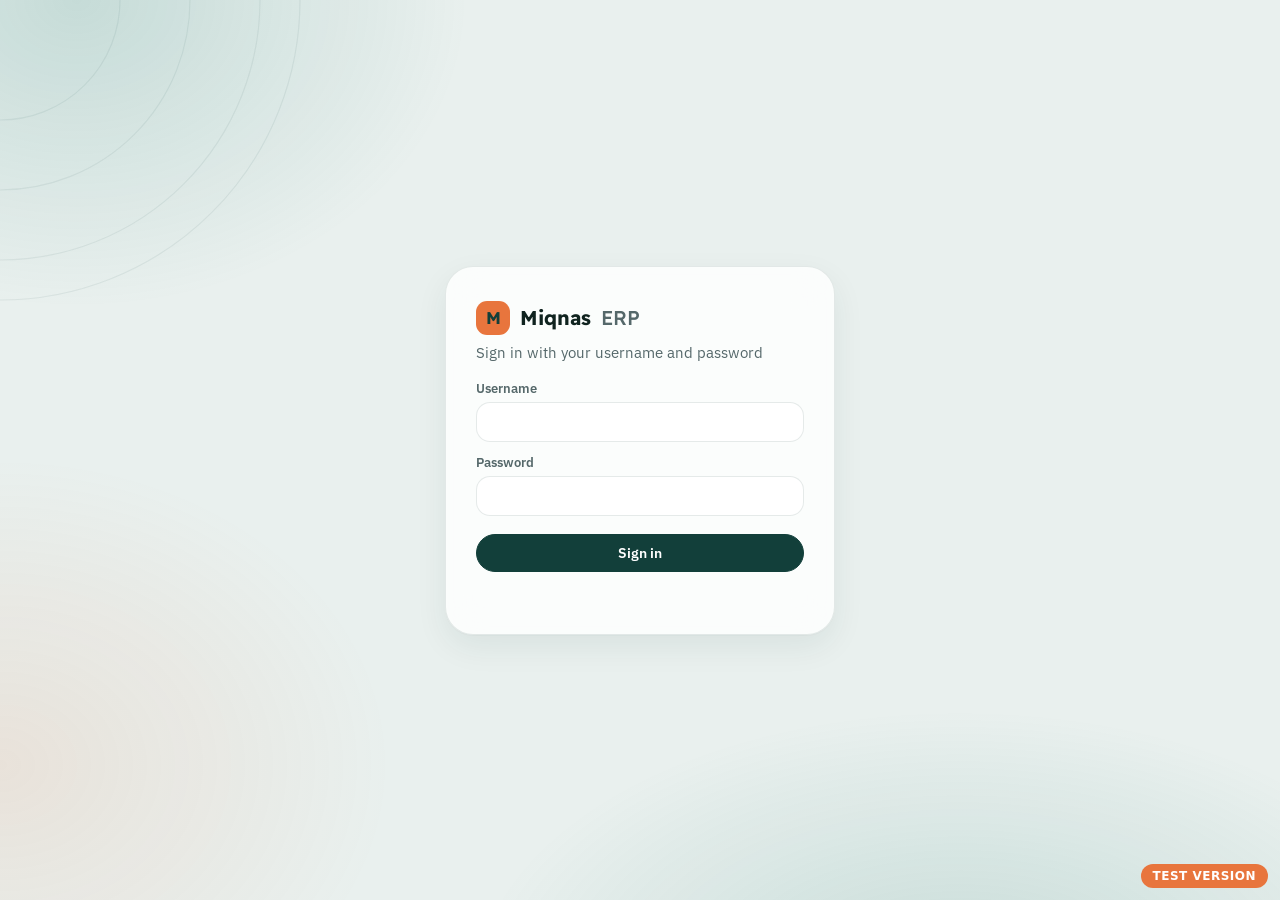
<file: index.html>
<!DOCTYPE html>
<html lang="en" dir="ltr">
<head>
<meta charset="UTF-8">
<meta name="viewport" content="width=device-width, initial-scale=1, viewport-fit=cover">
<link rel="manifest" href="manifest.webmanifest">
<meta name="theme-color" content="#123F3A" media="(prefers-color-scheme: light)">
<meta name="theme-color" content="#0B1311" media="(prefers-color-scheme: dark)">
<meta name="apple-mobile-web-app-capable" content="yes">
<meta name="mobile-web-app-capable" content="yes">
<meta name="apple-mobile-web-app-status-bar-style" content="black-translucent">
<meta name="apple-mobile-web-app-title" content="Miqnas">
<link rel="apple-touch-icon" href="icons/apple-touch-icon.png">
<link rel="icon" type="image/png" sizes="192x192" href="icons/icon-192.png">
<title>Miqnas ERP – TEST</title>
<link rel="preconnect" href="https://fonts.googleapis.com">
<link rel="preconnect" href="https://fonts.gstatic.com" crossorigin>
<link href="https://fonts.googleapis.com/css2?family=IBM+Plex+Sans:wght@400;500;600;700&family=IBM+Plex+Sans+Arabic:wght@400;500;600;700&family=IBM+Plex+Mono:wght@500&family=Readex+Pro:wght@300;400;500;600&display=swap" rel="stylesheet">
<script>
/* النايت مود: بيتحدد قبل ما الصفحة ترسم عشان مايحصلش وميض أبيض. أول مرة بيمشي على إعداد الجهاز */
(function(){ var t=null; try{ t=localStorage.getItem('test_theme'); }catch(e){}
  if(t!=='dark'&&t!=='light') t=(window.matchMedia&&matchMedia('(prefers-color-scheme: dark)').matches)?'dark':'light';
  document.documentElement.setAttribute('data-theme',t); })();
</script>
<style>#ld{position:fixed;inset:0;display:grid;place-items:center;font-family:system-ui,sans-serif;color:#56706B;background:#F3F6F5}
html[data-theme="dark"] #ld{background:#0B1311;color:#9DB0AA}</style>
</head>
<body>
<div id="ld">Loading...</div>
<div id="loginView" class="login-wrap hidden">
  <form class="login" id="loginForm">
    <div class="logo"><i>M</i>Miqnas <span>ERP</span></div>
    <p>Sign in with your username and password</p>
    <label for="lu">Username</label>
    <input id="lu" autocomplete="username" autocapitalize="none" spellcheck="false" required>
    <label for="lp">Password</label>
    <input id="lp" type="password" autocomplete="current-password" required>
    <button class="btn primary full" id="lbtn">Sign in</button>
    <div class="err" id="lerr"></div>
  </form>
</div>

<div id="appView" class="hidden">
  <div id="sideShade" onclick="sideOpen(false)"></div>
  <aside id="side">
    <div class="logo"><i>M</i>Miqnas <span>ERP</span></div>
    <nav id="nav" aria-label="Main"></nav>
    <div class="spacer"></div>
    <button class="sclock hidden" id="sClock" onclick="go('clock')"></button>
    <div class="suser" id="sUser"></div>
  </aside>
  <div id="shell">
    <header id="top">
      <button id="menuBtn" type="button" aria-label="Menu" aria-controls="side" aria-expanded="false" onclick="sideOpen(true)"><svg width="20" height="20" viewBox="0 0 24 24" fill="none" stroke="currentColor" stroke-width="2" stroke-linecap="round" aria-hidden="true"><path d="M4 6h16M4 12h16M4 18h16"/></svg></button>
      <div class="ttl"><h1 id="pgTitle"></h1><div id="pgSub"></div></div>
      <div class="spacer"></div>
      <div id="topActions"></div>
      <button id="themeBtn" type="button" onclick="themeToggle()"></button>
      <button id="bell" type="button" aria-label="Notifications"></button>
      <div id="bellPanel" class="hidden"></div>
    </header>
    <main id="main"></main>
  </div>
</div>

<video id="cap" muted playsinline></video>
<div id="modalRoot"></div>

<div style="position:fixed;bottom:12px;right:12px;z-index:99999;background:#E8753D;color:#fff;font:700 12px system-ui,sans-serif;padding:5px 12px;border-radius:999px;pointer-events:none;letter-spacing:.5px">TEST VERSION</div>

<script>
/* ============ تحميل ملفات السيستم ============
   الترتيب مهم: core الأول، بعدها الموديولات، وآخر حاجة start.js.
   version.json بيتقرا من غير كاش، فأول ما رقم النسخة يتغير كل الملفات بتتحمّل جديدة.
   قايمة الملفات نفسها جوه version.json، فلو الصفحة دي متخزنة قديمة في المتصفح الملفات الجديدة برضه بتتحمّل. */
(function () {
  var CSS = ["core/styles.css", "modules/briefs/briefs.css", "core/dark.css", "core/look.css"];
  var JS = [ "core/config.js", "core/time12.js", "core/api.js", "core/queue.js", "core/auth.js", "core/shell.js", "core/look.js", "core/popup.js", "core/avatars.js", "core/picker.js", "modules/dashboard/dashboard.js", "modules/attendance/clock.js", "modules/attendance/reports.js", "modules/attendance/locations.js", "modules/people/employees.js", "modules/people/devices.js", "modules/people/peopledash.js", "modules/settings/settings.js", "modules/settings/health.js", "modules/blockers/blockers.js", "modules/projects/projects.js", "modules/org/org.js", "modules/briefs/briefs.js", "modules/desk/desk.js", "modules/tasks/tasks.js", "modules/meetings/meetings.js", "modules/requests/requests.js", "modules/exec/exec.js", "modules/crm/crm.js", "modules/clients/report.js", "modules/soon/soon.js", "core/start.js" ];
  function fail() { var d = document.getElementById('ld'); if (d) d.textContent = 'مشكلة في التحميل. اعمل ريفريش.'; }
  fetch('version.json?ts=' + Date.now(), { cache: 'no-store' })
    .then(function (r) { return r.json(); })
    .catch(function () { return { v: String(Date.now()) }; })
    .then(function (m) {
      var v = encodeURIComponent(m.v);
      if (m.js && m.js.length) JS = m.js;
      if (m.css && m.css.length) CSS = m.css;
      CSS.forEach(function (href) { var l = document.createElement('link'); l.rel = 'stylesheet'; l.href = href + '?v=' + v; document.head.appendChild(l); });
      JS.forEach(function (src) { var s = document.createElement('script'); s.src = src + '?v=' + v; s.async = false; s.onerror = fail; document.body.appendChild(s); });
    });
})();
</script>
</body>
</html>
</file>
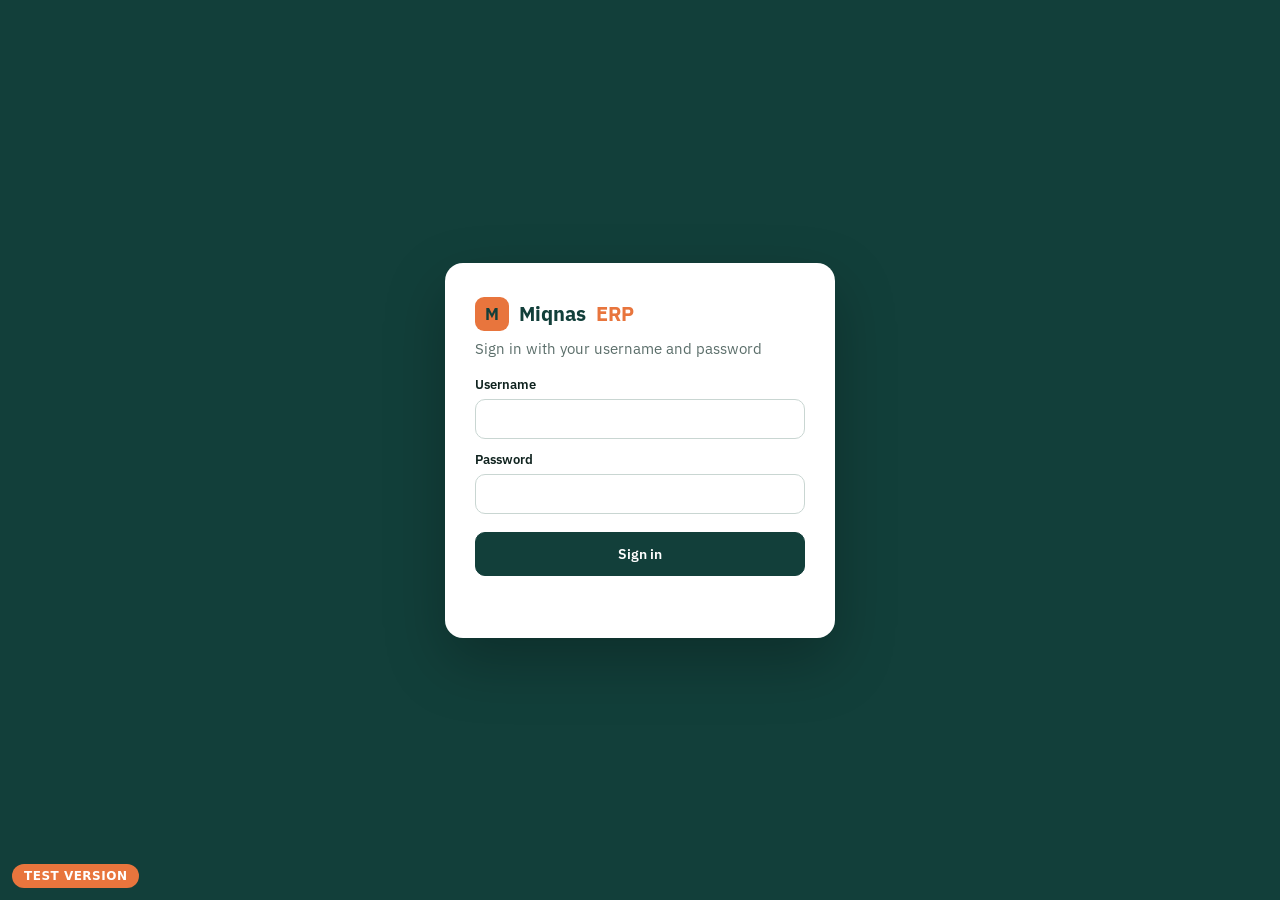
<file: app (4).html>
<!DOCTYPE html>
<html lang="en" dir="ltr">
<head>
<meta charset="UTF-8">
<meta name="viewport" content="width=device-width, initial-scale=1">
<title>Miqnas ERP – TEST</title>
<link rel="preconnect" href="https://fonts.googleapis.com">
<link rel="preconnect" href="https://fonts.gstatic.com" crossorigin>
<link href="https://fonts.googleapis.com/css2?family=IBM+Plex+Sans:wght@400;500;600;700&family=IBM+Plex+Sans+Arabic:wght@400;500;600;700&family=Readex+Pro:wght@500;600&display=swap" rel="stylesheet">
<style>
:root{
  --bg:#F3F6F5; --card:#FFFFFF; --ink:#10231F; --muted:#5B6E6A; --line:#DDE6E3; --line2:#E8EEEC;
  --brand:#123F3A; --brand2:#107366; --accent:#E8753D; --accentInk:#A4441A;
  --ok:#067647; --okbg:#DCF3E6; --bad:#B42318; --badbg:#FEE4E2; --warn:#A4441A; --warnbg:#FDEBDD; --yel:#7A5A00; --yelbg:#FEF5D6;
  --blue:#1849A9; --bluebg:#E0EAFF;
  --r:14px; --side:248px;
}
*{box-sizing:border-box}
html,body{margin:0}
body{background:var(--bg);color:var(--ink);font-family:'IBM Plex Sans','IBM Plex Sans Arabic',system-ui,sans-serif;font-size:14.5px;-webkit-font-smoothing:antialiased}
button,input,select,textarea{font:inherit;color:inherit}
a{color:var(--brand2)}
.hidden{display:none!important}
.muted{color:var(--muted)}
.spacer{flex:1}
.err{color:var(--bad);font-size:13px;min-height:18px;margin-top:10px}
.loading{padding:60px 20px;text-align:center;color:var(--muted)}
.loading:before{content:"";display:block;width:26px;height:26px;margin:0 auto 12px;border-radius:50%;border:3px solid var(--line);border-top-color:var(--brand2);animation:spin .8s linear infinite}
@keyframes spin{to{transform:rotate(360deg)}}
@media (prefers-reduced-motion:reduce){.loading:before{animation:none}}

/* buttons & inputs */
.btn{display:inline-flex;align-items:center;justify-content:center;gap:6px;border:1px solid var(--line);background:var(--card);color:var(--ink);border-radius:10px;padding:9px 16px;cursor:pointer;font-weight:600;font-size:13.5px;text-decoration:none;white-space:nowrap}
.btn:hover{border-color:#B8C9C4}
.btn.primary{background:var(--brand);border-color:var(--brand);color:#fff}
.btn.primary:hover{background:#0D332F}
.btn.ghost{background:transparent;border-color:transparent;color:var(--muted)}
.btn.ghost:hover{color:var(--ink);background:#EAF0EE}
.btn.danger{color:var(--bad)}
.btn.small{padding:6px 12px;font-size:12.5px;border-radius:8px}
.btn:disabled{opacity:.55;cursor:default}
.btn.full{width:100%;margin-top:18px;padding:12px}
label{display:block;font-size:13px;font-weight:600;color:var(--ink);margin:12px 0 6px}
input,select,textarea{width:100%;padding:10px 12px;border:1px solid #C9D6D2;border-radius:10px;background:#fff;color:var(--ink);font-size:14px}
input:focus,select:focus,textarea:focus{outline:2px solid var(--brand2);outline-offset:-1px;border-color:transparent}
input[type=checkbox]{width:18px;height:18px;padding:0;accent-color:var(--brand2)}

/* login */
.login-wrap{min-height:100vh;display:grid;place-items:center;padding:16px;background:var(--brand)}
.login{background:#fff;border-radius:18px;padding:34px 30px;width:100%;max-width:390px;box-shadow:0 24px 60px rgba(0,0,0,.25)}
.logo{display:flex;align-items:center;gap:10px;font-weight:700;font-size:20px}
.logo i{width:34px;height:34px;border-radius:9px;background:var(--accent);color:var(--brand);display:grid;place-items:center;font-style:normal;font-weight:700;font-size:17px}
.logo span{color:var(--accent)}
.login .logo{color:var(--brand)}
.login p{color:var(--muted);margin:8px 0 18px}

/* shell */
#appView{display:flex;min-height:100vh}
#side{width:var(--side);flex:none;background:var(--brand);color:#fff;padding:20px 14px;display:flex;flex-direction:column;gap:2px;position:sticky;top:0;height:100vh;overflow-y:auto}
#side .logo{color:#fff;padding:0 10px 20px}
#side .logo span{color:#F09A6B}
.nsec{font-size:11px;font-weight:600;color:#7E9B95;letter-spacing:.08em;padding:16px 14px 6px;text-transform:uppercase}
.nav{display:flex;align-items:center;gap:12px;padding:10px 14px;border-radius:10px;color:#B9CCC8;font-size:14px;font-weight:500;background:none;border:0;width:100%;text-align:left;cursor:pointer}
.nav:hover{background:rgba(255,255,255,.06);color:#fff}
.nav.on{background:rgba(255,255,255,.12);color:#fff}
.nav svg{flex:none}
.nav .nb{margin-left:auto;background:#D92D20;color:#fff;font-size:11px;font-weight:700;border-radius:99px;padding:1px 7px}
.sclock{margin-top:14px;background:rgba(255,255,255,.07);border-radius:12px;padding:12px 14px;display:flex;flex-direction:column;gap:4px;cursor:pointer;border:0;color:#fff;text-align:left;width:100%}
.sclock:hover{background:rgba(255,255,255,.11)}
.sclock small{font-size:12px;color:#9DB4AF}
.sclock b{font-size:20px;font-variant-numeric:tabular-nums}
.sclock .sh{display:flex;align-items:center;gap:6px;font-size:12px;color:#8FD9B5}
.sclock .sh i{width:7px;height:7px;border-radius:50%;background:#32D583}
.sclock .sh.off{color:#F4A27A}.sclock .sh.off i{background:#F97066}
.suser{margin-top:12px;display:flex;align-items:center;gap:10px;padding:12px 10px 2px;border-top:1px solid rgba(255,255,255,.1)}
.av{width:36px;height:36px;border-radius:50%;background:#DCEBE7;color:var(--brand);display:grid;place-items:center;font-weight:700;font-size:13px;flex:none}
.suser .nm{display:flex;flex-direction:column;min-width:0;flex:1}
.suser .nm b{font-size:13.5px;white-space:nowrap;overflow:hidden;text-overflow:ellipsis}
.suser .nm small{font-size:12px;color:#9DB4AF}
.iconbtn{width:36px;height:36px;border-radius:9px;border:0;background:rgba(255,255,255,.08);color:#DCE7E4;display:grid;place-items:center;cursor:pointer;flex:none}
.iconbtn:hover{background:rgba(255,255,255,.16);color:#fff}
#shell{flex:1;min-width:0;display:flex;flex-direction:column}
#top{position:sticky;top:0;z-index:20;display:flex;align-items:center;gap:14px;flex-wrap:wrap;padding:16px 32px;background:rgba(255,255,255,.96);backdrop-filter:blur(6px);border-bottom:1px solid var(--line)}
#top h1{margin:0;font-size:21px;font-weight:700}
#pgSub{font-size:13px;color:var(--muted);margin-top:2px}
#topActions{display:flex;gap:8px;flex-wrap:wrap;align-items:center}
#bell{position:relative;width:42px;height:42px;border-radius:11px;border:1px solid var(--line);background:#fff;display:grid;place-items:center;cursor:pointer;color:var(--ink)}
#bell:hover{border-color:#B8C9C4}
#bell .cnt{position:absolute;top:-6px;right:-6px;min-width:20px;height:20px;padding:0 5px;border-radius:10px;background:#D92D20;color:#fff;font-size:11px;font-weight:700;display:grid;place-items:center}
#bellPanel{position:absolute;right:32px;top:66px;width:420px;max-width:calc(100vw - 24px);max-height:70vh;overflow:auto;background:#fff;border:1px solid var(--line);border-radius:14px;box-shadow:0 18px 50px rgba(16,35,31,.18);z-index:30}
#bellPanel .bh{display:flex;align-items:center;padding:14px 16px;border-bottom:1px solid var(--line);font-weight:700}
#main{padding:26px 32px 60px;max-width:1280px;width:100%}

/* cards */
.card{background:var(--card);border:1px solid var(--line);border-radius:var(--r);padding:18px 20px}
.card.flush{padding:0;overflow:hidden}
.chead{display:flex;align-items:center;gap:10px;flex-wrap:wrap;padding:16px 20px;border-bottom:1px solid var(--line)}
.chead h2,.chead h3{margin:0;font-size:16px;font-weight:700}
h2{font-size:18px;margin:0 0 12px}
h3{font-size:15.5px;margin:0 0 10px}
.grid{display:grid;gap:16px}
.kpis{grid-template-columns:repeat(auto-fit,minmax(170px,1fr));margin-bottom:20px}
.kpi{background:var(--card);border:1px solid var(--line);border-radius:var(--r);padding:16px 18px;display:flex;flex-direction:column;gap:4px}
.kpi span{font-size:13px;color:var(--muted);font-weight:500}
.kpi b{font-size:30px;font-weight:700;line-height:1.15}
.kpi small{font-size:12px;color:var(--muted)}
.two{display:grid;grid-template-columns:repeat(auto-fit,minmax(400px,1fr));gap:20px;align-items:start;margin-bottom:20px}
.row{display:flex;gap:12px;flex-wrap:wrap;align-items:flex-end}
.row>div{flex:1;min-width:150px}

/* tables */
.tbl-wrap{overflow-x:auto;border:1px solid var(--line);border-radius:var(--r);background:var(--card)}
.card.flush .tbl-wrap,.flush>.tbl-wrap{border:0;border-radius:0}
table{width:100%;border-collapse:collapse;min-width:640px}
th{font-size:11.5px;font-weight:600;color:var(--muted);text-transform:uppercase;letter-spacing:.04em;padding:11px 16px;text-align:left;border-bottom:1px solid var(--line);white-space:nowrap;background:#F8FAF9}
td{padding:13px 16px;border-bottom:1px solid var(--line2);font-size:14px;vertical-align:middle}
tr:last-child td{border-bottom:0}
tr.clk{cursor:pointer} tr.clk:hover td{background:#F4F8F7}
.sub2{font-size:12px;color:var(--muted);margin-top:2px}

/* pills */
.pill{display:inline-block;padding:3px 10px;border-radius:99px;font-size:12px;font-weight:700;white-space:nowrap}
.p-in{background:var(--okbg);color:var(--ok)}
.p-out{background:#EEF2F1;color:#40514E}
.p-absent{background:var(--warnbg);color:var(--warn)}
.p-bad{background:var(--badbg);color:var(--bad)}
.p-prog{background:var(--bluebg);color:var(--blue)}
.p-run{background:var(--warnbg);color:var(--warn)}
.p-na{background:transparent;color:var(--muted);border:1px dashed var(--line)}
.p-lock{background:#EEF2F1;color:var(--muted)}
.p-yel{background:var(--yelbg);color:var(--yel)}

/* alerts */
.al{display:flex;gap:14px;padding:13px 20px;border-bottom:1px solid var(--line2);align-items:flex-start;width:100%;background:none;border-left:0;border-right:0;border-top:0;text-align:left;cursor:pointer}
.al:hover{background:#F7FAF9}
.al:last-child{border-bottom:0}
.al .dot{flex:none;width:10px;height:10px;border-radius:50%;margin-top:6px}
.al .tx{flex:1;min-width:0;display:flex;flex-direction:column;gap:3px}
.al .tx b{font-size:14px}
.al .tx span{font-size:13px;color:var(--muted)}
.al .tg{flex:none;font-size:10.5px;font-weight:700;border-radius:6px;padding:3px 8px;letter-spacing:.03em}
.sev-red .dot{background:#D92D20}.sev-red .tg{background:var(--badbg);color:var(--bad)}
.sev-orange .dot{background:var(--accent)}.sev-orange .tg{background:var(--warnbg);color:var(--warn)}
.sev-yellow .dot{background:#D6A100}.sev-yellow .tg{background:var(--yelbg);color:var(--yel)}
.chips{display:flex;gap:6px;flex-wrap:wrap}
.chips button{border:1px solid var(--line);background:#fff;border-radius:8px;padding:5px 11px;font-size:12.5px;cursor:pointer;color:var(--ink)}
.chips button.on{background:var(--brand);border-color:var(--brand);color:#fff;font-weight:600}
.empty{padding:30px 20px;text-align:center;color:var(--muted)}
.empty b{display:block;color:var(--ok);font-size:15px;margin-bottom:4px}

/* team list */
.tm{display:flex;align-items:center;gap:12px;padding:11px 20px;border-bottom:1px solid var(--line2)}
.tm:last-child{border-bottom:0}
.tm .av{position:relative}
.tm .av i{position:absolute;right:-1px;bottom:-1px;width:11px;height:11px;border-radius:50%;border:2px solid #fff}
.tm .tx{flex:1;min-width:0}
.tm .tx b{font-size:14px}
.tm .tx div{font-size:12.5px;color:var(--muted);white-space:nowrap;overflow:hidden;text-overflow:ellipsis}
.tm .nums{text-align:right;font-size:12.5px;color:var(--muted);flex:none}
.tm .nums b{display:block;color:var(--ink);font-size:13px}

/* progress */
.pbar{position:relative;flex:1;height:8px;background:#E3EBE9;border-radius:99px;min-width:60px}
.pbar>i{position:absolute;left:0;top:0;bottom:0;border-radius:99px;background:var(--brand2)}
.pbar>em{position:absolute;top:-4px;bottom:-4px;width:2px;background:var(--ink)}
.pv{display:flex;align-items:center;gap:10px}
.pv span{font-size:12.5px;font-weight:600;white-space:nowrap}
.pv span small{color:var(--muted);font-weight:400}
.legend{display:flex;gap:14px;font-size:12px;color:var(--muted);align-items:center}
.legend span{display:flex;align-items:center;gap:6px}

/* timeline */
.tl{position:relative;height:14px;border-radius:5px;background:#EEF2F1;overflow:hidden;min-width:160px}
.tl i{position:absolute;top:0;bottom:0}
.tl i.on{background:#7DD3A8}.tl i.off{background:#F4A27A}.tl i.gap{background:#C5CBD3}

/* clock page */
.clock{max-width:560px;margin:0 auto;text-align:center;padding:30px 24px}
.big-time{font-size:46px;font-weight:700;color:var(--brand);font-variant-numeric:tabular-nums;margin:10px 0}
.clock .btn{font-size:17px;padding:14px 38px;margin-top:16px;border-radius:12px}
.btn.out{background:var(--bad);border-color:var(--bad);color:#fff}
.share-ok{margin-top:16px;padding:10px 14px;border-radius:10px;background:var(--okbg);color:var(--ok);font-size:13.5px}
.notice{margin-top:18px;padding:12px 14px;border-radius:10px;background:#F1F5F4;color:var(--muted);font-size:13px;text-align:right;line-height:1.9}
.alarm{position:fixed;inset:0;background:rgba(15,25,25,.78);z-index:60;display:grid;place-items:center;padding:16px}
.alarm .card{max-width:440px;text-align:center;border-top:5px solid var(--bad)}
.alarm h2{color:var(--bad)}

/* modal */
.modal{position:fixed;inset:0;background:rgba(10,20,20,.55);z-index:50;display:grid;place-items:center;padding:16px}
.modal .card{width:100%;max-width:520px;max-height:90vh;overflow:auto;padding:24px}
.modal h2{margin-bottom:6px}
.mfoot{display:flex;gap:8px;margin-top:20px;flex-wrap:wrap}
.check{display:flex;align-items:center;gap:10px;margin-top:14px;font-size:14px}
.check input{flex:none}
.toast{position:fixed;bottom:20px;left:50%;transform:translateX(-50%);background:var(--ink);color:#fff;padding:11px 18px;border-radius:10px;z-index:70;font-size:14px;box-shadow:0 8px 24px rgba(0,0,0,.2)}
#cap{position:fixed;left:-10000px;top:0;width:2px;height:2px;opacity:0}

/* settings */
.set{display:flex;align-items:center;gap:16px;flex-wrap:wrap;padding:14px 20px;border-bottom:1px solid var(--line2)}
.set:last-child{border-bottom:0}
.set .tx{flex:1 1 320px;min-width:0}
.set .tx label{margin:0 0 2px;font-size:14px}
.set .tx div{font-size:12.5px;color:var(--muted)}
.set input[type=number]{width:90px;text-align:center;font-weight:600}
.set .u{font-size:13px;color:var(--muted);min-width:64px}

/* projects & tasks */
.flt{display:flex;gap:6px;flex-wrap:wrap;margin-bottom:12px}
.flt button{border:1px solid var(--line);background:var(--card);border-radius:99px;padding:6px 14px;cursor:pointer;color:var(--muted);font-size:13.5px}
.flt button span{font-size:12px;opacity:.8}
.flt button.on{background:var(--brand);border-color:var(--brand);color:#fff}
.runlist{display:grid;gap:6px}
.runit{display:flex;gap:8px;align-items:baseline;flex-wrap:wrap;font-size:14px}
.runit .ttime{margin-left:auto}
.phead{display:grid;gap:14px;margin-top:10px;border-top:4px solid var(--accent)}
.pmeta,.pteam{display:flex;flex-wrap:wrap;gap:8px 22px;font-size:14px}
.pmeta b,.pteam b{color:var(--muted);font-weight:500;margin-right:6px}
.pteam{border-top:1px dashed var(--line);padding-top:12px}
.links{display:flex;flex-wrap:wrap;gap:8px}
.links.sm{margin-bottom:8px}
.lnk{display:flex;flex-direction:column;border:1px solid var(--line);border-radius:10px;padding:7px 12px;text-decoration:none;color:var(--ink);background:#F7FAF9;font-size:13px}
.lnk:hover{border-color:var(--brand2)}
.lnk b{color:var(--brand2)} .lnk span{color:var(--muted);font-size:12px}
.tgroup{margin-top:14px;padding:6px 20px 10px}
.tghead{display:flex;align-items:baseline;gap:10px;flex-wrap:wrap;padding:10px 0;border-bottom:1px solid var(--line)}
.trow{display:flex;gap:12px;justify-content:space-between;align-items:center;padding:11px 0;border-bottom:1px solid var(--line2);flex-wrap:wrap}
.trow:last-child{border-bottom:0}
.trow.na{opacity:.5}
.trow.locked .tt{color:var(--muted)}
.trow.running{background:#FFF8F2;margin:0 -20px;padding-inline:20px}
.trow.done .tt{text-decoration:line-through;text-decoration-color:var(--line);color:var(--muted)}
.tmain{flex:1;min-width:220px;display:grid;gap:5px}
.tt{font-weight:600;font-size:14.5px}
.twait{font-size:12.5px;color:var(--muted)}
.tlink{display:flex;align-items:center;gap:8px;flex-wrap:wrap;font-size:13px}
.tlink>span:first-child{color:var(--muted)}
.tlink input{flex:1;min-width:180px;max-width:420px;padding:6px 10px;font-size:13px}
.tlink a{color:var(--brand2);overflow-wrap:anywhere}
.tside{display:flex;align-items:center;gap:8px;flex-wrap:wrap}
.ttime{font-variant-numeric:tabular-nums;font-size:13px;color:var(--muted);min-width:66px;text-align:center}
.tb{border:1px solid var(--line);background:var(--card);border-radius:9px;padding:8px 12px;cursor:pointer;font-size:13px;font-weight:700;min-width:118px}
.tb.play{background:var(--brand2);border-color:var(--brand2);color:#fff}
.tb.pause{background:#C4571F;border-color:#C4571F;color:#fff}
.tb.ghost{color:var(--muted);min-width:0}
.tb:hover{filter:brightness(.95)}
.tstat{width:auto;padding:7px 30px 7px 10px;font-size:13px;font-weight:600;border-radius:9px;cursor:pointer}
.tstat.p-out{background:#F1F4F3;color:#33463F;border-color:#D5DFDC}
.tstat.p-prog{background:#E6EEFB;color:var(--blue);border-color:#C3D4F3}
.tstat.p-in{background:var(--okbg);color:var(--ok);border-color:#B5E3C8}
.tstat:disabled{opacity:.6;cursor:not-allowed}
.tsep{width:1px;height:24px;background:var(--line);margin:0 4px}
.pform h3{margin:22px 0 4px;color:var(--brand2)}
.pfgrid{display:grid;grid-template-columns:repeat(auto-fill,minmax(230px,1fr));gap:4px 16px}
.pfsec{background:#F7FAF9;border:1px dashed var(--line);border-radius:12px;padding:4px 14px 12px}
.psel{display:flex;align-items:center;gap:10px;margin:0 0 4px}
.psel label{margin:0}
.psel select{max-width:460px;font-weight:600}
.en{direction:ltr}

/* blockers */
.blgrid{display:grid;grid-template-columns:repeat(3,minmax(0,1fr));gap:1px;background:var(--line)}
@media (max-width:900px){.blgrid{grid-template-columns:1fr}}

/* mobile */
@media (max-width:900px){
  #appView{flex-direction:column}
  #side{width:100%;height:auto;position:static;flex-direction:row;flex-wrap:wrap;align-items:center;padding:10px 12px;gap:4px}
  #side .logo{padding:0 8px 0 4px}
  #nav{display:flex;gap:2px;overflow-x:auto;width:100%;order:3}
  .nsec{display:none}
  .nav{width:auto;white-space:nowrap;padding:8px 12px}
  .sclock{width:auto;margin:0 0 0 auto;padding:6px 10px;order:2}
  .sclock small{display:none}
  .sclock b{font-size:15px}
  .suser{display:none}
  #top{padding:12px 16px;position:static}
  #main{padding:18px 16px 50px}
  .two{grid-template-columns:1fr}
  #bellPanel{right:12px;top:60px}
}

/* ===== البريفات ===== */
.bapp{
  --bg:#F3F7F6; --surface:#FFFFFF; --ink:#0F2B27; --muted:#56706B; --line:#D3E2DF;
  --accent:#107366; --accent-ink:#FFFFFF; --accent-soft:#E5F1EF;
  --warn:#B4511C; --warn-soft:#FCEBDF; --done:#107366; --done-soft:#E1F0ED; --danger:#B3261E;
  --brand-deep:#123F3A; --brand-orange:#E8753D; --sand:#D8C7A3;
  --f-display:"Readex Pro","IBM Plex Sans Arabic",Tahoma,sans-serif;
  --f-body:"IBM Plex Sans Arabic",Tahoma,"Segoe UI",sans-serif;
  --r:10px; --logo-bg:#FFFFFF; --field:#F7F2E8; --warn-line:#F0B48F;
}
.bapp{color:var(--ink);font-family:var(--f-body);font-size:15px;line-height:1.6;direction:rtl}
.bapp .wrap{max-width:900px;margin:0 auto;padding-inline:16px;padding-block:20px 80px}
.bapp h1,.bapp h2,.bapp h3{font-family:var(--f-display);font-weight:600;margin:0;text-wrap:balance}
.bapp button{font:inherit;cursor:pointer}
.bapp :focus-visible{outline:2px solid var(--accent);outline-offset:2px}
.bapp .muted{color:var(--muted)}
.bapp .btn{border:1px solid var(--line);background:var(--surface);color:var(--ink);border-radius:8px;padding:8px 14px;font-weight:500;display:inline-flex;align-items:center;gap:6px}
.bapp .btn:hover{border-color:var(--accent)}
.bapp .btn.primary{background:var(--accent);color:var(--accent-ink);border-color:var(--accent)}
.bapp .btn.ghost{background:transparent;border-color:transparent;color:var(--muted)}
.bapp .btn.ghost:hover{color:var(--ink)}
.bapp .btn.danger{color:var(--danger)}
.bapp .btn:disabled{opacity:.5;cursor:default}
.bapp .topbar{display:flex;align-items:center;justify-content:space-between;gap:12px;flex-wrap:wrap;margin-bottom:20px}
.bapp .brand{display:flex;flex-direction:column;gap:2px}
.bapp .brand small{color:var(--muted);font-size:13px}
.bapp .pill{display:inline-block;font-size:12px;font-weight:600;border-radius:999px;padding:2px 10px;white-space:nowrap}
.bapp .pill.draft{background:var(--warn-soft);color:var(--warn)}
.bapp .pill.done{background:var(--done-soft);color:var(--done)}
.bapp .bar{height:6px;background:var(--line);border-radius:99px;overflow:hidden}
.bapp .bar>i{display:block;height:100%;background:var(--accent);border-radius:99px;transition:width .3s}
@media (prefers-reduced-motion:reduce){.bapp .bar>i{transition:none}}
.bapp .note{background:var(--surface);border:1px dashed var(--line);border-radius:var(--r);padding:28px 20px;text-align:center;color:var(--muted)}
.bapp .tools{display:flex;gap:10px;flex-wrap:wrap;margin-bottom:12px}
.bapp .tools input{flex:1;min-width:0}
.bapp .ledger{background:var(--surface);border:1px solid var(--line);border-radius:var(--r);overflow:hidden}
.bapp .row{display:grid;grid-template-columns:minmax(0,2fr) minmax(0,1.2fr) 110px 120px;gap:12px;align-items:center;padding:12px 16px;border-top:1px solid var(--line);width:100%;text-align:start;background:none;border-inline:0;border-bottom:0;color:inherit}
.bapp .row:first-child{border-top:0}
.bapp .row.head{font-size:12px;color:var(--muted);font-weight:600;background:var(--bg)}
.bapp button.row:hover{background:var(--accent-soft)}
.bapp .row .t{font-weight:600}
.bapp .row .s{font-size:13px;color:var(--muted)}
.bapp .row .p{display:flex;flex-direction:column;gap:4px;font-size:12px;color:var(--muted);font-variant-numeric:tabular-nums}
@media (max-width:640px){.bapp .row{grid-template-columns:minmax(0,1fr) auto}
.bapp .row .c3,.bapp .row .c2{display:none}
.bapp .row.head{display:none}}
.bapp .sticky{position:sticky;top:env(safe-area-inset-top,0px);z-index:5;background:var(--bg);padding-block:10px;margin-bottom:8px;border-bottom:1px solid var(--line)}
.bapp .progline{display:flex;align-items:center;gap:12px;margin-bottom:10px}
.bapp .progline .bar{flex:1}
.bapp .progline b{font-variant-numeric:tabular-nums;font-size:13px;min-width:3.5em}
.bapp .rail{display:flex;gap:6px;overflow-x:auto;padding-bottom:2px;scrollbar-width:thin}
.bapp .rail button{flex:none;border:1px solid var(--line);background:var(--surface);color:var(--muted);border-radius:999px;padding:4px 12px;font-size:13px}
.bapp .rail button.full{color:var(--done);border-color:var(--done)}
.bapp .rail button:hover{color:var(--ink);border-color:var(--accent)}
.bapp .sec{margin-top:28px;scroll-margin-top:120px}
.bapp .sec-h{display:flex;align-items:baseline;gap:10px;margin-bottom:10px;flex-wrap:wrap}
.bapp .sec-h h2{font-size:19px}
.bapp .sec-h .grp{font-size:12px;color:var(--accent);font-weight:600;letter-spacing:.02em}
.bapp .sec-h .cnt{margin-inline-start:auto;font-size:12px;color:var(--muted);font-variant-numeric:tabular-nums}
.bapp .card{background:var(--surface);border:1px solid var(--line);border-radius:var(--r)}
.bapp .q{display:grid;grid-template-columns:minmax(0,1fr) minmax(0,1.35fr);gap:8px 20px;padding:14px 16px;border-top:1px solid var(--line)}
.bapp .q:first-child{border-top:0}
.bapp .q.cond{background:var(--accent-soft)}
.bapp .q label.l{font-weight:600;font-size:14px}
.bapp .q .h{font-size:12.5px;color:var(--muted);margin-top:2px;white-space:pre-line}
.bapp .q .a{min-width:0}
.bapp .q.empty .a input,.bapp .q.empty .a textarea,.bapp .q.empty .a select{border-color:var(--warn-line)}
@media (max-width:640px){.bapp .q{grid-template-columns:minmax(0,1fr)}}
.bapp select,.bapp input[type=text],.bapp input[type=url],.bapp input[type=number],.bapp input[type=date],.bapp input[type=search],.bapp textarea{width:100%;font:inherit;color:var(--ink);background:var(--bg);border:1px solid var(--line);border-radius:8px;padding:8px 10px}
.bapp textarea{resize:vertical;min-height:64px}
.bapp select:focus,.bapp input:focus,.bapp textarea:focus{outline:none;border-color:var(--accent);background:var(--surface)}
.bapp input[dir=ltr]{text-align:left}
.bapp .seg{display:flex;flex-wrap:wrap;gap:6px}
.bapp .seg button{border:1px solid var(--line);background:var(--bg);color:var(--ink);border-radius:8px;padding:6px 14px;font-size:14px}
.bapp .seg button[aria-pressed=true]{background:var(--accent);border-color:var(--accent);color:var(--accent-ink)}
.bapp .checks{display:grid;grid-template-columns:repeat(auto-fill,minmax(190px,1fr));gap:8px;padding:14px 16px}
.bapp .chk{display:flex;align-items:center;gap:10px;border:1px solid var(--line);border-radius:8px;padding:9px 12px;background:var(--bg);font-size:14px;cursor:pointer}
.bapp .chk input{accent-color:var(--accent);width:17px;height:17px;flex:none}
.bapp .chk.on{border-color:var(--accent);background:var(--accent-soft)}
.bapp .formfoot{display:flex;gap:10px;flex-wrap:wrap;align-items:center;margin-top:28px}
.bapp .saved{font-size:13px;color:var(--muted)}
.bapp .logo-tile{flex:none;background:var(--logo-bg);border:1px solid var(--line);border-radius:12px;display:grid;place-items:center;overflow:hidden}
.bapp .logo-tile img{width:100%;height:100%;object-fit:contain;padding:8%}
.bapp .vtitle{display:flex;gap:16px;align-items:center}
.bapp .vtitle .logo-tile{width:84px;height:84px}
.bapp .vtitle .tt{display:flex;gap:10px;align-items:center;flex-wrap:wrap;min-width:0}
.bapp .thumb{width:34px;height:34px;border-radius:8px}
.bapp .storecell{display:flex;gap:10px;align-items:center;min-width:0}
.bapp .logo-pick{display:flex;gap:14px;align-items:center;flex-wrap:wrap;margin-top:12px}
.bapp .logo-pick .logo-tile{width:72px;height:72px}
.bapp .logo-drop{display:flex;align-items:center;gap:12px;border:1.5px dashed var(--line);border-radius:12px;padding:12px 16px;color:var(--muted);cursor:pointer;background:var(--surface)}
.bapp .logo-drop:hover,.bapp .logo-drop.over{border-color:var(--accent);color:var(--ink)}
.bapp .logo-drop .plus{width:44px;height:44px;border-radius:10px;background:var(--accent-soft);color:var(--accent);display:grid;place-items:center;font-size:22px;flex:none}
@media (max-width:640px){.bapp .vtitle .logo-tile{width:64px;height:64px}}
.pdfwrap{position:fixed;top:0;left:0;width:0;height:0;overflow:hidden;pointer-events:none}
.bapp .pdf-dark{--bg:#0B2420;--surface:#123F3A;--ink:#EAF3F1;--muted:#A3BDB8;--line:#22564F;--accent:#4FB8A8;--accent-ink:#06201C;--accent-soft:#17514A;--warn:#F2A47C;--warn-soft:#3B2A1F;--warn-line:#7A4A2E;--field:#0E302B;--done:#6CCBBB;--done-soft:#164C45;--danger:#F08A80;--brand-deep:#0B2420;--brand-orange:#EE8857;--sand:#D8C7A3;color-scheme:dark}
.bapp .pdf-light{--field:#F3F6F4;--bg:#FFFFFF;--surface:#FFFFFF;--ink:#16231F;--muted:#5E6B66;--line:#DCE3DF;--accent:#0F6B57;--accent-ink:#FFFFFF;--accent-soft:#E2EFEA;--warn:#9A6516;--warn-soft:#FBF0DC;--done:#2C7A4B;--done-soft:#E3F2E8;color-scheme:light}
.bapp .pdfdoc{width:794px;padding:4px 40px 24px;background:var(--bg);color:var(--ink);direction:rtl;font-family:var(--f-body);font-size:14px;line-height:1.6}
.bapp .pdfdoc .pdf-top{display:flex;justify-content:space-between;color:var(--muted);font-size:12px;padding-bottom:12px}
.bapp .pdfdoc .sec-h .cnt,.bapp .pdfdoc .vhead .pill,.bapp .pdfdoc .vhead .m-prog,.bapp .pdfdoc .vhead .bar{display:none}
.bapp .pdfdoc .vq{grid-template-columns:minmax(0,1fr) minmax(0,1.6fr)}
.bapp .pdfdoc .vtitle .logo-tile{width:84px;height:84px}
.bapp .credf{display:grid;grid-template-columns:repeat(auto-fit,minmax(150px,1fr));gap:8px}
.bapp .cred{display:grid;gap:4px}
.bapp .credr{display:flex;align-items:center;gap:8px;flex-wrap:wrap;min-width:0}
.bapp .credk{font-size:12px;color:var(--muted);min-width:3.6em}
.bapp .credv{font-family:ui-monospace,"SF Mono",Menlo,Consolas,monospace;font-size:14px;overflow-wrap:anywhere;min-width:0}
.bapp .mini{border:1px solid var(--line);background:var(--bg);color:var(--muted);border-radius:6px;padding:1px 8px;font-size:12px}
.bapp .mini:hover{color:var(--ink);border-color:var(--accent)}
.bapp .none{color:var(--muted);opacity:.6}
.bapp .accgrid{display:grid;grid-template-columns:repeat(auto-fill,minmax(260px,1fr));gap:12px;padding:14px}
.bapp .acc{border:1px solid var(--line);border-radius:12px;padding:12px 14px 14px;display:grid;gap:10px;background:var(--surface);min-width:0}
.bapp .acc-h{display:flex;align-items:center;gap:10px;padding-bottom:8px;border-bottom:1px solid var(--line)}
.bapp .acc-h b{font-family:var(--f-display);font-weight:600;font-size:15px}
.bapp .acc-ic{width:34px;height:34px;border-radius:10px;background:var(--accent);color:var(--accent-ink);display:grid;place-items:center;font-family:var(--f-display);font-weight:600;font-size:16px;flex:none}
.bapp .acc-ic.sm{font-size:11px;letter-spacing:.02em}
.bapp .acc-f{display:grid;gap:4px;min-width:0}
.bapp .acc-k{display:inline-flex;align-items:center;gap:5px;font-size:11.5px;color:var(--muted);font-weight:500}
.bapp .acc-v{display:flex;align-items:center;gap:4px;background:var(--field);border:1px solid var(--line);border-radius:8px;padding:6px 6px 6px 10px;min-width:0}
.bapp .acc-v .credv{flex:1;min-width:0;text-align:left;overflow-wrap:anywhere;font-size:13.5px;letter-spacing:.01em}
.bapp .ib{flex:none;width:28px;height:28px;display:grid;place-items:center;border:0;background:transparent;color:var(--muted);border-radius:6px}
.bapp .ib:hover{background:var(--surface);color:var(--accent)}
.bapp .ib.on{color:var(--accent)}
.bapp .pdfdoc .accgrid{grid-template-columns:1fr 1fr}
.bapp .vsec{margin-top:30px}
.bapp .vsec .sec-h{background:var(--accent-soft);border:1px solid var(--line);border-bottom:0;border-radius:12px 12px 0 0;padding:13px 18px;margin:0;align-items:center}
.bapp .vsec .sec-h h2{font-size:17px;color:var(--ink);display:flex;align-items:center;gap:10px}
.bapp .vsec .sec-h h2::before{content:"";width:8px;height:8px;border-radius:50%;background:var(--accent);flex:none}
.bapp .vsec .sec-h .grp,.bapp .vsec .sec-h .cnt{display:none}
.bapp .vsec>.card{border-radius:0 0 12px 12px}
.bapp .grp-band{margin-top:40px;display:flex;align-items:center;gap:14px;color:var(--accent);font-family:var(--f-display);font-weight:600;font-size:21px;letter-spacing:.01em}
.bapp .grp-band::after{content:"";flex:1;height:1px;background:var(--line)}
.bapp .vsec.sub{margin-top:14px}
.bapp .vsec.sub .sec-h{background:var(--surface);padding:11px 18px}
.bapp .vsec.sub .sec-h h2{font-size:15px;color:var(--accent)}
.bapp .vsec.sub .sec-h h2::before{width:6px;height:6px;background:transparent;border:1.5px solid var(--accent)}
.bapp .vsec.sub>.card{border-top:1px dashed var(--line)}
.bapp .login{max-width:380px;margin:48px auto 0;background:var(--surface);border:1px solid var(--line);border-radius:14px;padding:28px 24px;display:grid;gap:8px}
.bapp .login h1{font-size:22px;margin-bottom:2px}
.bapp .login p{margin:0 0 10px}
.bapp .login label{font-size:13px;font-weight:600;margin-top:6px}
.bapp .login .btn.primary{justify-content:center;margin-top:12px;padding:10px}
.bapp .login .err{background:var(--warn-soft);color:var(--warn);border-radius:8px;padding:8px 12px;font-size:14px}
.bapp .login .ok{background:var(--done-soft);color:var(--done);border-radius:8px;padding:8px 12px;font-size:14px}
.bapp input[type=password]{width:100%;font:inherit;color:var(--ink);background:var(--bg);border:1px solid var(--line);border-radius:8px;padding:8px 10px}
.bapp .userbar{display:flex;justify-content:space-between;align-items:center;gap:10px;flex-wrap:wrap;font-size:14px;padding-bottom:12px;margin-bottom:12px;border-bottom:1px solid var(--line)}
.bapp .userbar .ub-act{display:flex;gap:4px}
.bapp .linkbox{display:flex;align-items:center;gap:10px;flex-wrap:wrap}
.bapp .linkbox input{flex:1;min-width:0}
.bapp .vhead{border-top:4px solid var(--brand-orange)}
.bapp .vsec .sec-h h2::before{background:var(--brand-orange)!important}
.bapp .vsec.sub .sec-h h2::before{background:transparent!important;border-color:var(--brand-orange)!important}
.bapp .grp-band::after{background:linear-gradient(90deg,var(--line),var(--brand-orange))!important;height:2px!important}
.bapp .login{border-top:4px solid var(--brand-orange)}
.bapp .userbar b{color:var(--accent)}
.bapp .acc-h{border-bottom-color:var(--sand)!important}
.bapp .vhead{background:var(--surface);border:1px solid var(--line);border-radius:var(--r);padding:20px;display:grid;gap:14px}
.bapp .vhead h1{font-size:26px}
.bapp .meta{display:flex;flex-wrap:wrap;gap:8px 22px;font-size:14px}
.bapp .meta span b{font-weight:500;color:var(--muted);margin-inline-end:6px}
.bapp .actions{display:flex;gap:8px;flex-wrap:wrap}
.bapp dl{margin:0}
.bapp .vq{display:grid;grid-template-columns:minmax(0,1fr) minmax(0,1.6fr);gap:4px 20px;padding:11px 16px;border-top:1px solid var(--line)}
.bapp .vq:first-child{border-top:0}
.bapp .vq dt{color:var(--muted);font-size:14px}
.bapp .vq dd{margin:0;white-space:pre-wrap;overflow-wrap:anywhere}
.bapp .vq dd.none{color:var(--muted);opacity:.6}
@media (max-width:640px){.bapp .vq{grid-template-columns:minmax(0,1fr)}}
.bapp .tags{display:flex;flex-wrap:wrap;gap:6px}
.bapp .tag{font-size:13px;border-radius:6px;padding:2px 10px;background:var(--done-soft);color:var(--done)}
.bapp .tag.off{background:transparent;color:var(--muted);border:1px dashed var(--line);text-decoration:line-through;text-decoration-color:var(--line)}
.bapp .confirm{display:flex;gap:8px;align-items:center;flex-wrap:wrap;background:var(--warn-soft);color:var(--warn);border-radius:8px;padding:8px 12px;font-size:14px}
.bapp .toast{position:fixed;bottom:calc(20px + env(safe-area-inset-bottom,0px));inset-inline:0;margin:auto;width:max-content;max-width:calc(100% - 32px);background:var(--ink);color:var(--bg);padding:8px 16px;border-radius:8px;font-size:14px;z-index:20}
.bapp label{display:revert;margin:0;color:inherit;font-size:inherit}
.bapp .card{padding:0}
.bapp input[type=checkbox]{padding:0;width:17px}
.bapp input[type=file]{display:none}
.bapp .btn:hover{background:var(--surface)}
.bapp .btn.primary:hover{background:var(--accent);filter:brightness(1.08)}
.bapp .btn.ghost:hover{background:transparent}
.bapp .btn.small{padding:8px 14px;font-size:inherit}
.bapp .wrap{padding-block:4px 60px}
.bapp .row>div{flex:initial;min-width:0}
.bapp [hidden]{display:none!important}
.bapp .sticky{top:var(--hdr,0px)}
.bapp .sec{scroll-margin-top:calc(var(--hdr,0px) + 120px)}
.bapp .assign{display:grid;gap:10px;border-top:1px dashed var(--line);padding-top:14px}
.bapp .assign .seg button{display:inline-flex;align-items:baseline;gap:2px}


</style>
</head>
<body>

<div id="loginView" class="login-wrap hidden">
  <form class="login" id="loginForm">
    <div class="logo"><i>M</i>Miqnas <span>ERP</span></div>
    <p>Sign in with your username and password</p>
    <label for="lu">Username</label>
    <input id="lu" autocomplete="username" autocapitalize="none" spellcheck="false" required>
    <label for="lp">Password</label>
    <input id="lp" type="password" autocomplete="current-password" required>
    <button class="btn primary full" id="lbtn">Sign in</button>
    <div class="err" id="lerr"></div>
  </form>
</div>

<div id="appView" class="hidden">
  <aside id="side">
    <div class="logo"><i>M</i>Miqnas <span>ERP</span></div>
    <nav id="nav" aria-label="Main"></nav>
    <div class="spacer"></div>
    <button class="sclock hidden" id="sClock" onclick="go('clock')"></button>
    <div class="suser" id="sUser"></div>
  </aside>
  <div id="shell">
    <header id="top">
      <div><h1 id="pgTitle"></h1><div id="pgSub"></div></div>
      <div class="spacer"></div>
      <div id="topActions"></div>
      <button id="bell" type="button" aria-label="Notifications"></button>
      <div id="bellPanel" class="hidden"></div>
    </header>
    <main id="main"></main>
  </div>
</div>

<video id="cap" muted playsinline></video>
<div id="modalRoot"></div>

<script>
/* ===== موديول البريفات ===== */

(function(){

const SITE_URL = window.ERP_SITE_URL || (location.origin + location.pathname);
const briefLink = id => SITE_URL + "#brief=" + id;

const PAY = ["تابي","تمارا","مدى","Visa","Apple Pay","Zid Pay","Salla Pay","الدفع عند الاستلام"];
const DOCS = ["وثيقة العمل الحر","الهوية الوطنية (National ID)","شهادة الضريبة (VAT Certificate)","العنوان الوطني (National Address)","الآيبان / شهادة بنكية (IBAN)","رقم توثيق المتجر (Store Verification Phone)","السجل التجاري (CR Number)","الرقم الضريبي (VAT Number)"];

const SECTIONS = [
 {id:"client", title:"بيانات العميل", items:[
  {id:"store_name", label:"اسم المتجر", type:"text"},
  {id:"client_name", label:"اسم العميل", type:"text"},
  {id:"am_name", label:"اسم الأكاونت مانجر", type:"text", headerOnly:true},
  {id:"zid_id", label:"الرقم التعريفي للمتجر على زد", type:"text", ltr:true},
  {id:"contact_times", label:"الأوقات المناسبة للتواصل", type:"text"},
  {id:"brief_date", label:"تاريخ البريف", type:"date"},
  {id:"drive", label:"لينك الدرايف الخاص بالعميل", type:"url"}]},
 {id:"scope", title:"Project Scope", items:[
  {id:"project_type", label:"نوع المشروع", type:"select", options:["نقل متجر","تحسين متجر","إنشاء متجر","نقل متجر كما هو"]},
  {id:"current_platform", label:"المنصة الحالية", type:"text", hint:"مثال: سلة"},
  {id:"target_platform", label:"المنصة اللي هينقل عليها", type:"text", hint:"مثال: زد"},
  {id:"store_url", label:"لينك المتجر الحالي", type:"url"},
  {id:"domain_owner", label:"الدومين مملوك لمين حاليًا؟", type:"text"},
  {id:"domain_change", label:"هل هيغيّر الدومين؟", type:"yn"},
  {id:"domain_change_details", label:"تفاصيل تغيير الدومين", type:"textarea", hint:"مثال: هيشتري دومين جديد من زد مجانًا أو من GoDaddy، ولسه ماستقرش", showIf:a=>a.domain_change==="أيوه"},
  {id:"domain_platform", label:"الدومين على أنهي منصة؟", type:"text", hint:"اليوزر والباسورد بيتكتبوا في قسم الأكسيس."},
  {id:"plan", label:"الباقة (Package / Plan)", type:"textarea", hint:"الباقة الحالية على المنصة، والباقة الخاصة بينا"},
  {id:"plan_end", label:"تاريخ انتهاء باقة المنصة", type:"date", hint:"المنصة اللي بننقل منها، اشتراكها بينتهي إمتى؟"},
  {id:"complaints", label:"أهم شكاوي العملاء والمتجر", type:"textarea", hint:"مثال: العملاء بتشتكي من عدم وجود جدول مقاسات، أو استفسارات متكررة عن المنتجات"}]},
 {id:"access", title:"الأكسيس", items:[
  {id:"acc_salla", label:"سلة", type:"cred", optional:true},
  {id:"acc_zid", label:"زد", type:"cred", optional:true},
  {id:"acc_domain", label:"الدومين", type:"cred", withLink:true, optional:true},
  {id:"acc_email", label:"الإيميل", type:"cred", optional:true},
  {id:"acc_tabby", label:"تابي", type:"cred", optional:true},
  {id:"acc_tamara", label:"تمارا", type:"cred", optional:true},
  {id:"acc_other", label:"حساب تاني", type:"cred", named:true, optional:true}]},
 {id:"products", group:"Store Manager", title:"المنتجات", items:[
  {id:"products_scope", label:"نقل المنتجات", type:"choice", options:["كل المنتجات","منتجات معينة"]},
  {id:"products_which", label:"أنهي منتجات؟", type:"textarea", showIf:a=>a.products_scope==="منتجات معينة"},
  {id:"same_categories", label:"هتتنقل بنفس التصنيفات؟", type:"yn"},
  {id:"products_count", label:"عدد المنتجات", type:"text"},
  {id:"variants", label:"خيارات ومخزون المنتجات", type:"textarea"},
  {id:"product_notes", label:"تعليمات عن المنتجات إن وجدت", type:"textarea"},
  {id:"hidden_products", label:"هل في منتجات مخفية؟", type:"yn"},
  {id:"hidden_transfer", label:"المنتجات المخفية هتتنقل؟", type:"yn", showIf:a=>a.hidden_products==="أيوه"},
  {id:"oos_transfer", label:"المنتجات الـ Out of Stock هتتنقل؟", type:"yn"}]},
 {id:"shipping", group:"Store Manager", title:"الشحن", items:[
  {id:"shipping_cos", label:"شركات الشحن والتوصيل", type:"textarea", hint:"الشركات المشترك فيها على المنصة. لو مفيش وفي مناديب خاصة، نسأل عنهم وعن تفاصيلهم."},
  {id:"shipping_zones", label:"المناطق المخصصة للشحن", type:"textarea"},
  {id:"shipping_options", label:"خيارات الشحن", type:"multi", options:["شحن للعميل","استلام من الفرع"]},
  {id:"pickup_cod", label:"الدفع عند الاستلام مفعّل مع الاستلام من الفرع؟", type:"yn", showIf:a=>(a.shipping_options||[]).includes("استلام من الفرع")},
  {id:"branches", label:"بيانات الفروع", type:"textarea", hint:"اسم الفرع والعنوان ومواعيد الاستلام", showIf:a=>(a.shipping_options||[]).includes("استلام من الفرع")},
  {id:"support_phone", label:"رقم دعم خدمة العملاء", type:"text", ltr:true}]},
 {id:"payment", group:"Store Manager", title:"طرق الدفع", items:[
  {id:"payments", label:"طرق الدفع المفعّلة", type:"checks", options:PAY}]},
 {id:"docs", group:"Store Manager", title:"الوثائق الرسمية", items:[
  {id:"documents", label:"الوثائق المستلمة", type:"checks", options:DOCS},
  {id:"docs_drive", label:"لينك درايف مجمّع بكل الوثائق", type:"url"}]},
 {id:"side", group:"Store Manager", title:"معلومات إضافية", items:[
  {id:"categories", label:"الأقسام الخاصة بالمتجر", type:"textarea"},
  {id:"discount_codes", label:"أكواد الخصم", type:"textarea"},
  {id:"blogs", label:"المدونات", type:"textarea"},
  {id:"policies", label:"السياسات", type:"textarea"},
  {id:"reviews", label:"آراء العملاء", type:"textarea"},
  {id:"verify_phone", label:"رقم هاتف توثيق المتجر على زد / سلة", type:"text", ltr:true},
  {id:"cashback", label:"هل يوجد كاش باك؟", type:"yn"},
  {id:"cashback_details", label:"إيه هي الخصومات المطبقة؟", type:"textarea", hint:"نسبة الكاش باك وشروطه، وأي خصومات تانية شغالة", showIf:a=>a.cashback==="أيوه"},
  {id:"offers", label:"هل في عروض مطبقة حاليًا؟", type:"yn"},
  {id:"offers_details", label:"العروض وشروطها", type:"textarea", showIf:a=>a.offers==="أيوه"}]},
 {id:"uiux", title:"UI / UX", items:[
  {id:"brand_story", label:"قصة البراند (Brand Story)", type:"textarea", hint:"معنى اسم المتجر والقصة من إنشائه"},
  {id:"tone", label:"نبرة الكلام (Tone of Voice)", type:"textarea", hint:"بيخاطب أي فئة؟ والأسلوب ودّي، رسمي، ولا شبابي؟"},
  {id:"audience", label:"الجمهور المستهدف", type:"textarea", hint:"مثال: شباب، أطفال، ستات. العمر من 16 لـ 40 سنة"},
  {id:"identity", label:"الهوية البصرية (Brand Identity)", type:"textarea", hint:"لو عنده هوية: الألوان، اللوجو، الخطوط المستخدمة"},
  {id:"identity_link", label:"لينك الهوية البصرية", type:"url", optional:true, hint:"اختياري. لو العميل عنده ملف هوية على درايف أو Behance أو غيره"},
  {id:"design_style", label:"أسلوب التصميم", type:"textarea"},
  {id:"home_page", label:"الصفحة الرئيسية", type:"textarea"},
  {id:"banners", label:"البنرات", type:"textarea", hint:"محتاج كام بانر؟ ولأي أقسام بالظبط؟"},
  {id:"banner_sizes", label:"مقاسات البنرات", type:"text"},
  {id:"product_pages", label:"صفحات المنتجات", type:"textarea"},
  {id:"competitors", label:"منافسين أو References", type:"textarea"},
  {id:"best_sellers", label:"المنتجات الأكثر مبيعًا / اللي بنركز عليها في البنرات", type:"textarea"},
  {id:"product_photos", label:"صور المنتجات بجودة عالية", type:"textarea"},
  {id:"header_footer", label:"الفوتر والهيدر", type:"textarea", hint:"هل هيتضاف حاجة معينة في الفوتر أو الهيدر؟"}]},
 {id:"designer", title:"Designer", items:[
  {id:"logo_plan", label:"اللوجو", type:"choice", options:["هيفضل زي ما هو","تحسين على الحالي","لوجو جديد"]},
  {id:"logo_notes", label:"المطلوب في اللوجو", type:"textarea", showIf:a=>a.logo_plan&&a.logo_plan!=="هيفضل زي ما هو"},
  {id:"colors", label:"الألوان المستخدمة", type:"textarea", hint:"لو مش هيغيّر حاجة: نفس الهوية اللي في قسم UI / UX"},
  {id:"design_refs", label:"References", type:"textarea"}]}
];

const $ = s => document.querySelector(s);
let app = null;
const esc = s => String(s ?? "").replace(/[&<>"']/g, c => ({"&":"&amp;","<":"&lt;",">":"&gt;",'"':"&quot;","'":"&#39;"}[c]));
const filled = v => Array.isArray(v) ? v.length > 0 : (v && typeof v==="object") ? Object.values(v).some(x=>String(x??"").trim()!=="") : (v !== undefined && v !== null && String(v).trim() !== "");
const cntText = c => c.t ? `${c.d} من ${c.t}` : "اختياري";
const visible = (it, a) => !it.showIf || it.showIf(a);
function progress(a){
  let t=0,d=0;
  for (const s of SECTIONS) for (const it of s.items){ if (it.type==="checks"||!visible(it,a)) continue; if (it.optional&&!filled(a[it.id])) continue; t++; if (filled(a[it.id])) d++; }
  return {t,d,pct:t?Math.round(d/t*100):0};
}
function secCount(s,a){let t=0,d=0;for(const it of s.items){if(!visible(it,a))continue;if(it.optional&&!filled(a[it.id]))continue;if(it.type==="checks"){t++;if(filled(a[it.id]))d++;continue;}t++;if(filled(a[it.id]))d++;}return {t,d};}
const fmtDate = v => { if(!v) return ""; const d=new Date(v); return isNaN(d)?"":d.toLocaleDateString("ar-EG",{day:"numeric",month:"short",year:"numeric"}); };
function toast(msg){ window.erpToast(msg); }
async function copy(text){try{await navigator.clipboard.writeText(text);toast("اتنسخ");}catch(e){const ta=document.createElement("textarea");ta.value=text;document.body.appendChild(ta);ta.select();try{document.execCommand("copy");toast("اتنسخ");}catch(_){toast("ماقدرتش أنسخ، انسخ يدوي");}ta.remove();}}

let me=null, myName="", canWrite=false, isAdmin=false, myRole="", seeAccess=false, teamUsers=null;
const session="";
let briefs=new Map(), loaded=false, route={v:"list"}, query="", amFilter="", confirmDel=false;
let draft=null, saveTimer=null, saving=false, again=false, lastSaved=null;
const API_MAP={listBriefs:()=>["briefList",{}],getBrief:(_,id)=>["briefGet",{id}],saveBrief:(_,brief)=>["briefSave",{brief}],deleteBrief:(_,id)=>["briefDelete",{id}],exportAll:()=>["briefExport",{}],importBriefs:(_,list)=>["briefImport",{list}]};
function api(fn,...args){ const [a,p]=API_MAP[fn](...args); return window.erpCall(a,p); }
const canEditB = b => !!b && (isAdmin || (myRole==="am" && b.owner===me));
const canSeeAccess = () => myRole!=="team" || seeAccess;
function setHash(id){ try{ history.replaceState(null,"", id ? "#brief="+id : location.pathname+location.search); }catch(e){} }

function go(r){
  if (route.v==="edit" && draft){ flush(false, draft); draft=null; }
  route=r; confirmDel=false;
  setHash(r.v==="view"?r.id:"");
  if(r.v==="list") loadList();
  render(); window.scrollTo(0,0);
}

const amOf = b => String((b.answers&&b.answers.am_name)||"").trim() || b.amName || "";

function render(){
  if (route.v==="edit") return renderForm();
  if (route.v==="view") return renderView();
  renderList();
}

function renderList(){
  if(!loaded){app.innerHTML=`<div class="note">Loading briefs...</div>`;return;}
  const q=query.trim();
  const amList=[...new Set([...briefs.values()].map(b=>amOf(b)).filter(Boolean))].sort();
  if(amFilter&&!amList.includes(amFilter)) amFilter="";
  const rows=[...briefs.values()].filter(b=>(!q||(b.store+" "+b.client).includes(q))&&(!amFilter||amOf(b)===amFilter)).sort((x,y)=>(y.updatedAt||0)-(x.updatedAt||0));
  const drafts=[...briefs.values()].filter(b=>b.status!=="done").length;
  app.innerHTML=`
  <div class="topbar">
    <div class="brand"><h1>${canWrite?"Client Briefs":"My Briefs"}</h1><small>${briefs.size} briefs · ${drafts} drafts</small></div>
    <div class="actions">${isAdmin?`<label class="btn" for="imp">Import</label><input type="file" id="imp" accept=".json,application/json" hidden>`:""}${isAdmin&&downloads&&briefs.size?`<button class="btn" id="csv">Export All</button>`:""}${canWrite?`<button class="btn primary" id="new">+ New Brief</button>`:""}</div>
  </div>
  ${briefs.size?`<div class="tools"><input type="search" id="q" placeholder="Search by store or client" value="${esc(query)}">${isAdmin&&amList.length>1?`<select id="amf" aria-label="Account Manager" style="width:auto;min-width:160px"><option value="">All account managers</option>${amList.map(n=>`<option value="${esc(n)}"${n===amFilter?" selected":""}>${esc(n)}</option>`).join("")}</select>`:""}</div>
  <div class="ledger">
    <div class="row head"><span>Store</span><span class="c2">Account Manager</span><span class="c3">Last updated</span><span>Status</span></div>
    ${rows.map(b=>`<button class="row" data-id="${b.id}">
      <span class="storecell">${okLogo(b.thumb||b.logo)?`<span class="logo-tile thumb"><img src="${esc(b.thumb||b.logo)}" alt=""></span>`:""}<span style="min-width:0"><div class="t">${esc(b.store||"بدون اسم")}</div><div class="s">${esc(b.client||"")}</div></span></span>
      <span class="c2 s">${esc(amOf(b)||"—")}${(b.assigned||[]).length?`<div style="font-size:12px">${b.assigned.length} team members</div>`:""}</span>
      <span class="c3 s">${fmtDate(b.updatedAt)}</span>
      <span class="p"><span class="pill ${b.status==="done"?"done":"draft"}">${b.status==="done"?"Done":"Draft"}</span><span>${b.progress||0}%</span></span>
    </button>`).join("")||`<div class="row"><span class="muted">No results</span></div>`}
  </div>`:`<div class="note">${canWrite?`No briefs yet. Click "New Brief" to start.`:`No briefs assigned to you yet.`}</div>`}`;
  const nb=$("#new"); if(nb) nb.onclick=newBrief;
  const cv=$("#csv"); if(cv) cv.onclick=exportCSV;
  const im=$("#imp"); if(im) im.onchange=e=>{ const f=e.target.files[0]; e.target.value=""; if(!f) return; const r=new FileReader();
    r.onload=async()=>{ let list; try{ const o=JSON.parse(r.result); list=Array.isArray(o)?o:o.briefs; if(!Array.isArray(list)) throw 0; }catch(_){ toast("الملف ده مش ملف بريفات"); return; }
      toast("بيستورد..."); try{ const n=await api("importBriefs",session,list); toast("اتستورد "+n+" بريف"); loadList(); }catch(err){ toast("ماقدرتش أستورد. "+err.message); } };
    r.readAsText(f); };
  const af=$("#amf"); if(af) af.onchange=e=>{amFilter=e.target.value; renderList();};
  const qi=$("#q"); if(qi){qi.oninput=e=>{query=e.target.value;const pos=e.target.selectionStart;renderList();const n=$("#q");n.focus();n.setSelectionRange(pos,pos);};}
  app.querySelectorAll("button.row[data-id]").forEach(b=>b.onclick=()=>go({v:"view",id:b.dataset.id}));
}

function newBrief(){
  const id="b"+Date.now().toString(36)+Math.random().toString(36).slice(2,6);
  const today=new Date().toISOString().slice(0,10);
  draft={id,isNew:true,am:me,status:"draft",thumb:"",createdAt:Date.now(),answers:{brief_date:today, am_name: myRole==="am"?myName:""}};
  route={v:"edit",id}; render(); window.scrollTo(0,0);
}
function editBrief(id){
  const b=briefs.get(id); if(!b) return;
  draft={id,logo:b.logo||"",thumb:b.thumb||"",am:b.owner||me,status:b.status||"draft",createdAt:b.createdAt||Date.now(),answers:JSON.parse(JSON.stringify(b.answers||{}))};
  route={v:"edit",id}; render(); window.scrollTo(0,0);
}

function field(it,a){
  const v=a[it.id], id="f_"+it.id;
  switch(it.type){
    case "textarea": return `<textarea id="${id}" data-k="${it.id}" rows="2">${esc(v)}</textarea>`;
    case "url": return `<input type="url" dir="ltr" id="${id}" data-k="${it.id}" value="${esc(v)}" placeholder="https://">`;
    case "cred": { const o=v||{}; return `<div class="credf">${it.named?`<input type="text" data-cred="${it.id}" data-part="n" value="${esc(o.n)}" placeholder="اسم المنصة" aria-label="اسم المنصة">`:""}<input type="text" dir="ltr" id="${id}" data-cred="${it.id}" data-part="u" value="${esc(o.u)}" placeholder="الإيميل أو اليوزر" aria-label="${esc(it.label)}: الإيميل أو اليوزر" autocomplete="off"><input type="text" dir="ltr" data-cred="${it.id}" data-part="p" value="${esc(o.p)}" placeholder="الباسورد" aria-label="${esc(it.label)}: الباسورد" autocomplete="off" spellcheck="false">${it.withLink?`<input type="url" dir="ltr" data-cred="${it.id}" data-part="l" value="${esc(o.l)}" placeholder="لينك منصة الدومين (اختياري)" aria-label="لينك منصة الدومين" style="grid-column:1/-1">`:""}</div>`; }
    case "select": { const opts=[...it.options]; if(filled(v)&&!opts.includes(v)) opts.push(v);
      return `<select id="${id}" data-k="${it.id}"><option value=""${filled(v)?"":" selected"}>اختار...</option>${opts.map(o=>`<option value="${esc(o)}"${v===o?" selected":""}>${esc(o)}</option>`).join("")}</select>`; }
    case "number": return `<input type="number" min="0" inputmode="numeric" id="${id}" data-k="${it.id}" value="${esc(v)}">`;
    case "date": return `<input type="date" id="${id}" data-k="${it.id}" value="${esc(v)}">`;
    case "yn": case "choice": {
      const opts=it.type==="yn"?["أيوه","لا"]:it.options;
      return `<div class="seg" role="group" aria-label="${esc(it.label)}">${opts.map(o=>`<button type="button" data-one="${it.id}" data-v="${esc(o)}" aria-pressed="${v===o}">${esc(o)}</button>`).join("")}</div>`;}
    case "multi": return `<div class="seg" role="group" aria-label="${esc(it.label)}">${it.options.map(o=>`<button type="button" data-many="${it.id}" data-v="${esc(o)}" aria-pressed="${(v||[]).includes(o)}">${esc(o)}</button>`).join("")}</div>`;
    default: return `<input type="text" id="${id}" data-k="${it.id}" value="${esc(v)}"${it.ltr?' dir="ltr"':""}>`;
  }
}

function renderForm(){
  const a=draft.answers, p=progress(a);
  app.innerHTML=`
  <div class="topbar">
    <button class="btn ghost" id="back">← All Briefs</button>
    <span class="saved" id="saved">${draft.isNew?"هيتحفظ أول ما تكتب اسم المتجر":"محفوظ"}</span>
  </div>
  <h1 style="font-size:24px">${esc(a.store_name||"بريف جديد")}</h1>
  <div class="logo-pick">
    ${okLogo(draft.logo)
      ? `<span class="logo-tile"><img src="${esc(draft.logo)}" alt="لوجو العميل"></span><label class="btn" for="logofile">Change logo</label><button type="button" class="btn ghost danger" id="logodel">Remove logo</button>`
      : `<label class="logo-drop" id="logodrop" for="logofile"><span class="plus">+</span><span><b style="color:var(--ink);font-weight:600">لوجو العميل</b><br><span style="font-size:13px">اختياري. اسحب الصورة هنا أو اضغط تختارها</span></span></label>`}
    <input type="file" id="logofile" accept="image/*" hidden>
  </div>
  <div class="sticky">
    <div class="progline"><b id="pct">${p.pct}%</b><div class="bar"><i id="pbar" style="width:${p.pct}%"></i></div><span class="muted" style="font-size:13px" id="pcount">${p.d} من ${p.t}</span></div>
    <nav class="rail" id="rail">${railHTML(a)}</nav>
  </div>
  ${SECTIONS.map(s=>sectionHTML(s,a)).join("")}
  <div class="formfoot">
    <button class="btn primary" id="finish">Submit Brief</button>
    <span class="muted" style="font-size:13px">التسليم بيعلّم البريف "مكتمل" ويفتح صفحة البريف عشان تبعتها للفريق.</span>
  </div>`;
  $("#back").onclick=()=>go({v:"list"});
  $("#logofile").onchange=e=>{const f=e.target.files[0]; if(f) setLogo(f);};
  const ld=$("#logodel"); if(ld) ld.onclick=()=>{draft.logo=""; draft.thumb=""; changed(true);};
  const dz=$("#logodrop"); if(dz){ dz.ondragover=e=>{e.preventDefault();dz.classList.add("over");}; dz.ondragleave=()=>dz.classList.remove("over"); dz.ondrop=e=>{e.preventDefault();dz.classList.remove("over");const f=e.dataTransfer.files[0]; if(f) setLogo(f);}; }
  $("#finish").onclick=async()=>{ if(!filled(a.store_name)){toast("اكتب اسم المتجر الأول");$("#f_store_name").focus();return;} draft.status="done"; const dd=draft; draft=null; await flush(true, dd); const id=dd.id; go({v:"view",id}); };
  bindForm();
}
function railHTML(a){return SECTIONS.map(s=>{const c=secCount(s,a);return `<button type="button" data-sec="${s.id}" class="${c.t&&c.d===c.t?"full":""}">${esc(s.title)} <span style="font-variant-numeric:tabular-nums">${c.t?c.d+"/"+c.t:"اختياري"}</span></button>`;}).join("");}
function sectionHTML(s,a){
  const c=secCount(s,a);
  const body=s.items.filter(it=>visible(it,a)).map(it=>{
    if(it.type==="checks"){
      const sel=a[it.id]||[];
      return `<div class="checks" role="group" aria-label="${esc(it.label)}">${it.options.map(o=>`<label class="chk${sel.includes(o)?" on":""}"><input type="checkbox" data-chk="${it.id}" value="${esc(o)}"${sel.includes(o)?" checked":""}>${esc(o)}</label>`).join("")}</div>`;
    }
    return `<div class="q${it.showIf?" cond":""}${filled(a[it.id])||it.optional?"":" empty"}" data-q="${it.id}"${it.optional?" data-opt":""}>
      <div><label class="l" for="f_${it.id}">${esc(it.label)}</label>${it.hint?`<div class="h">${esc(it.hint)}</div>`:""}</div>
      <div class="a">${field(it,a)}</div></div>`;
  }).join("");
  return `<section class="sec" id="s_${s.id}"><div class="sec-h">${s.group?`<span class="grp">${esc(s.group)}</span>`:""}<h2>${esc(s.title)}</h2><span class="cnt">${cntText(c)}</span></div><div class="card">${body}</div></section>`;
}
function bindForm(){
  app.querySelectorAll("[data-k]").forEach(el=>{
    el.oninput=()=>{ draft.answers[el.dataset.k]=el.value; const q=el.closest(".q"); if(q) q.classList.toggle("empty",!filled(el.value)&&!q.hasAttribute("data-opt")); if(el.tagName==="TEXTAREA") autosize(el); changed(false); };
    if(el.tagName==="TEXTAREA") autosize(el);
  });
  app.querySelectorAll("[data-one]").forEach(b=>b.onclick=()=>{const k=b.dataset.one; draft.answers[k]=draft.answers[k]===b.dataset.v?"":b.dataset.v; changed(true);});
  app.querySelectorAll("[data-many]").forEach(b=>b.onclick=()=>{const k=b.dataset.many, arr=[...(draft.answers[k]||[])], i=arr.indexOf(b.dataset.v); i<0?arr.push(b.dataset.v):arr.splice(i,1); draft.answers[k]=arr; changed(true);});
  app.querySelectorAll("[data-cred]").forEach(el=>el.oninput=()=>{const k=el.dataset.cred; draft.answers[k]={...(draft.answers[k]||{}),[el.dataset.part]:el.value}; changed(false);});
  app.querySelectorAll("[data-chk]").forEach(c=>c.onchange=()=>{const k=c.dataset.chk; const arr=[...(draft.answers[k]||[])].filter(x=>x!==c.value); if(c.checked) arr.push(c.value); draft.answers[k]=arr; c.parentElement.classList.toggle("on",c.checked); changed(false);});
  $("#rail").onclick=e=>{const b=e.target.closest("[data-sec]"); if(b) document.getElementById("s_"+b.dataset.sec).scrollIntoView({behavior:matchMedia("(prefers-reduced-motion:reduce)").matches?"auto":"smooth"});};
}
function autosize(el){el.style.height="auto";el.style.height=Math.min(el.scrollHeight+2,320)+"px";}
function changed(rerender){
  if(rerender){const y=window.scrollY; renderForm(); window.scrollTo(0,y);}
  else{const a=draft.answers,p=progress(a); $("#pct").textContent=p.pct+"%"; $("#pbar").style.width=p.pct+"%"; $("#pcount").textContent=`${p.d} من ${p.t}`; $("#rail").innerHTML=railHTML(a);
    app.querySelectorAll(".sec").forEach(sec=>{const s=SECTIONS.find(x=>"s_"+x.id===sec.id);const c=secCount(s,a);sec.querySelector(".cnt").textContent=cntText(c);});}
  clearTimeout(saveTimer); saveTimer=setTimeout(()=>flush(),1200);
  const sv=$("#saved"); if(sv) sv.textContent="بيتحفظ...";
}
const okLogo = v => typeof v==="string" && /^data:image\/(png|jpeg|webp);base64,/.test(v);
function setLogo(file){
  if(!/^image\//.test(file.type)){toast("الملف ده مش صورة");return;}
  const rd=new FileReader();
  rd.onload=()=>{const img=new Image(); img.onload=()=>{
      const max=360, k=Math.min(1,max/Math.max(img.naturalWidth||max,img.naturalHeight||max));
      const w=Math.max(1,Math.round((img.naturalWidth||max)*k)), h=Math.max(1,Math.round((img.naturalHeight||max)*k));
      const c=document.createElement("canvas"); c.width=w; c.height=h; c.getContext("2d").drawImage(img,0,0,w,h);
      let url=c.toDataURL("image/png"); if(url.length>150000) url=c.toDataURL("image/webp",0.85); if(url.length>150000) url=c.toDataURL("image/jpeg",0.82);
      if(!okLogo(url)||url.length>200000){toast("الصورة كبيرة أوي، جرّب صورة أصغر");return;}
      const tk=Math.min(1,96/Math.max(w,h)), tc=document.createElement("canvas"); tc.width=Math.max(1,Math.round(w*tk)); tc.height=Math.max(1,Math.round(h*tk)); tc.getContext("2d").drawImage(c,0,0,tc.width,tc.height);
      draft.logo=url; draft.thumb=tc.toDataURL("image/png"); if(draft.thumb.length>40000) draft.thumb=tc.toDataURL("image/jpeg",0.8); changed(true); };
    img.onerror=()=>toast("ماقدرتش أفتح الصورة دي");
    img.src=rd.result; };
  rd.readAsDataURL(file);
}
function bodyOf(d){const a=d.answers,p=progress(a);return {id:d.id,status:d.status,logo:okLogo(d.logo)?d.logo:"",thumb:okLogo(d.thumb)?d.thumb:"",progress:p.pct,createdAt:d.createdAt,answers:a};}
async function flush(force, d=draft){
  clearTimeout(saveTimer);
  if(!d||!me) return;
  if(!filled(d.answers.store_name)){const sv=$("#saved"); if(sv) sv.textContent="هيتحفظ أول ما تكتب اسم المتجر"; return;}
  if(saving){again=d;return;}
  saving=true;
  try{
    const body=bodyOf(d); const r=await api("saveBrief",session,body);
    d.isNew=false; d.am=r.owner;
    const prev=briefs.get(d.id)||{};
    briefs.set(d.id,{...body,id:d.id,owner:r.owner,assigned:prev.assigned||[],canEdit:true,store:String(body.answers.store_name||"").trim(),client:String(body.answers.client_name||"").trim(),amName:(briefs.get(d.id)||{}).amName||myName,updatedAt:r.updatedAt,partial:false});
    lastSaved=new Date(); const sv=$("#saved"); if(sv&&draft===d) sv.textContent="اتحفظ "+lastSaved.toLocaleTimeString("ar-EG",{hour:"numeric",minute:"2-digit"});
  }
  catch(e){ const sv=$("#saved"); if(sv) sv.textContent="ماتحفظش. "+(e.message||"اتأكد من النت وجرّب تكتب تاني"); }
  finally{ saving=false; if(again){const n=again; again=false; flush(false, n);} }
}
const credStr = o => { o=o||{}; const parts=[]; if(o.n) parts.push(o.n); if(o.l) parts.push("لينك: "+o.l); parts.push("يوزر: "+(o.u||"—")); parts.push("باسورد: "+(o.p||"—")); return parts.join(" | "); };
function linkify(text){
  const t=String(text??""), re=/(https?:\/\/[^\s<>"']+|www\.[^\s<>"']+)/gi; let out="", last=0, m;
  while((m=re.exec(t))){
    let url=m[0]; const trail=(url.match(/[.,،;:!?)\]}"'»]+$/)||[""])[0]; if(trail) url=url.slice(0,-trail.length);
    out+=esc(t.slice(last,m.index));
    const href=/^www\./i.test(url)?"https://"+url:url;
    out+=`<a href="${esc(href)}" target="_blank" rel="noopener" dir="ltr" style="color:var(--accent)">${esc(url)}</a>`+esc(trail);
    last=m.index+m[0].length;
  }
  return out+esc(t.slice(last));
}
const ICO={
  copy:'<svg viewBox="0 0 24 24" width="15" height="15" fill="none" stroke="currentColor" stroke-width="2" stroke-linecap="round" stroke-linejoin="round" aria-hidden="true"><rect x="9" y="9" width="12" height="12" rx="2"/><path d="M5 15H4a1 1 0 0 1-1-1V4a1 1 0 0 1 1-1h10a1 1 0 0 1 1 1v1"/></svg>',
  eye:'<svg viewBox="0 0 24 24" width="15" height="15" fill="none" stroke="currentColor" stroke-width="2" stroke-linecap="round" stroke-linejoin="round" aria-hidden="true"><path d="M2 12s3.6-7 10-7 10 7 10 7-3.6 7-10 7S2 12 2 12z"/><circle cx="12" cy="12" r="3"/></svg>',
  user:'<svg viewBox="0 0 24 24" width="13" height="13" fill="none" stroke="currentColor" stroke-width="2" stroke-linecap="round" aria-hidden="true"><circle cx="12" cy="8" r="4"/><path d="M4 21c1.5-4 4.5-6 8-6s6.5 2 8 6"/></svg>',
  link:'<svg viewBox="0 0 24 24" width="13" height="13" fill="none" stroke="currentColor" stroke-width="2" stroke-linecap="round" aria-hidden="true"><path d="M10 14a5 5 0 0 0 7 0l3-3a5 5 0 0 0-7-7l-1 1"/><path d="M14 10a5 5 0 0 0-7 0l-3 3a5 5 0 0 0 7 7l1-1"/></svg>',
  lock:'<svg viewBox="0 0 24 24" width="13" height="13" fill="none" stroke="currentColor" stroke-width="2" stroke-linecap="round" aria-hidden="true"><rect x="4" y="11" width="16" height="10" rx="2"/><path d="M8 11V7a4 4 0 0 1 8 0v4"/></svg>'};
function accLink(l,pdf){
  const href=/^https?:\/\//i.test(l)?l:"https://"+l.replace(/^\/+/,"");
  return `<div class="acc-f"><span class="acc-k">${ICO.link}لينك تسجيل الدخول</span><div class="acc-v" dir="ltr"><a class="credv" href="${esc(href)}" target="_blank" rel="noopener" style="color:var(--accent)">${esc(l)}</a>${pdf?"":`<button type="button" class="ib" data-copyv="${esc(l)}" aria-label="نسخ" title="نسخ">${ICO.copy}</button>`}</div></div>`;
}
function accField(kind,v,pdf){
  const secret=kind==="p";
  const val=pdf||!secret?`<span class="credv sel" dir="ltr">${esc(v)}</span>`:`<span class="credv" dir="ltr" data-secret="${esc(v)}">••••••••••</span>`;
  const btns=pdf?"":`${secret?`<button type="button" class="ib" data-reveal aria-label="إظهار الباسورد" title="إظهار">${ICO.eye}</button>`:""}<button type="button" class="ib" data-copyv="${esc(v)}" aria-label="نسخ" title="نسخ">${ICO.copy}</button>`;
  return `<div class="acc-f"><span class="acc-k">${secret?ICO.lock:ICO.user}${secret?"الباسورد":"اليوزر"}</span><div class="acc-v" dir="ltr">${val}${btns}</div></div>`;
}
function accessHTML(s,a,pdf){
  const cards=s.items.filter(it=>filled(a[it.id])).map(it=>{const o=a[it.id]||{}; const name=it.named&&o.n?o.n:it.label;
    return `<div class="acc"><div class="acc-h"><b>${esc(name)}</b></div>
      ${it.withLink&&o.l?accLink(o.l,pdf):""}${o.u?accField("u",o.u,pdf):""}${o.p?accField("p",o.p,pdf):""}</div>`;}).join("");
  return `<section class="sec vsec" id="v_access"><div class="sec-h"><h2>${esc(s.title)}</h2></div><div class="card">${cards?`<div class="accgrid">${cards}</div>`:`<div class="vq"><dd class="none">مافيش أكسيس متسجّل</dd></div>`}</div></section>`;
}
function credHTML(o,pdf){ o=o||{};
  const row=(k,v,secret)=>`<div class="credr"><span class="credk">${k}</span>${!v?`<span class="none">—</span>`:(secret&&!pdf?`<span class="credv" dir="ltr" data-secret="${esc(v)}">••••••••</span><button type="button" class="mini" data-reveal>إظهار</button><button type="button" class="mini" data-copyv="${esc(v)}">نسخ</button>`:`<span class="credv sel" dir="ltr">${esc(v)}</span>${pdf?"":`<button type="button" class="mini" data-copyv="${esc(v)}">نسخ</button>`}`)}</div>`;
  return `<div class="cred">${o.n?`<div class="credr"><span class="credk">المنصة</span><span>${esc(o.n)}</span></div>`:""}${row("يوزر",o.u,false)}${row("باسورد",o.p,true)}</div>`; }
function briefText(b){
  const a=b.answers||{}; const lines=[`بريف: ${b.store||""}`,`العميل: ${b.client||""}`,`الأكاونت مانجر: ${amOf(b)||"—"}`, ""];
  for(const s of SECTIONS){ if(s.id==="access"&&!canSeeAccess()) continue; lines.push(`■ ${s.group?s.group+" / ":""}${s.title}`);
    for(const it of s.items){ if(!visible(it,a)||it.headerOnly) continue; const v=a[it.id];
      if(it.type==="checks") lines.push(`${it.label}: ${(v||[]).join("، ")||"—"}`);
      else if(it.type==="cred") lines.push(`${it.label}: ${filled(v)?credStr(v):"—"}`);
      else lines.push(`${it.label}: ${Array.isArray(v)?(v.join("، ")||"—"):(filled(v)?v:"—")}`);}
    lines.push(""); }
  return lines.join("\n");
}
function headHTML(b){const a=b.answers||{}; return `
    <div class="vtitle">${okLogo(b.logo)?`<span class="logo-tile"><img src="${esc(b.logo)}" alt="لوجو ${esc(b.store||"")}"></span>`:""}<div class="tt"><h1>${esc(b.store||"بدون اسم")}</h1><span class="pill ${b.status==="done"?"done":"draft"}">${b.status==="done"?"مكتمل":"مسودة"}</span></div></div>
    <div class="meta">
      <span><b>العميل</b>${esc(b.client||"—")}</span>
      <span><b>الأكاونت مانجر</b>${esc(amOf(b)||"—")}</span>
      <span><b>تاريخ البريف</b>${esc(a.brief_date?fmtDate(a.brief_date):"—")}</span>
      <span class="m-prog"><b>الإكتمال</b>${b.progress||0}%</span>
    </div>
    <div class="bar"><i style="width:${b.progress||0}%"></i></div>
`;}
function sectionsHTML(a,pdf){let prevGroup=null;return `${SECTIONS.map(s=>{const band=!!s.group&&s.group!==prevGroup; prevGroup=s.group||null;
  if(s.id==="access") return canSeeAccess()?accessHTML(s,a,pdf):"";
  return `${band?`<div class="grp-band"><span>${esc(s.group)}</span></div>`:""}<section class="sec vsec${s.group?" sub":""}${band?" after-group":""}"><div class="sec-h">${s.group?`<span class="grp">${esc(s.group)}</span>`:""}<h2>${esc(s.title)}</h2></div><div class="card"><dl>
    ${s.items.filter(it=>visible(it,a)&&!it.headerOnly).map(it=>{const v=a[it.id];
      if(it.type==="cred") return `<div class="vq"><dt>${esc(it.label)}</dt><dd>${filled(v)?credHTML(v,pdf):`<span class="none">—</span>`}</dd></div>`;
      if(it.type==="checks") return `<div class="vq"><dt>${esc(it.label)}</dt><dd><div class="tags">${it.options.map(o=>`<span class="tag${(v||[]).includes(o)?"":" off"}">${esc(o)}</span>`).join("")}</div></dd></div>`;
      const shown=Array.isArray(v)?v.join("، "):(it.type==="date"&&v?fmtDate(v):v);
      const isLink=it.type==="url"&&/^https?:\/\//i.test(v||"");
      return `<div class="vq"><dt>${esc(it.label)}</dt><dd class="${filled(v)?"":"none"}"${it.ltr||it.type==="url"?' dir="ltr" style="text-align:right"':""}>${filled(v)?(isLink?`<a href="${esc(v)}" target="_blank" rel="noopener" style="color:var(--accent)">${esc(v)}</a>`:linkify(shown)):"—"}</dd></div>`;}).join("")}
  </dl></div></section>`;}).join("")}`;}
function renderView(){
  const b=briefs.get(route.id);
  const src=b;
  if(b&&b.partial){ app.innerHTML=`<div class="note">Loading brief...</div>`; loadFull(b.id); return; }
  if(!b){app.innerHTML= loaded?`<div class="note">This brief doesn't exist or isn't shared with you. <button class="btn" id="back">All Briefs</button></div>`:`<div class="note">Loading brief...</div>`; const bk=$("#back"); if(bk) bk.onclick=()=>go({v:"list"}); return;}
  const a=b.answers||{};
  app.innerHTML=`
  <div class="topbar"><button class="btn ghost" id="back">← All Briefs</button></div>
  <div class="vhead">
${headHTML(b)}
    <div class="actions">
      ${canEditB(src)?`<button class="btn primary" id="edit">Edit</button>`:""}
      <button class="btn" id="copytxt">Copy as Text</button>
      ${downloads?`<button class="btn" id="pdf">Download PDF</button>`:""}
      <button class="btn" id="copylink">Copy Link</button>
      ${isAdmin&&src?(confirmDel?`<span class="confirm">هيتمسح البريف نهائي. متأكد؟ <button class="btn danger" id="delyes">Delete</button><button class="btn" id="delno">Cancel</button></span>`:`<button class="btn ghost danger" id="del">Delete</button>`):""}
    </div>
    ${assignHTML(src)}
  </div>
  ${sectionsHTML(a)}`;
  const bk=$("#back"); if(bk) bk.onclick=()=>go({v:"list"});
  const ed=$("#edit"); if(ed) ed.onclick=()=>editBrief(src.id);
  $("#copytxt").onclick=()=>copy(briefText(b));
  const pb=$("#pdf"); if(pb) pb.onclick=()=>exportPDF(b,pb);
  app.querySelectorAll("[data-reveal]").forEach(btn=>btn.onclick=()=>{const sp=btn.parentElement.querySelector("[data-secret]"); const hidden=sp.textContent.startsWith("••"); sp.textContent=hidden?sp.dataset.secret:"••••••••••"; btn.classList.toggle("on",hidden); btn.setAttribute("aria-label",hidden?"إخفاء الباسورد":"إظهار الباسورد");});
  app.querySelectorAll("[data-copyv]").forEach(btn=>btn.onclick=()=>copy(btn.dataset.copyv));
  const cl=$("#copylink"); if(cl) cl.onclick=()=>copy(briefLink(src.id));
  bindAssign(src);
  const dl=$("#del"); if(dl) dl.onclick=()=>{confirmDel=true;renderView();};
  const dn=$("#delno"); if(dn) dn.onclick=()=>{confirmDel=false;renderView();};
  const dy=$("#delyes"); if(dy) dy.onclick=async()=>{try{await api("deleteBrief",session,src.id); briefs.delete(src.id); toast("اتمسح"); go({v:"list"});}catch(e){toast("ماقدرتش أمسحه. "+e.message);}};
}

const downloads={ save:async({filename,data})=>{ const blob=data instanceof Blob?data:new Blob([data],{type:/\.pdf$/.test(filename)?"application/pdf":"text/csv;charset=utf-8"}); const url=URL.createObjectURL(blob); const a=document.createElement("a"); a.href=url; a.download=filename; a.rel="noopener"; document.body.appendChild(a); a.click(); a.remove(); setTimeout(()=>URL.revokeObjectURL(url),60000); } };
const PDF_BG="#0B2420";
function loadScript(src){return new Promise((res,rej)=>{const el=document.createElement("script");el.src=src;el.onload=res;el.onerror=rej;document.head.appendChild(el);});}
async function pdfLibs(){
  if(!window.html2canvas) await loadScript("https://cdnjs.cloudflare.com/ajax/libs/html2canvas/1.4.1/html2canvas.min.js");
  if(!window.jspdf) await loadScript("https://cdnjs.cloudflare.com/ajax/libs/jspdf/2.5.1/jspdf.umd.min.js");
}
const safeName = t => (String(t||"brief").replace(/[\\/:*?"<>|#]+/g," ").replace(/\s+/g," ").trim().slice(0,80)||"brief");
async function exportPDF(b,btn){
  const label=btn.textContent; btn.disabled=true; btn.textContent="بيجهّز الـ PDF...";
  let wrap=null;
  try{
    await pdfLibs(); try{await document.fonts.ready;}catch(_){}
    wrap=document.createElement("div"); wrap.className="pdfwrap";
    const host=document.createElement("div"); host.className="pdfdoc pdf-dark";
    host.innerHTML=`<div class="vhead">${headHTML(b)}</div>${sectionsHTML(b.answers||{},true)}`;
    const inner=document.createElement("div"); inner.className="bapp"; inner.appendChild(host); wrap.appendChild(inner); document.body.appendChild(wrap);
    await new Promise(r=>requestAnimationFrame(()=>requestAnimationFrame(r)));
    const W=794, scale=2, hr=host.getBoundingClientRect(), total=Math.ceil(hr.height);
    const texts=[]; host.querySelectorAll(".sel").forEach(el=>{const t=el.textContent; if(!/^[\x20-\x7E]+$/.test(t)) return; const r=el.getBoundingClientRect(); texts.push({x:r.left-hr.left,y:r.top-hr.top,w:r.width,h:r.height,t});});
    const links=[]; host.querySelectorAll("a[href]").forEach(a=>{ for(const r of a.getClientRects()) links.push({x:r.left-hr.left,y:r.top-hr.top,w:r.width,h:r.height,url:a.href}); });
    const cands=[...host.querySelectorAll(".vq,.vhead,.pdf-top,.checks,.accgrid")].map(e=>e.getBoundingClientRect().bottom-hr.top)
      .concat([...host.querySelectorAll(".sec:not(.after-group),.grp-band")].map(e=>e.getBoundingClientRect().top-hr.top-2)).sort((x,y)=>x-y);
    const canvas=await html2canvas(host,{scale,backgroundColor:PDF_BG,logging:false,width:W,height:total,windowWidth:1100});
    wrap.remove(); wrap=null;
    const {jsPDF}=window.jspdf; const pdf=new jsPDF({unit:"pt",format:"a4",compress:true});
    const PW=pdf.internal.pageSize.getWidth(), PH=pdf.internal.pageSize.getHeight(), k=PW/W, m=30, maxH=PH/k-2*m;
    let y0=0, pages=0;
    while(y0<total-1){
      let y1=Math.min(total,y0+maxH);
      if(y1<total){const c=cands.filter(v=>v>y0+80&&v<=y1); if(c.length) y1=c[c.length-1];}
      if(pages) pdf.addPage();
      const sh=Math.max(1,Math.round((y1-y0)*scale)), pc=document.createElement("canvas"); pc.width=canvas.width; pc.height=sh;
      const ctx=pc.getContext("2d"); ctx.fillStyle=PDF_BG; ctx.fillRect(0,0,pc.width,sh);
      ctx.drawImage(canvas,0,Math.round(y0*scale),canvas.width,sh,0,0,canvas.width,sh);
      pdf.setFillColor(PDF_BG); pdf.rect(0,0,PW,PH,"F");
      pdf.addImage(pc.toDataURL("image/jpeg",0.92),"JPEG",0,m*k,PW,(y1-y0)*k);
      for(const T of texts){ if(T.y>=y0-1&&T.y+T.h<=y1+1){ const fs=T.h*k*0.72; pdf.setFont("helvetica","normal"); pdf.setFontSize(fs); const tw=pdf.getTextWidth(T.t); pdf.text(T.t, T.x*k, (T.y-y0+m)*k + T.h*k*0.78, {renderingMode:"invisible", horizontalScale: tw>0 ? (T.w*k)/tw : 1}); } }
      for(const L of links){ if(L.y>=y0-1&&L.y+L.h<=y1+1) pdf.link(L.x*k,(L.y-y0+m)*k,L.w*k,L.h*k,{url:L.url}); }
      y0=y1; pages++;
    }
    pdf.setFontSize(8); pdf.setTextColor(120,135,129);
    for(let p=1;p<=pages;p++){ pdf.setPage(p); pdf.setFont("helvetica","normal"); pdf.text(p+" / "+pages, PW/2, PH-14, {align:"center", horizontalScale:1, renderingMode:"fill"}); }
    await downloads.save({filename:safeName(b.store)+".pdf", data:pdf.output("arraybuffer")});
  }catch(e){
    if(!(e&&e.code==="declined")){ const why=String((e&&(e.message||e.code))||e||"").slice(0,90); toast(e&&e.code==="unavailable"?"التحميل مش متاح هنا":"ماقدرتش أعمل الـ PDF. السبب: "+why); }
  }finally{ if(wrap) wrap.remove(); btn.disabled=false; btn.textContent=label; }
}
async function exportCSV(){
  let all; try{ toast("بيجهّز الملف..."); all=await api("exportAll",session); }catch(e){ toast("ماقدرتش أصدّر. "+e.message); return; }
  const items=[]; for(const s of SECTIONS) for(const it of s.items) if(!it.headerOnly) items.push({sec:s.title,it});
  const cell=v=>{const t=String(v??""); return /[",\n\r]/.test(t)?'"'+t.replace(/"/g,'""')+'"':t;};
  const head=["المتجر","العميل","الأكاونت مانجر","الحالة","الإكتمال %","تاريخ الإنشاء","آخر تعديل","لينك البريف",...items.map(x=>x.sec+" - "+x.it.label)];
  const rows=all.sort((x,y)=>(y.updatedAt||0)-(x.updatedAt||0)).map(b=>{const a=b.answers||{};
    return [b.store,b.client,amOf(b),b.status==="done"?"مكتمل":"مسودة",b.progress||0,b.createdAt?new Date(b.createdAt).toISOString().slice(0,10):"",b.updatedAt?new Date(b.updatedAt).toISOString().slice(0,10):"",briefLink(b.id),
      ...items.map(x=>{const v=a[x.it.id]; return x.it.type==="cred"?(filled(v)?credStr(v):""):Array.isArray(v)?v.join("، "):(v??"");})];});
  const csv="﻿"+[head,...rows].map(r=>r.map(cell).join(",")).join("\r\n");
  try{ await downloads.save({filename:"briefs-"+new Date().toISOString().slice(0,10)+".csv", data:csv}); }
  catch(e){ if(!(e&&e.code==="declined")) toast("ماقدرتش أصدّر الملف"); }
}
async function loadList(){
  if(!me) return;
  try{ const r=await api("listBriefs",session);
    const m=new Map(); for(const b of r.briefs){ const old=briefs.get(b.id); m.set(b.id, old&&!old.partial&&old.updatedAt>=b.updatedAt?old:b); }
    briefs=m; loaded=true; if(route.v==="list"||(route.v==="view"&&!briefs.has(route.id))) render(); }
  catch(e){ if(!/SESSION|الجلسة/.test(e.message)){ loaded=true; if(route.v==="list") app.innerHTML=`<div class="note">ماقدرتش أحمّل البريفات. ${esc(e.message)}</div>`; } }
}
async function loadFull(id){
  try{ const b=await api("getBrief",session,id); briefs.set(id,b); }
  catch(e){ briefs.delete(id); loaded=true; }
  if(route.v==="view"&&route.id===id) render();
}
function assignHTML(b){
  if(!b) return "";
  const cur=(b.assigned||[]);
  if(!canEditB(b)) return cur.length?`<div class="assign"><span class="muted" style="font-size:13px">Assigned team:</span><div class="tags">${cur.map(x=>`<span class="tag">${esc(x.name)}</span>`).join("")}</div></div>`:"";
  if(!teamUsers) return `<div class="assign"><span class="muted" style="font-size:13px">Assigned team: loading...</span></div>`;
  const on=new Set(cur.map(x=>x.u));
  return `<div class="assign"><div style="display:flex;align-items:baseline;gap:10px;flex-wrap:wrap"><b style="font-size:14px">Assigned Team</b><span class="muted" style="font-size:12.5px">Only they can view it (read-only)</span></div>
    <div class="seg" id="asg">${teamUsers.map(t=>`<button type="button" data-asg="${esc(t.u)}" aria-pressed="${on.has(t.u)}">${esc(t.name)}<span style="opacity:.7;font-size:12px"> · ${esc(t.job||"")}</span></button>`).join("")}</div>
    <div><button class="btn" id="asgsave" hidden>Save Team</button></div></div>`;
}
function bindAssign(b){
  if(!canEditB(b)) return;
  if(!teamUsers){ window.erpCall("briefTeam",{}).then(r=>{ teamUsers=r; if(route.v==="view"&&route.id===b.id) renderView(); }).catch(e=>toast(e.message)); return; }
  const box=$("#asg"), sv=$("#asgsave"); if(!box) return;
  box.querySelectorAll("[data-asg]").forEach(x=>x.onclick=()=>{ x.setAttribute("aria-pressed", x.getAttribute("aria-pressed")!=="true"); sv.hidden=false; });
  sv.onclick=async()=>{ sv.disabled=true; sv.textContent="Saving...";
    const list=[...box.querySelectorAll('[data-asg][aria-pressed="true"]')].map(x=>x.dataset.asg);
    try{ const r=await window.erpCall("briefAssign",{id:b.id,assigned:list}); b.assigned=r; toast("اتحفظ الفريق ✓"); renderView(); }
    catch(e){ toast(e.message); sv.disabled=false; sv.textContent="Save Team"; } };
}
window.BriefModule={
  enter(el,user,opts){
    app=el; me=user.username; myName=user.name; myRole=user.role; isAdmin=user.role==="admin";
    canWrite=isAdmin||myRole==="am"; seeAccess=!!user.seeAccess;
    const id=opts&&opts.id;
    if(id){ route={v:"view",id}; setHash(id); render(); if(!briefs.has(id)||briefs.get(id).partial) loadFull(id); loadList(); }
    else { route={v:"list"}; setHash(""); render(); loadList(); }
    window.scrollTo(0,0);
  },
  leave(){ if(route.v==="edit"&&draft){ flush(false,draft); draft=null; } route={v:"list"}; setHash(""); }
};

})();

</script>

<script>
/* ============ الإعداد ============ */
// لينك الـ Web App اللي بينتهي بـ /exec
const API_URL = 'https://script.google.com/macros/s/AKfycbyT_MeshNrz-rrwU2QZaT3Ym4y-BP4hlDmfjf3sOSFrRB_NiML4uftJ2BZeX5hWkg8nCg/exec';
// اللينك الأساسي للسيستم (بيستخدم في لينكات البريفات)
const SITE_URL = 'https://ops681.github.io/miqnas-test/';

const IN_GAS = typeof google !== 'undefined' && google.script && google.script.run;
const S = { token:null, user:null, cfg:{shotMinutes:10}, view:null, status:null, skew:0, vt:0,
            stream:null, mode:null, lastShot:0, tick:null, pending:[], sharing:false,
            cache:{}, fetched:{}, pFilter:'Active', alertFilter:'all' };
const MODE_NAMES = { tab:'Tab', window:'Window', screen:'Full Screen' };
const $ = id => document.getElementById(id);
const esc = s => String(s==null?'':s).replace(/[&<>"']/g,c=>({'&':'&amp;','<':'&lt;','>':'&gt;','"':'&quot;',"'":'&#39;'}[c]));
const LOADING = '<div class="loading">Loading...</div>';
// بيعرض الأسامي العربي صح جوه الجمل الإنجليزي
const bd = s => esc(s).replace(/[\u0600-\u06FF](?:[\u0600-\u06FF\s\d.,،:()\-\/]*[\u0600-\u06FF])?/g, m=>'<bdi>'+m+'</bdi>');

// نسخة التجربة: مفاتيح منفصلة عشان متختلطش بالسيستم الأصلي على نفس الدومين
const KP = 'test_';
function store(k,v){ try{ v==null? localStorage.removeItem(KP+k) : localStorage.setItem(KP+k,v);}catch(e){} }
function load(k){ try{ return localStorage.getItem(KP+k);}catch(e){ return null; } }

/* ============ الاتصال بالسيرفر ============ */
function call(action, params){
  params = Object.assign({}, params||{}, {token:S.token});
  const done = r => {
    if(r && r.ok) return r.data;
    if(r && r.error==='AUTH'){ forceLogin(); throw new Error('انتهت الجلسة، سجّل دخول تاني'); }
    throw new Error((r&&r.error)||'حصل خطأ');
  };
  if(IN_GAS){
    return new Promise((res,rej)=>{
      google.script.run.withSuccessHandler(r=>{ try{res(done(r));}catch(e){rej(e);} })
        .withFailureHandler(e=>rej(new Error(e.message||'مشكلة في الاتصال'))).api(action, params);
    });
  }
  return fetch(API_URL,{method:'POST',headers:{'Content-Type':'text/plain;charset=utf-8'},body:JSON.stringify(Object.assign({action},params))})
    .then(r=>r.json()).then(done)
    .catch(e=>{ throw e.message? e : new Error('مشكلة في الاتصال'); });
}
function toast(msg){ const t=document.createElement('div'); t.className='toast'; t.textContent=msg; document.body.appendChild(t); setTimeout(()=>t.remove(),msg.length>40?6000:3200); }
window.erpCall = call;
window.erpToast = toast;
window.ERP_SITE_URL = SITE_URL;

/* ============ كاش (عشان كل صفحة تفتح على طول) ============ */
const PERSIST = ['dash','my','plist','users','board','settings','screen','blockers'];
function cacheKey(){ return 'erp_c_'+(S.user?S.user.username:''); }
function loadCache(){ try{ S.cache=JSON.parse(load(cacheKey())||'{}')||{}; }catch(e){ S.cache={}; } }
function saveCache(){
  clearTimeout(S.csT);
  S.csT=setTimeout(()=>{ const keep={}; PERSIST.forEach(k=>{ if(S.cache[k]) keep[k]=S.cache[k]; }); try{ store(cacheKey(), JSON.stringify(keep)); }catch(e){} },500);
}
function busyTyping(){ const a=document.activeElement; return a && $('main').contains(a) && (a.tagName==='INPUT'||a.tagName==='TEXTAREA'||a.tagName==='SELECT'); }
// بيعرض اللي متخزن فوراً، وبيجيب الجديد في الخلفية
function swr(key, action, params, render){
  const vt=S.vt, c=S.cache[key];
  if(c) render(c,false); else $('main').innerHTML=LOADING;
  return call(action, params).then(r=>{
    S.cache[key]=r; S.fetched[key]=Date.now(); saveCache();
    if(S.vt!==vt) return;
    if(c && busyTyping()) return;
    render(r,true);
  }).catch(e=>{ if(S.vt!==vt) return; if(!c) $('main').innerHTML=`<div class="card err">${esc(e.message)}</div>`; else toast(e.message); });
}

/* ============ اللوجين ============ */
$('loginForm').addEventListener('submit', async e=>{
  e.preventDefault();
  $('lerr').textContent=''; $('lbtn').disabled=true; $('lbtn').textContent='Signing in...';
  try{
    const r = await call('login',{username:$('lu').value,password:$('lp').value});
    S.token=r.token; store('erp_token',r.token);
    S.user=r.user; S.cfg=r.cfg; store('erp_user',JSON.stringify(r.user));
    startApp();
    refreshMe();
  }catch(err){ $('lerr').textContent=err.message; }
  $('lbtn').disabled=false; $('lbtn').textContent='Sign in';
});

function forceLogin(){
  if(S.sharing) return;
  S.token=null; store('erp_token',null); store('erp_user',null);
  $('appView').classList.add('hidden'); $('loginView').classList.remove('hidden');
}

async function logout(){
  if(S.status && S.status.clockedIn && !confirm('انت لسه عامل بصمة دخول. لو خرجت السكرين شوتس هتقف. متأكد؟')) return;
  try{ call('logout'); }catch(e){}
  stopStream(false);
  store(cacheKey(),null);
  S.token=null; store('erp_token',null); store('erp_user',null);
  setTimeout(()=>location.reload(),150);
}

// بيفتح السيستم على طول من البيانات المتخزنة، وبيتأكد من السيرفر في نفس الوقت
function boot(){
  S.token=load('erp_token');
  let u=null; try{ u=JSON.parse(load('erp_user')||'null'); }catch(e){}
  if(!S.token){ $('loginView').classList.remove('hidden'); return; }
  if(u){ S.user=u; startApp(); refreshMe(); }
  else refreshMe(true);
}
async function refreshMe(first){
  try{
    const r=await call('me');
    const changed=!S.user || S.user.role!==r.user.role || S.user.clocks!==r.user.clocks || S.user.seeAccess!==r.user.seeAccess;
    S.user=r.user; S.cfg=r.cfg; setStatus(r.status); store('erp_user',JSON.stringify(r.user));
    if(first||changed) startApp(); else { renderSide(); if(S.view==='clock') viewClock(); }
    if(S.status && S.status.clockedIn && !S.sharing) showAlarm(true);
  }catch(e){ if(first){ $('loginView').classList.remove('hidden'); } }
}

/* ============ الشكل العام ============ */
const IC = {
  dash:'<rect x="3" y="3" width="7" height="9" rx="1.5"/><rect x="14" y="3" width="7" height="5" rx="1.5"/><rect x="14" y="12" width="7" height="9" rx="1.5"/><rect x="3" y="16" width="7" height="5" rx="1.5"/>',
  clock:'<circle cx="12" cy="12" r="9"/><path d="M12 7v5l3 2"/>',
  tasks:'<path d="M9 11l3 3 8-8"/><path d="M20 12v7a2 2 0 0 1-2 2H6a2 2 0 0 1-2-2V5a2 2 0 0 1 2-2h9"/>',
  folder:'<path d="M3 7a2 2 0 0 1 2-2h4l2 2h8a2 2 0 0 1 2 2v8a2 2 0 0 1-2 2H5a2 2 0 0 1-2-2z"/>',
  brief:'<path d="M14 3H7a2 2 0 0 0-2 2v14a2 2 0 0 0 2 2h10a2 2 0 0 0 2-2V8z"/><path d="M14 3v5h5M9 13h6M9 17h4"/>',
  cal:'<rect x="3" y="5" width="18" height="16" rx="2"/><path d="M16 3v4M8 3v4M3 10h18"/>',
  chart:'<path d="M4 20V10M10 20V4M16 20v-7M22 20H2"/>',
  monitor:'<rect x="3" y="4" width="18" height="12" rx="2"/><path d="M8 20h8M12 16v4"/>',
  users:'<circle cx="9" cy="8" r="3.5"/><path d="M2.5 20c.8-3.5 3.4-5.5 6.5-5.5s5.7 2 6.5 5.5M16 4.5a3.5 3.5 0 0 1 0 7M18 14.8c1.8.7 3 2.5 3.5 5.2"/>',
  gear:'<circle cx="12" cy="12" r="3"/><path d="M12 2v3M12 19v3M4.9 4.9l2.1 2.1M17 17l2.1 2.1M2 12h3M19 12h3M4.9 19.1L7 17M17 7l2.1-2.1"/>',
  bell:'<path d="M6 8a6 6 0 0 1 12 0c0 7 3 9 3 9H3s3-2 3-9"/><path d="M10.3 21a1.9 1.9 0 0 0 3.4 0"/>',
  out:'<path d="M9 21H5a2 2 0 0 1-2-2V5a2 2 0 0 1 2-2h4M16 17l5-5-5-5M21 12H9"/>',
  flag:'<path d="M5 21V4M5 4h11l-2 4 2 4H5"/>',
  warn:'<path d="M10.3 3.9L1.8 18a2 2 0 0 0 1.7 3h17a2 2 0 0 0 1.7-3L13.7 3.9a2 2 0 0 0-3.4 0z"/><path d="M12 9v4M12 17h.01"/>'
};
const ico=(k,s)=>`<svg width="${s||18}" height="${s||18}" viewBox="0 0 24 24" fill="none" stroke="currentColor" stroke-width="1.8" stroke-linecap="round" stroke-linejoin="round" aria-hidden="true">${IC[k]}</svg>`;
const initials = n => { n=String(n||'').trim(); const p=n.split(/\s+/); return (p.length>1? p[0][0]+p[1][0] : n.slice(0,2)).toUpperCase(); };

function navFor(u){
  const r=u.role, N=[];
  const add=(id,label,icon,sec)=>N.push({id,label,icon,sec});
  if(r!=='team') add('dash','Dashboard','dash','Workspace');
  if(u.clocks) add('clock','Time Clock','clock','Workspace');
  if(r==='team') add('mytasks','My Tasks','tasks','Workspace');
  if(r!=='team') add('projects','Projects','folder','Workspace');
  if(r==='admin'||r==='am') add('blockers','Blockers','flag','Workspace');
  if(r!=='hr') add('briefs','Briefs','brief','Workspace');
  if(r==='admin'||r==='hr'){ add('today','Attendance','cal','People'); add('monthly','Monthly Report','chart','People'); add('screen','Screen Report','monitor','People'); add('users','Employees','users','People'); }
  if(r==='admin') add('settings','Settings','gear','System');
  return N;
}
function renderSide(){
  const N=navFor(S.user);
  let sec='', h='';
  N.forEach(n=>{ if(n.sec!==sec){ sec=n.sec; h+=`<div class="nsec">${sec}</div>`; } h+=`<button class="nav${S.view===n.id?' on':''}" data-v="${n.id}">${ico(n.icon)}<span>${n.label}</span>${n.id==='mytasks'&&S.myBadge?`<span class="nb">${S.myBadge}</span>`:''}</button>`; });
  $('nav').innerHTML=h;
  $('nav').querySelectorAll('.nav').forEach(b=>b.onclick=()=>go(b.dataset.v));
  $('sUser').innerHTML=`<div class="av">${esc(initials(S.user.name))}</div><div class="nm"><b>${esc(S.user.name)}</b><small>${esc(S.user.roleName)}${S.user.job&&S.user.job!==S.user.roleName?' · '+esc(S.user.job):''}</small></div><button class="iconbtn" onclick="logout()" aria-label="Logout" title="Logout">${ico('out',17)}</button>`;
  renderSideClock();
}
function renderSideClock(){
  const el=$('sClock');
  if(!S.user||!S.user.clocks){ el.classList.add('hidden'); return; }
  el.classList.remove('hidden');
  const st=S.status||{};
  el.innerHTML = st.clockedIn
    ? `<small>Clocked in since ${esc(st.inT)}</small><b id="sideElapsed">--:--:--</b><span class="sh${S.sharing?'':' off'}"><i></i>${S.sharing?'Screen sharing on':'Sharing stopped'}</span>`
    : `<small>Time Clock</small><b>Not clocked in</b><span class="sh off"><i></i>Clock in to start</span>`;
  tickAll();
}
function setTop(title, sub, actions){
  $('pgTitle').textContent=title||''; $('pgSub').textContent=sub||''; $('topActions').innerHTML=actions||'';
}

function startApp(){
  $('loginView').classList.add('hidden'); $('appView').classList.remove('hidden');
  loadCache();
  renderSide();
  renderBell();
  const deep=briefFromHash();
  const N=navFor(S.user);
  if(deep && N.some(n=>n.id==='briefs')) go('briefs',{id:deep});
  else if(!S.view || !N.some(n=>n.id===S.view)) go(N[0].id==='clock' && S.user.role==='team' && S.status && S.status.clockedIn ? 'mytasks' : N[0].id);
  else go(S.view);
  startBellPolling();
  setTimeout(prefetch, 1200);
}

function briefFromHash(){ const m=(location.hash||'').match(/^#brief=(b[a-z0-9]{6,30})$/); return m? m[1] : null; }
window.addEventListener('hashchange',()=>{ const id=briefFromHash(); if(id && S.user && navFor(S.user).some(n=>n.id==='briefs') && S.view!=='briefs') go('briefs',{id}); });

function go(v,opts){
  if(S.view==='briefs' && v!=='briefs' && window.BriefModule) BriefModule.leave();
  S.view=v; S.vt++; S.proj=null;
  clearInterval(S.viewTimer);
  closeBell();
  $('nav').querySelectorAll('.nav').forEach(b=>b.classList.toggle('on',b.dataset.v===v));
  window.scrollTo(0,0);
  const map={dash:viewDash,clock:viewClock,mytasks:viewMyTasks,projects:viewProjects,briefs:()=>viewBriefs(opts),today:viewToday,monthly:viewMonthly,screen:viewScreen,users:viewUsers,settings:viewSettings,blockers:viewBlockers};
  (map[v]||viewDash)();
}
function viewBriefs(opts){
  setTop('Briefs','');
  document.documentElement.style.setProperty('--hdr', ($('top').offsetHeight||0)+'px');
  $('main').innerHTML='<div class="bapp"><div class="wrap" id="bwrap"></div></div>';
  BriefModule.enter($('bwrap'), S.user, opts||{});
}

// تحميل مسبق في الخلفية، عشان الصفحات التانية تفتح على طول
async function prefetch(){
  const r=S.user.role, list=[];
  if(r!=='team') list.push(['dash','dash',{}],['plist','projList',{}]);
  if(r==='team') list.push(['my','myTasks',{}]);
  if(r==='admin'||r==='hr') list.push(['board','board',{}],['users','users',{}]);
  for(const [k,a,p] of list){
    if(S.fetched[k] && Date.now()-S.fetched[k]<60000) continue;
    try{ const d=await call(a,p); S.cache[k]=d; S.fetched[k]=Date.now(); if(k==='dash') renderBell(); }catch(e){ break; }
  }
  saveCache();
}

/* ============ مؤقت واحد لكل العدادات ============ */
function setStatus(st){ if(st) st._off=Date.now()-(st.serverNow||Date.now()); S.status=st; }
function fmtDur(ms){ ms=Math.max(0,ms); const h=Math.floor(ms/36e5), m=Math.floor(ms%36e5/6e4), s=Math.floor(ms%6e4/1e3); return [h,m,s].map(x=>String(x).padStart(2,'0')).join(':'); }
function tickAll(){
  const now=Date.now();
  document.querySelectorAll('[data-live]').forEach(el=>{ const base=+el.dataset.total||0, since=+el.dataset.since||0; el.textContent=fmtDur(base+(since? now-S.skew-since : 0)); });
  const st=S.status;
  if(st && st.clockedIn){
    const v=fmtDur(now-(st._off||0)-st.inTs);
    const a=$('sideElapsed'); if(a) a.textContent=v;
    const b=$('elapsed'); if(b) b.textContent=v;
  }
}
setInterval(tickAll,1000);

/* ============ التنبيهات (الجرس) ============ */
function alertsList(){ const d=S.cache.dash; return d&&d.alerts? d.alerts : []; }
function renderBell(){
  const n=alertsList().length;
  $('bell').innerHTML=ico('bell',20)+(n?`<span class="cnt">${n>99?'99+':n}</span>`:'');
  $('bell').setAttribute('aria-label','Notifications'+(n?', '+n:''));
  if(!$('bellPanel').classList.contains('hidden')) openBell();
}
function alertHTML(a,i){
  return `<button class="al sev-${a.sev}" onclick="goAlert(${i})"><span class="dot"></span><span class="tx"><b>${bd(a.title)}</b><span>${bd(a.detail)}</span></span><span class="tg">${esc(a.tag)}</span></button>`;
}
function openBell(){
  const L=alertsList();
  $('bellPanel').innerHTML=`<div class="bh">Notifications<span class="spacer"></span>${S.user.role!=='team'?`<button class="btn ghost small" onclick="go('dash')">Open dashboard</button>`:''}</div>`+
    (L.length? L.slice(0,40).map(alertHTML).join('') : `<div class="empty"><b>All clear</b>No alerts right now.</div>`);
  $('bellPanel').classList.remove('hidden');
}
function closeBell(){ $('bellPanel').classList.add('hidden'); }
$('bell').onclick=e=>{ e.stopPropagation(); if($('bellPanel').classList.contains('hidden')){ openBell(); refreshDash(); } else closeBell(); };
document.addEventListener('click',e=>{ if(!$('bellPanel').contains(e.target) && e.target!==$('bell')) closeBell(); });
function goAlert(i){
  const a=alertsList()[i]; if(!a||!a.go) return;
  closeBell();
  if(a.go.view==='project'){ if(S.user.role==='team'){ go('mytasks'); setTimeout(()=>viewProject(a.go.id),0); } else { go('projects'); viewProject(a.go.id); } }
  else go(a.go.view);
}
async function refreshDash(){
  try{ const d=await call('dash'); S.cache.dash=d; S.fetched.dash=Date.now(); saveCache(); renderBell(); if(S.view==='dash' && !busyTyping()) renderDash(d,true); }catch(e){}
}
function startBellPolling(){
  clearInterval(S.bellT);
  S.bellT=setInterval(()=>{ if(document.visibilityState==='visible' && S.token) refreshDash(); },120000);
}

/* ============ الداشبورد ============ */
function viewDash(){ setTop('Dashboard', ''); swr('dash','dash',{},renderDash).then(renderBell); }
function fmtD(v){ if(!v) return '—'; const d=new Date(v+'T12:00:00'); return isNaN(d)? v : d.toLocaleDateString('en-GB',{day:'numeric',month:'short'}); }
const HEALTH={ overdue:['Overdue','p-bad','#D92D20'], risk:['At risk','p-absent','#E8753D'], behind:['Behind','p-yel','#D6A100'], ok:['On track','p-in','#107366'] };
function renderDash(r,keep){
  S.skew=Date.now()-r.now;
  const role=S.user.role, k=r.kpis;
  setTop('Dashboard', new Date().toLocaleDateString('en-GB',{weekday:'long',day:'numeric',month:'short',year:'numeric'})+' · updated '+new Date(r.now).toLocaleTimeString('en-GB',{hour:'2-digit',minute:'2-digit'}),
    `<button class="btn" onclick="refreshDash()">Refresh</button>`);
  const F=S.alertFilter, cats={all:'All',project:'Projects',task:'Tasks',people:'People'};
  const L=r.alerts.map((a,i)=>({a,i})).filter(x=>F==='all'||x.a.cat===F);
  const showPeople = role==='admin'||role==='hr';
  const y=window.scrollY;
  $('main').innerHTML=`
  <div class="grid kpis">
    <div class="kpi"><span>Active projects</span><b>${k.active}</b><small>${r.projects.length} tracked</small></div>
    <div class="kpi"><span>At risk / behind</span><b style="color:${k.risk?'var(--warn)':'var(--ink)'}">${k.risk}</b><small>Behind expected progress</small></div>
    <div class="kpi"><span>Overdue</span><b style="color:${k.overdue?'var(--bad)':'var(--ink)'}">${k.overdue}</b><small>Past Target Launch</small></div>
    ${showPeople?`<div class="kpi"><span>Clocked in</span><b>${k.clockedIn}/${k.clockers}</b><small>Right now</small></div>`:''}
    <div class="kpi"><span>Timers running</span><b style="color:var(--brand2)">${k.timers}</b><small>Across all projects</small></div>
  </div>
  <div class="two">
    <div class="card flush">
      <div class="chead"><span style="color:var(--bad)">${ico('warn',20)}</span><h2>Needs attention</h2><span class="pill p-bad">${r.alerts.length}</span><span class="spacer"></span>
        <div class="chips">${Object.keys(cats).filter(c=>showPeople||c!=='people').map(c=>`<button class="${F===c?'on':''}" onclick="S.alertFilter='${c}';renderDash(S.cache.dash,true)">${cats[c]}</button>`).join('')}</div></div>
      ${L.length? L.map(x=>alertHTML(x.a,x.i)).join('') : `<div class="empty"><b>All clear</b>Nothing needs your attention here.</div>`}
    </div>
    ${showPeople?`<div class="card flush">
      <div class="chead"><h2>Team today</h2><span class="spacer"></span><span class="muted" style="font-size:13px">${k.clockedIn} of ${k.clockers} clocked in</span></div>
      ${r.team.map(m=>{ const c={in:'#12B76A',out:'#98A2B3',absent:'#D0D5DD',stale:'#F79009'}[m.state];
        const line = m.state==='in' ? (m.now? 'Timer · '+m.now : 'Clocked in '+m.since+' · no timer running') : m.state==='out' ? 'Clocked out' : m.state==='stale' ? 'Forgot to clock out' : 'Not clocked in';
        return `<div class="tm"><div class="av">${esc(initials(m.name))}<i style="background:${c}"></i></div><div class="tx"><b>${esc(m.name)}</b> <span class="muted" style="font-size:12px">· ${esc(m.job)}</span><div>${bd(line)}</div></div><div class="nums"><b>${m.open} open</b>${m.hours} h today</div></div>`; }).join('') || '<div class="empty">No employees clock in yet.</div>'}
    </div>`:''}
  </div>
  ${r.blockers?blockersDashHTML(r.blockers):''}
  <div class="card flush">
    <div class="chead"><h2>Project health</h2><div class="legend"><span><i style="width:14px;height:6px;border-radius:3px;background:var(--brand2);display:inline-block"></i>Done</span><span><i style="width:2px;height:12px;background:var(--ink);display:inline-block"></i>Expected by today</span></div><span class="spacer"></span><button class="btn ghost small" onclick="go('projects')">All projects →</button></div>
    ${r.projects.length?`<div class="tbl-wrap"><table style="min-width:900px">
      <tr><th>Project</th><th>Account Manager</th><th>Target Launch</th><th style="width:28%">Progress vs expected</th><th>Health</th><th>Holding it up</th></tr>
      ${r.projects.map(p=>{ const h=HEALTH[p.health]; const left=p.daysLeft===null?'':p.daysLeft<0?`${-p.daysLeft} days late`:p.daysLeft===0?'Today':`${p.daysLeft} days left`;
        return `<tr class="clk" onclick="go('projects');viewProject('${esc(p.id)}')"><td><b>${esc(p.client)}</b><div class="sub2">${esc(p.id)} · ${esc(p.type)}</div>${p.blockers&&p.blockers.total?`<div style="margin-top:4px">${blBadge(p.blockers)}</div>`:''}</td><td>${bd(p.am)||'—'}</td>
        <td><b>${fmtD(p.target)}</b><div class="sub2" style="color:${p.daysLeft!==null&&p.daysLeft<0?'var(--bad)':p.daysLeft!==null&&p.daysLeft<=3?'var(--warn)':'var(--muted)'}">${left}</div></td>
        <td><div class="pv"><div class="pbar"><i style="width:${p.done}%;background:${h[2]}"></i><em style="left:calc(${p.expected}% - 1px)"></em></div><span>${p.done}% <small>/ ${p.expected}%</small></span></div></td>
        <td><span class="pill ${h[1]}">${h[0]}</span></td><td style="font-size:13px">${p.blocker?bd(p.blocker):'—'}</td></tr>`; }).join('')}
    </table></div>`:`<div class="empty">No active projects.</div>`}
  </div>`;
  if(keep) window.scrollTo(0,y);
}

function blockersDashHTML(B){
  const by={}; B.forEach(b=>{ (by[b.cat]||(by[b.cat]=[])).push(b); });
  return `<div class="card flush" style="margin-bottom:20px">
    <div class="chead"><span style="color:${B.length?'var(--bad)':'var(--muted)'}">${ico('flag',18)}</span><h2>Open blockers</h2><span class="pill ${B.length?'p-bad':'p-out'}">${B.length}</span><span class="spacer"></span><button class="btn ghost small" onclick="go('blockers')">All blockers →</button></div>
    <div class="blgrid">
    ${BL_CATS.map(c=>{ const L=(by[c]||[]).sort((a,b)=>b.days-a.days); return `<div style="background:#fff;padding:14px 16px;min-height:96px">
      <div style="display:flex;align-items:center;gap:8px;margin-bottom:8px"><b style="font-size:13.5px">${c}</b><span class="spacer"></span><span class="pill ${L.length?'p-bad':'p-out'}">${L.length}</span></div>
      ${L.length? L.slice(0,4).map(b=>`<button class="al" style="padding:6px 0;border:0" onclick="go('projects');viewProject('${esc(b.project)}')"><span class="tx"><b style="font-size:13px">${bd(b.client)}</b><span style="font-size:12px">${b.days} day${b.days===1?'':'s'} · ${esc(b.cause)}</span></span></button>`).join('')+(L.length>4?`<div class="muted" style="font-size:12px">+${L.length-4} more</div>`:'') : '<div class="muted" style="font-size:12.5px">None</div>'}
    </div>`; }).join('')}
    </div></div>`;
}

/* ============ البصمة + مشاركة الشاشة ============ */
function viewClock(){
  const st=S.status||{};
  const inn=st.clockedIn;
  setTop('Time Clock', inn? 'Clocked in since '+st.inT : 'Not clocked in');
  $('main').innerHTML=`
  <div class="card clock">
    <div>${inn?`<span class="pill p-in">Clocked in</span> <span class="muted">since ${esc(st.inT)}</span>`:'<span class="pill p-out">Not clocked in</span>'}</div>
    <div class="big-time" id="elapsed">${inn?'00:00:00':'--:--'}</div>
    <div class="muted">Today's hours: <b>${(st.closedHoursToday||0).toFixed(2)}</b></div>
    ${inn ? `<button class="btn out" id="outBtn">Clock Out</button><div id="shareBox"></div>` : `<button class="btn primary" id="inBtn">Clock In</button>`}
    <div class="notice" dir="rtl">
      • أول ما تدوس بصمة دخول، هيطلعلك شباك تختار منه تشارك: <b>تاب</b> أو <b>ويندو</b> أو <b>الشاشة كلها</b>.<br>
      • السيستم بياخد سكرين شوت كل ${S.cfg.shotMinutes} دقايق لحد ما تبصم خروج.<br>
      • خلي الصفحة دي مفتوحة طول الشغل، ولو قفلتها أو وقفت المشاركة هيتسجل.<br>
      • استخدم <b>كروم</b> أو <b>إيدج</b> على الكمبيوتر.
    </div>
  </div>
  <div class="card" style="margin-top:18px"><h3>This Month</h3><div id="myMonth">${LOADING}</div></div>`;
  if(inn){ $('outBtn').onclick=clockOut; renderShareBox(); }
  else $('inBtn').onclick=clockIn;
  tickAll();
  loadMyMonth();
}
function renderShareBox(){
  const b=$('shareBox'); if(!b) return;
  b.innerHTML = S.sharing
    ? `<div class="share-ok">✓ Screen sharing on (${esc(MODE_NAMES[S.mode]||'')}) · Last screenshot: <b id="lastShotT">${S.lastShot? new Date(S.lastShot).toLocaleTimeString('en-GB',{hour:'2-digit',minute:'2-digit'}) : '...'}</b></div>`
    : '';
}
function renderMyMonth(r){
  const el=$('myMonth'); if(!el) return;
  const s=r.summary||{days:0,hours:0,avg:0};
  el.innerHTML=`
    <div class="grid kpis" style="margin-bottom:12px">
      <div class="kpi"><span>Days present</span><b>${s.days}</b></div>
      <div class="kpi"><span>Total hours</span><b>${s.hours}</b></div>
      <div class="kpi"><span>Avg per day</span><b>${s.avg}</b></div>
    </div>
    ${r.days.length?`<div class="tbl-wrap"><table style="min-width:420px"><tr><th>Date</th><th>Day</th><th>In</th><th>Out</th><th>Hours</th></tr>
    ${r.days.slice().reverse().map(d=>`<tr><td>${esc(d.date)}</td><td>${esc(d.day)}</td><td>${esc(d.inT)}</td><td>${d.open?'<span class="pill p-in">Working</span>':esc(d.outT)}</td><td>${d.open?'—':d.hours}</td></tr>`).join('')}
    </table></div>`:'<p class="muted">No attendance this month yet.</p>'}`;
}
async function loadMyMonth(){
  if(S.cache.myMonth) renderMyMonth(S.cache.myMonth);
  try{ const r=await call('myMonth'); S.cache.myMonth=r; renderMyMonth(r); }
  catch(e){ if($('myMonth') && !S.cache.myMonth) $('myMonth').textContent=e.message; }
}
function surfaceToMode(track){
  const s=(track.getSettings&&track.getSettings().displaySurface)||'';
  return s==='browser'?'tab': s==='window'?'window': 'screen';
}
async function startShare(){
  if(!navigator.mediaDevices||!navigator.mediaDevices.getDisplayMedia)
    throw new Error('المتصفح ده مش بيدعم مشاركة الشاشة. افتح الصفحة من كروم أو إيدج على الكمبيوتر');
  let stream;
  try{
    stream = await navigator.mediaDevices.getDisplayMedia({ video:{frameRate:1}, audio:false, selfBrowserSurface:'include', surfaceSwitching:'include', monitorTypeSurfaces:'include' });
  }catch(e){
    if(IN_GAS) throw new Error('صفحة جوجل مش بتسمح بمشاركة الشاشة. افتح لينك السيستم الأساسي وابصم منه');
    if(e && e.name==='NotAllowedError') throw new Error('لازم توافق على مشاركة الشاشة عشان تقدر تبصم');
    throw new Error('مشاركة الشاشة مشتغلتش: '+(e.message||e.name));
  }
  const track=stream.getVideoTracks()[0];
  S.stream=stream; S.mode=surfaceToMode(track); S.sharing=true;
  const v=$('cap'); v.srcObject=stream; try{ await v.play(); }catch(e){}
  track.onended=onShareEnded;
  renderSideClock();
  return S.mode;
}
function stopStream(){
  S.sharing=false;
  clearInterval(S.tick);
  if(S.stream){ S.stream.getTracks().forEach(t=>{ t.onended=null; t.stop(); }); }
  S.stream=null;
  $('cap').srcObject=null;
  if(S.user) renderSideClock();
}
async function onShareEnded(){
  stopStream();
  try{ await call('shareEvent',{event:'stopped'}); }catch(e){}
  showAlarm(false);
}
function showAlarm(afterReload){
  if(!S.status||!S.status.clockedIn) return;
  if(afterReload && !S.reloadLogged){ S.reloadLogged=true; call('shareEvent',{event:'stopped'}).catch(()=>{}); }
  document.title='⚠ المشاركة واقفة';
  $('modalRoot').innerHTML=`<div class="alarm"><div class="card" dir="rtl">
    <h2>مشاركة الشاشة واقفة</h2>
    <p>${afterReload?'الصفحة اتقفلت أو اتعملها ريفريش، فالمشاركة وقفت.':'المشاركة وقفت.'} انت لسه عامل بصمة دخول، ولازم ترجّع المشاركة عشان الشغل يتحسب.</p>
    <p class="muted" style="font-size:13px">ده متسجل عند الإدارة.</p>
    <div class="err" id="aerr"></div>
    <div class="mfoot" style="justify-content:center">
      <button class="btn primary" id="resumeBtn">رجّع المشاركة</button>
      <button class="btn" id="alarmOut">بصمة خروج</button>
    </div></div></div>`;
  $('resumeBtn').onclick=async()=>{
    $('aerr').textContent='';
    try{
      const mode=await startShare();
      call('shareEvent',{event:'resumed',mode}).catch(()=>{});
      $('modalRoot').innerHTML=''; document.title='Miqnas ERP';
      startShotLoop(true);
      if(S.view==='clock') viewClock();
    }catch(e){ $('aerr').textContent=e.message; }
  };
  $('alarmOut').onclick=()=>{ $('modalRoot').innerHTML=''; document.title='Miqnas ERP'; clockOut(); };
}
async function clockIn(){
  const b=$('inBtn'); b.disabled=true; b.textContent='Choose what to share...';
  try{
    const mode=await startShare();
    b.textContent='Saving...';
    setStatus(await call('clockIn',{mode}));
    toast('اتسجلت بصمة الدخول ✓');
    startShotLoop(true);
    renderSideClock();
    viewClock();
  }catch(e){ stopStream(); alert(e.message); b.disabled=false; b.textContent='Clock In'; }
}
async function clockOut(){
  if(!confirm('متأكد إنك عاوز تبصم خروج؟')) return;
  const b=$('outBtn'); if(b){ b.disabled=true; b.textContent='Saving...'; }
  try{
    if(S.sharing) await takeShot().catch(()=>{});
    stopStream();
    setStatus(await call('clockOut'));
    toast('اتسجلت بصمة الخروج ✓');
    document.title='Miqnas ERP';
    renderSideClock();
    if(S.view==='clock') viewClock();
  }catch(e){ alert(e.message); if(b){ b.disabled=false; b.textContent='Clock Out'; } }
}
function startShotLoop(now){
  clearInterval(S.tick);
  const ms=S.cfg.shotMinutes*60000;
  if(now) setTimeout(()=>takeShot().catch(()=>{}),2500);
  S.tick=setInterval(()=>{
    if(!S.sharing) return;
    if(S.pending.length) flushPending();
    if(Date.now()-S.lastShot>=ms) takeShot().catch(()=>{});
  },20000);
}
async function grabCanvas(maxW){
  const track=S.stream&&S.stream.getVideoTracks()[0];
  if(!track||track.readyState!=='live') throw new Error('no stream');
  let src=null,w=0,h=0;
  if('ImageCapture' in window){ try{ const bmp=await new ImageCapture(track).grabFrame(); src=bmp; w=bmp.width; h=bmp.height; }catch(e){} }
  if(!src){ const v=$('cap'); src=v; w=v.videoWidth; h=v.videoHeight; }
  if(!w||!h) throw new Error('no frame');
  const sc=Math.min(1,maxW/w); const c=document.createElement('canvas'); c.width=Math.round(w*sc); c.height=Math.round(h*sc);
  c.getContext('2d').drawImage(src,0,0,c.width,c.height);
  return { image: c.toDataURL('image/jpeg',0.6) };
}
async function takeShot(){
  if(!S.sharing) return;
  const shot=await grabCanvas(1600);
  shot.mode=S.mode;
  S.lastShot=Date.now();
  try{ await call('uploadShot',shot); }
  catch(e){ if(S.pending.length<3) S.pending.push(shot); }
  const el=$('lastShotT'); if(el) el.textContent=new Date(S.lastShot).toLocaleTimeString('en-GB',{hour:'2-digit',minute:'2-digit'});
}
async function flushPending(){
  const p=S.pending.splice(0);
  for(const s of p){ try{ await call('uploadShot',s); }catch(e){ S.pending.push(s); break; } }
}
window.addEventListener('beforeunload',e=>{ if(S.status&&S.status.clockedIn){ e.preventDefault(); e.returnValue=''; } });

/* ============ Attendance › Today ============ */
function viewToday(){
  setTop('Attendance','Today · refreshes every minute');
  swr('board','board',{},renderToday);
  S.viewTimer=setInterval(()=>{ if(S.view==='today') call('board').then(r=>{ S.cache.board=r; if(S.view==='today') renderToday(r,true); }).catch(()=>{}); },60000);
}
function renderToday(r,keep){
  const L=r.list;
  const inN=L.filter(x=>x.state==='in').length, came=L.filter(x=>x.state!=='absent').length;
  const alerts=L.filter(x=>x.alert||x.staleOpen).length;
  setTop('Attendance','Today · '+r.today+' · updated '+r.now);
  $('main').innerHTML=`
  <div class="grid kpis">
    <div class="kpi"><span>Working now</span><b>${inN}</b></div>
    <div class="kpi"><span>Clocked in today</span><b>${came}</b></div>
    <div class="kpi"><span>Not clocked in</span><b>${L.length-came}</b></div>
    <div class="kpi"><span>Alerts</span><b style="color:${alerts?'var(--bad)':'var(--ink)'}">${alerts}</b></div>
  </div>
  <div class="tbl-wrap"><table>
    <tr><th>Name</th><th>Job</th><th>Status</th><th>In</th><th>Out</th><th>Sharing</th><th>Last screenshot</th><th>Stops</th><th>Hours today</th></tr>
    ${L.map(x=>`<tr>
      <td><b>${esc(x.name)}</b></td><td class="muted">${esc(x.job)}</td>
      <td>${x.staleOpen?'<span class="pill p-bad">Forgot clock-out</span>':x.alert?'<span class="pill p-bad">No screenshots</span>':x.state==='in'?'<span class="pill p-in">Working</span>':x.state==='out'?'<span class="pill p-out">Clocked out</span>':'<span class="pill p-absent">Absent</span>'}</td>
      <td>${esc(x.inT)||'—'}</td><td>${esc(x.outT)||'—'}</td><td>${esc(x.mode)||'—'}</td>
      <td>${esc(x.lastShot)||'—'}</td><td>${x.stops?`<span class="pill p-bad">${x.stops}</span>`:'0'}</td><td>${x.hoursToday}</td></tr>`).join('')}
  </table></div>`;
}

/* ============ Monthly Report ============ */
let monthlyData=null;
function viewMonthly(){
  const m=new Date().toISOString().slice(0,7);
  setTop('Monthly Report','Attendance per employee', `<input type="month" id="mSel" value="${m}" style="width:auto"><button class="btn" id="csvBtn">Download Excel (CSV)</button>`);
  $('main').innerHTML=`<div id="mBody">${LOADING}</div>`;
  $('mSel').onchange=loadMonthly; $('csvBtn').onclick=exportCsv;
  loadMonthly();
}
async function loadMonthly(){
  const month=$('mSel').value, key='monthly:'+month, vt=S.vt;
  const draw=r=>{
    monthlyData=r;
    const R=r.rows, tot=R.reduce((s,x)=>s+x.hours,0);
    $('mBody').innerHTML=`
    <div class="grid kpis">
      <div class="kpi"><span>Employees</span><b>${R.length}</b></div>
      <div class="kpi"><span>Total hours</span><b>${Math.round(tot*100)/100}</b></div>
      <div class="kpi"><span>Missed clock-outs</span><b style="color:${R.some(x=>x.missed)?'var(--bad)':'var(--ink)'}">${R.reduce((s,x)=>s+x.missed,0)}</b></div>
    </div>
    <div class="tbl-wrap"><table>
      <tr><th>Name</th><th>Job</th><th>Days present</th><th>Total hours</th><th>Avg per day</th><th>Missed clock-outs</th><th>Sharing stops</th><th>Screenshots</th></tr>
      ${R.map(x=>`<tr><td><b>${esc(x.name)}</b></td><td class="muted">${esc(x.job)}</td><td>${x.days}</td><td>${x.hours}</td><td>${x.avg}</td>
        <td>${x.missed?`<span class="pill p-bad">${x.missed}</span>`:'0'}</td><td>${x.stops?`<span class="pill p-absent">${x.stops}</span>`:'0'}</td><td>${x.shots}</td></tr>`).join('')}
    </table></div>`;
  };
  if(S.cache[key]) draw(S.cache[key]); else $('mBody').innerHTML=LOADING;
  try{ const r=await call('monthly',{month}); S.cache[key]=r; if(S.vt===vt && $('mSel') && $('mSel').value===month) draw(r); }
  catch(e){ if(!S.cache[key]) $('mBody').innerHTML=`<div class="card err">${esc(e.message)}</div>`; }
}
function exportCsv(){
  if(!monthlyData) return;
  const head=['Name','Job','Days present','Total hours','Avg per day','Missed clock-outs','Sharing stops','Screenshots'];
  const lines=[head].concat(monthlyData.rows.map(x=>[x.name,x.job,x.days,x.hours,x.avg,x.missed,x.stops,x.shots]))
    .map(r=>r.map(c=>'"'+String(c).replace(/"/g,'""')+'"').join(','));
  const blob=new Blob(['﻿'+lines.join('\n')],{type:'text/csv;charset=utf-8'});
  const a=document.createElement('a'); a.href=URL.createObjectURL(blob); a.download='attendance-'+monthlyData.month+'.csv'; a.click();
}

/* ============ Screen Report ============ */
function viewScreen(){
  const today=new Date().toLocaleDateString('en-CA',{timeZone:'Africa/Cairo'});
  if(!S.screenDate) S.screenDate=today;
  setTop('Screen Sharing Report','Daily summary · screenshots stay in Google Drive',
    `<input type="date" id="sD" value="${esc(S.screenDate)}" style="width:auto"><a class="btn" id="driveAll" href="#" target="_blank" rel="noopener">${ico('folder',16)} All screenshots in Drive</a>`);
  $('sD').onchange=()=>{ S.screenDate=$('sD').value; loadScreen(); };
  loadScreen();
}
function loadScreen(){
  const date=S.screenDate, key=date===new Date().toLocaleDateString('en-CA',{timeZone:'Africa/Cairo'})?'screen':'screen:'+date;
  swr(key,'screenReport',{date},renderScreen);
}
function renderScreen(r,keep){
  if(r.date!==S.screenDate) return;
  const a=$('driveAll'); if(a){ if(r.root) a.href=r.root; else a.classList.add('hidden'); }
  const H={check:['Check','p-bad'],some:['Some stops','p-absent'],clean:['Clean','p-in'],absent:['Absent','p-out']};
  const [lo,hi]=r.range, span=Math.max(60,hi-lo);
  const hours=[]; for(let t=lo;t<=hi;t+=Math.max(60,Math.round(span/6/60)*60)) hours.push(t);
  const t=r.totals;
  $('main').innerHTML=`
  <div class="grid kpis">
    <div class="kpi"><span>Shared all day</span><b style="color:var(--ok)">${t.clean}</b></div>
    <div class="kpi"><span>With stops</span><b style="color:${t.stops?'var(--warn)':'var(--ink)'}">${t.stops}</b></div>
    <div class="kpi"><span>Total time not shared</span><b>${t.off>=60?Math.floor(t.off/60)+' h '+(t.off%60)+' m':t.off+' min'}</b></div>
    <div class="kpi"><span>Screenshots taken</span><b>${t.shots}</b></div>
  </div>
  <div class="card flush"><div class="tbl-wrap"><table style="min-width:1100px">
    <tr><th>Employee</th><th>Clocked</th><th>Sharing</th><th>Stops</th><th>Not shared</th><th style="min-width:220px">Timeline <span style="font-weight:400;text-transform:none">${String(Math.floor(lo/60)).padStart(2,'0')}:00 – ${String(Math.floor(hi/60)).padStart(2,'0')}:00</span></th><th>Gaps without screenshots</th><th>Screenshots</th><th>Day</th><th></th></tr>
    ${r.rows.map(x=>{ const h=H[x.health];
      if(x.absent) return `<tr><td><b>${esc(x.name)}</b><div class="sub2">${esc(x.job)}</div></td><td colspan="7" class="muted">Didn't clock in</td><td><span class="pill ${h[1]}">${h[0]}</span></td><td></td></tr>`;
      return `<tr><td><b>${esc(x.name)}</b><div class="sub2">${esc(x.job)}</div></td><td style="white-space:nowrap">${esc(x.clock)}</td><td>${esc(x.modes.join(' → '))||'—'}</td>
      <td><b style="color:${x.stops?'var(--warn)':'var(--ink)'}">${x.stops}</b></td><td>${x.off} min</td>
      <td><div class="tl">${x.segs.map(s=>`<i class="${s.k}" style="left:${(s.s-lo)/span*100}%;width:${Math.max(.4,(s.e-s.s)/span*100)}%"></i>`).join('')}</div></td>
      <td style="font-size:13px">${x.gaps.length?esc(x.gaps.join(', ')):'—'}</td>
      <td><b>${x.shots}</b><div class="sub2">${x.cover}% of expected</div></td>
      <td><span class="pill ${h[1]}">${h[0]}</span></td>
      <td>${x.folder?`<a class="btn small" href="${esc(x.folder)}" target="_blank" rel="noopener">Open in Drive</a>`:'<span class="muted" style="font-size:12px">No folder</span>'}</td></tr>`; }).join('')}
  </table></div></div>
  <div class="legend" style="margin-top:12px"><span><i style="width:12px;height:12px;border-radius:3px;background:#7DD3A8;display:inline-block"></i>Sharing</span><span><i style="width:12px;height:12px;border-radius:3px;background:#F4A27A;display:inline-block"></i>Stopped sharing</span><span><i style="width:12px;height:12px;border-radius:3px;background:#C5CBD3;display:inline-block"></i>No screenshots (page closed / laptop asleep)</span></div>`;
}

/* ============ Employees ============ */
const JOBS=['Store Manager','Copywriter','UI/UX','Designer','Developer','Front End','Account Manager','HR','Manager','Operations Manager'];
const ROLE_NAMES={admin:'Admin',hr:'HR',am:'Account Manager',team:'Team'};
function viewUsers(){
  setTop('Employees','Add, edit or archive employees', `<button class="btn primary" onclick="editUser()">+ New Employee</button>`);
  swr('users','users',{},renderUsers);
}
function renderUsers(U,keep){
  const act=U.filter(u=>u.active), arch=U.filter(u=>!u.active);
  const row=u=>{ const lock=S.user.role==='hr'&&u.role==='admin'; const me=u.username===S.user.username;
    return `<tr><td><div style="display:flex;align-items:center;gap:10px"><div class="av">${esc(initials(u.name))}</div><div><b>${esc(u.name)}</b><div class="sub2">${esc(u.username)}</div></div></div></td>
    <td>${esc(ROLE_NAMES[u.role]||u.role)}</td><td class="muted">${esc(u.job)}</td><td>${u.clocks?'✓':'—'}</td>
    <td>${u.role==='team'?(u.seeAccess?'✓':'—'):'<span class="muted" style="font-size:12px">Always</span>'}</td>
    <td class="muted" style="font-size:13px">${esc(u.lastLogin)||'—'}</td>
    <td style="white-space:nowrap">${lock?'':u.active?`<button class="btn small" onclick="editUser('${esc(u.username)}')">Edit</button> <button class="btn small" onclick="setPw('${esc(u.username)}')">Set Password</button>${me?'':` <button class="btn small danger" onclick="archiveUser('${esc(u.username)}')">Archive</button>`}`:`<button class="btn small" onclick="restoreUser('${esc(u.username)}')">Restore</button>`}</td></tr>`; };
  $('main').innerHTML=`
  <div class="tbl-wrap"><table style="min-width:860px">
    <tr><th>Employee</th><th>Role</th><th>Job</th><th>Clocks in</th><th>Sees access</th><th>Last login</th><th></th></tr>
    ${act.map(row).join('')}
  </table></div>
  ${arch.length?`<h3 style="margin-top:28px">Archived <span class="muted" style="font-weight:400">· can't sign in</span></h3><div class="tbl-wrap" style="opacity:.85"><table style="min-width:860px">
    <tr><th>Employee</th><th>Role</th><th>Job</th><th>Clocks in</th><th>Sees access</th><th>Last login</th><th></th></tr>${arch.map(row).join('')}</table></div>`:''}`;
}
function closeModal(){ if(!$('modalRoot').querySelector('.alarm')) $('modalRoot').innerHTML=''; }
function editUser(un){
  const U=S.cache.users||[];
  const u=un? U.find(x=>x.username===un) : {username:'',name:'',role:'team',job:'Store Manager',clocks:true,seeAccess:false};
  const roles=[['team','Team'],['am','Account Manager'],['hr','HR']].concat(S.user.role==='admin'?[['admin','Admin']]:[]);
  $('modalRoot').innerHTML=`<div class="modal"><div class="card">
    <h2>${un?'Edit Employee':'New Employee'}</h2>
    <label for="fN">Name</label><input id="fN" value="${esc(u.name)}">
    <label for="fU">Username</label><input id="fU" value="${esc(u.username)}" ${un?'disabled':''} placeholder="e.g. ahmed.ali" autocapitalize="none" spellcheck="false">
    ${un?'':`<label for="fP">Password</label><input id="fP" placeholder="6 characters or more" autocomplete="off" spellcheck="false">`}
    <label for="fR">Role</label><select id="fR">${roles.map(r=>`<option value="${r[0]}" ${u.role===r[0]?'selected':''}>${r[1]}</option>`).join('')}</select>
    <label for="fJ">Job</label><select id="fJ">${JOBS.concat(u.job&&!JOBS.includes(u.job)?[u.job]:[]).map(j=>`<option ${j===u.job?'selected':''}>${esc(j)}</option>`).join('')}</select>
    <label class="check"><input type="checkbox" id="fC" ${u.clocks?'checked':''}>Clocks in / out</label>
    <label class="check"><input type="checkbox" id="fX" ${u.seeAccess?'checked':''}>Sees the Access section in briefs <span class="muted" style="font-weight:400;font-size:12px">(team only)</span></label>
    <div class="err" id="fE"></div>
    <div class="mfoot"><button class="btn primary" id="fS">${un?'Save':'Create'}</button><button class="btn" onclick="closeModal()">Cancel</button></div>
  </div></div>`;
  $('fS').onclick=async()=>{
    $('fE').textContent=''; $('fS').disabled=true;
    const data={username:$('fU').value.trim().toLowerCase(),name:$('fN').value,role:$('fR').value,job:$('fJ').value,clocks:$('fC').checked,seeAccess:$('fX').checked};
    if(!un) data.password=$('fP').value;
    try{
      await call('saveUser',{isNew:!un,user:data});
      if(!un){ showCreds(data.name,data.username,data.password); } else { closeModal(); toast('اتحفظ ✓'); }
      refreshUsers();
    }catch(e){ $('fE').textContent=e.message; $('fS').disabled=false; }
  };
}
function refreshUsers(){ call('users').then(r=>{ S.cache.users=r; saveCache(); if(S.view==='users') renderUsers(r,true); }).catch(()=>{}); }
function showCreds(name,un,pw){
  $('modalRoot').innerHTML=`<div class="modal"><div class="card">
    <h2>Login for ${esc(name)}</h2>
    <p class="muted" dir="rtl" style="text-align:right">ابعتله اليوزر والباسورد دول.</p>
    <div class="card" style="background:#F7FAF9;font-size:15px;line-height:2"><div>Username: <b>${esc(un)}</b></div><div>Password: <b>${esc(pw)}</b></div><div>Link: <b>${esc(SITE_URL)}</b></div></div>
    <div class="mfoot"><button class="btn primary" id="cpy">Copy</button><button class="btn" onclick="closeModal()">Done</button></div>
  </div></div>`;
  $('cpy').onclick=()=>{ const t='Link: '+SITE_URL+'\nUsername: '+un+'\nPassword: '+pw; (navigator.clipboard?navigator.clipboard.writeText(t):Promise.reject()).then(()=>toast('اتنسخ ✓')).catch(()=>toast('انسخه يدوي')); };
}
function setPw(un){
  const u=(S.cache.users||[]).find(x=>x.username===un)||{name:un};
  $('modalRoot').innerHTML=`<div class="modal"><div class="card">
    <h2>Set Password · ${esc(u.name)}</h2>
    <p class="muted" dir="rtl" style="text-align:right">أول ما تحفظ، الباسورد القديم هيبطل يشتغل، والموظف هيخرج من أي جهاز كان فاتح عليه.</p>
    <label for="nP">New password</label><input id="nP" placeholder="6 characters or more" autocomplete="off" spellcheck="false">
    <div class="err" id="pE"></div>
    <div class="mfoot"><button class="btn primary" id="pS">Save</button><button class="btn" onclick="closeModal()">Cancel</button></div>
  </div></div>`;
  $('pS').onclick=async()=>{
    $('pE').textContent=''; $('pS').disabled=true;
    try{ const pw=$('nP').value; await call('setPassword',{username:un,password:pw}); showCreds(u.name,un,pw); }
    catch(e){ $('pE').textContent=e.message; $('pS').disabled=false; }
  };
}
async function archiveUser(un){
  const u=(S.cache.users||[]).find(x=>x.username===un)||{name:un};
  $('modalRoot').innerHTML=`<div class="modal"><div class="card">${LOADING}</div></div>`;
  let imp;
  try{ imp=await call('userImpact',{username:un}); }catch(e){ closeModal(); alert(e.message); return; }
  const JOBMAP={sm:'store manager',copy:'copywriter',uiux:'ui/ux',designer:'designer',dev:'developer',fe:'front end',joker:'front end'};
  const opts=(role)=>{ if(role==='am') return imp.ams.map(a=>`<option value="${esc(a.u)}">${esc(a.name)}</option>`).join('');
    const pref=imp.team.filter(t=>String(t.job).toLowerCase()===JOBMAP[role]), rest=imp.team.filter(t=>String(t.job).toLowerCase()!==JOBMAP[role]);
    return pref.concat(rest).map(t=>`<option value="${esc(t.u)}">${esc(t.name)} · ${esc(t.job)}</option>`).join(''); };
  $('modalRoot').innerHTML=`<div class="modal"><div class="card">
    <h2>Archive ${esc(u.name)}</h2>
    <p class="muted" dir="rtl" style="text-align:right">مش هيقدر يدخل السيستم تاني، ولو فاتحه دلوقتي هيخرج على طول. حضوره وشغله القديم هيفضلوا محفوظين، وتقدر ترجّعه بعدين.</p>
    ${imp.projects.length?`<h3 style="margin-top:16px">Replace in active projects</h3>${imp.projects.map(p=>p.roles.map(r=>`<label for="r_${esc(p.id)}_${r.role}">${esc(p.id)} · ${esc(p.client)} — ${esc(r.label)}</label><select id="r_${esc(p.id)}_${r.role}" data-k="${esc(p.id)}|${r.role}"><option value="">Choose...</option>${opts(r.role)}</select>`).join('')).join('')}`:''}
    ${imp.briefs?`<label for="amRepl">Move his ${imp.briefs} brief(s) to</label><select id="amRepl"><option value="">Choose...</option>${imp.owners.map(o=>`<option value="${esc(o.u)}">${esc(o.name)}</option>`).join('')}</select>`:''}
    <div class="err" id="aE"></div>
    <div class="mfoot"><button class="btn primary danger" id="aS" style="background:var(--bad);border-color:var(--bad);color:#fff">Archive</button><button class="btn" onclick="closeModal()">Cancel</button></div>
  </div></div>`;
  $('aS').onclick=async()=>{
    $('aE').textContent='';
    const repl={}; let miss=false;
    $('modalRoot').querySelectorAll('select[data-k]').forEach(s=>{ if(!s.value) miss=true; repl[s.dataset.k]=s.value; });
    const am=$('amRepl')? $('amRepl').value : '';
    if(miss || ($('amRepl') && !am)){ $('aE').textContent='اختار بديل لكل حاجة الأول'; return; }
    $('aS').disabled=true;
    try{ await call('archiveUser',{username:un,repl,amRepl:am}); closeModal(); toast('اتأرشف '+u.name+' ✓'); refreshUsers(); }
    catch(e){ $('aE').textContent=e.message; $('aS').disabled=false; }
  };
}
async function restoreUser(un){
  if(!confirm('ترجّع الموظف ده؟ هيقدر يدخل تاني بنفس الباسورد.')) return;
  try{ await call('restoreUser',{username:un}); toast('رجع ✓'); refreshUsers(); }catch(e){ alert(e.message); }
}

/* ============ Settings ============ */
const SET_GROUPS=[
  ['Project alerts','When a project shows up as At risk, Behind or Overdue',[
    ['risk_days','Warn before Target Launch','Behind-schedule projects turn red this many days before the deadline','days'],
    ['risk_gap','Behind schedule by','Done % vs expected % (based on working days passed)','%'],
    ['proj_days','Project length','Working days from start date to Target Launch (Friday off). Applies to new and edited projects','days']]],
  ['Task alerts','Catch tasks that are stuck',[
    ['idle_days','Ready but not started','Task is unlocked and nobody started it for','days'],
    ['block_days','Waiting on a teammate','Someone has nothing to do because they wait for a handover for','days'],
    ['stale_days','In Progress with no activity','Status is In Progress but nothing changed for','days']]],
  ['Screen sharing','Screenshots go straight to Google Drive; only the summary shows in the system',[
    ['shot_min','Screenshot every','How often a screenshot is taken while clocked in','minutes'],
    ['stop_count','Alert after sharing stops','Number of stops in one day before you get an alert','times'],
    ['off_min','Alert after time not shared','Total minutes without sharing in one day','minutes'],
    ['keep_days','Keep screenshots for','Older screenshots are deleted from Drive automatically','days']]],
  ['Attendance','Clock-in and clock-out alerts',[
    ['forgot_h','Forgot to clock out','Alert when someone is still clocked in after','hours']]]
];
function viewSettings(){
  setTop('Settings','Admins only · changes apply to the whole team', `<button class="btn primary" id="setSave">Save changes</button>`);
  $('setSave').onclick=saveSettings;
  swr('settings','settingsGet',{},renderSettings);
}
function renderSettings(v){
  $('main').innerHTML=`<div style="max-width:900px;display:grid;gap:18px">
  ${SET_GROUPS.map(g=>`<div class="card flush"><div class="chead" style="flex-direction:column;align-items:flex-start;gap:2px"><h2>${g[0]}</h2><div class="muted" style="font-size:13px">${g[1]}</div></div>
    ${g[2].map(it=>`<div class="set"><div class="tx"><label for="st_${it[0]}">${it[1]}</label><div>${it[2]}</div></div><input type="number" min="1" id="st_${it[0]}" value="${esc(v[it[0]])}"><span class="u">${it[3]}</span></div>`).join('')}</div>`).join('')}
  <div class="card" style="display:flex;align-items:center;gap:16px;flex-wrap:wrap"><div style="flex:1 1 320px"><h2 style="margin:0 0 4px">Work hours</h2><div class="muted" style="font-size:13px">Off for now, since the team's hours vary. Late-arrival alerts will use this later.</div></div>
    <label class="check" style="margin:0"><input type="checkbox" id="st_late_on" ${v.late_on?'checked':''} disabled>Late-arrival alerts</label></div>
  </div>`;
}
async function saveSettings(){
  const v=Object.assign({}, S.cache.settings||{});
  SET_GROUPS.forEach(g=>g[2].forEach(it=>{ const el=$('st_'+it[0]); if(el) v[it[0]]=Number(el.value); }));
  const b=$('setSave'); b.disabled=true; b.textContent='Saving...';
  try{ const r=await call('settingsSave',{settings:v}); S.cache.settings=r; saveCache(); S.cfg.shotMinutes=r.shot_min; toast('اتحفظت الإعدادات ✓'); refreshDash(); }
  catch(e){ alert(e.message); }
  b.disabled=false; b.textContent='Save changes';
}

/* ============ Blockers ============ */
const BL_CATS=['UI/UX','Copywriting','Development','Official Documents','Access','Client Response Delay'];
function blBadge(b){
  if(!b||!b.total) return '';
  return b.open ? `<span class="pill p-bad" title="${b.open} open of ${b.total}">${ico('flag',12)} ${b.open} open blocker${b.open>1?'s':''}</span>`
                : `<span class="pill p-out" title="${b.days} days blocked in total">${ico('flag',12)} Had ${b.total} blocker${b.total>1?'s':''}</span>`;
}
function viewBlockers(){
  setTop('Blockers','Delays caused by the client or the platform', `<button class="btn primary" onclick="blockForm()">+ New Blocker</button>`);
  if(!S.blF) S.blF={project:'',cat:'',status:'Open'};
  swr('blockers','blockList',{},renderBlockers);
}
function renderBlockers(r){
  S.skew=Date.now()-r.now;
  const F=S.blF;
  const L=r.blockers.filter(b=>(!F.project||b.project===F.project)&&(!F.cat||b.cat===F.cat)&&(F.status==='All'||(F.status==='Open'?b.status!=='Resolved':b.status==='Resolved')))
    .sort((a,b)=>(a.status==='Resolved')-(b.status==='Resolved') || b.days-a.days);
  const openN=r.blockers.filter(b=>b.status!=='Resolved').length;
  $('main').innerHTML=`
  <div class="grid kpis">
    <div class="kpi"><span>Open blockers</span><b style="color:${openN?'var(--bad)':'var(--ink)'}">${openN}</b></div>
    <div class="kpi"><span>Projects affected</span><b>${new Set(r.blockers.filter(b=>b.status!=='Resolved').map(b=>b.project)).size}</b></div>
    <div class="kpi"><span>Resolved</span><b>${r.blockers.length-openN}</b></div>
    <div class="kpi"><span>Days blocked (all)</span><b>${r.blockers.reduce((s,b)=>s+b.days,0)}</b></div>
  </div>
  <div class="row" style="margin-bottom:14px;align-items:center">
    <div style="flex:0 1 260px"><select id="blP" aria-label="Project"><option value="">All projects</option>${r.projects.map(p=>`<option value="${esc(p.id)}"${F.project===p.id?' selected':''}>${esc(p.id)} · ${esc(p.client)}</option>`).join('')}</select></div>
    <div style="flex:0 1 220px"><select id="blC" aria-label="Type"><option value="">All types</option>${BL_CATS.map(c=>`<option${F.cat===c?' selected':''}>${c}</option>`).join('')}</select></div>
    <div class="chips" style="flex:0 0 auto">${['Open','Resolved','All'].map(s=>`<button class="${F.status===s?'on':''}" onclick="S.blF.status='${s}';renderBlockers(S.cache.blockers)">${s}</button>`).join('')}</div>
  </div>
  ${L.length? `<div style="display:grid;gap:14px">${L.map(blCard).join('')}</div>` : `<div class="card empty"><b>Nothing here</b>No blockers match these filters.</div>`}`;
  $('blP').onchange=e=>{ S.blF.project=e.target.value; renderBlockers(S.cache.blockers); };
  $('blC').onchange=e=>{ S.blF.cat=e.target.value; renderBlockers(S.cache.blockers); };
}
function blCard(b){
  const open=b.status!=='Resolved';
  return `<div class="card" style="border-left:4px solid ${open?'#D92D20':'#98A2B3'}">
    <div style="display:flex;gap:10px;align-items:center;flex-wrap:wrap">
      <span class="pill ${open?'p-bad':'p-out'}">${open?'Open':'Resolved'}</span>
      <span class="pill p-prog">${esc(b.cat)}</span>
      <span class="pill ${b.cause==='Platform'?'p-yel':'p-absent'}">Caused by ${esc(b.cause)}</span>
      <button class="btn ghost small" onclick="go('projects');viewProject('${esc(b.project)}')"><b>${esc(b.project)} · ${esc(b.client)}</b></button>
      <span class="spacer"></span>
      <span class="muted" style="font-size:13px">Since ${fmtD(b.start)}${open?'':' → '+fmtD(b.resolved)} · <b style="color:${open?'var(--bad)':'var(--ink)'}">${b.days} day${b.days===1?'':'s'}</b></span>
    </div>
    <div style="margin:12px 0 4px;font-size:14.5px;white-space:pre-wrap" dir="auto">${esc(b.details)}</div>
    ${b.evidence?`<a href="${esc(b.evidence)}" target="_blank" rel="noopener" style="font-size:13px">Evidence ↗</a>`:''}
    ${b.updates.length?`<div style="margin-top:10px;border-top:1px dashed var(--line);padding-top:10px;display:grid;gap:6px">${b.updates.map(u=>`<div style="font-size:13px"><span class="muted">${new Date(u.at).toLocaleDateString('en-GB',{day:'numeric',month:'short'})} · ${bd(u.by)}:</span> <span dir="auto">${esc(u.text)}</span></div>`).join('')}</div>`:''}
    <div style="display:flex;gap:8px;flex-wrap:wrap;margin-top:12px;align-items:center">
      <input id="note_${esc(b.id)}" placeholder="Add a follow-up (e.g. sent a reminder to the client)" dir="auto" style="flex:1 1 280px;padding:8px 10px;font-size:13px">
      <button class="btn small" onclick="blNote('${esc(b.id)}')">Add</button>
      ${open?`<button class="btn small primary" onclick="blResolve('${esc(b.id)}')">Mark resolved</button>`:`<button class="btn small" onclick="blAct('${esc(b.id)}','reopen')">Reopen</button>`}
      <button class="btn small ghost" onclick="blockForm('${esc(b.id)}')">Edit</button>
      ${S.user.role==='admin'?`<button class="btn small ghost danger" onclick="if(confirm('هيتمسح البلوكر ده نهائي. متأكد؟'))blAct('${esc(b.id)}','delete')">Delete</button>`:''}
    </div>
  </div>`;
}
async function blockForm(id, projectId){
  let r=S.cache.blockers;
  if(!r){ $('modalRoot').innerHTML=`<div class="modal"><div class="card">${LOADING}</div></div>`; try{ r=await call('blockList'); S.cache.blockers=r; }catch(e){ closeModal(); alert(e.message); return; } }
  const b=id? r.blockers.find(x=>x.id===id) : {project:projectId||S.blF&&S.blF.project||'',cat:'',cause:'Client',details:'',evidence:'',start:new Date().toLocaleDateString('en-CA',{timeZone:'Africa/Cairo'})};
  const projs=r.projects.filter(p=>p.status==='Active'||p.status==='On Hold'||p.id===b.project);
  $('modalRoot').innerHTML=`<div class="modal"><div class="card">
    <h2>${id?'Edit Blocker':'New Blocker'}</h2>
    <label for="bP">Project</label><select id="bP"><option value="">Choose...</option>${projs.map(p=>`<option value="${esc(p.id)}"${p.id===b.project?' selected':''}>${esc(p.id)} · ${esc(p.client)}</option>`).join('')}</select>
    <label for="bC">Type</label><select id="bC"><option value="">Choose...</option>${BL_CATS.map(c=>`<option${c===b.cat?' selected':''}>${c}</option>`).join('')}</select>
    <label>Caused by</label><div class="chips" id="bCa">${['Client','Platform'].map(c=>`<button type="button" class="${b.cause===c?'on':''}" data-v="${c}">${c}</button>`).join('')}</div>
    <label for="bD">Details</label><textarea id="bD" rows="4" dir="auto" placeholder="مثال: طلبنا الأكسيس بتاع سلة يوم 3 أكتوبر ولسه مبعتش">${esc(b.details)}</textarea>
    <label for="bS">Started on</label><input type="date" id="bS" value="${esc(b.start)}">
    <label for="bE">Evidence link (optional)</label><input id="bE" value="${esc(b.evidence)}" placeholder="https://drive.google.com/...">
    <div class="err" id="bErr"></div>
    <div class="mfoot"><button class="btn primary" id="bSave">${id?'Save':'Add Blocker'}</button><button class="btn" onclick="closeModal()">Cancel</button></div>
  </div></div>`;
  let cause=b.cause;
  $('bCa').querySelectorAll('button').forEach(x=>x.onclick=()=>{ cause=x.dataset.v; $('bCa').querySelectorAll('button').forEach(y=>y.classList.toggle('on',y===x)); });
  $('bSave').onclick=async()=>{
    $('bErr').textContent=''; $('bSave').disabled=true;
    try{
      await call('blockSave',{blocker:{id:id||'',project:$('bP').value,cat:$('bC').value,cause,details:$('bD').value,start:$('bS').value,evidence:$('bE').value}});
      closeModal(); toast(id?'اتحفظ ✓':'اتضاف البلوكر ✓'); afterBlock($('bP')?$('bP').value:'');
    }catch(e){ $('bErr').textContent=e.message; $('bSave').disabled=false; }
  };
}
function afterBlock(pid){
  call('blockList').then(r=>{ S.cache.blockers=r; if(S.view==='blockers'&&!S.proj) renderBlockers(r); }).catch(()=>{});
  if(S.proj&&S.proj.id) viewProject(S.proj.id,true);
  refreshDash();
}
async function blAct(id,act,extra){
  try{ await call('blockAct',Object.assign({id,act},extra||{})); toast(act==='delete'?'اتمسح ✓':'اتحفظ ✓'); afterBlock(); }catch(e){ alert(e.message); }
}
function blNote(id){ const el=$('note_'+id); const t=el?el.value.trim():''; if(!t) return; blAct(id,'note',{text:t}); }
function blResolve(id){
  $('modalRoot').innerHTML=`<div class="modal"><div class="card">
    <h2>Mark as resolved</h2>
    <label for="rD">Resolved on</label><input type="date" id="rD" value="${new Date().toLocaleDateString('en-CA',{timeZone:'Africa/Cairo'})}">
    <label for="rT">Note (optional)</label><input id="rT" dir="auto" placeholder="مثال: العميل بعت الأكسيس">
    <div class="mfoot"><button class="btn primary" id="rS">Resolve</button><button class="btn" onclick="closeModal()">Cancel</button></div>
  </div></div>`;
  $('rS').onclick=()=>{ const d=$('rD').value, t=$('rT').value; closeModal(); blAct(id,'resolve',{date:d,text:t}); };
}

/* ----- تقرير PDF للمنصة ----- */
function loadJs(src){ return new Promise((res,rej)=>{ const el=document.createElement('script'); el.src=src; el.onload=res; el.onerror=rej; document.head.appendChild(el); }); }
async function blockersPDF(pid){
  const r=S.cache['p:'+pid]; if(!r||!r.blockers) return;
  toast('بيجهّز الـ PDF...');
  try{
    if(!window.html2canvas) await loadJs('https://cdnjs.cloudflare.com/ajax/libs/html2canvas/1.4.1/html2canvas.min.js');
    if(!window.jspdf) await loadJs('https://cdnjs.cloudflare.com/ajax/libs/jspdf/2.5.1/jspdf.umd.min.js');
    try{ await document.fonts.ready; }catch(e){}
    const B=r.blockers.slice().sort((a,b)=>a.start<b.start?-1:1);
    const total=B.reduce((s,b)=>s+b.days,0);
    const host=document.createElement('div');
    host.style.cssText='position:fixed;left:-10000px;top:0;width:794px;background:#fff;color:#10231F;font-family:IBM Plex Sans,IBM Plex Sans Arabic,sans-serif;padding:40px;box-sizing:border-box';
    host.innerHTML=`
      <div style="display:flex;justify-content:space-between;align-items:flex-start;border-bottom:3px solid #E8753D;padding-bottom:16px">
        <div><div style="font-size:12px;color:#5B6E6A;letter-spacing:.08em">MIQNAS · PROJECT BLOCKERS REPORT</div><div style="font-size:26px;font-weight:700;margin-top:6px" dir="auto">${esc(r.client)}</div><div style="font-size:13px;color:#5B6E6A;margin-top:4px">${esc(r.id)} · ${esc(r.type)} · Start ${fmtD(r.start_date)} · Target Launch ${fmtD(r.target_launch)}</div></div>
        <div style="text-align:right;font-size:12px;color:#5B6E6A">Generated<br><b style="color:#10231F;font-size:13px">${new Date().toLocaleDateString('en-GB',{day:'numeric',month:'long',year:'numeric'})}</b></div>
      </div>
      <div style="display:flex;gap:12px;margin:20px 0">
        ${[['Blockers',B.length],['Days blocked (total)',total],['Caused by client',B.filter(b=>b.cause==='Client').length],['Caused by platform',B.filter(b=>b.cause==='Platform').length]].map(k=>`<div style="flex:1;border:1px solid #DDE6E3;border-radius:10px;padding:12px"><div style="font-size:11px;color:#5B6E6A">${k[0]}</div><div style="font-size:24px;font-weight:700">${k[1]}</div></div>`).join('')}
      </div>
      ${B.map((b,i)=>`<div class="pblk" style="border:1px solid #DDE6E3;border-radius:10px;padding:14px 16px;margin-bottom:12px">
        <div style="display:flex;gap:8px;align-items:center;flex-wrap:wrap;font-size:12px">
          <b style="font-size:14px">#${i+1} · ${esc(b.cat)}</b>
          <span style="background:${b.cause==='Platform'?'#FEF5D6':'#FDEBDD'};border-radius:99px;padding:2px 9px;font-weight:700">Caused by ${esc(b.cause)}</span>
          <span style="background:${b.status==='Resolved'?'#DCF3E6':'#FEE4E2'};border-radius:99px;padding:2px 9px;font-weight:700">${esc(b.status)}</span>
          <span style="margin-left:auto;color:#5B6E6A">${fmtD(b.start)} → ${b.status==='Resolved'?fmtD(b.resolved):'still open'} · <b style="color:#10231F">${b.days} days</b></span>
        </div>
        <div style="margin-top:8px;font-size:13.5px;white-space:pre-wrap" dir="auto">${esc(b.details)}</div>
        ${b.evidence?`<div style="margin-top:6px;font-size:12px;color:#107366;word-break:break-all">Evidence: ${esc(b.evidence)}</div>`:''}
        ${b.updates.length?`<div style="margin-top:8px;border-top:1px dashed #DDE6E3;padding-top:6px">${b.updates.map(u=>`<div style="font-size:12px;margin-top:3px"><span style="color:#5B6E6A">${new Date(u.at).toLocaleDateString('en-GB',{day:'numeric',month:'short',year:'numeric'})} · ${esc(u.by)}:</span> <span dir="auto">${esc(u.text)}</span></div>`).join('')}</div>`:''}
      </div>`).join('') || '<div style="color:#5B6E6A">No blockers recorded.</div>'}`;
    document.body.appendChild(host);
    const hr=host.getBoundingClientRect();
    const cuts=[...host.querySelectorAll('.pblk')].map(e=>e.getBoundingClientRect().bottom-hr.top+6);
    const canvas=await html2canvas(host,{scale:2,backgroundColor:'#ffffff',logging:false});
    host.remove();
    const {jsPDF}=window.jspdf; const pdf=new jsPDF({unit:'pt',format:'a4',compress:true});
    const PW=pdf.internal.pageSize.getWidth(), PH=pdf.internal.pageSize.getHeight(), k=PW/794, maxH=PH/k-20, total2=canvas.height/2;
    let y0=0, pg=0;
    while(y0<total2-1){
      let y1=Math.min(total2,y0+maxH);
      if(y1<total2){ const c=cuts.filter(v=>v>y0+80&&v<=y1); if(c.length) y1=c[c.length-1]; }
      if(pg) pdf.addPage();
      const pc=document.createElement('canvas'); pc.width=canvas.width; pc.height=Math.round((y1-y0)*2);
      const ctx=pc.getContext('2d'); ctx.fillStyle='#fff'; ctx.fillRect(0,0,pc.width,pc.height); ctx.drawImage(canvas,0,Math.round(y0*2),canvas.width,pc.height,0,0,canvas.width,pc.height);
      pdf.addImage(pc.toDataURL('image/jpeg',0.92),'JPEG',0,10,PW,(y1-y0)*k);
      y0=y1; pg++;
    }
    pdf.save(('Blockers - '+r.client+' - '+r.id).replace(/[\\/:*?"<>|]+/g,' ')+'.pdf');
  }catch(e){ alert('ماقدرتش أعمل الـ PDF. '+(e&&e.message||'')); }
}
function projBlockersHTML(r){
  if(!r.blockers) return '';
  const B=r.blockers, open=B.filter(b=>b.status!=='Resolved').length, days=B.reduce((s,b)=>s+b.days,0);
  return `<div class="card flush" style="margin-top:14px">
    <div class="chead"><span style="color:${open?'var(--bad)':'var(--muted)'}">${ico('flag',18)}</span><h3>Blockers</h3>${B.length?`<span class="muted" style="font-size:13px">${B.length} total · ${open} open · ${days} days blocked</span>`:''}<span class="spacer"></span>
      ${B.length?`<button class="btn small" onclick="blockersPDF('${esc(r.id)}')">Export PDF</button>`:''}
      ${r.canBlock?`<button class="btn small primary" onclick="blockForm('','${esc(r.id)}')">+ Add Blocker</button>`:''}</div>
    ${B.length? `<div style="padding:14px 20px;display:grid;gap:12px">${B.slice().sort((a,b)=>(a.status==='Resolved')-(b.status==='Resolved')).map(blCard).join('')}</div>` : `<div class="empty">No blockers on this project.</div>`}
  </div>`;
}

/* ============ المشاريع والتاسكات ============ */
const TSTAT = { 'Not Started':['p-out','Not Started'], 'In Progress':['p-prog','In Progress'], 'Done':['p-in','Done ✓'], 'N/A':['p-na','N/A'] };
const PSTAT = { 'Active':'p-in', 'On Hold':'p-absent', 'Launched':'p-prog', 'Cancelled':'p-out' };
const ROLE_ORDER = ['sm','copy','uiux','designer','dev'];
const ROLE_T = { sm:'Store Manager', copy:'Copywriter', uiux:'UI/UX', designer:'Designer', dev:'Developer' };
S.skew = 0; S.pFilter = 'Active';

function fmtDay(v){ if(!v) return '—'; const d=new Date(v+'T12:00:00'); return isNaN(d)? v : d.toLocaleDateString('en-GB',{day:'numeric',month:'short'}); }
function liveSpan(t){ return `<span class="ttime" data-live data-total="${t.totalMs}" data-since="${t.running?t.runningSince:0}">${fmtDur(t.liveMs)}</span>`; }
function startTicks(){ tickAll(); }
function pbar(p){ return `<div class="pbar"><i style="width:${p}%"></i></div>`; }

/* ----- Projects list ----- */
S.cache={};
function busyTyping(){ const a=document.activeElement; return a && $('main').contains(a) && (a.tagName==='INPUT'||a.tagName==='TEXTAREA'); }
async function viewProjects(){
  S.proj=null;
  if(S.cache.plist) renderProjects(S.cache.plist); else $('main').innerHTML=LOADING;
  try{
    const r=await call('projList'); S.skew=Date.now()-r.now; S.cache.plist=r;
    if(S.view!=='projects' || S.proj) return;
    renderProjects(r,true);
  }catch(e){ if(!S.cache.plist) $('main').innerHTML=`<div class="card err">${esc(e.message)}</div>`; else toast(e.message); }
}
function renderProjects(r,keep){
  const y=window.scrollY;
  setTop('Projects', r.projects.length+' projects', r.canCreate?'<button class="btn primary" onclick="projForm()">+ New Project</button>':'');
  {
    const P=r.projects, F=S.pFilter;
    const list=P.filter(p=>F==='all'||p.status===F);
    const active=P.filter(p=>p.status==='Active');
    $('main').innerHTML=`<div class="en">
    <div class="grid kpis">
      <div class="kpi"><b>${active.length}</b><span>Active projects</span></div>
      <div class="kpi"><b style="color:${active.some(p=>p.overdue)?'var(--bad)':'var(--brand)'}">${active.filter(p=>p.overdue).length}</b><span>Overdue</span></div>
      <div class="kpi"><b>${P.filter(p=>p.status==='Launched').length}</b><span>Launched</span></div>
      ${r.workload.length||r.running.length?`<div class="kpi"><b>${r.running.length}</b><span>Tasks running now</span></div>`:''}
    </div>
    ${r.running.length?`<div class="card" style="margin-bottom:16px"><h3>Running now</h3><div class="runlist">${r.running.map(x=>`<div class="runit"><b>${bd(x.name)}</b><span class="muted">${esc(x.task)}</span><span class="muted">· ${esc(x.client)}</span><span class="ttime" data-live data-total="0" data-since="${x.since}"></span></div>`).join('')}</div></div>`:''}
    ${r.workload.length?`<div class="card" style="margin-bottom:16px"><h3>Team workload (active projects)</h3><div class="tbl-wrap" style="border:0"><table style="min-width:420px"><tr><th>Name</th><th>Open</th><th>Ready to start</th><th>Running</th></tr>
      ${r.workload.sort((a,b)=>b.open-a.open).map(w=>`<tr><td><b>${bd(w.name)}</b></td><td>${w.open}</td><td>${w.ready}</td><td>${w.running?`<span class="pill p-run">${w.running}</span>`:'0'}</td></tr>`).join('')}</table></div></div>`:''}
    <div class="flt">${[['Active','Active'],['On Hold','On Hold'],['Launched','Launched'],['Cancelled','Cancelled'],['all','All']].map(f=>`<button class="${F===f[0]?'on':''}" onclick="S.pFilter='${f[0]}';renderProjects(S.cache.plist)">${f[1]} <span>${f[0]==='all'?P.length:P.filter(p=>p.status===f[0]).length}</span></button>`).join('')}</div>
    ${list.length?`<div class="tbl-wrap"><table>
      <tr><th>Project</th><th>Client</th><th>Type</th><th>Account Manager</th><th>Start</th><th>Target Launch</th><th>Status</th><th style="min-width:150px">Progress</th><th>Hours</th></tr>
      ${list.map(p=>`<tr class="clk" onclick="viewProject('${esc(p.id)}')">
        <td><b>${esc(p.id)}</b></td><td>${esc(p.client)}${p.blockers&&p.blockers.total?`<div style="margin-top:4px">${blBadge(p.blockers)}</div>`:''}</td><td>${esc(p.type)}</td><td>${esc(p.amName)||'—'}</td>
        <td>${fmtDay(p.start_date)}</td><td>${p.overdue?`<span class="pill p-bad">${fmtDay(p.target_launch)} · Overdue</span>`:fmtDay(p.target_launch)}</td>
        <td><span class="pill ${PSTAT[p.status]||'p-out'}">${esc(p.status)}</span></td>
        <td><div style="display:flex;align-items:center;gap:8px">${pbar(p.progress)}<span class="muted" style="font-size:12px">${p.progress}%</span></div></td>
        <td>${p.hours}</td></tr>`).join('')}
    </table></div>`:`<div class="card muted">No projects here.</div>`}</div>`;
    if(keep) window.scrollTo(0,y);
    startTicks();
  }
}

/* ----- Project page ----- */
async function viewProject(id,keep){
  const k='p:'+id, c=S.cache[k];
  S.proj={id};
  if(c) renderProject(c,keep); else if(!keep) $('main').innerHTML=LOADING;
  try{
    const r=await call('projGet',{id}); S.skew=Date.now()-r.now; S.cache[k]=r;
    if(!S.proj || S.proj.id!==id) return;
    if(c && busyTyping()) return;
    renderProject(r,true);
  }catch(e){ if(!c) $('main').innerHTML=`<div class="card err">${esc(e.message)}</div>`; else toast(e.message); }
}
function renderProject(r,keep){
  const y=window.scrollY;
  setTop(r.client, r.id+' · '+r.type);
  S.proj=r;
  {
    const backTo = S.view==='mytasks' ? ['viewMyTasks()','My Tasks'] : ['viewProjects()','All Projects'];
    const groups=ROLE_ORDER.map(role=>({role, tasks:r.tasks.filter(t=>t.role===role)})).filter(g=>g.tasks.length);
    const links=r.tasks.filter(t=>t.link);
    const D=r.data;
    $('main').innerHTML=`<div class="en">
    <button class="btn ghost small" onclick="${backTo[0]}">← ${backTo[1]}</button>
    <div class="card phead">
      <div class="row" style="align-items:center;gap:10px"><h2 style="margin:0">${esc(r.client)}</h2><span class="pill p-out">${esc(r.id)}</span><span class="pill ${PSTAT[r.status]||'p-out'}">${esc(r.status)}</span>${r.blockers&&r.blockers.length?blBadge({open:r.blockers.filter(b=>b.status!=='Resolved').length,total:r.blockers.length,days:r.blockers.reduce((s,b)=>s+b.days,0)}):''}<div class="spacer"></div>
        ${r.brief_id?`<button class="btn ghost small" onclick="go('briefs',{id:'${esc(r.brief_id)}'})">Open Brief</button>`:''}
        ${r.canEdit?`<button class="btn ghost small" onclick="projForm('${esc(r.id)}')">Edit Project</button>`:''}
        ${r.isAdmin?`<button class="btn ghost small" style="color:var(--bad)" onclick="projDelete('${esc(r.id)}')">Delete</button>`:''}</div>
      <div class="pmeta">
        <span><b>Type</b>${esc(r.type)}</span><span><b>Brand Identity</b>${esc(D.identity)}</span>
        <span><b>Platform</b>${esc(D.cur_platform||'—')} → ${esc(D.target_platform||'—')}</span>
        <span><b>Start</b>${fmtDay(r.start_date)}</span>
        <span><b>Target Launch</b>${r.overdue?`<span style="color:var(--bad);font-weight:600">${fmtDay(r.target_launch)} · Overdue</span>`:fmtDay(r.target_launch)}</span>
        ${r.go_live?`<span><b>Go Live</b>${fmtDay(r.go_live)}</span>`:''}
        <span><b>Account Manager</b>${esc(r.amName||'—')}</span>
        ${D.store_url?`<span><b>Store</b><a href="${esc(D.store_url)}" target="_blank" rel="noopener">${esc(D.store_url)}</a></span>`:''}
      </div>
      <div style="display:flex;align-items:center;gap:10px">${pbar(r.progress)}<b style="font-size:14px">${r.progress}%</b><span class="muted" style="font-size:13px">${r.done}/${r.total} tasks · ${r.hours} h</span></div>
      <div class="pteam">${ROLE_ORDER.map(k=>`<span><b>${ROLE_T[k]}</b>${bd(r.team[k]||'—')}</span>`).join('')}<span class="pill p-prog">${esc(r.build_mode)}</span></div>
    </div>
    ${projBlockersHTML(r)}
    ${links.length?`<div class="card" style="margin-top:14px"><h3>Deliverables</h3><div class="links">${links.map(t=>`<a href="${esc(t.link)}" target="_blank" rel="noopener" class="lnk"><b>${esc(t.linkLabel||t.title)}</b><span>${bd(t.assigneeName)}</span></a>`).join('')}</div></div>`:''}
    ${groups.map(g=>{ const a=g.tasks.find(t=>t.assigneeName); const live=g.tasks.filter(t=>!t.na); const dn=live.filter(t=>t.status==='Done').length;
      return `<div class="card tgroup"><div class="tghead"><h3 style="margin:0">${ROLE_T[g.role]}</h3><span class="muted">${esc(a?a.assigneeName:'Unassigned')}</span><div class="spacer"></div><span class="muted" style="font-size:13px">${live.length?dn+'/'+live.length:'Not in scope'}</span></div>
      ${g.tasks.map(t=>taskRowHTML(t,r.id,r.me,r.isAdmin)).join('')}</div>`; }).join('')}</div>`;
    if(keep) window.scrollTo(0,y);
    startTicks();
  }
}

function taskRowHTML(t,pid,me,isAdmin){
  if(t.na) return `<div class="trow na"><div class="tmain"><div class="tt">${esc(t.title)}</div></div><div class="tside"><span class="pill p-na">N/A</span></div></div>`;
  const assigned=(t.assignees||[]).length>0;
  const mine=assigned && ((t.assignees||[]).indexOf(me)>=0||isAdmin);
  const P=`'${esc(pid)}','${esc(t.key)}'`;
  const st=TSTAT[t.status]||TSTAT['Not Started'];
  const blocked=t.locked&&!isAdmin;
  let status;
  if(mine){
    status = `<select class="tstat ${st[0]}" ${blocked?'disabled title="Locked"':''} onchange="tStatus(${P},this)">${['Not Started','In Progress','Done'].map(o=>`<option value="${o}"${o===t.status?' selected':''}>${o}</option>`).join('')}</select>`;
  } else status = `<span class="pill ${st[0]}">${st[1]}</span>`;
  const lock = t.locked ? `<span class="pill p-lock">🔒 Locked</span>` : '';
  let timer='';
  if(mine && t.status!=='Done' && !blocked){
    timer = t.running ? `<button class="tb pause" onclick="tAct(${P},'pause')">⏸ Stop Timer</button>` : `<button class="tb play" onclick="tAct(${P},'start')">▶ Start Timer</button>`;
  }
  const time = (t.liveMs||t.running) ? liveSpan(t) : (mine&&!blocked&&t.status!=='Done'?`<span class="ttime">00:00:00</span>`:'');
  const wl=t.waiting.slice(0,3).map(w=>esc(w.title)+(w.name?' ('+bd(w.name)+')':'')).join(', ')+(t.waiting.length>3?` +${t.waiting.length-3} more`:'');
  const wait = t.locked ? `<div class="twait">Waiting for: ${wl}</div>` : '';
  const who = (t.assignees||[]).length>1 ? `<div class="twait">${bd(t.assigneeName)}</div>` : '';
  let link='';
  if(t.linkLabel){
    const id='lk_'+(pid+'_'+t.key).replace(/[^a-z0-9_]/gi,'_');
    link = mine
      ? `<div class="tlink"><span>${esc(t.linkLabel)}</span><input id="${id}" value="${esc(t.link)}" placeholder="https://"><button class="tb ghost" onclick="tAct(${P},'link',{link:$('${id}').value})">Save</button></div>`
      : `<div class="tlink"><span>${esc(t.linkLabel)}</span>${t.link?`<a href="${esc(t.link)}" target="_blank" rel="noopener">${esc(t.link)}</a>`:'<span class="muted">Not yet</span>'}</div>`;
  }
  return `<div class="trow${t.locked?' locked':''}${t.running?' running':''}${t.status==='Done'?' done':''}">
    <div class="tmain"><div class="tt">${esc(t.title)}</div>${who}${wait}${link}</div>
    <div class="tside">${lock}${status}<span class="tsep"></span>${time}${timer}</div></div>`;
}

async function projDelete(id){
  if(!confirm('هيتمسح المشروع '+id+' نهائي، ومعاه كل تاسكاته والوقت المتسجل عليه. متأكد؟')) return;
  try{ await call('projDelete',{id}); toast('اتمسح المشروع ✓'); viewProjects(); }catch(e){ alert(e.message); }
}
function tStatus(pid,key,sel){
  const v=sel.value;
  if(v==='Done' && !confirm('متأكد إن التاسك دي خلصت؟')){ rerender(); return; }
  tAct(pid,key,'status',{status:v});
}
function viewRefresh(pid){ if(S.view==='mytasks' && !S.proj) viewMyTasks(true); else viewProject(pid,true); }
function curData(pid){ return (S.view==='mytasks' && !S.proj) ? S.cache.my : S.cache['p:'+pid]; }
function rerender(){ if(S.view==='mytasks' && !S.proj){ if(S.cache.my) renderMyTasks(S.cache.my,true); } else if(S.proj && S.cache['p:'+S.proj.id]) renderProject(S.cache['p:'+S.proj.id],true); }
function findTask(d,pid,key){
  if(!d) return null;
  const list = d.projects ? ((d.projects.find(p=>p.id===pid)||{}).tasks||[]) : (d.tasks||[]);
  return list.find(t=>t.key===key)||null;
}
// بيغيّر الشاشة على طول، والسيرفر بيتحدث في الخلفية
function applyLocal(t,action,extra){
  const now=Date.now()-S.skew;
  const stop=()=>{ if(t.running){ t.totalMs=(t.totalMs||0)+(now-t.runningSince); t.running=false; t.runningSince=0; t.liveMs=t.totalMs; } };
  if(action==='start'){ if(!t.running){ t.running=true; t.runningSince=now; } }
  else if(action==='pause') stop();
  else if(action==='status'||action==='force'){ t.status=extra.status; if(extra.status!=='In Progress') stop(); }
  else if(action==='link') t.link=extra.link;
}
S.pending=0;
async function tAct(pid,key,action,extra){
  extra=extra||{};
  const mode=(S.view==='mytasks' && !S.proj)?'my':'proj';
  const d=curData(pid), t=findTask(d,pid,key);
  if(t){ applyLocal(t,action,extra); rerender(); }
  S.pending++;
  try{
    const r=await call('taskAct',Object.assign({project:pid,key,act:action,ret:mode},extra));
    S.pending--;
    if(action==='link') toast('Link saved ✓');
    if(r && typeof r==='object'){
      S.skew=Date.now()-r.now;
      if(mode==='my') S.cache.my=r; else S.cache['p:'+pid]=r;
      if(S.pending===0 && !busyTyping()) rerender();
    }
  }catch(e){ S.pending--; alert(e.message); viewRefresh(pid); }
}

/* ----- My Tasks ----- */
async function viewMyTasks(keep){
  S.proj=null;
  const c=S.cache.my;
  if(c) renderMyTasks(c,keep); else if(!keep) $('main').innerHTML=LOADING;
  try{
    const r=await call('myTasks'); S.skew=Date.now()-r.now; S.cache.my=r;
    if(S.view!=='mytasks' || S.proj) return;
    if(c && busyTyping()) return;
    renderMyTasks(r,true);
  }catch(e){ if(!c) $('main').innerHTML=`<div class="card err">${esc(e.message)}</div>`; else toast(e.message); }
}
function renderMyTasks(r,keep){
  const y=window.scrollY;
  setTop('My Tasks', r.projects.length+' active projects');
  {
    const all=r.projects.flatMap(p=>p.tasks);
    const rank=t=>t.running?0:(t.status==='Done'?3:(t.locked?2:1));
    if(!r.projects.some(p=>p.id===S.myProj)){ const run=r.projects.find(p=>p.tasks.some(t=>t.running)); S.myProj=(run||r.projects[0]||{}).id; }
    const sel=S.myProj;
    $('main').innerHTML=`<div class="en">
    <div class="grid kpis">
      <div class="kpi"><b>${all.filter(t=>t.status!=='Done').length}</b><span>Open tasks</span></div>
      <div class="kpi"><b>${all.filter(t=>t.status!=='Done'&&!t.locked).length}</b><span>Ready to start</span></div>
      <div class="kpi"><b style="color:var(--accent)">${all.filter(t=>t.running).length}</b><span>Running now</span></div>
    </div>
    ${r.projects.length?`<div class="psel"><label for="mysel">Project</label><select id="mysel" onchange="S.myProj=this.value;renderMyTasks(S.cache.my)">${r.projects.map(p=>{ const open=p.tasks.filter(t=>t.status!=='Done').length, run=p.tasks.some(t=>t.running); return `<option value="${esc(p.id)}"${p.id===sel?' selected':''}>${run?'⏱ ':''}${esc(p.id)} · ${esc(p.client)} — ${open} open</option>`; }).join('')}</select></div>`:''}
    ${r.projects.length? r.projects.filter(p=>p.id===sel).map(p=>`
      <div class="card tgroup">
        <div class="tghead"><h3 style="margin:0">${esc(p.client)}</h3><span class="pill p-out">${esc(p.id)}</span>${p.status!=='Active'?`<span class="pill p-absent">${esc(p.status)}</span>`:''}<span class="muted" style="font-size:13px">${esc(p.type)} · Target ${fmtDay(p.target_launch)}</span><div class="spacer"></div>
          ${p.brief_id?`<button class="btn ghost small" onclick="go('briefs',{id:'${esc(p.brief_id)}'})">Brief</button>`:''}
          <button class="btn ghost small" onclick="viewProject('${esc(p.id)}')">Full Project</button></div>
        <div style="display:flex;align-items:center;gap:8px;margin:2px 0 6px">${pbar(p.progress)}<span class="muted" style="font-size:12px">${p.progress}% of project</span></div>
        ${p.links.length?`<div class="links sm">${p.links.map(l=>`<a href="${esc(l.link)}" target="_blank" rel="noopener" class="lnk"><b>${esc(l.title)}</b><span>${bd(l.by)}</span></a>`).join('')}</div>`:''}
        ${p.tasks.slice().sort((a,b)=>rank(a)-rank(b)).map(t=>taskRowHTML(t,p.id,r.me,false)).join('')}
      </div>`).join('') : '<div class="card muted">No tasks assigned to you right now.</div>'}</div>`;
    if(keep) window.scrollTo(0,y);
    startTicks();
  }
}

/* ----- Project form ----- */
function platMap(v){ v=String(v||'').toLowerCase().trim(); if(!v) return ''; if(/زد|zid/.test(v)) return 'Zid'; if(/سل[ةه]|salla/.test(v)) return 'Salla'; if(/shopify|شوبي/.test(v)) return 'Shopify'; if(/woo|ووكو/.test(v)) return 'WooCommerce'; return 'Other'; }
function typeMap(v){ return v==='نقل متجر كما هو' ? 'نقل كما هو' : v; }
function calcLaunch(s){ const m=String(s||'').match(/^(\d{4})-(\d{2})-(\d{2})$/); if(!m) return ''; const d=new Date(Date.UTC(+m[1],+m[2]-1,+m[3])); d.setUTCDate(d.getUTCDate()-1); let c=0; while(c<7){ d.setUTCDate(d.getUTCDate()+1); if(d.getUTCDay()!==5) c++; } return d.toISOString().slice(0,10); }

async function projForm(id){
  setTop(id?'Edit '+id:'New Project','');
  $('main').innerHTML=LOADING;
  try{
    const meta=await call('projMeta');
    const byJob=j=>{ const x=meta.team.find(t=>String(t.job).toLowerCase()===j.toLowerCase()); return x?x.u:''; };
    let d={ client:'', type:'', identity:'هوية موجودة', cur_platform:'', target_platform:'', store_url:'', store_id:'', start_date:new Date().toLocaleDateString('en-CA',{timeZone:'Africa/Cairo'}), status:'Active', build_mode:'UI/UX + Dev', brief_id:'', am:'', go_live:'',
      sm:byJob('Store Manager'), copy:byJob('Copywriter'), uiux:byJob('UI/UX'), designer:byJob('Designer'), dev:byJob('Developer'), fe:byJob('Front End'), joker:byJob('Front End'), joker_role:'uiux' };
    if(id){ const r=await call('projGet',{id}); d=Object.assign(d,r.data); if(!d.joker) d.joker=byJob('Front End'); if(!d.joker_role) d.joker_role='uiux'; }
    const isAdmin=S.user.role==='admin';
    const opt=(list,v,blank)=>(blank!==undefined?`<option value="">${blank}</option>`:'')+list.map(o=>{ const val=typeof o==='string'?o:o.u, lab=typeof o==='string'?o:o.name+(o.job?' · '+o.job:''); return `<option value="${esc(val)}"${val===v?' selected':''}>${esc(lab)}</option>`; }).join('');
    const JOB={ sm:'store manager', copy:'copywriter', uiux:'ui/ux', designer:'designer', dev:'developer', fe:'front end', joker:'front end' };
    const teamSel=(k,label)=>{ const list=meta.team.filter(t=>String(t.job||'').trim().toLowerCase()===JOB[k]||t.u===d[k]);
      return `<div><label>${label}</label><select id="pf_${k}">${opt(list,d[k],'—')}</select></div>`; };
    $('main').innerHTML=`<div class="en">
    <button class="btn ghost small" onclick="${id?`viewProject('${esc(id)}')`:'viewProjects()'}">← Back</button>
    <div class="card pform">

      <div class="pfsec">
        <label>Brief</label>
        <select id="pf_brief_id"><option value="">No brief</option>${meta.briefs.map(b=>`<option value="${esc(b.id)}"${b.id===d.brief_id?' selected':''}>${esc(b.store||'—')}${b.status==='done'?'':' (draft)'}</option>`).join('')}</select>
        <div class="muted" style="font-size:12.5px;margin-top:6px">Picking a brief fills the client details, and the project team gets access to the brief automatically.</div>
      </div>
      <h3>Project Info</h3>
      <div class="pfgrid">
        <div><label>Client *</label><input id="pf_client" value="${esc(d.client)}"></div>
        <div><label>Project Type *</label><select id="pf_type">${opt(meta.types,d.type,'Select...')}</select></div>
        <div><label>Brand Identity</label><select id="pf_identity">${opt(meta.identities,d.identity)}</select></div>
        <div><label>Status</label><select id="pf_status">${opt(meta.statuses,d.status)}</select></div>
        <div><label>Current Platform</label><select id="pf_cur_platform">${opt(meta.platforms,d.cur_platform,'—')}</select></div>
        <div><label>Target Platform</label><select id="pf_target_platform">${opt(meta.platforms,d.target_platform,'—')}</select></div>
        <div><label>Current Store URL</label><input id="pf_store_url" value="${esc(d.store_url)}" placeholder="https://"></div>
        <div><label>Store ID</label><input id="pf_store_id" value="${esc(d.store_id)}"></div>
        <div><label>Start Date</label><input type="date" id="pf_start_date" value="${esc(d.start_date)}"><div class="muted" style="font-size:12.5px;margin-top:4px">Target Launch: <b id="pf_tl">${fmtDay(calcLaunch(d.start_date))}</b></div></div>
        ${id?`<div><label>Go Live Date</label><input type="date" id="pf_go_live" value="${esc(d.go_live)}"></div>`:''}
        ${isAdmin?`<div><label>Account Manager</label><select id="pf_am">${opt(meta.ams,d.am,'—')}</select></div>`:''}
      </div>
      <h3>Team</h3>
      <div class="pfgrid">
        <div><label>Build Mode</label><select id="pf_build_mode">${opt(meta.modes,d.build_mode)}</select></div>
        ${teamSel('sm','Store Manager')}${teamSel('copy','Copywriter')}${teamSel('designer','Designer')}
        <div class="m-split">${teamSel('uiux','UI/UX')}</div><div class="m-split">${teamSel('dev','Developer')}</div>
        <div class="m-fe">${teamSel('fe','Front End (UI/UX + Dev)')}</div>
        <div class="m-joker">${teamSel('joker','Joker')}</div>
        <div class="m-joker"><label>Joker helps with</label><select id="pf_joker_role"><option value="uiux"${d.joker_role==='uiux'?' selected':''}>UI/UX</option><option value="dev"${d.joker_role==='dev'?' selected':''}>Developer</option></select></div>
      </div>
      <div class="muted m-joker" style="font-size:12.5px;margin-top:6px">The Joker shares the selected role's tasks with the main person. Either of them can start and finish them.</div>
      <div class="err" id="pf_err"></div>
      <div class="mfoot"><button class="btn" id="pf_save">${id?'Save':'Create Project'}</button></div>
    </div></div>`;
    const mode=()=>{ const m=$('pf_build_mode').value;
      document.querySelectorAll('.m-split').forEach(e=>e.classList.toggle('hidden',m==='Front End'));
      document.querySelectorAll('.m-fe').forEach(e=>e.classList.toggle('hidden',m!=='Front End'));
      document.querySelectorAll('.m-joker').forEach(e=>e.classList.toggle('hidden',m!=='Joker')); };
    $('pf_build_mode').onchange=mode; mode();
    $('pf_start_date').oninput=()=>{ $('pf_tl').textContent=fmtDay(calcLaunch($('pf_start_date').value)); };
    $('pf_brief_id').onchange=()=>{
      const b=meta.briefs.find(x=>x.id===$('pf_brief_id').value); if(!b) return;
      const set=(k,v)=>{ if(v) $('pf_'+k).value=v; };
      set('client',b.store); set('type',typeMap(b.f.project_type)); set('cur_platform',platMap(b.f.current_platform)); set('target_platform',platMap(b.f.target_platform));
      set('store_url',b.f.store_url); set('store_id',b.f.zid_id);
      if(b.f.logo_plan) $('pf_identity').value = b.f.logo_plan==='لوجو جديد' ? 'هوية جديدة' : 'هوية موجودة';
      if($('pf_am')){ const a=meta.ams.find(x=>x.u===b.owner); if(a) $('pf_am').value=a.u; }
      toast('Filled from the brief');
    };
    $('pf_save').onclick=async()=>{
      $('pf_err').textContent=''; $('pf_save').disabled=true;
      const g=k=>{ const el=$('pf_'+k); return el? el.value : (d[k]||''); };
      const data={ id:id||'' }; ['client','type','identity','status','cur_platform','target_platform','store_url','store_id','start_date','go_live','am','brief_id','build_mode','sm','copy','designer','uiux','dev','fe','joker','joker_role'].forEach(k=>data[k]=g(k));
      try{ const r=await call('projSave',{project:data}); toast(id?'Saved ✓':'Project '+r.id+' created ✓'); viewProject(r.id); }
      catch(e){ $('pf_err').textContent=e.message; $('pf_save').disabled=false; }
    };
  }catch(e){ $('main').innerHTML=`<div class="card err">${esc(e.message)}</div>`; }
}


/* ============ تشغيل ============ */
boot();
</script>
<div style="position:fixed;bottom:12px;left:12px;z-index:99999;background:#E8753D;color:#fff;font:700 12px system-ui,sans-serif;padding:5px 12px;border-radius:999px;pointer-events:none;letter-spacing:.5px">TEST VERSION</div>
</body>
</html>
</file>
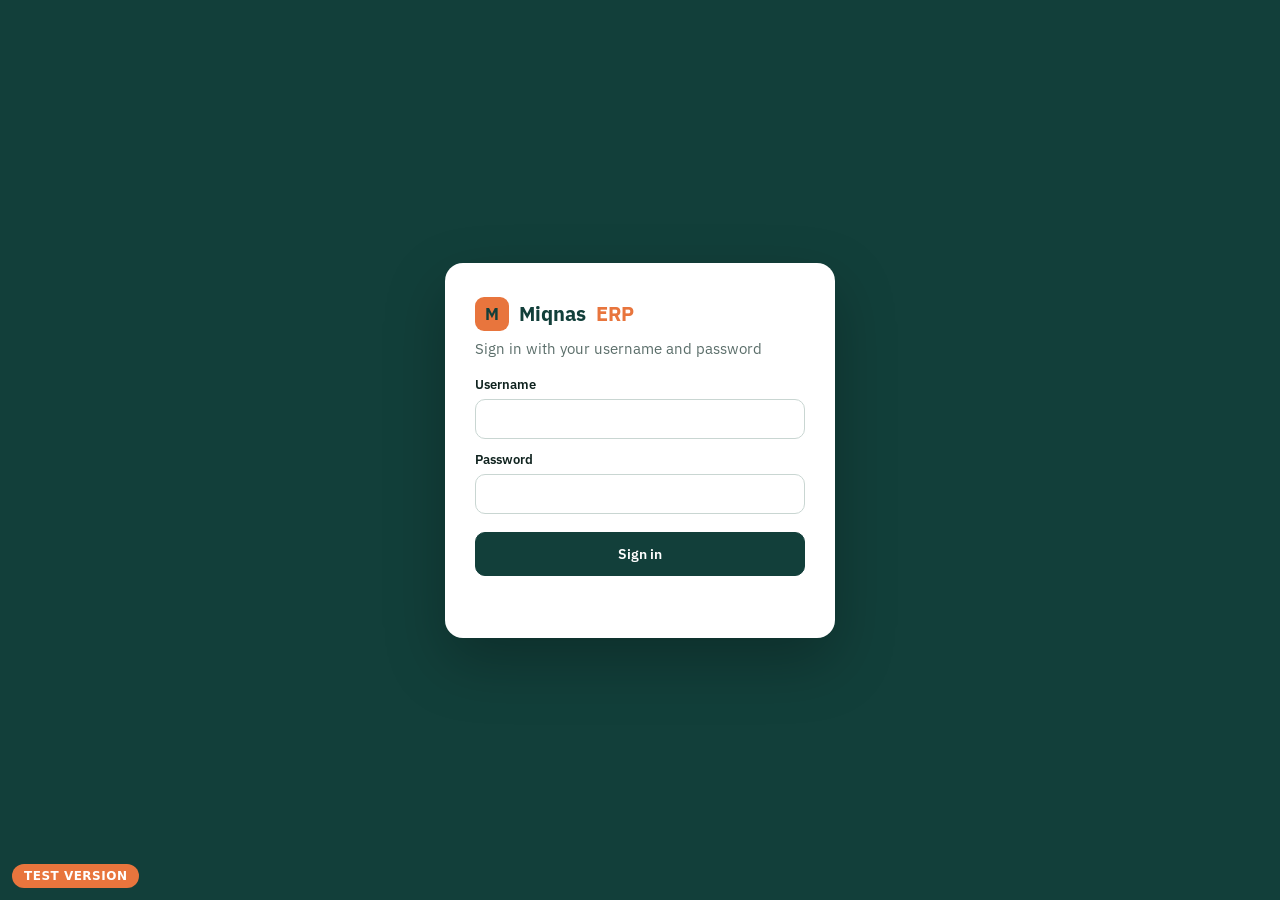
<file: app (6).html>
<!DOCTYPE html>
<html lang="en" dir="ltr">
<head>
<meta charset="UTF-8">
<meta name="viewport" content="width=device-width, initial-scale=1">
<title>Miqnas ERP – TEST</title>
<link rel="preconnect" href="https://fonts.googleapis.com">
<link rel="preconnect" href="https://fonts.gstatic.com" crossorigin>
<link href="https://fonts.googleapis.com/css2?family=IBM+Plex+Sans:wght@400;500;600;700&family=IBM+Plex+Sans+Arabic:wght@400;500;600;700&family=Readex+Pro:wght@500;600&display=swap" rel="stylesheet">
<style>
:root{
  --bg:#F3F6F5; --card:#FFFFFF; --ink:#10231F; --muted:#5B6E6A; --line:#DDE6E3; --line2:#E8EEEC;
  --brand:#123F3A; --brand2:#107366; --accent:#E8753D; --accentInk:#A4441A;
  --ok:#067647; --okbg:#DCF3E6; --bad:#B42318; --badbg:#FEE4E2; --warn:#A4441A; --warnbg:#FDEBDD; --yel:#7A5A00; --yelbg:#FEF5D6;
  --blue:#1849A9; --bluebg:#E0EAFF;
  --r:14px; --side:248px;
}
*{box-sizing:border-box}
html,body{margin:0}
body{background:var(--bg);color:var(--ink);font-family:'IBM Plex Sans','IBM Plex Sans Arabic',system-ui,sans-serif;font-size:14.5px;-webkit-font-smoothing:antialiased}
button,input,select,textarea{font:inherit;color:inherit}
a{color:var(--brand2)}
.hidden{display:none!important}
.muted{color:var(--muted)}
.spacer{flex:1}
.err{color:var(--bad);font-size:13px;min-height:18px;margin-top:10px}
.loading{padding:60px 20px;text-align:center;color:var(--muted)}
.loading:before{content:"";display:block;width:26px;height:26px;margin:0 auto 12px;border-radius:50%;border:3px solid var(--line);border-top-color:var(--brand2);animation:spin .8s linear infinite}
@keyframes spin{to{transform:rotate(360deg)}}
@media (prefers-reduced-motion:reduce){.loading:before{animation:none}}

/* buttons & inputs */
.btn{display:inline-flex;align-items:center;justify-content:center;gap:6px;border:1px solid var(--line);background:var(--card);color:var(--ink);border-radius:10px;padding:9px 16px;cursor:pointer;font-weight:600;font-size:13.5px;text-decoration:none;white-space:nowrap}
.btn:hover{border-color:#B8C9C4}
.btn.primary{background:var(--brand);border-color:var(--brand);color:#fff}
.btn.primary:hover{background:#0D332F}
.btn.ghost{background:transparent;border-color:transparent;color:var(--muted)}
.btn.ghost:hover{color:var(--ink);background:#EAF0EE}
.btn.danger{color:var(--bad)}
.btn.small{padding:6px 12px;font-size:12.5px;border-radius:8px}
.btn:disabled{opacity:.55;cursor:default}
.btn.full{width:100%;margin-top:18px;padding:12px}
label{display:block;font-size:13px;font-weight:600;color:var(--ink);margin:12px 0 6px}
input,select,textarea{width:100%;padding:10px 12px;border:1px solid #C9D6D2;border-radius:10px;background:#fff;color:var(--ink);font-size:14px}
input:focus,select:focus,textarea:focus{outline:2px solid var(--brand2);outline-offset:-1px;border-color:transparent}
input[type=checkbox]{width:18px;height:18px;padding:0;accent-color:var(--brand2)}

/* login */
.login-wrap{min-height:100vh;display:grid;place-items:center;padding:16px;background:var(--brand)}
.login{background:#fff;border-radius:18px;padding:34px 30px;width:100%;max-width:390px;box-shadow:0 24px 60px rgba(0,0,0,.25)}
.logo{display:flex;align-items:center;gap:10px;font-weight:700;font-size:20px}
.logo i{width:34px;height:34px;border-radius:9px;background:var(--accent);color:var(--brand);display:grid;place-items:center;font-style:normal;font-weight:700;font-size:17px}
.logo span{color:var(--accent)}
.login .logo{color:var(--brand)}
.login p{color:var(--muted);margin:8px 0 18px}

/* shell */
#appView{display:flex;min-height:100vh}
#side{width:var(--side);flex:none;background:var(--brand);color:#fff;padding:20px 14px;display:flex;flex-direction:column;gap:2px;position:sticky;top:0;height:100vh;overflow-y:auto}
#side .logo{color:#fff;padding:0 10px 20px}
#side .logo span{color:#F09A6B}
.nsec{font-size:11px;font-weight:600;color:#7E9B95;letter-spacing:.08em;padding:16px 14px 6px;text-transform:uppercase}
.nav{display:flex;align-items:center;gap:12px;padding:10px 14px;border-radius:10px;color:#B9CCC8;font-size:14px;font-weight:500;background:none;border:0;width:100%;text-align:left;cursor:pointer}
.nav:hover{background:rgba(255,255,255,.06);color:#fff}
.nav.on{background:rgba(255,255,255,.12);color:#fff}
.nav svg{flex:none}
.nav .nb{margin-left:auto;background:#D92D20;color:#fff;font-size:11px;font-weight:700;border-radius:99px;padding:1px 7px}
.sclock{margin-top:14px;background:rgba(255,255,255,.07);border-radius:12px;padding:12px 14px;display:flex;flex-direction:column;gap:4px;cursor:pointer;border:0;color:#fff;text-align:left;width:100%}
.sclock:hover{background:rgba(255,255,255,.11)}
.sclock small{font-size:12px;color:#9DB4AF}
.sclock b{font-size:20px;font-variant-numeric:tabular-nums}
.sclock .sh{display:flex;align-items:center;gap:6px;font-size:12px;color:#8FD9B5}
.sclock .sh i{width:7px;height:7px;border-radius:50%;background:#32D583}
.sclock .sh.off{color:#F4A27A}.sclock .sh.off i{background:#F97066}
.suser{margin-top:12px;display:flex;align-items:center;gap:10px;padding:12px 10px 2px;border-top:1px solid rgba(255,255,255,.1)}
.av{width:36px;height:36px;border-radius:50%;background:#DCEBE7;color:var(--brand);display:grid;place-items:center;font-weight:700;font-size:13px;flex:none}
.suser .nm{display:flex;flex-direction:column;min-width:0;flex:1}
.suser .nm b{font-size:13.5px;white-space:nowrap;overflow:hidden;text-overflow:ellipsis}
.suser .nm small{font-size:12px;color:#9DB4AF}
.iconbtn{width:36px;height:36px;border-radius:9px;border:0;background:rgba(255,255,255,.08);color:#DCE7E4;display:grid;place-items:center;cursor:pointer;flex:none}
.iconbtn:hover{background:rgba(255,255,255,.16);color:#fff}
#shell{flex:1;min-width:0;display:flex;flex-direction:column}
#top{position:sticky;top:0;z-index:20;display:flex;align-items:center;gap:14px;flex-wrap:wrap;padding:16px 32px;background:rgba(255,255,255,.96);backdrop-filter:blur(6px);border-bottom:1px solid var(--line)}
#top h1{margin:0;font-size:21px;font-weight:700}
#pgSub{font-size:13px;color:var(--muted);margin-top:2px}
#topActions{display:flex;gap:8px;flex-wrap:wrap;align-items:center}
#bell{position:relative;width:42px;height:42px;border-radius:11px;border:1px solid var(--line);background:#fff;display:grid;place-items:center;cursor:pointer;color:var(--ink)}
#bell:hover{border-color:#B8C9C4}
#bell .cnt{position:absolute;top:-6px;right:-6px;min-width:20px;height:20px;padding:0 5px;border-radius:10px;background:#D92D20;color:#fff;font-size:11px;font-weight:700;display:grid;place-items:center}
#bellPanel{position:absolute;right:32px;top:66px;width:420px;max-width:calc(100vw - 24px);max-height:70vh;overflow:auto;background:#fff;border:1px solid var(--line);border-radius:14px;box-shadow:0 18px 50px rgba(16,35,31,.18);z-index:30}
#bellPanel .bh{display:flex;align-items:center;padding:14px 16px;border-bottom:1px solid var(--line);font-weight:700}
#main{padding:26px 32px 60px;max-width:1280px;width:100%}

/* cards */
.card{background:var(--card);border:1px solid var(--line);border-radius:var(--r);padding:18px 20px}
.card.flush{padding:0;overflow:hidden}
.chead{display:flex;align-items:center;gap:10px;flex-wrap:wrap;padding:16px 20px;border-bottom:1px solid var(--line)}
.chead h2,.chead h3{margin:0;font-size:16px;font-weight:700}
h2{font-size:18px;margin:0 0 12px}
h3{font-size:15.5px;margin:0 0 10px}
.grid{display:grid;gap:16px}
.kpis{grid-template-columns:repeat(auto-fit,minmax(170px,1fr));margin-bottom:20px}
.kpi{background:var(--card);border:1px solid var(--line);border-radius:var(--r);padding:16px 18px;display:flex;flex-direction:column;gap:4px}
.kpi span{font-size:13px;color:var(--muted);font-weight:500}
.kpi b{font-size:30px;font-weight:700;line-height:1.15}
.kpi small{font-size:12px;color:var(--muted)}
.two{display:grid;grid-template-columns:repeat(auto-fit,minmax(400px,1fr));gap:20px;align-items:start;margin-bottom:20px}
.row{display:flex;gap:12px;flex-wrap:wrap;align-items:flex-end}
.row>div{flex:1;min-width:150px}

/* tables */
.tbl-wrap{overflow-x:auto;border:1px solid var(--line);border-radius:var(--r);background:var(--card)}
.card.flush .tbl-wrap,.flush>.tbl-wrap{border:0;border-radius:0}
table{width:100%;border-collapse:collapse;min-width:640px}
th{font-size:11.5px;font-weight:600;color:var(--muted);text-transform:uppercase;letter-spacing:.04em;padding:11px 16px;text-align:left;border-bottom:1px solid var(--line);white-space:nowrap;background:#F8FAF9}
td{padding:13px 16px;border-bottom:1px solid var(--line2);font-size:14px;vertical-align:middle}
tr:last-child td{border-bottom:0}
tr.clk{cursor:pointer} tr.clk:hover td{background:#F4F8F7}
.sub2{font-size:12px;color:var(--muted);margin-top:2px}

/* pills */
.pill{display:inline-block;padding:3px 10px;border-radius:99px;font-size:12px;font-weight:700;white-space:nowrap}
.p-in{background:var(--okbg);color:var(--ok)}
.p-out{background:#EEF2F1;color:#40514E}
.p-absent{background:var(--warnbg);color:var(--warn)}
.p-bad{background:var(--badbg);color:var(--bad)}
.p-prog{background:var(--bluebg);color:var(--blue)}
.p-run{background:var(--warnbg);color:var(--warn)}
.p-na{background:transparent;color:var(--muted);border:1px dashed var(--line)}
.p-lock{background:#EEF2F1;color:var(--muted)}
.p-yel{background:var(--yelbg);color:var(--yel)}

/* alerts */
.al{display:flex;gap:14px;padding:13px 20px;border-bottom:1px solid var(--line2);align-items:flex-start;width:100%;background:none;border-left:0;border-right:0;border-top:0;text-align:left;cursor:pointer}
.al:hover{background:#F7FAF9}
.al:last-child{border-bottom:0}
.al .dot{flex:none;width:10px;height:10px;border-radius:50%;margin-top:6px}
.al .tx{flex:1;min-width:0;display:flex;flex-direction:column;gap:3px}
.al .tx b{font-size:14px}
.al .tx span{font-size:13px;color:var(--muted)}
.al .tg{flex:none;font-size:10.5px;font-weight:700;border-radius:6px;padding:3px 8px;letter-spacing:.03em}
.sev-red .dot{background:#D92D20}.sev-red .tg{background:var(--badbg);color:var(--bad)}
.sev-orange .dot{background:var(--accent)}.sev-orange .tg{background:var(--warnbg);color:var(--warn)}
.sev-yellow .dot{background:#D6A100}.sev-yellow .tg{background:var(--yelbg);color:var(--yel)}
.chips{display:flex;gap:6px;flex-wrap:wrap}
.chips button{border:1px solid var(--line);background:#fff;border-radius:8px;padding:5px 11px;font-size:12.5px;cursor:pointer;color:var(--ink)}
.chips button.on{background:var(--brand);border-color:var(--brand);color:#fff;font-weight:600}
.empty{padding:30px 20px;text-align:center;color:var(--muted)}
.empty b{display:block;color:var(--ok);font-size:15px;margin-bottom:4px}

/* team list */
.tm{display:flex;align-items:center;gap:12px;padding:11px 20px;border-bottom:1px solid var(--line2)}
.tm:last-child{border-bottom:0}
.tm .av{position:relative}
.tm .av i{position:absolute;right:-1px;bottom:-1px;width:11px;height:11px;border-radius:50%;border:2px solid #fff}
.tm .tx{flex:1;min-width:0}
.tm .tx b{font-size:14px}
.tm .tx div{font-size:12.5px;color:var(--muted);white-space:nowrap;overflow:hidden;text-overflow:ellipsis}
.tm .nums{text-align:right;font-size:12.5px;color:var(--muted);flex:none}
.tm .nums b{display:block;color:var(--ink);font-size:13px}

/* progress */
.pbar{position:relative;flex:1;height:8px;background:#E3EBE9;border-radius:99px;min-width:60px}
.pbar>i{position:absolute;left:0;top:0;bottom:0;border-radius:99px;background:var(--brand2)}
.pbar>em{position:absolute;top:-4px;bottom:-4px;width:2px;background:var(--ink)}
.pv{display:flex;align-items:center;gap:10px}
.pv span{font-size:12.5px;font-weight:600;white-space:nowrap}
.pv span small{color:var(--muted);font-weight:400}
.legend{display:flex;gap:14px;font-size:12px;color:var(--muted);align-items:center}
.legend span{display:flex;align-items:center;gap:6px}

/* timeline */
.tl{position:relative;height:14px;border-radius:5px;background:#EEF2F1;overflow:hidden;min-width:160px}
.tl i{position:absolute;top:0;bottom:0}
.tl i.on{background:#7DD3A8}.tl i.off{background:#F4A27A}.tl i.gap{background:#C5CBD3}

/* clock page */
.clock{max-width:560px;margin:0 auto;text-align:center;padding:30px 24px}
.big-time{font-size:46px;font-weight:700;color:var(--brand);font-variant-numeric:tabular-nums;margin:10px 0}
.clock .btn{font-size:17px;padding:14px 38px;margin-top:16px;border-radius:12px}
.btn.out{background:var(--bad);border-color:var(--bad);color:#fff}
.share-ok{margin-top:16px;padding:10px 14px;border-radius:10px;background:var(--okbg);color:var(--ok);font-size:13.5px}
.notice{margin-top:18px;padding:12px 14px;border-radius:10px;background:#F1F5F4;color:var(--muted);font-size:13px;text-align:right;line-height:1.9}
.alarm{position:fixed;inset:0;background:rgba(15,25,25,.78);z-index:60;display:grid;place-items:center;padding:16px}
.alarm .card{max-width:440px;text-align:center;border-top:5px solid var(--bad)}
.alarm h2{color:var(--bad)}

/* modal */
.modal{position:fixed;inset:0;background:rgba(10,20,20,.55);z-index:50;display:grid;place-items:center;padding:16px}
.modal .card{width:100%;max-width:520px;max-height:90vh;overflow:auto;padding:24px}
.modal h2{margin-bottom:6px}
.mfoot{display:flex;gap:8px;margin-top:20px;flex-wrap:wrap}
.check{display:flex;align-items:center;gap:10px;margin-top:14px;font-size:14px}
.check input{flex:none}
.toast{position:fixed;bottom:20px;left:50%;transform:translateX(-50%);background:var(--ink);color:#fff;padding:11px 18px;border-radius:10px;z-index:70;font-size:14px;box-shadow:0 8px 24px rgba(0,0,0,.2)}
#cap{position:fixed;left:-10000px;top:0;width:2px;height:2px;opacity:0}

/* settings */
.set{display:flex;align-items:center;gap:16px;flex-wrap:wrap;padding:14px 20px;border-bottom:1px solid var(--line2)}
.set:last-child{border-bottom:0}
.set .tx{flex:1 1 320px;min-width:0}
.set .tx label{margin:0 0 2px;font-size:14px}
.set .tx div{font-size:12.5px;color:var(--muted)}
.set input[type=number]{width:90px;text-align:center;font-weight:600}
.set .u{font-size:13px;color:var(--muted);min-width:64px}

/* projects & tasks */
.flt{display:flex;gap:6px;flex-wrap:wrap;margin-bottom:12px}
.flt button{border:1px solid var(--line);background:var(--card);border-radius:99px;padding:6px 14px;cursor:pointer;color:var(--muted);font-size:13.5px}
.flt button span{font-size:12px;opacity:.8}
.flt button.on{background:var(--brand);border-color:var(--brand);color:#fff}
.runlist{display:grid;gap:6px}
.runit{display:flex;gap:8px;align-items:baseline;flex-wrap:wrap;font-size:14px}
.runit .ttime{margin-left:auto}
.phead{display:grid;gap:14px;margin-top:10px;border-top:4px solid var(--accent)}
.pmeta,.pteam{display:flex;flex-wrap:wrap;gap:8px 22px;font-size:14px}
.pmeta b,.pteam b{color:var(--muted);font-weight:500;margin-right:6px}
.pteam{border-top:1px dashed var(--line);padding-top:12px}
.links{display:flex;flex-wrap:wrap;gap:8px}
.links.sm{margin-bottom:8px}
.lnk{display:flex;flex-direction:column;border:1px solid var(--line);border-radius:10px;padding:7px 12px;text-decoration:none;color:var(--ink);background:#F7FAF9;font-size:13px}
.lnk:hover{border-color:var(--brand2)}
.lnk b{color:var(--brand2)} .lnk span{color:var(--muted);font-size:12px}
.tgroup{margin-top:14px;padding:6px 20px 10px}
.tghead{display:flex;align-items:baseline;gap:10px;flex-wrap:wrap;padding:10px 0;border-bottom:1px solid var(--line)}
.trow{display:flex;gap:12px;justify-content:space-between;align-items:center;padding:11px 0;border-bottom:1px solid var(--line2);flex-wrap:wrap}
.trow:last-child{border-bottom:0}
.trow.na{opacity:.5}
.trow.locked .tt{color:var(--muted)}
.trow.running{background:#FFF8F2;margin:0 -20px;padding-inline:20px}
.trow.done .tt{text-decoration:line-through;text-decoration-color:var(--line);color:var(--muted)}
.tmain{flex:1;min-width:220px;display:grid;gap:5px}
.tt{font-weight:600;font-size:14.5px}
.twait{font-size:12.5px;color:var(--muted)}
.tlink{display:flex;align-items:center;gap:8px;flex-wrap:wrap;font-size:13px}
.tlink>span:first-child{color:var(--muted)}
.tlink input{flex:1;min-width:180px;max-width:420px;padding:6px 10px;font-size:13px}
.tlink a{color:var(--brand2);overflow-wrap:anywhere}
.tside{display:flex;align-items:center;gap:8px;flex-wrap:wrap}
.ttime{font-variant-numeric:tabular-nums;font-size:13px;color:var(--muted);min-width:66px;text-align:center}
.tb{border:1px solid var(--line);background:var(--card);border-radius:9px;padding:8px 12px;cursor:pointer;font-size:13px;font-weight:700;min-width:118px}
.tb.play{background:var(--brand2);border-color:var(--brand2);color:#fff}
.tb.pause{background:#C4571F;border-color:#C4571F;color:#fff}
.tb.ghost{color:var(--muted);min-width:0}
.tb:hover{filter:brightness(.95)}
.tstat{width:auto;padding:7px 30px 7px 10px;font-size:13px;font-weight:600;border-radius:9px;cursor:pointer}
.tstat.p-out{background:#F1F4F3;color:#33463F;border-color:#D5DFDC}
.tstat.p-prog{background:#E6EEFB;color:var(--blue);border-color:#C3D4F3}
.tstat.p-in{background:var(--okbg);color:var(--ok);border-color:#B5E3C8}
.tstat:disabled{opacity:.6;cursor:not-allowed}
.tsep{width:1px;height:24px;background:var(--line);margin:0 4px}
.pform h3{margin:22px 0 4px;color:var(--brand2)}
.pfgrid{display:grid;grid-template-columns:repeat(auto-fill,minmax(230px,1fr));gap:4px 16px}
.pfsec{background:#F7FAF9;border:1px dashed var(--line);border-radius:12px;padding:4px 14px 12px}
.psel{display:flex;align-items:center;gap:10px;margin:0 0 4px}
.psel label{margin:0}
.psel select{max-width:460px;font-weight:600}
.en{direction:ltr}

/* blockers */
.blgrid{display:grid;grid-template-columns:repeat(3,minmax(0,1fr));gap:1px;background:var(--line)}
@media (max-width:900px){.blgrid{grid-template-columns:1fr}}

/* mobile */
@media (max-width:900px){
  #appView{flex-direction:column}
  #side{width:100%;height:auto;position:static;flex-direction:row;flex-wrap:wrap;align-items:center;padding:10px 12px;gap:4px}
  #side .logo{padding:0 8px 0 4px}
  #nav{display:flex;gap:2px;overflow-x:auto;width:100%;order:3}
  .nsec{display:none}
  .nav{width:auto;white-space:nowrap;padding:8px 12px}
  .sclock{width:auto;margin:0 0 0 auto;padding:6px 10px;order:2}
  .sclock small{display:none}
  .sclock b{font-size:15px}
  .suser{display:none}
  #top{padding:12px 16px;position:static}
  #main{padding:18px 16px 50px}
  .two{grid-template-columns:1fr}
  #bellPanel{right:12px;top:60px}
}

/* ===== البريفات ===== */
.bapp{
  --bg:#F3F7F6; --surface:#FFFFFF; --ink:#0F2B27; --muted:#56706B; --line:#D3E2DF;
  --accent:#107366; --accent-ink:#FFFFFF; --accent-soft:#E5F1EF;
  --warn:#B4511C; --warn-soft:#FCEBDF; --done:#107366; --done-soft:#E1F0ED; --danger:#B3261E;
  --brand-deep:#123F3A; --brand-orange:#E8753D; --sand:#D8C7A3;
  --f-display:"Readex Pro","IBM Plex Sans Arabic",Tahoma,sans-serif;
  --f-body:"IBM Plex Sans Arabic",Tahoma,"Segoe UI",sans-serif;
  --r:10px; --logo-bg:#FFFFFF; --field:#F7F2E8; --warn-line:#F0B48F;
}
.bapp{color:var(--ink);font-family:var(--f-body);font-size:15px;line-height:1.6;direction:rtl}
.bapp .wrap{max-width:900px;margin:0 auto;padding-inline:16px;padding-block:20px 80px}
.bapp h1,.bapp h2,.bapp h3{font-family:var(--f-display);font-weight:600;margin:0;text-wrap:balance}
.bapp button{font:inherit;cursor:pointer}
.bapp :focus-visible{outline:2px solid var(--accent);outline-offset:2px}
.bapp .muted{color:var(--muted)}
.bapp .btn{border:1px solid var(--line);background:var(--surface);color:var(--ink);border-radius:8px;padding:8px 14px;font-weight:500;display:inline-flex;align-items:center;gap:6px}
.bapp .btn:hover{border-color:var(--accent)}
.bapp .btn.primary{background:var(--accent);color:var(--accent-ink);border-color:var(--accent)}
.bapp .btn.ghost{background:transparent;border-color:transparent;color:var(--muted)}
.bapp .btn.ghost:hover{color:var(--ink)}
.bapp .btn.danger{color:var(--danger)}
.bapp .btn:disabled{opacity:.5;cursor:default}
.bapp .topbar{display:flex;align-items:center;justify-content:space-between;gap:12px;flex-wrap:wrap;margin-bottom:20px}
.bapp .brand{display:flex;flex-direction:column;gap:2px}
.bapp .brand small{color:var(--muted);font-size:13px}
.bapp .pill{display:inline-block;font-size:12px;font-weight:600;border-radius:999px;padding:2px 10px;white-space:nowrap}
.bapp .pill.draft{background:var(--warn-soft);color:var(--warn)}
.bapp .pill.done{background:var(--done-soft);color:var(--done)}
.bapp .bar{height:6px;background:var(--line);border-radius:99px;overflow:hidden}
.bapp .bar>i{display:block;height:100%;background:var(--accent);border-radius:99px;transition:width .3s}
@media (prefers-reduced-motion:reduce){.bapp .bar>i{transition:none}}
.bapp .note{background:var(--surface);border:1px dashed var(--line);border-radius:var(--r);padding:28px 20px;text-align:center;color:var(--muted)}
.bapp .tools{display:flex;gap:10px;flex-wrap:wrap;margin-bottom:12px}
.bapp .tools input{flex:1;min-width:0}
.bapp .ledger{background:var(--surface);border:1px solid var(--line);border-radius:var(--r);overflow:hidden}
.bapp .row{display:grid;grid-template-columns:minmax(0,2fr) minmax(0,1.2fr) 110px 120px;gap:12px;align-items:center;padding:12px 16px;border-top:1px solid var(--line);width:100%;text-align:start;background:none;border-inline:0;border-bottom:0;color:inherit}
.bapp .row:first-child{border-top:0}
.bapp .row.head{font-size:12px;color:var(--muted);font-weight:600;background:var(--bg)}
.bapp button.row:hover{background:var(--accent-soft)}
.bapp .row .t{font-weight:600}
.bapp .row .s{font-size:13px;color:var(--muted)}
.bapp .row .p{display:flex;flex-direction:column;gap:4px;font-size:12px;color:var(--muted);font-variant-numeric:tabular-nums}
@media (max-width:640px){.bapp .row{grid-template-columns:minmax(0,1fr) auto}
.bapp .row .c3,.bapp .row .c2{display:none}
.bapp .row.head{display:none}}
.bapp .sticky{position:sticky;top:env(safe-area-inset-top,0px);z-index:5;background:var(--bg);padding-block:10px;margin-bottom:8px;border-bottom:1px solid var(--line)}
.bapp .progline{display:flex;align-items:center;gap:12px;margin-bottom:10px}
.bapp .progline .bar{flex:1}
.bapp .progline b{font-variant-numeric:tabular-nums;font-size:13px;min-width:3.5em}
.bapp .rail{display:flex;gap:6px;overflow-x:auto;padding-bottom:2px;scrollbar-width:thin}
.bapp .rail button{flex:none;border:1px solid var(--line);background:var(--surface);color:var(--muted);border-radius:999px;padding:4px 12px;font-size:13px}
.bapp .rail button.full{color:var(--done);border-color:var(--done)}
.bapp .rail button:hover{color:var(--ink);border-color:var(--accent)}
.bapp .sec{margin-top:28px;scroll-margin-top:120px}
.bapp .sec-h{display:flex;align-items:baseline;gap:10px;margin-bottom:10px;flex-wrap:wrap}
.bapp .sec-h h2{font-size:19px}
.bapp .sec-h .grp{font-size:12px;color:var(--accent);font-weight:600;letter-spacing:.02em}
.bapp .sec-h .cnt{margin-inline-start:auto;font-size:12px;color:var(--muted);font-variant-numeric:tabular-nums}
.bapp .card{background:var(--surface);border:1px solid var(--line);border-radius:var(--r)}
.bapp .q{display:grid;grid-template-columns:minmax(0,1fr) minmax(0,1.35fr);gap:8px 20px;padding:14px 16px;border-top:1px solid var(--line)}
.bapp .q:first-child{border-top:0}
.bapp .q.cond{background:var(--accent-soft)}
.bapp .q label.l{font-weight:600;font-size:14px}
.bapp .q .h{font-size:12.5px;color:var(--muted);margin-top:2px;white-space:pre-line}
.bapp .q .a{min-width:0}
.bapp .q.empty .a input,.bapp .q.empty .a textarea,.bapp .q.empty .a select{border-color:var(--warn-line)}
@media (max-width:640px){.bapp .q{grid-template-columns:minmax(0,1fr)}}
.bapp select,.bapp input[type=text],.bapp input[type=url],.bapp input[type=number],.bapp input[type=date],.bapp input[type=search],.bapp textarea{width:100%;font:inherit;color:var(--ink);background:var(--bg);border:1px solid var(--line);border-radius:8px;padding:8px 10px}
.bapp textarea{resize:vertical;min-height:64px}
.bapp select:focus,.bapp input:focus,.bapp textarea:focus{outline:none;border-color:var(--accent);background:var(--surface)}
.bapp input[dir=ltr]{text-align:left}
.bapp .seg{display:flex;flex-wrap:wrap;gap:6px}
.bapp .seg button{border:1px solid var(--line);background:var(--bg);color:var(--ink);border-radius:8px;padding:6px 14px;font-size:14px}
.bapp .seg button[aria-pressed=true]{background:var(--accent);border-color:var(--accent);color:var(--accent-ink)}
.bapp .checks{display:grid;grid-template-columns:repeat(auto-fill,minmax(190px,1fr));gap:8px;padding:14px 16px}
.bapp .chk{display:flex;align-items:center;gap:10px;border:1px solid var(--line);border-radius:8px;padding:9px 12px;background:var(--bg);font-size:14px;cursor:pointer}
.bapp .chk input{accent-color:var(--accent);width:17px;height:17px;flex:none}
.bapp .chk.on{border-color:var(--accent);background:var(--accent-soft)}
.bapp .formfoot{display:flex;gap:10px;flex-wrap:wrap;align-items:center;margin-top:28px}
.bapp .saved{font-size:13px;color:var(--muted)}
.bapp .logo-tile{flex:none;background:var(--logo-bg);border:1px solid var(--line);border-radius:12px;display:grid;place-items:center;overflow:hidden}
.bapp .logo-tile img{width:100%;height:100%;object-fit:contain;padding:8%}
.bapp .vtitle{display:flex;gap:16px;align-items:center}
.bapp .vtitle .logo-tile{width:84px;height:84px}
.bapp .vtitle .tt{display:flex;gap:10px;align-items:center;flex-wrap:wrap;min-width:0}
.bapp .thumb{width:34px;height:34px;border-radius:8px}
.bapp .storecell{display:flex;gap:10px;align-items:center;min-width:0}
.bapp .logo-pick{display:flex;gap:14px;align-items:center;flex-wrap:wrap;margin-top:12px}
.bapp .logo-pick .logo-tile{width:72px;height:72px}
.bapp .logo-drop{display:flex;align-items:center;gap:12px;border:1.5px dashed var(--line);border-radius:12px;padding:12px 16px;color:var(--muted);cursor:pointer;background:var(--surface)}
.bapp .logo-drop:hover,.bapp .logo-drop.over{border-color:var(--accent);color:var(--ink)}
.bapp .logo-drop .plus{width:44px;height:44px;border-radius:10px;background:var(--accent-soft);color:var(--accent);display:grid;place-items:center;font-size:22px;flex:none}
@media (max-width:640px){.bapp .vtitle .logo-tile{width:64px;height:64px}}
.pdfwrap{position:fixed;top:0;left:0;width:0;height:0;overflow:hidden;pointer-events:none}
.bapp .pdf-dark{--bg:#0B2420;--surface:#123F3A;--ink:#EAF3F1;--muted:#A3BDB8;--line:#22564F;--accent:#4FB8A8;--accent-ink:#06201C;--accent-soft:#17514A;--warn:#F2A47C;--warn-soft:#3B2A1F;--warn-line:#7A4A2E;--field:#0E302B;--done:#6CCBBB;--done-soft:#164C45;--danger:#F08A80;--brand-deep:#0B2420;--brand-orange:#EE8857;--sand:#D8C7A3;color-scheme:dark}
.bapp .pdf-light{--field:#F3F6F4;--bg:#FFFFFF;--surface:#FFFFFF;--ink:#16231F;--muted:#5E6B66;--line:#DCE3DF;--accent:#0F6B57;--accent-ink:#FFFFFF;--accent-soft:#E2EFEA;--warn:#9A6516;--warn-soft:#FBF0DC;--done:#2C7A4B;--done-soft:#E3F2E8;color-scheme:light}
.bapp .pdfdoc{width:794px;padding:4px 40px 24px;background:var(--bg);color:var(--ink);direction:rtl;font-family:var(--f-body);font-size:14px;line-height:1.6}
.bapp .pdfdoc .pdf-top{display:flex;justify-content:space-between;color:var(--muted);font-size:12px;padding-bottom:12px}
.bapp .pdfdoc .sec-h .cnt,.bapp .pdfdoc .vhead .pill,.bapp .pdfdoc .vhead .m-prog,.bapp .pdfdoc .vhead .bar{display:none}
.bapp .pdfdoc .vq{grid-template-columns:minmax(0,1fr) minmax(0,1.6fr)}
.bapp .pdfdoc .vtitle .logo-tile{width:84px;height:84px}
.bapp .credf{display:grid;grid-template-columns:repeat(auto-fit,minmax(150px,1fr));gap:8px}
.bapp .cred{display:grid;gap:4px}
.bapp .credr{display:flex;align-items:center;gap:8px;flex-wrap:wrap;min-width:0}
.bapp .credk{font-size:12px;color:var(--muted);min-width:3.6em}
.bapp .credv{font-family:ui-monospace,"SF Mono",Menlo,Consolas,monospace;font-size:14px;overflow-wrap:anywhere;min-width:0}
.bapp .mini{border:1px solid var(--line);background:var(--bg);color:var(--muted);border-radius:6px;padding:1px 8px;font-size:12px}
.bapp .mini:hover{color:var(--ink);border-color:var(--accent)}
.bapp .none{color:var(--muted);opacity:.6}
.bapp .accgrid{display:grid;grid-template-columns:repeat(auto-fill,minmax(260px,1fr));gap:12px;padding:14px}
.bapp .acc{border:1px solid var(--line);border-radius:12px;padding:12px 14px 14px;display:grid;gap:10px;background:var(--surface);min-width:0}
.bapp .acc-h{display:flex;align-items:center;gap:10px;padding-bottom:8px;border-bottom:1px solid var(--line)}
.bapp .acc-h b{font-family:var(--f-display);font-weight:600;font-size:15px}
.bapp .acc-ic{width:34px;height:34px;border-radius:10px;background:var(--accent);color:var(--accent-ink);display:grid;place-items:center;font-family:var(--f-display);font-weight:600;font-size:16px;flex:none}
.bapp .acc-ic.sm{font-size:11px;letter-spacing:.02em}
.bapp .acc-f{display:grid;gap:4px;min-width:0}
.bapp .acc-k{display:inline-flex;align-items:center;gap:5px;font-size:11.5px;color:var(--muted);font-weight:500}
.bapp .acc-v{display:flex;align-items:center;gap:4px;background:var(--field);border:1px solid var(--line);border-radius:8px;padding:6px 6px 6px 10px;min-width:0}
.bapp .acc-v .credv{flex:1;min-width:0;text-align:left;overflow-wrap:anywhere;font-size:13.5px;letter-spacing:.01em}
.bapp .ib{flex:none;width:28px;height:28px;display:grid;place-items:center;border:0;background:transparent;color:var(--muted);border-radius:6px}
.bapp .ib:hover{background:var(--surface);color:var(--accent)}
.bapp .ib.on{color:var(--accent)}
.bapp .pdfdoc .accgrid{grid-template-columns:1fr 1fr}
.bapp .vsec{margin-top:30px}
.bapp .vsec .sec-h{background:var(--accent-soft);border:1px solid var(--line);border-bottom:0;border-radius:12px 12px 0 0;padding:13px 18px;margin:0;align-items:center}
.bapp .vsec .sec-h h2{font-size:17px;color:var(--ink);display:flex;align-items:center;gap:10px}
.bapp .vsec .sec-h h2::before{content:"";width:8px;height:8px;border-radius:50%;background:var(--accent);flex:none}
.bapp .vsec .sec-h .grp,.bapp .vsec .sec-h .cnt{display:none}
.bapp .vsec>.card{border-radius:0 0 12px 12px}
.bapp .grp-band{margin-top:40px;display:flex;align-items:center;gap:14px;color:var(--accent);font-family:var(--f-display);font-weight:600;font-size:21px;letter-spacing:.01em}
.bapp .grp-band::after{content:"";flex:1;height:1px;background:var(--line)}
.bapp .vsec.sub{margin-top:14px}
.bapp .vsec.sub .sec-h{background:var(--surface);padding:11px 18px}
.bapp .vsec.sub .sec-h h2{font-size:15px;color:var(--accent)}
.bapp .vsec.sub .sec-h h2::before{width:6px;height:6px;background:transparent;border:1.5px solid var(--accent)}
.bapp .vsec.sub>.card{border-top:1px dashed var(--line)}
.bapp .login{max-width:380px;margin:48px auto 0;background:var(--surface);border:1px solid var(--line);border-radius:14px;padding:28px 24px;display:grid;gap:8px}
.bapp .login h1{font-size:22px;margin-bottom:2px}
.bapp .login p{margin:0 0 10px}
.bapp .login label{font-size:13px;font-weight:600;margin-top:6px}
.bapp .login .btn.primary{justify-content:center;margin-top:12px;padding:10px}
.bapp .login .err{background:var(--warn-soft);color:var(--warn);border-radius:8px;padding:8px 12px;font-size:14px}
.bapp .login .ok{background:var(--done-soft);color:var(--done);border-radius:8px;padding:8px 12px;font-size:14px}
.bapp input[type=password]{width:100%;font:inherit;color:var(--ink);background:var(--bg);border:1px solid var(--line);border-radius:8px;padding:8px 10px}
.bapp .userbar{display:flex;justify-content:space-between;align-items:center;gap:10px;flex-wrap:wrap;font-size:14px;padding-bottom:12px;margin-bottom:12px;border-bottom:1px solid var(--line)}
.bapp .userbar .ub-act{display:flex;gap:4px}
.bapp .linkbox{display:flex;align-items:center;gap:10px;flex-wrap:wrap}
.bapp .linkbox input{flex:1;min-width:0}
.bapp .vhead{border-top:4px solid var(--brand-orange)}
.bapp .vsec .sec-h h2::before{background:var(--brand-orange)!important}
.bapp .vsec.sub .sec-h h2::before{background:transparent!important;border-color:var(--brand-orange)!important}
.bapp .grp-band::after{background:linear-gradient(90deg,var(--line),var(--brand-orange))!important;height:2px!important}
.bapp .login{border-top:4px solid var(--brand-orange)}
.bapp .userbar b{color:var(--accent)}
.bapp .acc-h{border-bottom-color:var(--sand)!important}
.bapp .vhead{background:var(--surface);border:1px solid var(--line);border-radius:var(--r);padding:20px;display:grid;gap:14px}
.bapp .vhead h1{font-size:26px}
.bapp .meta{display:flex;flex-wrap:wrap;gap:8px 22px;font-size:14px}
.bapp .meta span b{font-weight:500;color:var(--muted);margin-inline-end:6px}
.bapp .actions{display:flex;gap:8px;flex-wrap:wrap}
.bapp dl{margin:0}
.bapp .vq{display:grid;grid-template-columns:minmax(0,1fr) minmax(0,1.6fr);gap:4px 20px;padding:11px 16px;border-top:1px solid var(--line)}
.bapp .vq:first-child{border-top:0}
.bapp .vq dt{color:var(--muted);font-size:14px}
.bapp .vq dd{margin:0;white-space:pre-wrap;overflow-wrap:anywhere}
.bapp .vq dd.none{color:var(--muted);opacity:.6}
@media (max-width:640px){.bapp .vq{grid-template-columns:minmax(0,1fr)}}
.bapp .tags{display:flex;flex-wrap:wrap;gap:6px}
.bapp .tag{font-size:13px;border-radius:6px;padding:2px 10px;background:var(--done-soft);color:var(--done)}
.bapp .tag.off{background:transparent;color:var(--muted);border:1px dashed var(--line);text-decoration:line-through;text-decoration-color:var(--line)}
.bapp .confirm{display:flex;gap:8px;align-items:center;flex-wrap:wrap;background:var(--warn-soft);color:var(--warn);border-radius:8px;padding:8px 12px;font-size:14px}
.bapp .toast{position:fixed;bottom:calc(20px + env(safe-area-inset-bottom,0px));inset-inline:0;margin:auto;width:max-content;max-width:calc(100% - 32px);background:var(--ink);color:var(--bg);padding:8px 16px;border-radius:8px;font-size:14px;z-index:20}
.bapp label{display:revert;margin:0;color:inherit;font-size:inherit}
.bapp .card{padding:0}
.bapp input[type=checkbox]{padding:0;width:17px}
.bapp input[type=file]{display:none}
.bapp .btn:hover{background:var(--surface)}
.bapp .btn.primary:hover{background:var(--accent);filter:brightness(1.08)}
.bapp .btn.ghost:hover{background:transparent}
.bapp .btn.small{padding:8px 14px;font-size:inherit}
.bapp .wrap{padding-block:4px 60px}
.bapp .row>div{flex:initial;min-width:0}
.bapp [hidden]{display:none!important}
.bapp .sticky{top:var(--hdr,0px)}
.bapp .sec{scroll-margin-top:calc(var(--hdr,0px) + 120px)}
.bapp .assign{display:grid;gap:10px;border-top:1px dashed var(--line);padding-top:14px}
.bapp .assign .seg button{display:inline-flex;align-items:baseline;gap:2px}


</style>
</head>
<body>

<div id="loginView" class="login-wrap hidden">
  <form class="login" id="loginForm">
    <div class="logo"><i>M</i>Miqnas <span>ERP</span></div>
    <p>Sign in with your username and password</p>
    <label for="lu">Username</label>
    <input id="lu" autocomplete="username" autocapitalize="none" spellcheck="false" required>
    <label for="lp">Password</label>
    <input id="lp" type="password" autocomplete="current-password" required>
    <button class="btn primary full" id="lbtn">Sign in</button>
    <div class="err" id="lerr"></div>
  </form>
</div>

<div id="appView" class="hidden">
  <aside id="side">
    <div class="logo"><i>M</i>Miqnas <span>ERP</span></div>
    <nav id="nav" aria-label="Main"></nav>
    <div class="spacer"></div>
    <button class="sclock hidden" id="sClock" onclick="go('clock')"></button>
    <div class="suser" id="sUser"></div>
  </aside>
  <div id="shell">
    <header id="top">
      <div><h1 id="pgTitle"></h1><div id="pgSub"></div></div>
      <div class="spacer"></div>
      <div id="topActions"></div>
      <button id="bell" type="button" aria-label="Notifications"></button>
      <div id="bellPanel" class="hidden"></div>
    </header>
    <main id="main"></main>
  </div>
</div>

<video id="cap" muted playsinline></video>
<div id="modalRoot"></div>

<script>
/* ===== موديول البريفات ===== */

(function(){

const SITE_URL = window.ERP_SITE_URL || (location.origin + location.pathname);
const briefLink = id => SITE_URL + "#brief=" + id;

const PAY = ["تابي","تمارا","مدى","Visa","Apple Pay","Zid Pay","Salla Pay","الدفع عند الاستلام"];
const DOCS = ["وثيقة العمل الحر","الهوية الوطنية (National ID)","شهادة الضريبة (VAT Certificate)","العنوان الوطني (National Address)","الآيبان / شهادة بنكية (IBAN)","رقم توثيق المتجر (Store Verification Phone)","السجل التجاري (CR Number)","الرقم الضريبي (VAT Number)"];

const SECTIONS = [
 {id:"client", title:"بيانات العميل", items:[
  {id:"store_name", label:"اسم المتجر", type:"text"},
  {id:"client_name", label:"اسم العميل", type:"text"},
  {id:"am_name", label:"اسم الأكاونت مانجر", type:"text", headerOnly:true},
  {id:"zid_id", label:"الرقم التعريفي للمتجر على زد", type:"text", ltr:true},
  {id:"contact_times", label:"الأوقات المناسبة للتواصل", type:"text"},
  {id:"brief_date", label:"تاريخ البريف", type:"date"},
  {id:"drive", label:"لينك الدرايف الخاص بالعميل", type:"url"}]},
 {id:"scope", title:"Project Scope", items:[
  {id:"project_type", label:"نوع المشروع", type:"select", options:["نقل متجر","تحسين متجر","إنشاء متجر","نقل متجر كما هو"]},
  {id:"current_platform", label:"المنصة الحالية", type:"text", hint:"مثال: سلة"},
  {id:"target_platform", label:"المنصة اللي هينقل عليها", type:"text", hint:"مثال: زد"},
  {id:"store_url", label:"لينك المتجر الحالي", type:"url"},
  {id:"domain_owner", label:"الدومين مملوك لمين حاليًا؟", type:"text"},
  {id:"domain_change", label:"هل هيغيّر الدومين؟", type:"yn"},
  {id:"domain_change_details", label:"تفاصيل تغيير الدومين", type:"textarea", hint:"مثال: هيشتري دومين جديد من زد مجانًا أو من GoDaddy، ولسه ماستقرش", showIf:a=>a.domain_change==="أيوه"},
  {id:"domain_platform", label:"الدومين على أنهي منصة؟", type:"text", hint:"اليوزر والباسورد بيتكتبوا في قسم الأكسيس."},
  {id:"plan", label:"الباقة (Package / Plan)", type:"textarea", hint:"الباقة الحالية على المنصة، والباقة الخاصة بينا"},
  {id:"plan_end", label:"تاريخ انتهاء باقة المنصة", type:"date", hint:"المنصة اللي بننقل منها، اشتراكها بينتهي إمتى؟"},
  {id:"complaints", label:"أهم شكاوي العملاء والمتجر", type:"textarea", hint:"مثال: العملاء بتشتكي من عدم وجود جدول مقاسات، أو استفسارات متكررة عن المنتجات"}]},
 {id:"access", title:"الأكسيس", items:[
  {id:"acc_salla", label:"سلة", type:"cred", optional:true},
  {id:"acc_zid", label:"زد", type:"cred", optional:true},
  {id:"acc_domain", label:"الدومين", type:"cred", withLink:true, optional:true},
  {id:"acc_email", label:"الإيميل", type:"cred", optional:true},
  {id:"acc_tabby", label:"تابي", type:"cred", optional:true},
  {id:"acc_tamara", label:"تمارا", type:"cred", optional:true},
  {id:"acc_other", label:"حساب تاني", type:"cred", named:true, optional:true}]},
 {id:"products", group:"Store Manager", title:"المنتجات", items:[
  {id:"products_scope", label:"نقل المنتجات", type:"choice", options:["كل المنتجات","منتجات معينة"]},
  {id:"products_which", label:"أنهي منتجات؟", type:"textarea", showIf:a=>a.products_scope==="منتجات معينة"},
  {id:"same_categories", label:"هتتنقل بنفس التصنيفات؟", type:"yn"},
  {id:"products_count", label:"عدد المنتجات", type:"text"},
  {id:"variants", label:"خيارات ومخزون المنتجات", type:"textarea"},
  {id:"product_notes", label:"تعليمات عن المنتجات إن وجدت", type:"textarea"},
  {id:"hidden_products", label:"هل في منتجات مخفية؟", type:"yn"},
  {id:"hidden_transfer", label:"المنتجات المخفية هتتنقل؟", type:"yn", showIf:a=>a.hidden_products==="أيوه"},
  {id:"oos_transfer", label:"المنتجات الـ Out of Stock هتتنقل؟", type:"yn"}]},
 {id:"shipping", group:"Store Manager", title:"الشحن", items:[
  {id:"shipping_cos", label:"شركات الشحن والتوصيل", type:"textarea", hint:"الشركات المشترك فيها على المنصة. لو مفيش وفي مناديب خاصة، نسأل عنهم وعن تفاصيلهم."},
  {id:"shipping_zones", label:"المناطق المخصصة للشحن", type:"textarea"},
  {id:"shipping_options", label:"خيارات الشحن", type:"multi", options:["شحن للعميل","استلام من الفرع"]},
  {id:"pickup_cod", label:"الدفع عند الاستلام مفعّل مع الاستلام من الفرع؟", type:"yn", showIf:a=>(a.shipping_options||[]).includes("استلام من الفرع")},
  {id:"branches", label:"بيانات الفروع", type:"textarea", hint:"اسم الفرع والعنوان ومواعيد الاستلام", showIf:a=>(a.shipping_options||[]).includes("استلام من الفرع")},
  {id:"support_phone", label:"رقم دعم خدمة العملاء", type:"text", ltr:true}]},
 {id:"payment", group:"Store Manager", title:"طرق الدفع", items:[
  {id:"payments", label:"طرق الدفع المفعّلة", type:"checks", options:PAY}]},
 {id:"docs", group:"Store Manager", title:"الوثائق الرسمية", items:[
  {id:"documents", label:"الوثائق المستلمة", type:"checks", options:DOCS},
  {id:"docs_drive", label:"لينك درايف مجمّع بكل الوثائق", type:"url"}]},
 {id:"side", group:"Store Manager", title:"معلومات إضافية", items:[
  {id:"categories", label:"الأقسام الخاصة بالمتجر", type:"textarea"},
  {id:"discount_codes", label:"أكواد الخصم", type:"textarea"},
  {id:"blogs", label:"المدونات", type:"textarea"},
  {id:"policies", label:"السياسات", type:"textarea"},
  {id:"reviews", label:"آراء العملاء", type:"textarea"},
  {id:"verify_phone", label:"رقم هاتف توثيق المتجر على زد / سلة", type:"text", ltr:true},
  {id:"cashback", label:"هل يوجد كاش باك؟", type:"yn"},
  {id:"cashback_details", label:"إيه هي الخصومات المطبقة؟", type:"textarea", hint:"نسبة الكاش باك وشروطه، وأي خصومات تانية شغالة", showIf:a=>a.cashback==="أيوه"},
  {id:"offers", label:"هل في عروض مطبقة حاليًا؟", type:"yn"},
  {id:"offers_details", label:"العروض وشروطها", type:"textarea", showIf:a=>a.offers==="أيوه"}]},
 {id:"uiux", title:"UI / UX", items:[
  {id:"brand_story", label:"قصة البراند (Brand Story)", type:"textarea", hint:"معنى اسم المتجر والقصة من إنشائه"},
  {id:"tone", label:"نبرة الكلام (Tone of Voice)", type:"textarea", hint:"بيخاطب أي فئة؟ والأسلوب ودّي، رسمي، ولا شبابي؟"},
  {id:"audience", label:"الجمهور المستهدف", type:"textarea", hint:"مثال: شباب، أطفال، ستات. العمر من 16 لـ 40 سنة"},
  {id:"identity", label:"الهوية البصرية (Brand Identity)", type:"textarea", hint:"لو عنده هوية: الألوان، اللوجو، الخطوط المستخدمة"},
  {id:"identity_link", label:"لينك الهوية البصرية", type:"url", optional:true, hint:"اختياري. لو العميل عنده ملف هوية على درايف أو Behance أو غيره"},
  {id:"design_style", label:"أسلوب التصميم", type:"textarea"},
  {id:"home_page", label:"الصفحة الرئيسية", type:"textarea"},
  {id:"banners", label:"البنرات", type:"textarea", hint:"محتاج كام بانر؟ ولأي أقسام بالظبط؟"},
  {id:"banner_sizes", label:"مقاسات البنرات", type:"text"},
  {id:"product_pages", label:"صفحات المنتجات", type:"textarea"},
  {id:"competitors", label:"منافسين أو References", type:"textarea"},
  {id:"best_sellers", label:"المنتجات الأكثر مبيعًا / اللي بنركز عليها في البنرات", type:"textarea"},
  {id:"product_photos", label:"صور المنتجات بجودة عالية", type:"textarea"},
  {id:"header_footer", label:"الفوتر والهيدر", type:"textarea", hint:"هل هيتضاف حاجة معينة في الفوتر أو الهيدر؟"}]},
 {id:"designer", title:"Designer", items:[
  {id:"logo_plan", label:"اللوجو", type:"choice", options:["هيفضل زي ما هو","تحسين على الحالي","لوجو جديد"]},
  {id:"logo_notes", label:"المطلوب في اللوجو", type:"textarea", showIf:a=>a.logo_plan&&a.logo_plan!=="هيفضل زي ما هو"},
  {id:"colors", label:"الألوان المستخدمة", type:"textarea", hint:"لو مش هيغيّر حاجة: نفس الهوية اللي في قسم UI / UX"},
  {id:"design_refs", label:"References", type:"textarea"}]}
];

const $ = s => document.querySelector(s);
let app = null;
const esc = s => String(s ?? "").replace(/[&<>"']/g, c => ({"&":"&amp;","<":"&lt;",">":"&gt;",'"':"&quot;","'":"&#39;"}[c]));
const filled = v => Array.isArray(v) ? v.length > 0 : (v && typeof v==="object") ? Object.values(v).some(x=>String(x??"").trim()!=="") : (v !== undefined && v !== null && String(v).trim() !== "");
const cntText = c => c.t ? `${c.d} من ${c.t}` : "اختياري";
const visible = (it, a) => !it.showIf || it.showIf(a);
function progress(a){
  let t=0,d=0;
  for (const s of SECTIONS) for (const it of s.items){ if (it.type==="checks"||!visible(it,a)) continue; if (it.optional&&!filled(a[it.id])) continue; t++; if (filled(a[it.id])) d++; }
  return {t,d,pct:t?Math.round(d/t*100):0};
}
function secCount(s,a){let t=0,d=0;for(const it of s.items){if(!visible(it,a))continue;if(it.optional&&!filled(a[it.id]))continue;if(it.type==="checks"){t++;if(filled(a[it.id]))d++;continue;}t++;if(filled(a[it.id]))d++;}return {t,d};}
const fmtDate = v => { if(!v) return ""; const d=new Date(v); return isNaN(d)?"":d.toLocaleDateString("ar-EG",{day:"numeric",month:"short",year:"numeric"}); };
function toast(msg){ window.erpToast(msg); }
async function copy(text){try{await navigator.clipboard.writeText(text);toast("اتنسخ");}catch(e){const ta=document.createElement("textarea");ta.value=text;document.body.appendChild(ta);ta.select();try{document.execCommand("copy");toast("اتنسخ");}catch(_){toast("ماقدرتش أنسخ، انسخ يدوي");}ta.remove();}}

let me=null, myName="", canWrite=false, isAdmin=false, myRole="", seeAccess=false, teamUsers=null;
const session="";
let briefs=new Map(), loaded=false, route={v:"list"}, query="", amFilter="", confirmDel=false;
let draft=null, saveTimer=null, saving=false, again=false, lastSaved=null;
const API_MAP={listBriefs:()=>["briefList",{}],getBrief:(_,id)=>["briefGet",{id}],saveBrief:(_,brief)=>["briefSave",{brief}],deleteBrief:(_,id)=>["briefDelete",{id}],exportAll:()=>["briefExport",{}],importBriefs:(_,list)=>["briefImport",{list}]};
function api(fn,...args){ const [a,p]=API_MAP[fn](...args); return window.erpCall(a,p); }
const canEditB = b => !!b && (isAdmin || (myRole==="am" && b.owner===me));
const canSeeAccess = () => myRole!=="team" || seeAccess;
function setHash(id){ try{ history.replaceState(null,"", id ? "#brief="+id : location.pathname+location.search); }catch(e){} }

function go(r){
  if (route.v==="edit" && draft){ flush(false, draft); draft=null; }
  route=r; confirmDel=false;
  setHash(r.v==="view"?r.id:"");
  if(r.v==="list") loadList();
  render(); window.scrollTo(0,0);
}

const amOf = b => String((b.answers&&b.answers.am_name)||"").trim() || b.amName || "";

function render(){
  if (route.v==="edit") return renderForm();
  if (route.v==="view") return renderView();
  renderList();
}

function renderList(){
  if(!loaded){app.innerHTML=`<div class="note">Loading briefs...</div>`;return;}
  const q=query.trim();
  const amList=[...new Set([...briefs.values()].map(b=>amOf(b)).filter(Boolean))].sort();
  if(amFilter&&!amList.includes(amFilter)) amFilter="";
  const rows=[...briefs.values()].filter(b=>(!q||(b.store+" "+b.client).includes(q))&&(!amFilter||amOf(b)===amFilter)).sort((x,y)=>(y.updatedAt||0)-(x.updatedAt||0));
  const drafts=[...briefs.values()].filter(b=>b.status!=="done").length;
  app.innerHTML=`
  <div class="topbar">
    <div class="brand"><h1>${canWrite?"Client Briefs":"My Briefs"}</h1><small>${briefs.size} briefs · ${drafts} drafts</small></div>
    <div class="actions">${isAdmin?`<label class="btn" for="imp">Import</label><input type="file" id="imp" accept=".json,application/json" hidden>`:""}${isAdmin&&downloads&&briefs.size?`<button class="btn" id="csv">Export All</button>`:""}${canWrite?`<button class="btn primary" id="new">+ New Brief</button>`:""}</div>
  </div>
  ${briefs.size?`<div class="tools"><input type="search" id="q" placeholder="Search by store or client" value="${esc(query)}">${isAdmin&&amList.length>1?`<select id="amf" aria-label="Account Manager" style="width:auto;min-width:160px"><option value="">All account managers</option>${amList.map(n=>`<option value="${esc(n)}"${n===amFilter?" selected":""}>${esc(n)}</option>`).join("")}</select>`:""}</div>
  <div class="ledger">
    <div class="row head"><span>Store</span><span class="c2">Account Manager</span><span class="c3">Last updated</span><span>Status</span></div>
    ${rows.map(b=>`<button class="row" data-id="${b.id}">
      <span class="storecell">${okLogo(b.thumb||b.logo)?`<span class="logo-tile thumb"><img src="${esc(b.thumb||b.logo)}" alt=""></span>`:""}<span style="min-width:0"><div class="t">${esc(b.store||"بدون اسم")}</div><div class="s">${esc(b.client||"")}</div></span></span>
      <span class="c2 s">${esc(amOf(b)||"—")}${(b.assigned||[]).length?`<div style="font-size:12px">${b.assigned.length} team members</div>`:""}</span>
      <span class="c3 s">${fmtDate(b.updatedAt)}</span>
      <span class="p"><span class="pill ${b.status==="done"?"done":"draft"}">${b.status==="done"?"Done":"Draft"}</span><span>${b.progress||0}%</span></span>
    </button>`).join("")||`<div class="row"><span class="muted">No results</span></div>`}
  </div>`:`<div class="note">${canWrite?`No briefs yet. Click "New Brief" to start.`:`No briefs assigned to you yet.`}</div>`}`;
  const nb=$("#new"); if(nb) nb.onclick=newBrief;
  const cv=$("#csv"); if(cv) cv.onclick=exportCSV;
  const im=$("#imp"); if(im) im.onchange=e=>{ const f=e.target.files[0]; e.target.value=""; if(!f) return; const r=new FileReader();
    r.onload=async()=>{ let list; try{ const o=JSON.parse(r.result); list=Array.isArray(o)?o:o.briefs; if(!Array.isArray(list)) throw 0; }catch(_){ toast("الملف ده مش ملف بريفات"); return; }
      toast("بيستورد..."); try{ const n=await api("importBriefs",session,list); toast("اتستورد "+n+" بريف"); loadList(); }catch(err){ toast("ماقدرتش أستورد. "+err.message); } };
    r.readAsText(f); };
  const af=$("#amf"); if(af) af.onchange=e=>{amFilter=e.target.value; renderList();};
  const qi=$("#q"); if(qi){qi.oninput=e=>{query=e.target.value;const pos=e.target.selectionStart;renderList();const n=$("#q");n.focus();n.setSelectionRange(pos,pos);};}
  app.querySelectorAll("button.row[data-id]").forEach(b=>b.onclick=()=>go({v:"view",id:b.dataset.id}));
}

function newBrief(){
  const id="b"+Date.now().toString(36)+Math.random().toString(36).slice(2,6);
  const today=new Date().toISOString().slice(0,10);
  draft={id,isNew:true,am:me,status:"draft",thumb:"",createdAt:Date.now(),answers:{brief_date:today, am_name: myRole==="am"?myName:""}};
  route={v:"edit",id}; render(); window.scrollTo(0,0);
}
function editBrief(id){
  const b=briefs.get(id); if(!b) return;
  draft={id,logo:b.logo||"",thumb:b.thumb||"",am:b.owner||me,status:b.status||"draft",createdAt:b.createdAt||Date.now(),answers:JSON.parse(JSON.stringify(b.answers||{}))};
  route={v:"edit",id}; render(); window.scrollTo(0,0);
}

function field(it,a){
  const v=a[it.id], id="f_"+it.id;
  switch(it.type){
    case "textarea": return `<textarea id="${id}" data-k="${it.id}" rows="2">${esc(v)}</textarea>`;
    case "url": return `<input type="url" dir="ltr" id="${id}" data-k="${it.id}" value="${esc(v)}" placeholder="https://">`;
    case "cred": { const o=v||{}; return `<div class="credf">${it.named?`<input type="text" data-cred="${it.id}" data-part="n" value="${esc(o.n)}" placeholder="اسم المنصة" aria-label="اسم المنصة">`:""}<input type="text" dir="ltr" id="${id}" data-cred="${it.id}" data-part="u" value="${esc(o.u)}" placeholder="الإيميل أو اليوزر" aria-label="${esc(it.label)}: الإيميل أو اليوزر" autocomplete="off"><input type="text" dir="ltr" data-cred="${it.id}" data-part="p" value="${esc(o.p)}" placeholder="الباسورد" aria-label="${esc(it.label)}: الباسورد" autocomplete="off" spellcheck="false">${it.withLink?`<input type="url" dir="ltr" data-cred="${it.id}" data-part="l" value="${esc(o.l)}" placeholder="لينك منصة الدومين (اختياري)" aria-label="لينك منصة الدومين" style="grid-column:1/-1">`:""}</div>`; }
    case "select": { const opts=[...it.options]; if(filled(v)&&!opts.includes(v)) opts.push(v);
      return `<select id="${id}" data-k="${it.id}"><option value=""${filled(v)?"":" selected"}>اختار...</option>${opts.map(o=>`<option value="${esc(o)}"${v===o?" selected":""}>${esc(o)}</option>`).join("")}</select>`; }
    case "number": return `<input type="number" min="0" inputmode="numeric" id="${id}" data-k="${it.id}" value="${esc(v)}">`;
    case "date": return `<input type="date" id="${id}" data-k="${it.id}" value="${esc(v)}">`;
    case "yn": case "choice": {
      const opts=it.type==="yn"?["أيوه","لا"]:it.options;
      return `<div class="seg" role="group" aria-label="${esc(it.label)}">${opts.map(o=>`<button type="button" data-one="${it.id}" data-v="${esc(o)}" aria-pressed="${v===o}">${esc(o)}</button>`).join("")}</div>`;}
    case "multi": return `<div class="seg" role="group" aria-label="${esc(it.label)}">${it.options.map(o=>`<button type="button" data-many="${it.id}" data-v="${esc(o)}" aria-pressed="${(v||[]).includes(o)}">${esc(o)}</button>`).join("")}</div>`;
    default: return `<input type="text" id="${id}" data-k="${it.id}" value="${esc(v)}"${it.ltr?' dir="ltr"':""}>`;
  }
}

function renderForm(){
  const a=draft.answers, p=progress(a);
  app.innerHTML=`
  <div class="topbar">
    <button class="btn ghost" id="back">← All Briefs</button>
    <span class="saved" id="saved">${draft.isNew?"هيتحفظ أول ما تكتب اسم المتجر":"محفوظ"}</span>
  </div>
  <h1 style="font-size:24px">${esc(a.store_name||"بريف جديد")}</h1>
  <div class="logo-pick">
    ${okLogo(draft.logo)
      ? `<span class="logo-tile"><img src="${esc(draft.logo)}" alt="لوجو العميل"></span><label class="btn" for="logofile">Change logo</label><button type="button" class="btn ghost danger" id="logodel">Remove logo</button>`
      : `<label class="logo-drop" id="logodrop" for="logofile"><span class="plus">+</span><span><b style="color:var(--ink);font-weight:600">لوجو العميل</b><br><span style="font-size:13px">اختياري. اسحب الصورة هنا أو اضغط تختارها</span></span></label>`}
    <input type="file" id="logofile" accept="image/*" hidden>
  </div>
  <div class="sticky">
    <div class="progline"><b id="pct">${p.pct}%</b><div class="bar"><i id="pbar" style="width:${p.pct}%"></i></div><span class="muted" style="font-size:13px" id="pcount">${p.d} من ${p.t}</span></div>
    <nav class="rail" id="rail">${railHTML(a)}</nav>
  </div>
  ${SECTIONS.map(s=>sectionHTML(s,a)).join("")}
  <div class="formfoot">
    <button class="btn primary" id="finish">Submit Brief</button>
    <span class="muted" style="font-size:13px">التسليم بيعلّم البريف "مكتمل" ويفتح صفحة البريف عشان تبعتها للفريق.</span>
  </div>`;
  $("#back").onclick=()=>go({v:"list"});
  $("#logofile").onchange=e=>{const f=e.target.files[0]; if(f) setLogo(f);};
  const ld=$("#logodel"); if(ld) ld.onclick=()=>{draft.logo=""; draft.thumb=""; changed(true);};
  const dz=$("#logodrop"); if(dz){ dz.ondragover=e=>{e.preventDefault();dz.classList.add("over");}; dz.ondragleave=()=>dz.classList.remove("over"); dz.ondrop=e=>{e.preventDefault();dz.classList.remove("over");const f=e.dataTransfer.files[0]; if(f) setLogo(f);}; }
  $("#finish").onclick=async()=>{ if(!filled(a.store_name)){toast("اكتب اسم المتجر الأول");$("#f_store_name").focus();return;} draft.status="done"; const dd=draft; draft=null; await flush(true, dd); const id=dd.id; go({v:"view",id}); };
  bindForm();
}
function railHTML(a){return SECTIONS.map(s=>{const c=secCount(s,a);return `<button type="button" data-sec="${s.id}" class="${c.t&&c.d===c.t?"full":""}">${esc(s.title)} <span style="font-variant-numeric:tabular-nums">${c.t?c.d+"/"+c.t:"اختياري"}</span></button>`;}).join("");}
function sectionHTML(s,a){
  const c=secCount(s,a);
  const body=s.items.filter(it=>visible(it,a)).map(it=>{
    if(it.type==="checks"){
      const sel=a[it.id]||[];
      return `<div class="checks" role="group" aria-label="${esc(it.label)}">${it.options.map(o=>`<label class="chk${sel.includes(o)?" on":""}"><input type="checkbox" data-chk="${it.id}" value="${esc(o)}"${sel.includes(o)?" checked":""}>${esc(o)}</label>`).join("")}</div>`;
    }
    return `<div class="q${it.showIf?" cond":""}${filled(a[it.id])||it.optional?"":" empty"}" data-q="${it.id}"${it.optional?" data-opt":""}>
      <div><label class="l" for="f_${it.id}">${esc(it.label)}</label>${it.hint?`<div class="h">${esc(it.hint)}</div>`:""}</div>
      <div class="a">${field(it,a)}</div></div>`;
  }).join("");
  return `<section class="sec" id="s_${s.id}"><div class="sec-h">${s.group?`<span class="grp">${esc(s.group)}</span>`:""}<h2>${esc(s.title)}</h2><span class="cnt">${cntText(c)}</span></div><div class="card">${body}</div></section>`;
}
function bindForm(){
  app.querySelectorAll("[data-k]").forEach(el=>{
    el.oninput=()=>{ draft.answers[el.dataset.k]=el.value; const q=el.closest(".q"); if(q) q.classList.toggle("empty",!filled(el.value)&&!q.hasAttribute("data-opt")); if(el.tagName==="TEXTAREA") autosize(el); changed(false); };
    if(el.tagName==="TEXTAREA") autosize(el);
  });
  app.querySelectorAll("[data-one]").forEach(b=>b.onclick=()=>{const k=b.dataset.one; draft.answers[k]=draft.answers[k]===b.dataset.v?"":b.dataset.v; changed(true);});
  app.querySelectorAll("[data-many]").forEach(b=>b.onclick=()=>{const k=b.dataset.many, arr=[...(draft.answers[k]||[])], i=arr.indexOf(b.dataset.v); i<0?arr.push(b.dataset.v):arr.splice(i,1); draft.answers[k]=arr; changed(true);});
  app.querySelectorAll("[data-cred]").forEach(el=>el.oninput=()=>{const k=el.dataset.cred; draft.answers[k]={...(draft.answers[k]||{}),[el.dataset.part]:el.value}; changed(false);});
  app.querySelectorAll("[data-chk]").forEach(c=>c.onchange=()=>{const k=c.dataset.chk; const arr=[...(draft.answers[k]||[])].filter(x=>x!==c.value); if(c.checked) arr.push(c.value); draft.answers[k]=arr; c.parentElement.classList.toggle("on",c.checked); changed(false);});
  $("#rail").onclick=e=>{const b=e.target.closest("[data-sec]"); if(b) document.getElementById("s_"+b.dataset.sec).scrollIntoView({behavior:matchMedia("(prefers-reduced-motion:reduce)").matches?"auto":"smooth"});};
}
function autosize(el){el.style.height="auto";el.style.height=Math.min(el.scrollHeight+2,320)+"px";}
function changed(rerender){
  if(rerender){const y=window.scrollY; renderForm(); window.scrollTo(0,y);}
  else{const a=draft.answers,p=progress(a); $("#pct").textContent=p.pct+"%"; $("#pbar").style.width=p.pct+"%"; $("#pcount").textContent=`${p.d} من ${p.t}`; $("#rail").innerHTML=railHTML(a);
    app.querySelectorAll(".sec").forEach(sec=>{const s=SECTIONS.find(x=>"s_"+x.id===sec.id);const c=secCount(s,a);sec.querySelector(".cnt").textContent=cntText(c);});}
  clearTimeout(saveTimer); saveTimer=setTimeout(()=>flush(),1200);
  const sv=$("#saved"); if(sv) sv.textContent="بيتحفظ...";
}
const okLogo = v => typeof v==="string" && /^data:image\/(png|jpeg|webp);base64,/.test(v);
function setLogo(file){
  if(!/^image\//.test(file.type)){toast("الملف ده مش صورة");return;}
  const rd=new FileReader();
  rd.onload=()=>{const img=new Image(); img.onload=()=>{
      const max=360, k=Math.min(1,max/Math.max(img.naturalWidth||max,img.naturalHeight||max));
      const w=Math.max(1,Math.round((img.naturalWidth||max)*k)), h=Math.max(1,Math.round((img.naturalHeight||max)*k));
      const c=document.createElement("canvas"); c.width=w; c.height=h; c.getContext("2d").drawImage(img,0,0,w,h);
      let url=c.toDataURL("image/png"); if(url.length>150000) url=c.toDataURL("image/webp",0.85); if(url.length>150000) url=c.toDataURL("image/jpeg",0.82);
      if(!okLogo(url)||url.length>200000){toast("الصورة كبيرة أوي، جرّب صورة أصغر");return;}
      const tk=Math.min(1,96/Math.max(w,h)), tc=document.createElement("canvas"); tc.width=Math.max(1,Math.round(w*tk)); tc.height=Math.max(1,Math.round(h*tk)); tc.getContext("2d").drawImage(c,0,0,tc.width,tc.height);
      draft.logo=url; draft.thumb=tc.toDataURL("image/png"); if(draft.thumb.length>40000) draft.thumb=tc.toDataURL("image/jpeg",0.8); changed(true); };
    img.onerror=()=>toast("ماقدرتش أفتح الصورة دي");
    img.src=rd.result; };
  rd.readAsDataURL(file);
}
function bodyOf(d){const a=d.answers,p=progress(a);return {id:d.id,status:d.status,logo:okLogo(d.logo)?d.logo:"",thumb:okLogo(d.thumb)?d.thumb:"",progress:p.pct,createdAt:d.createdAt,answers:a};}
async function flush(force, d=draft){
  clearTimeout(saveTimer);
  if(!d||!me) return;
  if(!filled(d.answers.store_name)){const sv=$("#saved"); if(sv) sv.textContent="هيتحفظ أول ما تكتب اسم المتجر"; return;}
  if(saving){again=d;return;}
  saving=true;
  try{
    const body=bodyOf(d); const r=await api("saveBrief",session,body);
    d.isNew=false; d.am=r.owner;
    const prev=briefs.get(d.id)||{};
    briefs.set(d.id,{...body,id:d.id,owner:r.owner,assigned:prev.assigned||[],canEdit:true,store:String(body.answers.store_name||"").trim(),client:String(body.answers.client_name||"").trim(),amName:(briefs.get(d.id)||{}).amName||myName,updatedAt:r.updatedAt,partial:false});
    lastSaved=new Date(); const sv=$("#saved"); if(sv&&draft===d) sv.textContent="اتحفظ "+lastSaved.toLocaleTimeString("ar-EG",{hour:"numeric",minute:"2-digit"});
  }
  catch(e){ const sv=$("#saved"); if(sv) sv.textContent="ماتحفظش. "+(e.message||"اتأكد من النت وجرّب تكتب تاني"); }
  finally{ saving=false; if(again){const n=again; again=false; flush(false, n);} }
}
const credStr = o => { o=o||{}; const parts=[]; if(o.n) parts.push(o.n); if(o.l) parts.push("لينك: "+o.l); parts.push("يوزر: "+(o.u||"—")); parts.push("باسورد: "+(o.p||"—")); return parts.join(" | "); };
function linkify(text){
  const t=String(text??""), re=/(https?:\/\/[^\s<>"']+|www\.[^\s<>"']+)/gi; let out="", last=0, m;
  while((m=re.exec(t))){
    let url=m[0]; const trail=(url.match(/[.,،;:!?)\]}"'»]+$/)||[""])[0]; if(trail) url=url.slice(0,-trail.length);
    out+=esc(t.slice(last,m.index));
    const href=/^www\./i.test(url)?"https://"+url:url;
    out+=`<a href="${esc(href)}" target="_blank" rel="noopener" dir="ltr" style="color:var(--accent)">${esc(url)}</a>`+esc(trail);
    last=m.index+m[0].length;
  }
  return out+esc(t.slice(last));
}
const ICO={
  copy:'<svg viewBox="0 0 24 24" width="15" height="15" fill="none" stroke="currentColor" stroke-width="2" stroke-linecap="round" stroke-linejoin="round" aria-hidden="true"><rect x="9" y="9" width="12" height="12" rx="2"/><path d="M5 15H4a1 1 0 0 1-1-1V4a1 1 0 0 1 1-1h10a1 1 0 0 1 1 1v1"/></svg>',
  eye:'<svg viewBox="0 0 24 24" width="15" height="15" fill="none" stroke="currentColor" stroke-width="2" stroke-linecap="round" stroke-linejoin="round" aria-hidden="true"><path d="M2 12s3.6-7 10-7 10 7 10 7-3.6 7-10 7S2 12 2 12z"/><circle cx="12" cy="12" r="3"/></svg>',
  user:'<svg viewBox="0 0 24 24" width="13" height="13" fill="none" stroke="currentColor" stroke-width="2" stroke-linecap="round" aria-hidden="true"><circle cx="12" cy="8" r="4"/><path d="M4 21c1.5-4 4.5-6 8-6s6.5 2 8 6"/></svg>',
  link:'<svg viewBox="0 0 24 24" width="13" height="13" fill="none" stroke="currentColor" stroke-width="2" stroke-linecap="round" aria-hidden="true"><path d="M10 14a5 5 0 0 0 7 0l3-3a5 5 0 0 0-7-7l-1 1"/><path d="M14 10a5 5 0 0 0-7 0l-3 3a5 5 0 0 0 7 7l1-1"/></svg>',
  lock:'<svg viewBox="0 0 24 24" width="13" height="13" fill="none" stroke="currentColor" stroke-width="2" stroke-linecap="round" aria-hidden="true"><rect x="4" y="11" width="16" height="10" rx="2"/><path d="M8 11V7a4 4 0 0 1 8 0v4"/></svg>'};
function accLink(l,pdf){
  const href=/^https?:\/\//i.test(l)?l:"https://"+l.replace(/^\/+/,"");
  return `<div class="acc-f"><span class="acc-k">${ICO.link}لينك تسجيل الدخول</span><div class="acc-v" dir="ltr"><a class="credv" href="${esc(href)}" target="_blank" rel="noopener" style="color:var(--accent)">${esc(l)}</a>${pdf?"":`<button type="button" class="ib" data-copyv="${esc(l)}" aria-label="نسخ" title="نسخ">${ICO.copy}</button>`}</div></div>`;
}
function accField(kind,v,pdf){
  const secret=kind==="p";
  const val=pdf||!secret?`<span class="credv sel" dir="ltr">${esc(v)}</span>`:`<span class="credv" dir="ltr" data-secret="${esc(v)}">••••••••••</span>`;
  const btns=pdf?"":`${secret?`<button type="button" class="ib" data-reveal aria-label="إظهار الباسورد" title="إظهار">${ICO.eye}</button>`:""}<button type="button" class="ib" data-copyv="${esc(v)}" aria-label="نسخ" title="نسخ">${ICO.copy}</button>`;
  return `<div class="acc-f"><span class="acc-k">${secret?ICO.lock:ICO.user}${secret?"الباسورد":"اليوزر"}</span><div class="acc-v" dir="ltr">${val}${btns}</div></div>`;
}
function accessHTML(s,a,pdf){
  const cards=s.items.filter(it=>filled(a[it.id])).map(it=>{const o=a[it.id]||{}; const name=it.named&&o.n?o.n:it.label;
    return `<div class="acc"><div class="acc-h"><b>${esc(name)}</b></div>
      ${it.withLink&&o.l?accLink(o.l,pdf):""}${o.u?accField("u",o.u,pdf):""}${o.p?accField("p",o.p,pdf):""}</div>`;}).join("");
  return `<section class="sec vsec" id="v_access"><div class="sec-h"><h2>${esc(s.title)}</h2></div><div class="card">${cards?`<div class="accgrid">${cards}</div>`:`<div class="vq"><dd class="none">مافيش أكسيس متسجّل</dd></div>`}</div></section>`;
}
function credHTML(o,pdf){ o=o||{};
  const row=(k,v,secret)=>`<div class="credr"><span class="credk">${k}</span>${!v?`<span class="none">—</span>`:(secret&&!pdf?`<span class="credv" dir="ltr" data-secret="${esc(v)}">••••••••</span><button type="button" class="mini" data-reveal>إظهار</button><button type="button" class="mini" data-copyv="${esc(v)}">نسخ</button>`:`<span class="credv sel" dir="ltr">${esc(v)}</span>${pdf?"":`<button type="button" class="mini" data-copyv="${esc(v)}">نسخ</button>`}`)}</div>`;
  return `<div class="cred">${o.n?`<div class="credr"><span class="credk">المنصة</span><span>${esc(o.n)}</span></div>`:""}${row("يوزر",o.u,false)}${row("باسورد",o.p,true)}</div>`; }
function briefText(b){
  const a=b.answers||{}; const lines=[`بريف: ${b.store||""}`,`العميل: ${b.client||""}`,`الأكاونت مانجر: ${amOf(b)||"—"}`, ""];
  for(const s of SECTIONS){ if(s.id==="access"&&!canSeeAccess()) continue; lines.push(`■ ${s.group?s.group+" / ":""}${s.title}`);
    for(const it of s.items){ if(!visible(it,a)||it.headerOnly) continue; const v=a[it.id];
      if(it.type==="checks") lines.push(`${it.label}: ${(v||[]).join("، ")||"—"}`);
      else if(it.type==="cred") lines.push(`${it.label}: ${filled(v)?credStr(v):"—"}`);
      else lines.push(`${it.label}: ${Array.isArray(v)?(v.join("، ")||"—"):(filled(v)?v:"—")}`);}
    lines.push(""); }
  return lines.join("\n");
}
function headHTML(b){const a=b.answers||{}; return `
    <div class="vtitle">${okLogo(b.logo)?`<span class="logo-tile"><img src="${esc(b.logo)}" alt="لوجو ${esc(b.store||"")}"></span>`:""}<div class="tt"><h1>${esc(b.store||"بدون اسم")}</h1><span class="pill ${b.status==="done"?"done":"draft"}">${b.status==="done"?"مكتمل":"مسودة"}</span></div></div>
    <div class="meta">
      <span><b>العميل</b>${esc(b.client||"—")}</span>
      <span><b>الأكاونت مانجر</b>${esc(amOf(b)||"—")}</span>
      <span><b>تاريخ البريف</b>${esc(a.brief_date?fmtDate(a.brief_date):"—")}</span>
      <span class="m-prog"><b>الإكتمال</b>${b.progress||0}%</span>
    </div>
    <div class="bar"><i style="width:${b.progress||0}%"></i></div>
`;}
function sectionsHTML(a,pdf){let prevGroup=null;return `${SECTIONS.map(s=>{const band=!!s.group&&s.group!==prevGroup; prevGroup=s.group||null;
  if(s.id==="access") return canSeeAccess()?accessHTML(s,a,pdf):"";
  return `${band?`<div class="grp-band"><span>${esc(s.group)}</span></div>`:""}<section class="sec vsec${s.group?" sub":""}${band?" after-group":""}"><div class="sec-h">${s.group?`<span class="grp">${esc(s.group)}</span>`:""}<h2>${esc(s.title)}</h2></div><div class="card"><dl>
    ${s.items.filter(it=>visible(it,a)&&!it.headerOnly).map(it=>{const v=a[it.id];
      if(it.type==="cred") return `<div class="vq"><dt>${esc(it.label)}</dt><dd>${filled(v)?credHTML(v,pdf):`<span class="none">—</span>`}</dd></div>`;
      if(it.type==="checks") return `<div class="vq"><dt>${esc(it.label)}</dt><dd><div class="tags">${it.options.map(o=>`<span class="tag${(v||[]).includes(o)?"":" off"}">${esc(o)}</span>`).join("")}</div></dd></div>`;
      const shown=Array.isArray(v)?v.join("، "):(it.type==="date"&&v?fmtDate(v):v);
      const isLink=it.type==="url"&&/^https?:\/\//i.test(v||"");
      return `<div class="vq"><dt>${esc(it.label)}</dt><dd class="${filled(v)?"":"none"}"${it.ltr||it.type==="url"?' dir="ltr" style="text-align:right"':""}>${filled(v)?(isLink?`<a href="${esc(v)}" target="_blank" rel="noopener" style="color:var(--accent)">${esc(v)}</a>`:linkify(shown)):"—"}</dd></div>`;}).join("")}
  </dl></div></section>`;}).join("")}`;}
function renderView(){
  const b=briefs.get(route.id);
  const src=b;
  if(b&&b.partial){ app.innerHTML=`<div class="note">Loading brief...</div>`; loadFull(b.id); return; }
  if(!b){app.innerHTML= loaded?`<div class="note">This brief doesn't exist or isn't shared with you. <button class="btn" id="back">All Briefs</button></div>`:`<div class="note">Loading brief...</div>`; const bk=$("#back"); if(bk) bk.onclick=()=>go({v:"list"}); return;}
  const a=b.answers||{};
  app.innerHTML=`
  <div class="topbar"><button class="btn ghost" id="back">← All Briefs</button></div>
  <div class="vhead">
${headHTML(b)}
    <div class="actions">
      ${canEditB(src)?`<button class="btn primary" id="edit">Edit</button>`:""}
      <button class="btn" id="copytxt">Copy as Text</button>
      ${downloads?`<button class="btn" id="pdf">Download PDF</button>`:""}
      <button class="btn" id="copylink">Copy Link</button>
      ${isAdmin&&src?(confirmDel?`<span class="confirm">هيتمسح البريف نهائي. متأكد؟ <button class="btn danger" id="delyes">Delete</button><button class="btn" id="delno">Cancel</button></span>`:`<button class="btn ghost danger" id="del">Delete</button>`):""}
    </div>
    ${assignHTML(src)}
  </div>
  ${sectionsHTML(a)}`;
  const bk=$("#back"); if(bk) bk.onclick=()=>go({v:"list"});
  const ed=$("#edit"); if(ed) ed.onclick=()=>editBrief(src.id);
  $("#copytxt").onclick=()=>copy(briefText(b));
  const pb=$("#pdf"); if(pb) pb.onclick=()=>exportPDF(b,pb);
  app.querySelectorAll("[data-reveal]").forEach(btn=>btn.onclick=()=>{const sp=btn.parentElement.querySelector("[data-secret]"); const hidden=sp.textContent.startsWith("••"); sp.textContent=hidden?sp.dataset.secret:"••••••••••"; btn.classList.toggle("on",hidden); btn.setAttribute("aria-label",hidden?"إخفاء الباسورد":"إظهار الباسورد");});
  app.querySelectorAll("[data-copyv]").forEach(btn=>btn.onclick=()=>copy(btn.dataset.copyv));
  const cl=$("#copylink"); if(cl) cl.onclick=()=>copy(briefLink(src.id));
  bindAssign(src);
  const dl=$("#del"); if(dl) dl.onclick=()=>{confirmDel=true;renderView();};
  const dn=$("#delno"); if(dn) dn.onclick=()=>{confirmDel=false;renderView();};
  const dy=$("#delyes"); if(dy) dy.onclick=async()=>{try{await api("deleteBrief",session,src.id); briefs.delete(src.id); toast("اتمسح"); go({v:"list"});}catch(e){toast("ماقدرتش أمسحه. "+e.message);}};
}

const downloads={ save:async({filename,data})=>{ const blob=data instanceof Blob?data:new Blob([data],{type:/\.pdf$/.test(filename)?"application/pdf":"text/csv;charset=utf-8"}); const url=URL.createObjectURL(blob); const a=document.createElement("a"); a.href=url; a.download=filename; a.rel="noopener"; document.body.appendChild(a); a.click(); a.remove(); setTimeout(()=>URL.revokeObjectURL(url),60000); } };
const PDF_BG="#0B2420";
function loadScript(src){return new Promise((res,rej)=>{const el=document.createElement("script");el.src=src;el.onload=res;el.onerror=rej;document.head.appendChild(el);});}
async function pdfLibs(){
  if(!window.html2canvas) await loadScript("https://cdnjs.cloudflare.com/ajax/libs/html2canvas/1.4.1/html2canvas.min.js");
  if(!window.jspdf) await loadScript("https://cdnjs.cloudflare.com/ajax/libs/jspdf/2.5.1/jspdf.umd.min.js");
}
const safeName = t => (String(t||"brief").replace(/[\\/:*?"<>|#]+/g," ").replace(/\s+/g," ").trim().slice(0,80)||"brief");
async function exportPDF(b,btn){
  const label=btn.textContent; btn.disabled=true; btn.textContent="بيجهّز الـ PDF...";
  let wrap=null;
  try{
    await pdfLibs(); try{await document.fonts.ready;}catch(_){}
    wrap=document.createElement("div"); wrap.className="pdfwrap";
    const host=document.createElement("div"); host.className="pdfdoc pdf-dark";
    host.innerHTML=`<div class="vhead">${headHTML(b)}</div>${sectionsHTML(b.answers||{},true)}`;
    const inner=document.createElement("div"); inner.className="bapp"; inner.appendChild(host); wrap.appendChild(inner); document.body.appendChild(wrap);
    await new Promise(r=>requestAnimationFrame(()=>requestAnimationFrame(r)));
    const W=794, scale=2, hr=host.getBoundingClientRect(), total=Math.ceil(hr.height);
    const texts=[]; host.querySelectorAll(".sel").forEach(el=>{const t=el.textContent; if(!/^[\x20-\x7E]+$/.test(t)) return; const r=el.getBoundingClientRect(); texts.push({x:r.left-hr.left,y:r.top-hr.top,w:r.width,h:r.height,t});});
    const links=[]; host.querySelectorAll("a[href]").forEach(a=>{ for(const r of a.getClientRects()) links.push({x:r.left-hr.left,y:r.top-hr.top,w:r.width,h:r.height,url:a.href}); });
    const cands=[...host.querySelectorAll(".vq,.vhead,.pdf-top,.checks,.accgrid")].map(e=>e.getBoundingClientRect().bottom-hr.top)
      .concat([...host.querySelectorAll(".sec:not(.after-group),.grp-band")].map(e=>e.getBoundingClientRect().top-hr.top-2)).sort((x,y)=>x-y);
    const canvas=await html2canvas(host,{scale,backgroundColor:PDF_BG,logging:false,width:W,height:total,windowWidth:1100});
    wrap.remove(); wrap=null;
    const {jsPDF}=window.jspdf; const pdf=new jsPDF({unit:"pt",format:"a4",compress:true});
    const PW=pdf.internal.pageSize.getWidth(), PH=pdf.internal.pageSize.getHeight(), k=PW/W, m=30, maxH=PH/k-2*m;
    let y0=0, pages=0;
    while(y0<total-1){
      let y1=Math.min(total,y0+maxH);
      if(y1<total){const c=cands.filter(v=>v>y0+80&&v<=y1); if(c.length) y1=c[c.length-1];}
      if(pages) pdf.addPage();
      const sh=Math.max(1,Math.round((y1-y0)*scale)), pc=document.createElement("canvas"); pc.width=canvas.width; pc.height=sh;
      const ctx=pc.getContext("2d"); ctx.fillStyle=PDF_BG; ctx.fillRect(0,0,pc.width,sh);
      ctx.drawImage(canvas,0,Math.round(y0*scale),canvas.width,sh,0,0,canvas.width,sh);
      pdf.setFillColor(PDF_BG); pdf.rect(0,0,PW,PH,"F");
      pdf.addImage(pc.toDataURL("image/jpeg",0.92),"JPEG",0,m*k,PW,(y1-y0)*k);
      for(const T of texts){ if(T.y>=y0-1&&T.y+T.h<=y1+1){ const fs=T.h*k*0.72; pdf.setFont("helvetica","normal"); pdf.setFontSize(fs); const tw=pdf.getTextWidth(T.t); pdf.text(T.t, T.x*k, (T.y-y0+m)*k + T.h*k*0.78, {renderingMode:"invisible", horizontalScale: tw>0 ? (T.w*k)/tw : 1}); } }
      for(const L of links){ if(L.y>=y0-1&&L.y+L.h<=y1+1) pdf.link(L.x*k,(L.y-y0+m)*k,L.w*k,L.h*k,{url:L.url}); }
      y0=y1; pages++;
    }
    pdf.setFontSize(8); pdf.setTextColor(120,135,129);
    for(let p=1;p<=pages;p++){ pdf.setPage(p); pdf.setFont("helvetica","normal"); pdf.text(p+" / "+pages, PW/2, PH-14, {align:"center", horizontalScale:1, renderingMode:"fill"}); }
    await downloads.save({filename:safeName(b.store)+".pdf", data:pdf.output("arraybuffer")});
  }catch(e){
    if(!(e&&e.code==="declined")){ const why=String((e&&(e.message||e.code))||e||"").slice(0,90); toast(e&&e.code==="unavailable"?"التحميل مش متاح هنا":"ماقدرتش أعمل الـ PDF. السبب: "+why); }
  }finally{ if(wrap) wrap.remove(); btn.disabled=false; btn.textContent=label; }
}
async function exportCSV(){
  let all; try{ toast("بيجهّز الملف..."); all=await api("exportAll",session); }catch(e){ toast("ماقدرتش أصدّر. "+e.message); return; }
  const items=[]; for(const s of SECTIONS) for(const it of s.items) if(!it.headerOnly) items.push({sec:s.title,it});
  const cell=v=>{const t=String(v??""); return /[",\n\r]/.test(t)?'"'+t.replace(/"/g,'""')+'"':t;};
  const head=["المتجر","العميل","الأكاونت مانجر","الحالة","الإكتمال %","تاريخ الإنشاء","آخر تعديل","لينك البريف",...items.map(x=>x.sec+" - "+x.it.label)];
  const rows=all.sort((x,y)=>(y.updatedAt||0)-(x.updatedAt||0)).map(b=>{const a=b.answers||{};
    return [b.store,b.client,amOf(b),b.status==="done"?"مكتمل":"مسودة",b.progress||0,b.createdAt?new Date(b.createdAt).toISOString().slice(0,10):"",b.updatedAt?new Date(b.updatedAt).toISOString().slice(0,10):"",briefLink(b.id),
      ...items.map(x=>{const v=a[x.it.id]; return x.it.type==="cred"?(filled(v)?credStr(v):""):Array.isArray(v)?v.join("، "):(v??"");})];});
  const csv="﻿"+[head,...rows].map(r=>r.map(cell).join(",")).join("\r\n");
  try{ await downloads.save({filename:"briefs-"+new Date().toISOString().slice(0,10)+".csv", data:csv}); }
  catch(e){ if(!(e&&e.code==="declined")) toast("ماقدرتش أصدّر الملف"); }
}
async function loadList(){
  if(!me) return;
  try{ const r=await api("listBriefs",session);
    const m=new Map(); for(const b of r.briefs){ const old=briefs.get(b.id); m.set(b.id, old&&!old.partial&&old.updatedAt>=b.updatedAt?old:b); }
    briefs=m; loaded=true; if(route.v==="list"||(route.v==="view"&&!briefs.has(route.id))) render(); }
  catch(e){ if(!/SESSION|الجلسة/.test(e.message)){ loaded=true; if(route.v==="list") app.innerHTML=`<div class="note">ماقدرتش أحمّل البريفات. ${esc(e.message)}</div>`; } }
}
async function loadFull(id){
  try{ const b=await api("getBrief",session,id); briefs.set(id,b); }
  catch(e){ briefs.delete(id); loaded=true; }
  if(route.v==="view"&&route.id===id) render();
}
function assignHTML(b){
  if(!b) return "";
  const cur=(b.assigned||[]);
  if(!canEditB(b)) return cur.length?`<div class="assign"><span class="muted" style="font-size:13px">Assigned team:</span><div class="tags">${cur.map(x=>`<span class="tag">${esc(x.name)}</span>`).join("")}</div></div>`:"";
  if(!teamUsers) return `<div class="assign"><span class="muted" style="font-size:13px">Assigned team: loading...</span></div>`;
  const on=new Set(cur.map(x=>x.u));
  return `<div class="assign"><div style="display:flex;align-items:baseline;gap:10px;flex-wrap:wrap"><b style="font-size:14px">Assigned Team</b><span class="muted" style="font-size:12.5px">Only they can view it (read-only)</span></div>
    <div class="seg" id="asg">${teamUsers.map(t=>`<button type="button" data-asg="${esc(t.u)}" aria-pressed="${on.has(t.u)}">${esc(t.name)}<span style="opacity:.7;font-size:12px"> · ${esc(t.job||"")}</span></button>`).join("")}</div>
    <div><button class="btn" id="asgsave" hidden>Save Team</button></div></div>`;
}
function bindAssign(b){
  if(!canEditB(b)) return;
  if(!teamUsers){ window.erpCall("briefTeam",{}).then(r=>{ teamUsers=r; if(route.v==="view"&&route.id===b.id) renderView(); }).catch(e=>toast(e.message)); return; }
  const box=$("#asg"), sv=$("#asgsave"); if(!box) return;
  box.querySelectorAll("[data-asg]").forEach(x=>x.onclick=()=>{ x.setAttribute("aria-pressed", x.getAttribute("aria-pressed")!=="true"); sv.hidden=false; });
  sv.onclick=async()=>{ sv.disabled=true; sv.textContent="Saving...";
    const list=[...box.querySelectorAll('[data-asg][aria-pressed="true"]')].map(x=>x.dataset.asg);
    try{ const r=await window.erpCall("briefAssign",{id:b.id,assigned:list}); b.assigned=r; toast("اتحفظ الفريق ✓"); renderView(); }
    catch(e){ toast(e.message); sv.disabled=false; sv.textContent="Save Team"; } };
}
window.BriefModule={
  enter(el,user,opts){
    app=el; me=user.username; myName=user.name; myRole=user.role; isAdmin=user.role==="admin";
    canWrite=isAdmin||myRole==="am"; seeAccess=!!user.seeAccess;
    const id=opts&&opts.id;
    if(id){ route={v:"view",id}; setHash(id); render(); if(!briefs.has(id)||briefs.get(id).partial) loadFull(id); loadList(); }
    else { route={v:"list"}; setHash(""); render(); loadList(); }
    window.scrollTo(0,0);
  },
  leave(){ if(route.v==="edit"&&draft){ flush(false,draft); draft=null; } route={v:"list"}; setHash(""); }
};

})();

</script>

<script>
/* ============ الإعداد ============ */
// لينك الـ Web App اللي بينتهي بـ /exec
const API_URL = 'https://script.google.com/macros/s/AKfycbyrNtR6uVU9t9NUJpZ-dJ0mknN3uc_eTQ0Y85kRPt5qROsR4Vv7_Cdu4wMA4ywx7POXvg/exec';
// اللينك الأساسي للسيستم (بيستخدم في لينكات البريفات)
const SITE_URL = 'https://ops681.github.io/miqnas-test/';

const IN_GAS = typeof google !== 'undefined' && google.script && google.script.run;
const S = { token:null, user:null, cfg:{shotMinutes:10}, view:null, status:null, skew:0, vt:0,
            stream:null, mode:null, lastShot:0, tick:null, pending:[], sharing:false,
            cache:{}, fetched:{}, pFilter:'Active', alertFilter:'all' };
const MODE_NAMES = { tab:'Tab', window:'Window', screen:'Full Screen' };
const $ = id => document.getElementById(id);
const esc = s => String(s==null?'':s).replace(/[&<>"']/g,c=>({'&':'&amp;','<':'&lt;','>':'&gt;','"':'&quot;',"'":'&#39;'}[c]));
const LOADING = '<div class="loading">Loading...</div>';
// بيعرض الأسامي العربي صح جوه الجمل الإنجليزي
const bd = s => esc(s).replace(/[\u0600-\u06FF](?:[\u0600-\u06FF\s\d.,،:()\-\/]*[\u0600-\u06FF])?/g, m=>'<bdi>'+m+'</bdi>');

// نسخة التجربة: مفاتيح منفصلة عشان متختلطش بالسيستم الأصلي على نفس الدومين
const KP = 'test_';
function store(k,v){ try{ v==null? localStorage.removeItem(KP+k) : localStorage.setItem(KP+k,v);}catch(e){} }
function load(k){ try{ return localStorage.getItem(KP+k);}catch(e){ return null; } }

/* ============ الاتصال بالسيرفر ============ */
function call(action, params){
  params = Object.assign({}, params||{}, {token:S.token});
  const done = r => {
    if(r && r.ok) return r.data;
    if(r && r.error==='AUTH'){ forceLogin(); throw new Error('انتهت الجلسة، سجّل دخول تاني'); }
    throw new Error((r&&r.error)||'حصل خطأ');
  };
  if(IN_GAS){
    return new Promise((res,rej)=>{
      google.script.run.withSuccessHandler(r=>{ try{res(done(r));}catch(e){rej(e);} })
        .withFailureHandler(e=>rej(new Error(e.message||'مشكلة في الاتصال'))).api(action, params);
    });
  }
  return fetch(API_URL,{method:'POST',headers:{'Content-Type':'text/plain;charset=utf-8'},body:JSON.stringify(Object.assign({action},params))})
    .then(r=>r.json()).then(done)
    .catch(e=>{ throw e.message? e : new Error('مشكلة في الاتصال'); });
}
function toast(msg){ const t=document.createElement('div'); t.className='toast'; t.textContent=msg; document.body.appendChild(t); setTimeout(()=>t.remove(),msg.length>40?6000:3200); }
window.erpCall = call;
window.erpToast = toast;
window.ERP_SITE_URL = SITE_URL;

/* ============ كاش (عشان كل صفحة تفتح على طول) ============ */
const PERSIST = ['dash','my','plist','users','board','settings','screen','blockers'];
function cacheKey(){ return 'erp_c_'+(S.user?S.user.username:''); }
function loadCache(){ try{ S.cache=JSON.parse(load(cacheKey())||'{}')||{}; }catch(e){ S.cache={}; } }
function saveCache(){
  clearTimeout(S.csT);
  S.csT=setTimeout(()=>{ const keep={}; PERSIST.forEach(k=>{ if(S.cache[k]) keep[k]=S.cache[k]; }); try{ store(cacheKey(), JSON.stringify(keep)); }catch(e){} },500);
}
function busyTyping(){ const a=document.activeElement; return a && $('main').contains(a) && (a.tagName==='INPUT'||a.tagName==='TEXTAREA'||a.tagName==='SELECT'); }
// بيعرض اللي متخزن فوراً، وبيجيب الجديد في الخلفية
function swr(key, action, params, render){
  const vt=S.vt, c=S.cache[key];
  if(c) render(c,false); else $('main').innerHTML=LOADING;
  return call(action, params).then(r=>{
    S.cache[key]=r; S.fetched[key]=Date.now(); saveCache();
    if(S.vt!==vt) return;
    if(c && busyTyping()) return;
    render(r,true);
  }).catch(e=>{ if(S.vt!==vt) return; if(!c) $('main').innerHTML=`<div class="card err">${esc(e.message)}</div>`; else toast(e.message); });
}

/* ============ اللوجين ============ */
$('loginForm').addEventListener('submit', async e=>{
  e.preventDefault();
  $('lerr').textContent=''; $('lbtn').disabled=true; $('lbtn').textContent='Signing in...';
  try{
    const r = await call('login',{username:$('lu').value,password:$('lp').value});
    S.token=r.token; store('erp_token',r.token);
    S.user=r.user; S.cfg=r.cfg; store('erp_user',JSON.stringify(r.user));
    startApp();
    refreshMe();
  }catch(err){ $('lerr').textContent=err.message; }
  $('lbtn').disabled=false; $('lbtn').textContent='Sign in';
});

function forceLogin(){
  if(S.sharing) return;
  S.token=null; store('erp_token',null); store('erp_user',null);
  $('appView').classList.add('hidden'); $('loginView').classList.remove('hidden');
}

async function logout(){
  if(S.status && S.status.clockedIn && !confirm('انت لسه عامل بصمة دخول. لو خرجت السكرين شوتس هتقف. متأكد؟')) return;
  try{ call('logout'); }catch(e){}
  stopStream(false);
  store(cacheKey(),null);
  S.token=null; store('erp_token',null); store('erp_user',null);
  setTimeout(()=>location.reload(),150);
}

// بيفتح السيستم على طول من البيانات المتخزنة، وبيتأكد من السيرفر في نفس الوقت
function boot(){
  S.token=load('erp_token');
  let u=null; try{ u=JSON.parse(load('erp_user')||'null'); }catch(e){}
  if(!S.token){ $('loginView').classList.remove('hidden'); return; }
  if(u){ S.user=u; startApp(); refreshMe(); }
  else refreshMe(true);
}
async function refreshMe(first){
  try{
    const r=await call('me');
    const changed=!S.user || S.user.role!==r.user.role || S.user.clocks!==r.user.clocks || S.user.seeAccess!==r.user.seeAccess;
    S.user=r.user; S.cfg=r.cfg; setStatus(r.status); store('erp_user',JSON.stringify(r.user));
    if(first||changed) startApp(); else { renderSide(); if(S.view==='clock') viewClock(); }
    if(S.status && S.status.clockedIn && !S.sharing) showAlarm(true);
  }catch(e){ if(first){ $('loginView').classList.remove('hidden'); } }
}

/* ============ الشكل العام ============ */
const IC = {
  dash:'<rect x="3" y="3" width="7" height="9" rx="1.5"/><rect x="14" y="3" width="7" height="5" rx="1.5"/><rect x="14" y="12" width="7" height="9" rx="1.5"/><rect x="3" y="16" width="7" height="5" rx="1.5"/>',
  clock:'<circle cx="12" cy="12" r="9"/><path d="M12 7v5l3 2"/>',
  tasks:'<path d="M9 11l3 3 8-8"/><path d="M20 12v7a2 2 0 0 1-2 2H6a2 2 0 0 1-2-2V5a2 2 0 0 1 2-2h9"/>',
  folder:'<path d="M3 7a2 2 0 0 1 2-2h4l2 2h8a2 2 0 0 1 2 2v8a2 2 0 0 1-2 2H5a2 2 0 0 1-2-2z"/>',
  brief:'<path d="M14 3H7a2 2 0 0 0-2 2v14a2 2 0 0 0 2 2h10a2 2 0 0 0 2-2V8z"/><path d="M14 3v5h5M9 13h6M9 17h4"/>',
  cal:'<rect x="3" y="5" width="18" height="16" rx="2"/><path d="M16 3v4M8 3v4M3 10h18"/>',
  chart:'<path d="M4 20V10M10 20V4M16 20v-7M22 20H2"/>',
  monitor:'<rect x="3" y="4" width="18" height="12" rx="2"/><path d="M8 20h8M12 16v4"/>',
  users:'<circle cx="9" cy="8" r="3.5"/><path d="M2.5 20c.8-3.5 3.4-5.5 6.5-5.5s5.7 2 6.5 5.5M16 4.5a3.5 3.5 0 0 1 0 7M18 14.8c1.8.7 3 2.5 3.5 5.2"/>',
  gear:'<circle cx="12" cy="12" r="3"/><path d="M12 2v3M12 19v3M4.9 4.9l2.1 2.1M17 17l2.1 2.1M2 12h3M19 12h3M4.9 19.1L7 17M17 7l2.1-2.1"/>',
  bell:'<path d="M6 8a6 6 0 0 1 12 0c0 7 3 9 3 9H3s3-2 3-9"/><path d="M10.3 21a1.9 1.9 0 0 0 3.4 0"/>',
  out:'<path d="M9 21H5a2 2 0 0 1-2-2V5a2 2 0 0 1 2-2h4M16 17l5-5-5-5M21 12H9"/>',
  flag:'<path d="M5 21V4M5 4h11l-2 4 2 4H5"/>',
  warn:'<path d="M10.3 3.9L1.8 18a2 2 0 0 0 1.7 3h17a2 2 0 0 0 1.7-3L13.7 3.9a2 2 0 0 0-3.4 0z"/><path d="M12 9v4M12 17h.01"/>'
};
const ico=(k,s)=>`<svg width="${s||18}" height="${s||18}" viewBox="0 0 24 24" fill="none" stroke="currentColor" stroke-width="1.8" stroke-linecap="round" stroke-linejoin="round" aria-hidden="true">${IC[k]}</svg>`;
const initials = n => { n=String(n||'').trim(); const p=n.split(/\s+/); return (p.length>1? p[0][0]+p[1][0] : n.slice(0,2)).toUpperCase(); };

function navFor(u){
  const r=u.role, N=[];
  const add=(id,label,icon,sec)=>N.push({id,label,icon,sec});
  if(r!=='team') add('dash','Dashboard','dash','Workspace');
  if(u.clocks) add('clock','Time Clock','clock','Workspace');
  if(r==='team') add('mytasks','My Tasks','tasks','Workspace');
  if(r!=='team') add('projects','Projects','folder','Workspace');
  if(r==='admin'||r==='am') add('blockers','Blockers','flag','Workspace');
  if(r!=='hr') add('briefs','Briefs','brief','Workspace');
  if(r==='admin'||r==='hr'){ add('today','Attendance','cal','People'); add('monthly','Monthly Report','chart','People'); add('screen','Screen Report','monitor','People'); add('users','Employees','users','People'); }
  if(r==='admin') add('settings','Settings','gear','System');
  return N;
}
function renderSide(){
  const N=navFor(S.user);
  let sec='', h='';
  N.forEach(n=>{ if(n.sec!==sec){ sec=n.sec; h+=`<div class="nsec">${sec}</div>`; } h+=`<button class="nav${S.view===n.id?' on':''}" data-v="${n.id}">${ico(n.icon)}<span>${n.label}</span>${n.id==='mytasks'&&S.myBadge?`<span class="nb">${S.myBadge}</span>`:''}</button>`; });
  $('nav').innerHTML=h;
  $('nav').querySelectorAll('.nav').forEach(b=>b.onclick=()=>go(b.dataset.v));
  $('sUser').innerHTML=`<div class="av">${esc(initials(S.user.name))}</div><div class="nm"><b>${esc(S.user.name)}</b><small>${esc(S.user.roleName)}${S.user.job&&S.user.job!==S.user.roleName?' · '+esc(S.user.job):''}</small></div><button class="iconbtn" onclick="logout()" aria-label="Logout" title="Logout">${ico('out',17)}</button>`;
  renderSideClock();
}
function renderSideClock(){
  const el=$('sClock');
  if(!S.user||!S.user.clocks){ el.classList.add('hidden'); return; }
  el.classList.remove('hidden');
  const st=S.status||{};
  el.innerHTML = st.clockedIn
    ? `<small>Clocked in since ${esc(st.inT)}</small><b id="sideElapsed">--:--:--</b><span class="sh${S.sharing?'':' off'}"><i></i>${S.sharing?'Screen sharing on':'Sharing stopped'}</span>`
    : `<small>Time Clock</small><b>Not clocked in</b><span class="sh off"><i></i>Clock in to start</span>`;
  tickAll();
}
function setTop(title, sub, actions){
  $('pgTitle').textContent=title||''; $('pgSub').textContent=sub||''; $('topActions').innerHTML=actions||'';
}

function startApp(){
  $('loginView').classList.add('hidden'); $('appView').classList.remove('hidden');
  loadCache();
  renderSide();
  renderBell();
  const deep=briefFromHash();
  const N=navFor(S.user);
  if(deep && N.some(n=>n.id==='briefs')) go('briefs',{id:deep});
  else if(!S.view || !N.some(n=>n.id===S.view)) go(N[0].id==='clock' && S.user.role==='team' && S.status && S.status.clockedIn ? 'mytasks' : N[0].id);
  else go(S.view);
  startBellPolling();
  setTimeout(prefetch, 1200);
}

function briefFromHash(){ const m=(location.hash||'').match(/^#brief=(b[a-z0-9]{6,30})$/); return m? m[1] : null; }
window.addEventListener('hashchange',()=>{ const id=briefFromHash(); if(id && S.user && navFor(S.user).some(n=>n.id==='briefs') && S.view!=='briefs') go('briefs',{id}); });

function go(v,opts){
  if(S.view==='briefs' && v!=='briefs' && window.BriefModule) BriefModule.leave();
  S.view=v; S.vt++; S.proj=null;
  clearInterval(S.viewTimer);
  closeBell();
  $('nav').querySelectorAll('.nav').forEach(b=>b.classList.toggle('on',b.dataset.v===v));
  window.scrollTo(0,0);
  const map={dash:viewDash,clock:viewClock,mytasks:viewMyTasks,projects:viewProjects,briefs:()=>viewBriefs(opts),today:viewToday,monthly:viewMonthly,screen:viewScreen,users:viewUsers,settings:viewSettings,blockers:viewBlockers};
  (map[v]||viewDash)();
}
function viewBriefs(opts){
  setTop('Briefs','');
  document.documentElement.style.setProperty('--hdr', ($('top').offsetHeight||0)+'px');
  $('main').innerHTML='<div class="bapp"><div class="wrap" id="bwrap"></div></div>';
  BriefModule.enter($('bwrap'), S.user, opts||{});
}

// تحميل مسبق في الخلفية، عشان الصفحات التانية تفتح على طول
async function prefetch(){
  const r=S.user.role, list=[];
  if(r!=='team') list.push(['dash','dash',{}],['plist','projList',{}]);
  if(r==='team') list.push(['my','myTasks',{}]);
  if(r==='admin'||r==='hr') list.push(['board','board',{}],['users','users',{}]);
  for(const [k,a,p] of list){
    if(S.fetched[k] && Date.now()-S.fetched[k]<60000) continue;
    try{ const d=await call(a,p); S.cache[k]=d; S.fetched[k]=Date.now(); if(k==='dash') renderBell(); }catch(e){ break; }
  }
  saveCache();
}

/* ============ مؤقت واحد لكل العدادات ============ */
function setStatus(st){ if(st) st._off=Date.now()-(st.serverNow||Date.now()); S.status=st; }
function fmtDur(ms){ ms=Math.max(0,ms); const h=Math.floor(ms/36e5), m=Math.floor(ms%36e5/6e4), s=Math.floor(ms%6e4/1e3); return [h,m,s].map(x=>String(x).padStart(2,'0')).join(':'); }
function tickAll(){
  const now=Date.now();
  document.querySelectorAll('[data-live]').forEach(el=>{ const base=+el.dataset.total||0, since=+el.dataset.since||0; el.textContent=fmtDur(base+(since? now-S.skew-since : 0)); });
  const st=S.status;
  if(st && st.clockedIn){
    const v=fmtDur(now-(st._off||0)-st.inTs);
    const a=$('sideElapsed'); if(a) a.textContent=v;
    const b=$('elapsed'); if(b) b.textContent=v;
  }
}
setInterval(tickAll,1000);

/* ============ التنبيهات (الجرس) ============ */
function alertsList(){ const d=S.cache.dash; return d&&d.alerts? d.alerts : []; }
function renderBell(){
  const n=alertsList().length;
  $('bell').innerHTML=ico('bell',20)+(n?`<span class="cnt">${n>99?'99+':n}</span>`:'');
  $('bell').setAttribute('aria-label','Notifications'+(n?', '+n:''));
  if(!$('bellPanel').classList.contains('hidden')) openBell();
}
function alertHTML(a,i){
  return `<button class="al sev-${a.sev}" onclick="goAlert(${i})"><span class="dot"></span><span class="tx"><b>${bd(a.title)}</b><span>${bd(a.detail)}</span></span><span class="tg">${esc(a.tag)}</span></button>`;
}
function openBell(){
  const L=alertsList();
  $('bellPanel').innerHTML=`<div class="bh">Notifications<span class="spacer"></span>${S.user.role!=='team'?`<button class="btn ghost small" onclick="go('dash')">Open dashboard</button>`:''}</div>`+
    (L.length? L.slice(0,40).map(alertHTML).join('') : `<div class="empty"><b>All clear</b>No alerts right now.</div>`);
  $('bellPanel').classList.remove('hidden');
}
function closeBell(){ $('bellPanel').classList.add('hidden'); }
$('bell').onclick=e=>{ e.stopPropagation(); if($('bellPanel').classList.contains('hidden')){ openBell(); refreshDash(); } else closeBell(); };
document.addEventListener('click',e=>{ if(!$('bellPanel').contains(e.target) && e.target!==$('bell')) closeBell(); });
function goAlert(i){
  const a=alertsList()[i]; if(!a||!a.go) return;
  closeBell();
  if(a.go.view==='project'){ if(S.user.role==='team'){ go('mytasks'); setTimeout(()=>viewProject(a.go.id),0); } else { go('projects'); viewProject(a.go.id); } }
  else go(a.go.view);
}
async function refreshDash(){
  try{ const d=await call('dash'); S.cache.dash=d; S.fetched.dash=Date.now(); saveCache(); renderBell(); if(S.view==='dash' && !busyTyping()) renderDash(d,true); }catch(e){}
}
function startBellPolling(){
  clearInterval(S.bellT);
  S.bellT=setInterval(()=>{ if(document.visibilityState==='visible' && S.token) refreshDash(); },120000);
}

/* ============ الداشبورد ============ */
function viewDash(){ setTop('Dashboard', ''); swr('dash','dash',{},renderDash).then(renderBell); }
function fmtD(v){ if(!v) return '—'; const d=new Date(v+'T12:00:00'); return isNaN(d)? v : d.toLocaleDateString('en-GB',{day:'numeric',month:'short'}); }
const HEALTH={ overdue:['Overdue','p-bad','#D92D20'], risk:['At risk','p-absent','#E8753D'], behind:['Behind','p-yel','#D6A100'], ok:['On track','p-in','#107366'] };
function renderDash(r,keep){
  S.skew=Date.now()-r.now;
  const role=S.user.role, k=r.kpis;
  setTop('Dashboard', new Date().toLocaleDateString('en-GB',{weekday:'long',day:'numeric',month:'short',year:'numeric'})+' · updated '+new Date(r.now).toLocaleTimeString('en-GB',{hour:'2-digit',minute:'2-digit'}),
    `<button class="btn" onclick="refreshDash()">Refresh</button>`);
  const F=S.alertFilter, cats={all:'All',project:'Projects',task:'Tasks',people:'People'};
  const L=r.alerts.map((a,i)=>({a,i})).filter(x=>F==='all'||x.a.cat===F);
  const showPeople = role==='admin'||role==='hr';
  const y=window.scrollY;
  $('main').innerHTML=`
  <div class="grid kpis">
    <div class="kpi"><span>Active projects</span><b>${k.active}</b><small>${r.projects.length} tracked</small></div>
    <div class="kpi"><span>At risk / behind</span><b style="color:${k.risk?'var(--warn)':'var(--ink)'}">${k.risk}</b><small>Behind expected progress</small></div>
    <div class="kpi"><span>Overdue</span><b style="color:${k.overdue?'var(--bad)':'var(--ink)'}">${k.overdue}</b><small>Past Target Launch</small></div>
    ${showPeople?`<div class="kpi"><span>Clocked in</span><b>${k.clockedIn}/${k.clockers}</b><small>Right now</small></div>`:''}
    <div class="kpi"><span>Timers running</span><b style="color:var(--brand2)">${k.timers}</b><small>Across all projects</small></div>
  </div>
  <div class="two">
    <div class="card flush">
      <div class="chead"><span style="color:var(--bad)">${ico('warn',20)}</span><h2>Needs attention</h2><span class="pill p-bad">${r.alerts.length}</span><span class="spacer"></span>
        <div class="chips">${Object.keys(cats).filter(c=>showPeople||c!=='people').map(c=>`<button class="${F===c?'on':''}" onclick="S.alertFilter='${c}';renderDash(S.cache.dash,true)">${cats[c]}</button>`).join('')}</div></div>
      ${L.length? L.map(x=>alertHTML(x.a,x.i)).join('') : `<div class="empty"><b>All clear</b>Nothing needs your attention here.</div>`}
    </div>
    ${showPeople?`<div class="card flush">
      <div class="chead"><h2>Team today</h2><span class="spacer"></span><span class="muted" style="font-size:13px">${k.clockedIn} of ${k.clockers} clocked in</span></div>
      ${r.team.map(m=>{ const c={in:'#12B76A',out:'#98A2B3',absent:'#D0D5DD',stale:'#F79009'}[m.state];
        const line = m.state==='in' ? (m.now? 'Timer · '+m.now : 'Clocked in '+m.since+' · no timer running') : m.state==='out' ? 'Clocked out' : m.state==='stale' ? 'Forgot to clock out' : 'Not clocked in';
        return `<div class="tm"><div class="av">${esc(initials(m.name))}<i style="background:${c}"></i></div><div class="tx"><b>${esc(m.name)}</b> <span class="muted" style="font-size:12px">· ${esc(m.job)}</span><div>${bd(line)}</div></div><div class="nums"><b>${m.open} open</b>${m.hours} h today</div></div>`; }).join('') || '<div class="empty">No employees clock in yet.</div>'}
    </div>`:''}
  </div>
  ${r.blockers?blockersDashHTML(r.blockers):''}
  <div class="card flush">
    <div class="chead"><h2>Project health</h2><div class="legend"><span><i style="width:14px;height:6px;border-radius:3px;background:var(--brand2);display:inline-block"></i>Done</span><span><i style="width:2px;height:12px;background:var(--ink);display:inline-block"></i>Expected by today</span></div><span class="spacer"></span><button class="btn ghost small" onclick="go('projects')">All projects →</button></div>
    ${r.projects.length?`<div class="tbl-wrap"><table style="min-width:900px">
      <tr><th>Project</th><th>Account Manager</th><th>Target Launch</th><th style="width:28%">Progress vs expected</th><th>Health</th><th>Holding it up</th></tr>
      ${r.projects.map(p=>{ const h=HEALTH[p.health]; const left=p.daysLeft===null?'':p.daysLeft<0?`${-p.daysLeft} days late`:p.daysLeft===0?'Today':`${p.daysLeft} days left`;
        return `<tr class="clk" onclick="go('projects');viewProject('${esc(p.id)}')"><td><b>${esc(p.client)}</b><div class="sub2">${esc(p.id)} · ${esc(p.type)}</div>${p.blockers&&p.blockers.total?`<div style="margin-top:4px">${blBadge(p.blockers)}</div>`:''}</td><td>${bd(p.am)||'—'}</td>
        <td><b>${fmtD(p.target)}</b><div class="sub2" style="color:${p.daysLeft!==null&&p.daysLeft<0?'var(--bad)':p.daysLeft!==null&&p.daysLeft<=3?'var(--warn)':'var(--muted)'}">${left}</div></td>
        <td><div class="pv"><div class="pbar"><i style="width:${p.done}%;background:${h[2]}"></i><em style="left:calc(${p.expected}% - 1px)"></em></div><span>${p.done}% <small>/ ${p.expected}%</small></span></div></td>
        <td><span class="pill ${h[1]}">${h[0]}</span></td><td style="font-size:13px">${p.blocker?bd(p.blocker):'—'}</td></tr>`; }).join('')}
    </table></div>`:`<div class="empty">No active projects.</div>`}
  </div>`;
  if(keep) window.scrollTo(0,y);
}

function blockersDashHTML(B){
  const by={}; B.forEach(b=>{ (by[b.cat]||(by[b.cat]=[])).push(b); });
  return `<div class="card flush" style="margin-bottom:20px">
    <div class="chead"><span style="color:${B.length?'var(--bad)':'var(--muted)'}">${ico('flag',18)}</span><h2>Open blockers</h2><span class="pill ${B.length?'p-bad':'p-out'}">${B.length}</span><span class="spacer"></span><button class="btn ghost small" onclick="go('blockers')">All blockers →</button></div>
    <div class="blgrid">
    ${BL_CATS.map(c=>{ const L=(by[c]||[]).sort((a,b)=>b.days-a.days); return `<div style="background:#fff;padding:14px 16px;min-height:96px">
      <div style="display:flex;align-items:center;gap:8px;margin-bottom:8px"><b style="font-size:13.5px">${c}</b><span class="spacer"></span><span class="pill ${L.length?'p-bad':'p-out'}">${L.length}</span></div>
      ${L.length? L.slice(0,4).map(b=>`<button class="al" style="padding:6px 0;border:0" onclick="go('projects');viewProject('${esc(b.project)}')"><span class="tx"><b style="font-size:13px">${bd(b.client)}</b><span style="font-size:12px">${b.days} day${b.days===1?'':'s'} · ${esc(b.cause)}</span></span></button>`).join('')+(L.length>4?`<div class="muted" style="font-size:12px">+${L.length-4} more</div>`:'') : '<div class="muted" style="font-size:12.5px">None</div>'}
    </div>`; }).join('')}
    </div></div>`;
}

/* ============ البصمة + مشاركة الشاشة ============ */
function viewClock(){
  const st=S.status||{};
  const inn=st.clockedIn;
  setTop('Time Clock', inn? 'Clocked in since '+st.inT : 'Not clocked in');
  $('main').innerHTML=`
  <div class="card clock">
    <div>${inn?`<span class="pill p-in">Clocked in</span> <span class="muted">since ${esc(st.inT)}</span>`:'<span class="pill p-out">Not clocked in</span>'}</div>
    <div class="big-time" id="elapsed">${inn?'00:00:00':'--:--'}</div>
    <div class="muted">Today's hours: <b>${(st.closedHoursToday||0).toFixed(2)}</b></div>
    ${inn ? `<button class="btn out" id="outBtn">Clock Out</button><div id="shareBox"></div>` : `<button class="btn primary" id="inBtn">Clock In</button>`}
    <div class="notice" dir="rtl">
      • أول ما تدوس بصمة دخول، هيطلعلك شباك تختار منه تشارك: <b>تاب</b> أو <b>ويندو</b> أو <b>الشاشة كلها</b>.<br>
      • السيستم بياخد سكرين شوت كل ${S.cfg.shotMinutes} دقايق لحد ما تبصم خروج.<br>
      • خلي الصفحة دي مفتوحة طول الشغل، ولو قفلتها أو وقفت المشاركة هيتسجل.<br>
      • استخدم <b>كروم</b> أو <b>إيدج</b> على الكمبيوتر.
    </div>
  </div>
  <div class="card" style="margin-top:18px"><h3>This Month</h3><div id="myMonth">${LOADING}</div></div>`;
  if(inn){ $('outBtn').onclick=clockOut; renderShareBox(); }
  else $('inBtn').onclick=clockIn;
  tickAll();
  loadMyMonth();
}
function renderShareBox(){
  const b=$('shareBox'); if(!b) return;
  b.innerHTML = S.sharing
    ? `<div class="share-ok">✓ Screen sharing on (${esc(MODE_NAMES[S.mode]||'')}) · Last screenshot: <b id="lastShotT">${S.lastShot? new Date(S.lastShot).toLocaleTimeString('en-GB',{hour:'2-digit',minute:'2-digit'}) : '...'}</b></div>`
    : '';
}
function renderMyMonth(r){
  const el=$('myMonth'); if(!el) return;
  const s=r.summary||{days:0,hours:0,avg:0};
  el.innerHTML=`
    <div class="grid kpis" style="margin-bottom:12px">
      <div class="kpi"><span>Days present</span><b>${s.days}</b></div>
      <div class="kpi"><span>Total hours</span><b>${s.hours}</b></div>
      <div class="kpi"><span>Avg per day</span><b>${s.avg}</b></div>
    </div>
    ${r.days.length?`<div class="tbl-wrap"><table style="min-width:420px"><tr><th>Date</th><th>Day</th><th>In</th><th>Out</th><th>Hours</th></tr>
    ${r.days.slice().reverse().map(d=>`<tr><td>${esc(d.date)}</td><td>${esc(d.day)}</td><td>${esc(d.inT)}</td><td>${d.open?'<span class="pill p-in">Working</span>':esc(d.outT)}</td><td>${d.open?'—':d.hours}</td></tr>`).join('')}
    </table></div>`:'<p class="muted">No attendance this month yet.</p>'}`;
}
async function loadMyMonth(){
  if(S.cache.myMonth) renderMyMonth(S.cache.myMonth);
  try{ const r=await call('myMonth'); S.cache.myMonth=r; renderMyMonth(r); }
  catch(e){ if($('myMonth') && !S.cache.myMonth) $('myMonth').textContent=e.message; }
}
function surfaceToMode(track){
  const s=(track.getSettings&&track.getSettings().displaySurface)||'';
  return s==='browser'?'tab': s==='window'?'window': 'screen';
}
async function startShare(){
  if(!navigator.mediaDevices||!navigator.mediaDevices.getDisplayMedia)
    throw new Error('المتصفح ده مش بيدعم مشاركة الشاشة. افتح الصفحة من كروم أو إيدج على الكمبيوتر');
  let stream;
  try{
    stream = await navigator.mediaDevices.getDisplayMedia({ video:{frameRate:1}, audio:false, selfBrowserSurface:'include', surfaceSwitching:'include', monitorTypeSurfaces:'include' });
  }catch(e){
    if(IN_GAS) throw new Error('صفحة جوجل مش بتسمح بمشاركة الشاشة. افتح لينك السيستم الأساسي وابصم منه');
    if(e && e.name==='NotAllowedError') throw new Error('لازم توافق على مشاركة الشاشة عشان تقدر تبصم');
    throw new Error('مشاركة الشاشة مشتغلتش: '+(e.message||e.name));
  }
  const track=stream.getVideoTracks()[0];
  S.stream=stream; S.mode=surfaceToMode(track); S.sharing=true;
  const v=$('cap'); v.srcObject=stream; try{ await v.play(); }catch(e){}
  track.onended=onShareEnded;
  renderSideClock();
  return S.mode;
}
function stopStream(){
  S.sharing=false;
  clearInterval(S.tick);
  if(S.stream){ S.stream.getTracks().forEach(t=>{ t.onended=null; t.stop(); }); }
  S.stream=null;
  $('cap').srcObject=null;
  if(S.user) renderSideClock();
}
async function onShareEnded(){
  stopStream();
  try{ await call('shareEvent',{event:'stopped'}); }catch(e){}
  showAlarm(false);
}
function showAlarm(afterReload){
  if(!S.status||!S.status.clockedIn) return;
  if(afterReload && !S.reloadLogged){ S.reloadLogged=true; call('shareEvent',{event:'stopped'}).catch(()=>{}); }
  document.title='⚠ المشاركة واقفة';
  $('modalRoot').innerHTML=`<div class="alarm"><div class="card" dir="rtl">
    <h2>مشاركة الشاشة واقفة</h2>
    <p>${afterReload?'الصفحة اتقفلت أو اتعملها ريفريش، فالمشاركة وقفت.':'المشاركة وقفت.'} انت لسه عامل بصمة دخول، ولازم ترجّع المشاركة عشان الشغل يتحسب.</p>
    <p class="muted" style="font-size:13px">ده متسجل عند الإدارة.</p>
    <div class="err" id="aerr"></div>
    <div class="mfoot" style="justify-content:center">
      <button class="btn primary" id="resumeBtn">رجّع المشاركة</button>
      <button class="btn" id="alarmOut">بصمة خروج</button>
    </div></div></div>`;
  $('resumeBtn').onclick=async()=>{
    $('aerr').textContent='';
    try{
      const mode=await startShare();
      call('shareEvent',{event:'resumed',mode}).catch(()=>{});
      $('modalRoot').innerHTML=''; document.title='Miqnas ERP';
      startShotLoop(true);
      if(S.view==='clock') viewClock();
    }catch(e){ $('aerr').textContent=e.message; }
  };
  $('alarmOut').onclick=()=>{ $('modalRoot').innerHTML=''; document.title='Miqnas ERP'; clockOut(); };
}
async function clockIn(){
  const b=$('inBtn'); b.disabled=true; b.textContent='Choose what to share...';
  try{
    const mode=await startShare();
    b.textContent='Saving...';
    setStatus(await call('clockIn',{mode}));
    toast('اتسجلت بصمة الدخول ✓');
    startShotLoop(true);
    renderSideClock();
    viewClock();
  }catch(e){ stopStream(); alert(e.message); b.disabled=false; b.textContent='Clock In'; }
}
async function clockOut(){
  if(!confirm('متأكد إنك عاوز تبصم خروج؟')) return;
  const b=$('outBtn'); if(b){ b.disabled=true; b.textContent='Saving...'; }
  try{
    if(S.sharing) await takeShot().catch(()=>{});
    stopStream();
    setStatus(await call('clockOut'));
    toast('اتسجلت بصمة الخروج ✓');
    document.title='Miqnas ERP';
    renderSideClock();
    if(S.view==='clock') viewClock();
  }catch(e){ alert(e.message); if(b){ b.disabled=false; b.textContent='Clock Out'; } }
}
function startShotLoop(now){
  clearInterval(S.tick);
  const ms=S.cfg.shotMinutes*60000;
  if(now) setTimeout(()=>takeShot().catch(()=>{}),2500);
  S.tick=setInterval(()=>{
    if(!S.sharing) return;
    if(S.pending.length) flushPending();
    if(Date.now()-S.lastShot>=ms) takeShot().catch(()=>{});
  },20000);
}
async function grabCanvas(maxW){
  const track=S.stream&&S.stream.getVideoTracks()[0];
  if(!track||track.readyState!=='live') throw new Error('no stream');
  let src=null,w=0,h=0;
  if('ImageCapture' in window){ try{ const bmp=await new ImageCapture(track).grabFrame(); src=bmp; w=bmp.width; h=bmp.height; }catch(e){} }
  if(!src){ const v=$('cap'); src=v; w=v.videoWidth; h=v.videoHeight; }
  if(!w||!h) throw new Error('no frame');
  const sc=Math.min(1,maxW/w); const c=document.createElement('canvas'); c.width=Math.round(w*sc); c.height=Math.round(h*sc);
  c.getContext('2d').drawImage(src,0,0,c.width,c.height);
  return { image: c.toDataURL('image/jpeg',0.6) };
}
async function takeShot(){
  if(!S.sharing) return;
  const shot=await grabCanvas(1600);
  shot.mode=S.mode;
  S.lastShot=Date.now();
  try{ await call('uploadShot',shot); }
  catch(e){ if(S.pending.length<3) S.pending.push(shot); }
  const el=$('lastShotT'); if(el) el.textContent=new Date(S.lastShot).toLocaleTimeString('en-GB',{hour:'2-digit',minute:'2-digit'});
}
async function flushPending(){
  const p=S.pending.splice(0);
  for(const s of p){ try{ await call('uploadShot',s); }catch(e){ S.pending.push(s); break; } }
}
window.addEventListener('beforeunload',e=>{ if(S.status&&S.status.clockedIn){ e.preventDefault(); e.returnValue=''; } });

/* ============ Attendance › Today ============ */
function viewToday(){
  setTop('Attendance','Today · refreshes every minute');
  swr('board','board',{},renderToday);
  S.viewTimer=setInterval(()=>{ if(S.view==='today') call('board').then(r=>{ S.cache.board=r; if(S.view==='today') renderToday(r,true); }).catch(()=>{}); },60000);
}
function renderToday(r,keep){
  const L=r.list;
  const inN=L.filter(x=>x.state==='in').length, came=L.filter(x=>x.state!=='absent').length;
  const alerts=L.filter(x=>x.alert||x.staleOpen).length;
  setTop('Attendance','Today · '+r.today+' · updated '+r.now);
  $('main').innerHTML=`
  <div class="grid kpis">
    <div class="kpi"><span>Working now</span><b>${inN}</b></div>
    <div class="kpi"><span>Clocked in today</span><b>${came}</b></div>
    <div class="kpi"><span>Not clocked in</span><b>${L.length-came}</b></div>
    <div class="kpi"><span>Alerts</span><b style="color:${alerts?'var(--bad)':'var(--ink)'}">${alerts}</b></div>
  </div>
  <div class="tbl-wrap"><table>
    <tr><th>Name</th><th>Job</th><th>Status</th><th>In</th><th>Out</th><th>Sharing</th><th>Last screenshot</th><th>Stops</th><th>Hours today</th></tr>
    ${L.map(x=>`<tr>
      <td><b>${esc(x.name)}</b></td><td class="muted">${esc(x.job)}</td>
      <td>${x.staleOpen?'<span class="pill p-bad">Forgot clock-out</span>':x.alert?'<span class="pill p-bad">No screenshots</span>':x.state==='in'?'<span class="pill p-in">Working</span>':x.state==='out'?'<span class="pill p-out">Clocked out</span>':'<span class="pill p-absent">Absent</span>'}</td>
      <td>${esc(x.inT)||'—'}</td><td>${esc(x.outT)||'—'}</td><td>${esc(x.mode)||'—'}</td>
      <td>${esc(x.lastShot)||'—'}</td><td>${x.stops?`<span class="pill p-bad">${x.stops}</span>`:'0'}</td><td>${x.hoursToday}</td></tr>`).join('')}
  </table></div>`;
}

/* ============ Monthly Report ============ */
let monthlyData=null;
function viewMonthly(){
  const m=new Date().toISOString().slice(0,7);
  setTop('Monthly Report','Attendance per employee', `<input type="month" id="mSel" value="${m}" style="width:auto"><button class="btn" id="csvBtn">Download Excel (CSV)</button>`);
  $('main').innerHTML=`<div id="mBody">${LOADING}</div>`;
  $('mSel').onchange=loadMonthly; $('csvBtn').onclick=exportCsv;
  loadMonthly();
}
async function loadMonthly(){
  const month=$('mSel').value, key='monthly:'+month, vt=S.vt;
  const draw=r=>{
    monthlyData=r;
    const R=r.rows, tot=R.reduce((s,x)=>s+x.hours,0);
    $('mBody').innerHTML=`
    <div class="grid kpis">
      <div class="kpi"><span>Employees</span><b>${R.length}</b></div>
      <div class="kpi"><span>Total hours</span><b>${Math.round(tot*100)/100}</b></div>
      <div class="kpi"><span>Missed clock-outs</span><b style="color:${R.some(x=>x.missed)?'var(--bad)':'var(--ink)'}">${R.reduce((s,x)=>s+x.missed,0)}</b></div>
    </div>
    <div class="tbl-wrap"><table>
      <tr><th>Name</th><th>Job</th><th>Days present</th><th>Total hours</th><th>Avg per day</th><th>Missed clock-outs</th><th>Sharing stops</th><th>Screenshots</th></tr>
      ${R.map(x=>`<tr><td><b>${esc(x.name)}</b></td><td class="muted">${esc(x.job)}</td><td>${x.days}</td><td>${x.hours}</td><td>${x.avg}</td>
        <td>${x.missed?`<span class="pill p-bad">${x.missed}</span>`:'0'}</td><td>${x.stops?`<span class="pill p-absent">${x.stops}</span>`:'0'}</td><td>${x.shots}</td></tr>`).join('')}
    </table></div>`;
  };
  if(S.cache[key]) draw(S.cache[key]); else $('mBody').innerHTML=LOADING;
  try{ const r=await call('monthly',{month}); S.cache[key]=r; if(S.vt===vt && $('mSel') && $('mSel').value===month) draw(r); }
  catch(e){ if(!S.cache[key]) $('mBody').innerHTML=`<div class="card err">${esc(e.message)}</div>`; }
}
function exportCsv(){
  if(!monthlyData) return;
  const head=['Name','Job','Days present','Total hours','Avg per day','Missed clock-outs','Sharing stops','Screenshots'];
  const lines=[head].concat(monthlyData.rows.map(x=>[x.name,x.job,x.days,x.hours,x.avg,x.missed,x.stops,x.shots]))
    .map(r=>r.map(c=>'"'+String(c).replace(/"/g,'""')+'"').join(','));
  const blob=new Blob(['﻿'+lines.join('\n')],{type:'text/csv;charset=utf-8'});
  const a=document.createElement('a'); a.href=URL.createObjectURL(blob); a.download='attendance-'+monthlyData.month+'.csv'; a.click();
}

/* ============ Screen Report ============ */
function viewScreen(){
  const today=new Date().toLocaleDateString('en-CA',{timeZone:'Africa/Cairo'});
  if(!S.screenDate) S.screenDate=today;
  setTop('Screen Sharing Report','Daily summary · screenshots stay in Google Drive',
    `<input type="date" id="sD" value="${esc(S.screenDate)}" style="width:auto"><a class="btn" id="driveAll" href="#" target="_blank" rel="noopener">${ico('folder',16)} All screenshots in Drive</a>`);
  $('sD').onchange=()=>{ S.screenDate=$('sD').value; loadScreen(); };
  loadScreen();
}
function loadScreen(){
  const date=S.screenDate, key=date===new Date().toLocaleDateString('en-CA',{timeZone:'Africa/Cairo'})?'screen':'screen:'+date;
  swr(key,'screenReport',{date},renderScreen);
}
function renderScreen(r,keep){
  if(r.date!==S.screenDate) return;
  const a=$('driveAll'); if(a){ if(r.root) a.href=r.root; else a.classList.add('hidden'); }
  const H={check:['Check','p-bad'],some:['Some stops','p-absent'],clean:['Clean','p-in'],absent:['Absent','p-out']};
  const [lo,hi]=r.range, span=Math.max(60,hi-lo);
  const hours=[]; for(let t=lo;t<=hi;t+=Math.max(60,Math.round(span/6/60)*60)) hours.push(t);
  const t=r.totals;
  $('main').innerHTML=`
  <div class="grid kpis">
    <div class="kpi"><span>Shared all day</span><b style="color:var(--ok)">${t.clean}</b></div>
    <div class="kpi"><span>With stops</span><b style="color:${t.stops?'var(--warn)':'var(--ink)'}">${t.stops}</b></div>
    <div class="kpi"><span>Total time not shared</span><b>${t.off>=60?Math.floor(t.off/60)+' h '+(t.off%60)+' m':t.off+' min'}</b></div>
    <div class="kpi"><span>Screenshots taken</span><b>${t.shots}</b></div>
  </div>
  <div class="card flush"><div class="tbl-wrap"><table style="min-width:1100px">
    <tr><th>Employee</th><th>Clocked</th><th>Sharing</th><th>Stops</th><th>Not shared</th><th style="min-width:220px">Timeline <span style="font-weight:400;text-transform:none">${String(Math.floor(lo/60)).padStart(2,'0')}:00 – ${String(Math.floor(hi/60)).padStart(2,'0')}:00</span></th><th>Gaps without screenshots</th><th>Screenshots</th><th>Day</th><th></th></tr>
    ${r.rows.map(x=>{ const h=H[x.health];
      if(x.absent) return `<tr><td><b>${esc(x.name)}</b><div class="sub2">${esc(x.job)}</div></td><td colspan="7" class="muted">Didn't clock in</td><td><span class="pill ${h[1]}">${h[0]}</span></td><td></td></tr>`;
      return `<tr><td><b>${esc(x.name)}</b><div class="sub2">${esc(x.job)}</div></td><td style="white-space:nowrap">${esc(x.clock)}</td><td>${esc(x.modes.join(' → '))||'—'}</td>
      <td><b style="color:${x.stops?'var(--warn)':'var(--ink)'}">${x.stops}</b></td><td>${x.off} min</td>
      <td><div class="tl">${x.segs.map(s=>`<i class="${s.k}" style="left:${(s.s-lo)/span*100}%;width:${Math.max(.4,(s.e-s.s)/span*100)}%"></i>`).join('')}</div></td>
      <td style="font-size:13px">${x.gaps.length?esc(x.gaps.join(', ')):'—'}</td>
      <td><b>${x.shots}</b><div class="sub2">${x.cover}% of expected</div></td>
      <td><span class="pill ${h[1]}">${h[0]}</span></td>
      <td>${x.folder?`<a class="btn small" href="${esc(x.folder)}" target="_blank" rel="noopener">Open in Drive</a>`:'<span class="muted" style="font-size:12px">No folder</span>'}</td></tr>`; }).join('')}
  </table></div></div>
  <div class="legend" style="margin-top:12px"><span><i style="width:12px;height:12px;border-radius:3px;background:#7DD3A8;display:inline-block"></i>Sharing</span><span><i style="width:12px;height:12px;border-radius:3px;background:#F4A27A;display:inline-block"></i>Stopped sharing</span><span><i style="width:12px;height:12px;border-radius:3px;background:#C5CBD3;display:inline-block"></i>No screenshots (page closed / laptop asleep)</span></div>`;
}

/* ============ Employees ============ */
const JOBS=['Store Manager','Copywriter','UI/UX','Designer','Developer','Front End','Account Manager','HR','Manager','Operations Manager'];
const ROLE_NAMES={admin:'Admin',hr:'HR',am:'Account Manager',team:'Team'};
function viewUsers(){
  setTop('Employees','Add, edit or archive employees', `<button class="btn primary" onclick="editUser()">+ New Employee</button>`);
  swr('users','users',{},renderUsers);
}
function renderUsers(U,keep){
  const act=U.filter(u=>u.active), arch=U.filter(u=>!u.active);
  const row=u=>{ const lock=S.user.role==='hr'&&u.role==='admin'; const me=u.username===S.user.username;
    return `<tr><td><div style="display:flex;align-items:center;gap:10px"><div class="av">${esc(initials(u.name))}</div><div><b>${esc(u.name)}</b><div class="sub2">${esc(u.username)}</div></div></div></td>
    <td>${esc(ROLE_NAMES[u.role]||u.role)}</td><td class="muted">${esc(u.job)}</td><td>${u.clocks?'✓':'—'}</td>
    <td>${u.role==='team'?(u.seeAccess?'✓':'—'):'<span class="muted" style="font-size:12px">Always</span>'}</td>
    <td class="muted" style="font-size:13px">${esc(u.lastLogin)||'—'}</td>
    <td style="white-space:nowrap">${lock?'':u.active?`<button class="btn small" onclick="editUser('${esc(u.username)}')">Edit</button> <button class="btn small" onclick="setPw('${esc(u.username)}')">Set Password</button>${me?'':` <button class="btn small danger" onclick="archiveUser('${esc(u.username)}')">Archive</button>`}`:`<button class="btn small" onclick="restoreUser('${esc(u.username)}')">Restore</button>`}</td></tr>`; };
  $('main').innerHTML=`
  <div class="tbl-wrap"><table style="min-width:860px">
    <tr><th>Employee</th><th>Role</th><th>Job</th><th>Clocks in</th><th>Sees access</th><th>Last login</th><th></th></tr>
    ${act.map(row).join('')}
  </table></div>
  ${arch.length?`<h3 style="margin-top:28px">Archived <span class="muted" style="font-weight:400">· can't sign in</span></h3><div class="tbl-wrap" style="opacity:.85"><table style="min-width:860px">
    <tr><th>Employee</th><th>Role</th><th>Job</th><th>Clocks in</th><th>Sees access</th><th>Last login</th><th></th></tr>${arch.map(row).join('')}</table></div>`:''}`;
}
function closeModal(){ if(!$('modalRoot').querySelector('.alarm')) $('modalRoot').innerHTML=''; }
function editUser(un){
  const U=S.cache.users||[];
  const u=un? U.find(x=>x.username===un) : {username:'',name:'',role:'team',job:'Store Manager',clocks:true,seeAccess:false};
  const roles=[['team','Team'],['am','Account Manager'],['hr','HR']].concat(S.user.role==='admin'?[['admin','Admin']]:[]);
  $('modalRoot').innerHTML=`<div class="modal"><div class="card">
    <h2>${un?'Edit Employee':'New Employee'}</h2>
    <label for="fN">Name</label><input id="fN" value="${esc(u.name)}">
    <label for="fU">Username</label><input id="fU" value="${esc(u.username)}" ${un?'disabled':''} placeholder="e.g. ahmed.ali" autocapitalize="none" spellcheck="false">
    ${un?'':`<label for="fP">Password</label><input id="fP" placeholder="6 characters or more" autocomplete="off" spellcheck="false">`}
    <label for="fR">Role</label><select id="fR">${roles.map(r=>`<option value="${r[0]}" ${u.role===r[0]?'selected':''}>${r[1]}</option>`).join('')}</select>
    <label for="fJ">Job</label><select id="fJ">${JOBS.concat(u.job&&!JOBS.includes(u.job)?[u.job]:[]).map(j=>`<option ${j===u.job?'selected':''}>${esc(j)}</option>`).join('')}</select>
    <label class="check"><input type="checkbox" id="fC" ${u.clocks?'checked':''}>Clocks in / out</label>
    <label class="check"><input type="checkbox" id="fX" ${u.seeAccess?'checked':''}>Sees the Access section in briefs <span class="muted" style="font-weight:400;font-size:12px">(team only)</span></label>
    <div class="err" id="fE"></div>
    <div class="mfoot"><button class="btn primary" id="fS">${un?'Save':'Create'}</button><button class="btn" onclick="closeModal()">Cancel</button></div>
  </div></div>`;
  $('fS').onclick=async()=>{
    $('fE').textContent=''; $('fS').disabled=true;
    const data={username:$('fU').value.trim().toLowerCase(),name:$('fN').value,role:$('fR').value,job:$('fJ').value,clocks:$('fC').checked,seeAccess:$('fX').checked};
    if(!un) data.password=$('fP').value;
    try{
      await call('saveUser',{isNew:!un,user:data});
      if(!un){ showCreds(data.name,data.username,data.password); } else { closeModal(); toast('اتحفظ ✓'); }
      refreshUsers();
    }catch(e){ $('fE').textContent=e.message; $('fS').disabled=false; }
  };
}
function refreshUsers(){ call('users').then(r=>{ S.cache.users=r; saveCache(); if(S.view==='users') renderUsers(r,true); }).catch(()=>{}); }
function showCreds(name,un,pw){
  $('modalRoot').innerHTML=`<div class="modal"><div class="card">
    <h2>Login for ${esc(name)}</h2>
    <p class="muted" dir="rtl" style="text-align:right">ابعتله اليوزر والباسورد دول.</p>
    <div class="card" style="background:#F7FAF9;font-size:15px;line-height:2"><div>Username: <b>${esc(un)}</b></div><div>Password: <b>${esc(pw)}</b></div><div>Link: <b>${esc(SITE_URL)}</b></div></div>
    <div class="mfoot"><button class="btn primary" id="cpy">Copy</button><button class="btn" onclick="closeModal()">Done</button></div>
  </div></div>`;
  $('cpy').onclick=()=>{ const t='Link: '+SITE_URL+'\nUsername: '+un+'\nPassword: '+pw; (navigator.clipboard?navigator.clipboard.writeText(t):Promise.reject()).then(()=>toast('اتنسخ ✓')).catch(()=>toast('انسخه يدوي')); };
}
function setPw(un){
  const u=(S.cache.users||[]).find(x=>x.username===un)||{name:un};
  $('modalRoot').innerHTML=`<div class="modal"><div class="card">
    <h2>Set Password · ${esc(u.name)}</h2>
    <p class="muted" dir="rtl" style="text-align:right">أول ما تحفظ، الباسورد القديم هيبطل يشتغل، والموظف هيخرج من أي جهاز كان فاتح عليه.</p>
    <label for="nP">New password</label><input id="nP" placeholder="6 characters or more" autocomplete="off" spellcheck="false">
    <div class="err" id="pE"></div>
    <div class="mfoot"><button class="btn primary" id="pS">Save</button><button class="btn" onclick="closeModal()">Cancel</button></div>
  </div></div>`;
  $('pS').onclick=async()=>{
    $('pE').textContent=''; $('pS').disabled=true;
    try{ const pw=$('nP').value; await call('setPassword',{username:un,password:pw}); showCreds(u.name,un,pw); }
    catch(e){ $('pE').textContent=e.message; $('pS').disabled=false; }
  };
}
async function archiveUser(un){
  const u=(S.cache.users||[]).find(x=>x.username===un)||{name:un};
  $('modalRoot').innerHTML=`<div class="modal"><div class="card">${LOADING}</div></div>`;
  let imp;
  try{ imp=await call('userImpact',{username:un}); }catch(e){ closeModal(); alert(e.message); return; }
  const JOBMAP={sm:'store manager',copy:'copywriter',uiux:'ui/ux',designer:'designer',dev:'developer',fe:'front end',joker:'front end'};
  const opts=(role)=>{ if(role==='am') return imp.ams.map(a=>`<option value="${esc(a.u)}">${esc(a.name)}</option>`).join('');
    const pref=imp.team.filter(t=>String(t.job).toLowerCase()===JOBMAP[role]), rest=imp.team.filter(t=>String(t.job).toLowerCase()!==JOBMAP[role]);
    return pref.concat(rest).map(t=>`<option value="${esc(t.u)}">${esc(t.name)} · ${esc(t.job)}</option>`).join(''); };
  $('modalRoot').innerHTML=`<div class="modal"><div class="card">
    <h2>Archive ${esc(u.name)}</h2>
    <p class="muted" dir="rtl" style="text-align:right">مش هيقدر يدخل السيستم تاني، ولو فاتحه دلوقتي هيخرج على طول. حضوره وشغله القديم هيفضلوا محفوظين، وتقدر ترجّعه بعدين.</p>
    ${imp.projects.length?`<h3 style="margin-top:16px">Replace in active projects</h3>${imp.projects.map(p=>p.roles.map(r=>`<label for="r_${esc(p.id)}_${r.role}">${esc(p.id)} · ${esc(p.client)} — ${esc(r.label)}</label><select id="r_${esc(p.id)}_${r.role}" data-k="${esc(p.id)}|${r.role}"><option value="">Choose...</option>${opts(r.role)}</select>`).join('')).join('')}`:''}
    ${imp.briefs?`<label for="amRepl">Move his ${imp.briefs} brief(s) to</label><select id="amRepl"><option value="">Choose...</option>${imp.owners.map(o=>`<option value="${esc(o.u)}">${esc(o.name)}</option>`).join('')}</select>`:''}
    <div class="err" id="aE"></div>
    <div class="mfoot"><button class="btn primary danger" id="aS" style="background:var(--bad);border-color:var(--bad);color:#fff">Archive</button><button class="btn" onclick="closeModal()">Cancel</button></div>
  </div></div>`;
  $('aS').onclick=async()=>{
    $('aE').textContent='';
    const repl={}; let miss=false;
    $('modalRoot').querySelectorAll('select[data-k]').forEach(s=>{ if(!s.value) miss=true; repl[s.dataset.k]=s.value; });
    const am=$('amRepl')? $('amRepl').value : '';
    if(miss || ($('amRepl') && !am)){ $('aE').textContent='اختار بديل لكل حاجة الأول'; return; }
    $('aS').disabled=true;
    try{ await call('archiveUser',{username:un,repl,amRepl:am}); closeModal(); toast('اتأرشف '+u.name+' ✓'); refreshUsers(); }
    catch(e){ $('aE').textContent=e.message; $('aS').disabled=false; }
  };
}
async function restoreUser(un){
  if(!confirm('ترجّع الموظف ده؟ هيقدر يدخل تاني بنفس الباسورد.')) return;
  try{ await call('restoreUser',{username:un}); toast('رجع ✓'); refreshUsers(); }catch(e){ alert(e.message); }
}

/* ============ Settings ============ */
const SET_GROUPS=[
  ['Project alerts','When a project shows up as At risk, Behind or Overdue',[
    ['risk_days','Warn before Target Launch','Behind-schedule projects turn red this many days before the deadline','days'],
    ['risk_gap','Behind schedule by','Done % vs expected % (based on working days passed)','%'],
    ['proj_days','Project length','Working days from start date to Target Launch (Friday off). Applies to new and edited projects','days']]],
  ['Task alerts','Catch tasks that are stuck',[
    ['idle_days','Ready but not started','Task is unlocked and nobody started it for','days'],
    ['block_days','Waiting on a teammate','Someone has nothing to do because they wait for a handover for','days'],
    ['stale_days','In Progress with no activity','Status is In Progress but nothing changed for','days']]],
  ['Screen sharing','Screenshots go straight to Google Drive; only the summary shows in the system',[
    ['shot_min','Screenshot every','How often a screenshot is taken while clocked in','minutes'],
    ['stop_count','Alert after sharing stops','Number of stops in one day before you get an alert','times'],
    ['off_min','Alert after time not shared','Total minutes without sharing in one day','minutes'],
    ['keep_days','Keep screenshots for','Older screenshots are deleted from Drive automatically','days']]],
  ['Attendance','Clock-in and clock-out alerts',[
    ['forgot_h','Forgot to clock out','Alert when someone is still clocked in after','hours']]]
];
function viewSettings(){
  setTop('Settings','Admins only · changes apply to the whole team', `<button class="btn primary" id="setSave">Save changes</button>`);
  $('setSave').onclick=saveSettings;
  swr('settings','settingsGet',{},renderSettings);
}
function renderSettings(v){
  $('main').innerHTML=`<div style="max-width:900px;display:grid;gap:18px">
  ${SET_GROUPS.map(g=>`<div class="card flush"><div class="chead" style="flex-direction:column;align-items:flex-start;gap:2px"><h2>${g[0]}</h2><div class="muted" style="font-size:13px">${g[1]}</div></div>
    ${g[2].map(it=>`<div class="set"><div class="tx"><label for="st_${it[0]}">${it[1]}</label><div>${it[2]}</div></div><input type="number" min="1" id="st_${it[0]}" value="${esc(v[it[0]])}"><span class="u">${it[3]}</span></div>`).join('')}</div>`).join('')}
  <div class="card" style="display:flex;align-items:center;gap:16px;flex-wrap:wrap"><div style="flex:1 1 320px"><h2 style="margin:0 0 4px">Work hours</h2><div class="muted" style="font-size:13px">Off for now, since the team's hours vary. Late-arrival alerts will use this later.</div></div>
    <label class="check" style="margin:0"><input type="checkbox" id="st_late_on" ${v.late_on?'checked':''} disabled>Late-arrival alerts</label></div>
  </div>`;
}
async function saveSettings(){
  const v=Object.assign({}, S.cache.settings||{});
  SET_GROUPS.forEach(g=>g[2].forEach(it=>{ const el=$('st_'+it[0]); if(el) v[it[0]]=Number(el.value); }));
  const b=$('setSave'); b.disabled=true; b.textContent='Saving...';
  try{ const r=await call('settingsSave',{settings:v}); S.cache.settings=r; saveCache(); S.cfg.shotMinutes=r.shot_min; toast('اتحفظت الإعدادات ✓'); refreshDash(); }
  catch(e){ alert(e.message); }
  b.disabled=false; b.textContent='Save changes';
}

/* ============ Blockers ============ */
const BL_CATS=['UI/UX','Copywriting','Development','Official Documents','Access','Client Response Delay'];
function blBadge(b){
  if(!b||!b.total) return '';
  return b.open ? `<span class="pill p-bad" title="${b.open} open of ${b.total}">${ico('flag',12)} ${b.open} open blocker${b.open>1?'s':''}</span>`
                : `<span class="pill p-out" title="${b.days} days blocked in total">${ico('flag',12)} Had ${b.total} blocker${b.total>1?'s':''}</span>`;
}
function viewBlockers(){
  setTop('Blockers','Delays caused by the client or the platform', `<button class="btn primary" onclick="blockForm()">+ New Blocker</button>`);
  if(!S.blF) S.blF={project:'',cat:'',status:'Open'};
  swr('blockers','blockList',{},renderBlockers);
}
function renderBlockers(r){
  S.skew=Date.now()-r.now;
  const F=S.blF;
  const L=r.blockers.filter(b=>(!F.project||b.project===F.project)&&(!F.cat||b.cat===F.cat)&&(F.status==='All'||(F.status==='Open'?b.status!=='Resolved':b.status==='Resolved')))
    .sort((a,b)=>(a.status==='Resolved')-(b.status==='Resolved') || b.days-a.days);
  const openN=r.blockers.filter(b=>b.status!=='Resolved').length;
  $('main').innerHTML=`
  <div class="grid kpis">
    <div class="kpi"><span>Open blockers</span><b style="color:${openN?'var(--bad)':'var(--ink)'}">${openN}</b></div>
    <div class="kpi"><span>Projects affected</span><b>${new Set(r.blockers.filter(b=>b.status!=='Resolved').map(b=>b.project)).size}</b></div>
    <div class="kpi"><span>Resolved</span><b>${r.blockers.length-openN}</b></div>
    <div class="kpi"><span>Days blocked (all)</span><b>${r.blockers.reduce((s,b)=>s+b.days,0)}</b></div>
  </div>
  <div class="row" style="margin-bottom:14px;align-items:center">
    <div style="flex:0 1 260px"><select id="blP" aria-label="Project"><option value="">All projects</option>${r.projects.map(p=>`<option value="${esc(p.id)}"${F.project===p.id?' selected':''}>${esc(p.id)} · ${esc(p.client)}</option>`).join('')}</select></div>
    <div style="flex:0 1 220px"><select id="blC" aria-label="Type"><option value="">All types</option>${BL_CATS.map(c=>`<option${F.cat===c?' selected':''}>${c}</option>`).join('')}</select></div>
    <div class="chips" style="flex:0 0 auto">${['Open','Resolved','All'].map(s=>`<button class="${F.status===s?'on':''}" onclick="S.blF.status='${s}';renderBlockers(S.cache.blockers)">${s}</button>`).join('')}</div>
  </div>
  ${L.length? `<div style="display:grid;gap:14px">${L.map(blCard).join('')}</div>` : `<div class="card empty"><b>Nothing here</b>No blockers match these filters.</div>`}`;
  $('blP').onchange=e=>{ S.blF.project=e.target.value; renderBlockers(S.cache.blockers); };
  $('blC').onchange=e=>{ S.blF.cat=e.target.value; renderBlockers(S.cache.blockers); };
}
function blCard(b){
  const open=b.status!=='Resolved';
  return `<div class="card" style="border-left:4px solid ${open?'#D92D20':'#98A2B3'}">
    <div style="display:flex;gap:10px;align-items:center;flex-wrap:wrap">
      <span class="pill ${open?'p-bad':'p-out'}">${open?'Open':'Resolved'}</span>
      <span class="pill p-prog">${esc(b.cat)}</span>
      <span class="pill ${b.cause==='Platform'?'p-yel':'p-absent'}">Caused by ${esc(b.cause)}</span>
      <button class="btn ghost small" onclick="go('projects');viewProject('${esc(b.project)}')"><b>${esc(b.project)} · ${esc(b.client)}</b></button>
      <span class="spacer"></span>
      <span class="muted" style="font-size:13px">Since ${fmtD(b.start)}${open?'':' → '+fmtD(b.resolved)} · <b style="color:${open?'var(--bad)':'var(--ink)'}">${b.days} day${b.days===1?'':'s'}</b></span>
    </div>
    <div style="margin:12px 0 4px;font-size:14.5px;white-space:pre-wrap" dir="auto">${esc(b.details)}</div>
    ${b.evidence?`<a href="${esc(b.evidence)}" target="_blank" rel="noopener" style="font-size:13px">Evidence ↗</a>`:''}
    ${b.updates.length?`<div style="margin-top:10px;border-top:1px dashed var(--line);padding-top:10px;display:grid;gap:6px">${b.updates.map(u=>`<div style="font-size:13px"><span class="muted">${new Date(u.at).toLocaleDateString('en-GB',{day:'numeric',month:'short'})} · ${bd(u.by)}:</span> <span dir="auto">${esc(u.text)}</span></div>`).join('')}</div>`:''}
    <div style="display:flex;gap:8px;flex-wrap:wrap;margin-top:12px;align-items:center">
      <input id="note_${esc(b.id)}" placeholder="Add a follow-up (e.g. sent a reminder to the client)" dir="auto" style="flex:1 1 280px;padding:8px 10px;font-size:13px">
      <button class="btn small" onclick="blNote('${esc(b.id)}')">Add</button>
      ${open?`<button class="btn small primary" onclick="blResolve('${esc(b.id)}')">Mark resolved</button>`:`<button class="btn small" onclick="blAct('${esc(b.id)}','reopen')">Reopen</button>`}
      <button class="btn small ghost" onclick="blockForm('${esc(b.id)}')">Edit</button>
      ${S.user.role==='admin'?`<button class="btn small ghost danger" onclick="if(confirm('هيتمسح البلوكر ده نهائي. متأكد؟'))blAct('${esc(b.id)}','delete')">Delete</button>`:''}
    </div>
  </div>`;
}
async function blockForm(id, projectId){
  let r=S.cache.blockers;
  if(!r){ $('modalRoot').innerHTML=`<div class="modal"><div class="card">${LOADING}</div></div>`; try{ r=await call('blockList'); S.cache.blockers=r; }catch(e){ closeModal(); alert(e.message); return; } }
  const b=id? r.blockers.find(x=>x.id===id) : {project:projectId||S.blF&&S.blF.project||'',cat:'',cause:'Client',details:'',evidence:'',start:new Date().toLocaleDateString('en-CA',{timeZone:'Africa/Cairo'})};
  const projs=r.projects.filter(p=>p.status==='Active'||p.status==='On Hold'||p.id===b.project);
  $('modalRoot').innerHTML=`<div class="modal"><div class="card">
    <h2>${id?'Edit Blocker':'New Blocker'}</h2>
    <label for="bP">Project</label><select id="bP"><option value="">Choose...</option>${projs.map(p=>`<option value="${esc(p.id)}"${p.id===b.project?' selected':''}>${esc(p.id)} · ${esc(p.client)}</option>`).join('')}</select>
    <label for="bC">Type</label><select id="bC"><option value="">Choose...</option>${BL_CATS.map(c=>`<option${c===b.cat?' selected':''}>${c}</option>`).join('')}</select>
    <label>Caused by</label><div class="chips" id="bCa">${['Client','Platform'].map(c=>`<button type="button" class="${b.cause===c?'on':''}" data-v="${c}">${c}</button>`).join('')}</div>
    <label for="bD">Details</label><textarea id="bD" rows="4" dir="auto" placeholder="مثال: طلبنا الأكسيس بتاع سلة يوم 3 أكتوبر ولسه مبعتش">${esc(b.details)}</textarea>
    <label for="bS">Started on</label><input type="date" id="bS" value="${esc(b.start)}">
    <label for="bE">Evidence link (optional)</label><input id="bE" value="${esc(b.evidence)}" placeholder="https://drive.google.com/...">
    <div class="err" id="bErr"></div>
    <div class="mfoot"><button class="btn primary" id="bSave">${id?'Save':'Add Blocker'}</button><button class="btn" onclick="closeModal()">Cancel</button></div>
  </div></div>`;
  let cause=b.cause;
  $('bCa').querySelectorAll('button').forEach(x=>x.onclick=()=>{ cause=x.dataset.v; $('bCa').querySelectorAll('button').forEach(y=>y.classList.toggle('on',y===x)); });
  $('bSave').onclick=async()=>{
    $('bErr').textContent=''; $('bSave').disabled=true;
    try{
      await call('blockSave',{blocker:{id:id||'',project:$('bP').value,cat:$('bC').value,cause,details:$('bD').value,start:$('bS').value,evidence:$('bE').value}});
      closeModal(); toast(id?'اتحفظ ✓':'اتضاف البلوكر ✓'); afterBlock($('bP')?$('bP').value:'');
    }catch(e){ $('bErr').textContent=e.message; $('bSave').disabled=false; }
  };
}
function afterBlock(pid){
  call('blockList').then(r=>{ S.cache.blockers=r; if(S.view==='blockers'&&!S.proj) renderBlockers(r); }).catch(()=>{});
  if(S.proj&&S.proj.id) viewProject(S.proj.id,true);
  refreshDash();
}
async function blAct(id,act,extra){
  try{ await call('blockAct',Object.assign({id,act},extra||{})); toast(act==='delete'?'اتمسح ✓':'اتحفظ ✓'); afterBlock(); }catch(e){ alert(e.message); }
}
function blNote(id){ const el=$('note_'+id); const t=el?el.value.trim():''; if(!t) return; blAct(id,'note',{text:t}); }
function blResolve(id){
  $('modalRoot').innerHTML=`<div class="modal"><div class="card">
    <h2>Mark as resolved</h2>
    <label for="rD">Resolved on</label><input type="date" id="rD" value="${new Date().toLocaleDateString('en-CA',{timeZone:'Africa/Cairo'})}">
    <label for="rT">Note (optional)</label><input id="rT" dir="auto" placeholder="مثال: العميل بعت الأكسيس">
    <div class="mfoot"><button class="btn primary" id="rS">Resolve</button><button class="btn" onclick="closeModal()">Cancel</button></div>
  </div></div>`;
  $('rS').onclick=()=>{ const d=$('rD').value, t=$('rT').value; closeModal(); blAct(id,'resolve',{date:d,text:t}); };
}

/* ----- تقرير PDF للمنصة ----- */
function loadJs(src){ return new Promise((res,rej)=>{ const el=document.createElement('script'); el.src=src; el.onload=res; el.onerror=rej; document.head.appendChild(el); }); }
async function blockersPDF(pid){
  const r=S.cache['p:'+pid]; if(!r||!r.blockers) return;
  toast('بيجهّز الـ PDF...');
  try{
    if(!window.html2canvas) await loadJs('https://cdnjs.cloudflare.com/ajax/libs/html2canvas/1.4.1/html2canvas.min.js');
    if(!window.jspdf) await loadJs('https://cdnjs.cloudflare.com/ajax/libs/jspdf/2.5.1/jspdf.umd.min.js');
    try{ await document.fonts.ready; }catch(e){}
    const B=r.blockers.slice().sort((a,b)=>a.start<b.start?-1:1);
    const total=B.reduce((s,b)=>s+b.days,0);
    const host=document.createElement('div');
    host.style.cssText='position:fixed;left:-10000px;top:0;width:794px;background:#fff;color:#10231F;font-family:IBM Plex Sans,IBM Plex Sans Arabic,sans-serif;padding:40px;box-sizing:border-box';
    host.innerHTML=`
      <div style="display:flex;justify-content:space-between;align-items:flex-start;border-bottom:3px solid #E8753D;padding-bottom:16px">
        <div><div style="font-size:12px;color:#5B6E6A;letter-spacing:.08em">MIQNAS · PROJECT BLOCKERS REPORT</div><div style="font-size:26px;font-weight:700;margin-top:6px" dir="auto">${esc(r.client)}</div><div style="font-size:13px;color:#5B6E6A;margin-top:4px">${esc(r.id)} · ${esc(r.type)} · Start ${fmtD(r.start_date)} · Target Launch ${fmtD(r.target_launch)}</div></div>
        <div style="text-align:right;font-size:12px;color:#5B6E6A">Generated<br><b style="color:#10231F;font-size:13px">${new Date().toLocaleDateString('en-GB',{day:'numeric',month:'long',year:'numeric'})}</b></div>
      </div>
      <div style="display:flex;gap:12px;margin:20px 0">
        ${[['Blockers',B.length],['Days blocked (total)',total],['Caused by client',B.filter(b=>b.cause==='Client').length],['Caused by platform',B.filter(b=>b.cause==='Platform').length]].map(k=>`<div style="flex:1;border:1px solid #DDE6E3;border-radius:10px;padding:12px"><div style="font-size:11px;color:#5B6E6A">${k[0]}</div><div style="font-size:24px;font-weight:700">${k[1]}</div></div>`).join('')}
      </div>
      ${B.map((b,i)=>`<div class="pblk" style="border:1px solid #DDE6E3;border-radius:10px;padding:14px 16px;margin-bottom:12px">
        <div style="display:flex;gap:8px;align-items:center;flex-wrap:wrap;font-size:12px">
          <b style="font-size:14px">#${i+1} · ${esc(b.cat)}</b>
          <span style="background:${b.cause==='Platform'?'#FEF5D6':'#FDEBDD'};border-radius:99px;padding:2px 9px;font-weight:700">Caused by ${esc(b.cause)}</span>
          <span style="background:${b.status==='Resolved'?'#DCF3E6':'#FEE4E2'};border-radius:99px;padding:2px 9px;font-weight:700">${esc(b.status)}</span>
          <span style="margin-left:auto;color:#5B6E6A">${fmtD(b.start)} → ${b.status==='Resolved'?fmtD(b.resolved):'still open'} · <b style="color:#10231F">${b.days} days</b></span>
        </div>
        <div style="margin-top:8px;font-size:13.5px;white-space:pre-wrap" dir="auto">${esc(b.details)}</div>
        ${b.evidence?`<div style="margin-top:6px;font-size:12px;color:#107366;word-break:break-all">Evidence: ${esc(b.evidence)}</div>`:''}
        ${b.updates.length?`<div style="margin-top:8px;border-top:1px dashed #DDE6E3;padding-top:6px">${b.updates.map(u=>`<div style="font-size:12px;margin-top:3px"><span style="color:#5B6E6A">${new Date(u.at).toLocaleDateString('en-GB',{day:'numeric',month:'short',year:'numeric'})} · ${esc(u.by)}:</span> <span dir="auto">${esc(u.text)}</span></div>`).join('')}</div>`:''}
      </div>`).join('') || '<div style="color:#5B6E6A">No blockers recorded.</div>'}`;
    document.body.appendChild(host);
    const hr=host.getBoundingClientRect();
    const cuts=[...host.querySelectorAll('.pblk')].map(e=>e.getBoundingClientRect().bottom-hr.top+6);
    const canvas=await html2canvas(host,{scale:2,backgroundColor:'#ffffff',logging:false});
    host.remove();
    const {jsPDF}=window.jspdf; const pdf=new jsPDF({unit:'pt',format:'a4',compress:true});
    const PW=pdf.internal.pageSize.getWidth(), PH=pdf.internal.pageSize.getHeight(), k=PW/794, maxH=PH/k-20, total2=canvas.height/2;
    let y0=0, pg=0;
    while(y0<total2-1){
      let y1=Math.min(total2,y0+maxH);
      if(y1<total2){ const c=cuts.filter(v=>v>y0+80&&v<=y1); if(c.length) y1=c[c.length-1]; }
      if(pg) pdf.addPage();
      const pc=document.createElement('canvas'); pc.width=canvas.width; pc.height=Math.round((y1-y0)*2);
      const ctx=pc.getContext('2d'); ctx.fillStyle='#fff'; ctx.fillRect(0,0,pc.width,pc.height); ctx.drawImage(canvas,0,Math.round(y0*2),canvas.width,pc.height,0,0,canvas.width,pc.height);
      pdf.addImage(pc.toDataURL('image/jpeg',0.92),'JPEG',0,10,PW,(y1-y0)*k);
      y0=y1; pg++;
    }
    pdf.save(('Blockers - '+r.client+' - '+r.id).replace(/[\\/:*?"<>|]+/g,' ')+'.pdf');
  }catch(e){ alert('ماقدرتش أعمل الـ PDF. '+(e&&e.message||'')); }
}
function projBlockersHTML(r){
  if(!r.blockers) return '';
  const B=r.blockers, open=B.filter(b=>b.status!=='Resolved').length, days=B.reduce((s,b)=>s+b.days,0);
  return `<div class="card flush" style="margin-top:14px">
    <div class="chead"><span style="color:${open?'var(--bad)':'var(--muted)'}">${ico('flag',18)}</span><h3>Blockers</h3>${B.length?`<span class="muted" style="font-size:13px">${B.length} total · ${open} open · ${days} days blocked</span>`:''}<span class="spacer"></span>
      ${B.length?`<button class="btn small" onclick="blockersPDF('${esc(r.id)}')">Export PDF</button>`:''}
      ${r.canBlock?`<button class="btn small primary" onclick="blockForm('','${esc(r.id)}')">+ Add Blocker</button>`:''}</div>
    ${B.length? `<div style="padding:14px 20px;display:grid;gap:12px">${B.slice().sort((a,b)=>(a.status==='Resolved')-(b.status==='Resolved')).map(blCard).join('')}</div>` : `<div class="empty">No blockers on this project.</div>`}
  </div>`;
}

/* ============ المشاريع والتاسكات ============ */
const TSTAT = { 'Not Started':['p-out','Not Started'], 'In Progress':['p-prog','In Progress'], 'Done':['p-in','Done ✓'], 'N/A':['p-na','N/A'] };
const PSTAT = { 'Active':'p-in', 'On Hold':'p-absent', 'Launched':'p-prog', 'Cancelled':'p-out' };
const ROLE_ORDER = ['sm','copy','uiux','designer','dev'];
const ROLE_T = { sm:'Store Manager', copy:'Copywriter', uiux:'UI/UX', designer:'Designer', dev:'Developer' };
S.skew = 0; S.pFilter = 'Active';

function fmtDay(v){ if(!v) return '—'; const d=new Date(v+'T12:00:00'); return isNaN(d)? v : d.toLocaleDateString('en-GB',{day:'numeric',month:'short'}); }
function liveSpan(t){ return `<span class="ttime" data-live data-total="${t.totalMs}" data-since="${t.running?t.runningSince:0}">${fmtDur(t.liveMs)}</span>`; }
function startTicks(){ tickAll(); }
function pbar(p){ return `<div class="pbar"><i style="width:${p}%"></i></div>`; }

/* ----- Projects list ----- */
S.cache={};
function busyTyping(){ const a=document.activeElement; return a && $('main').contains(a) && (a.tagName==='INPUT'||a.tagName==='TEXTAREA'); }
async function viewProjects(){
  S.proj=null;
  if(S.cache.plist) renderProjects(S.cache.plist); else $('main').innerHTML=LOADING;
  try{
    const r=await call('projList'); S.skew=Date.now()-r.now; S.cache.plist=r;
    if(S.view!=='projects' || S.proj) return;
    renderProjects(r,true);
  }catch(e){ if(!S.cache.plist) $('main').innerHTML=`<div class="card err">${esc(e.message)}</div>`; else toast(e.message); }
}
function renderProjects(r,keep){
  const y=window.scrollY;
  setTop('Projects', r.projects.length+' projects', r.canCreate?'<button class="btn primary" onclick="projForm()">+ New Project</button>':'');
  {
    const P=r.projects, F=S.pFilter;
    const list=P.filter(p=>F==='all'||p.status===F);
    const active=P.filter(p=>p.status==='Active');
    $('main').innerHTML=`<div class="en">
    <div class="grid kpis">
      <div class="kpi"><b>${active.length}</b><span>Active projects</span></div>
      <div class="kpi"><b style="color:${active.some(p=>p.overdue)?'var(--bad)':'var(--brand)'}">${active.filter(p=>p.overdue).length}</b><span>Overdue</span></div>
      <div class="kpi"><b>${P.filter(p=>p.status==='Launched').length}</b><span>Launched</span></div>
      ${r.workload.length||r.running.length?`<div class="kpi"><b>${r.running.length}</b><span>Tasks running now</span></div>`:''}
    </div>
    ${r.running.length?`<div class="card" style="margin-bottom:16px"><h3>Running now</h3><div class="runlist">${r.running.map(x=>`<div class="runit"><b>${bd(x.name)}</b><span class="muted">${esc(x.task)}</span><span class="muted">· ${esc(x.client)}</span><span class="ttime" data-live data-total="0" data-since="${x.since}"></span></div>`).join('')}</div></div>`:''}
    ${r.workload.length?`<div class="card" style="margin-bottom:16px"><h3>Team workload (active projects)</h3><div class="tbl-wrap" style="border:0"><table style="min-width:420px"><tr><th>Name</th><th>Open</th><th>Ready to start</th><th>Running</th></tr>
      ${r.workload.sort((a,b)=>b.open-a.open).map(w=>`<tr><td><b>${bd(w.name)}</b></td><td>${w.open}</td><td>${w.ready}</td><td>${w.running?`<span class="pill p-run">${w.running}</span>`:'0'}</td></tr>`).join('')}</table></div></div>`:''}
    <div class="flt">${[['Active','Active'],['On Hold','On Hold'],['Launched','Launched'],['Cancelled','Cancelled'],['all','All']].map(f=>`<button class="${F===f[0]?'on':''}" onclick="S.pFilter='${f[0]}';renderProjects(S.cache.plist)">${f[1]} <span>${f[0]==='all'?P.length:P.filter(p=>p.status===f[0]).length}</span></button>`).join('')}</div>
    ${list.length?`<div class="tbl-wrap"><table>
      <tr><th>Project</th><th>Client</th><th>Type</th><th>Account Manager</th><th>Start</th><th>Target Launch</th><th>Status</th><th style="min-width:150px">Progress</th><th>Hours</th></tr>
      ${list.map(p=>`<tr class="clk" onclick="viewProject('${esc(p.id)}')">
        <td><b>${esc(p.id)}</b></td><td>${esc(p.client)}${p.blockers&&p.blockers.total?`<div style="margin-top:4px">${blBadge(p.blockers)}</div>`:''}</td><td>${esc(p.type)}</td><td>${esc(p.amName)||'—'}</td>
        <td>${fmtDay(p.start_date)}</td><td>${p.overdue?`<span class="pill p-bad">${fmtDay(p.target_launch)} · Overdue</span>`:fmtDay(p.target_launch)}</td>
        <td><span class="pill ${PSTAT[p.status]||'p-out'}">${esc(p.status)}</span></td>
        <td><div style="display:flex;align-items:center;gap:8px">${pbar(p.progress)}<span class="muted" style="font-size:12px">${p.progress}%</span></div></td>
        <td>${p.hours}</td></tr>`).join('')}
    </table></div>`:`<div class="card muted">No projects here.</div>`}</div>`;
    if(keep) window.scrollTo(0,y);
    startTicks();
  }
}

/* ----- Project page ----- */
async function viewProject(id,keep){
  const k='p:'+id, c=S.cache[k];
  S.proj={id};
  if(c) renderProject(c,keep); else if(!keep) $('main').innerHTML=LOADING;
  try{
    const r=await call('projGet',{id}); S.skew=Date.now()-r.now; S.cache[k]=r;
    if(!S.proj || S.proj.id!==id) return;
    if(c && busyTyping()) return;
    renderProject(r,true);
  }catch(e){ if(!c) $('main').innerHTML=`<div class="card err">${esc(e.message)}</div>`; else toast(e.message); }
}
function renderProject(r,keep){
  const y=window.scrollY;
  setTop(r.client, r.id+' · '+r.type);
  S.proj=r;
  {
    const backTo = S.view==='mytasks' ? ['viewMyTasks()','My Tasks'] : ['viewProjects()','All Projects'];
    const groups=ROLE_ORDER.map(role=>({role, tasks:r.tasks.filter(t=>t.role===role)})).filter(g=>g.tasks.length);
    const links=r.tasks.filter(t=>t.link);
    const D=r.data;
    $('main').innerHTML=`<div class="en">
    <button class="btn ghost small" onclick="${backTo[0]}">← ${backTo[1]}</button>
    <div class="card phead">
      <div class="row" style="align-items:center;gap:10px"><h2 style="margin:0">${esc(r.client)}</h2><span class="pill p-out">${esc(r.id)}</span><span class="pill ${PSTAT[r.status]||'p-out'}">${esc(r.status)}</span>${r.blockers&&r.blockers.length?blBadge({open:r.blockers.filter(b=>b.status!=='Resolved').length,total:r.blockers.length,days:r.blockers.reduce((s,b)=>s+b.days,0)}):''}<div class="spacer"></div>
        ${r.brief_id?`<button class="btn ghost small" onclick="go('briefs',{id:'${esc(r.brief_id)}'})">Open Brief</button>`:''}
        ${r.canEdit?`<button class="btn ghost small" onclick="projForm('${esc(r.id)}')">Edit Project</button>`:''}
        ${r.isAdmin?`<button class="btn ghost small" style="color:var(--bad)" onclick="projDelete('${esc(r.id)}')">Delete</button>`:''}</div>
      <div class="pmeta">
        <span><b>Type</b>${esc(r.type)}</span><span><b>Brand Identity</b>${esc(D.identity)}</span>
        <span><b>Platform</b>${esc(D.cur_platform||'—')} → ${esc(D.target_platform||'—')}</span>
        <span><b>Start</b>${fmtDay(r.start_date)}</span>
        <span><b>Target Launch</b>${r.overdue?`<span style="color:var(--bad);font-weight:600">${fmtDay(r.target_launch)} · Overdue</span>`:fmtDay(r.target_launch)}</span>
        ${r.go_live?`<span><b>Go Live</b>${fmtDay(r.go_live)}</span>`:''}
        <span><b>Account Manager</b>${esc(r.amName||'—')}</span>
        ${D.store_url?`<span><b>Store</b><a href="${esc(D.store_url)}" target="_blank" rel="noopener">${esc(D.store_url)}</a></span>`:''}
      </div>
      <div style="display:flex;align-items:center;gap:10px">${pbar(r.progress)}<b style="font-size:14px">${r.progress}%</b><span class="muted" style="font-size:13px">${r.done}/${r.total} tasks · ${r.hours} h</span></div>
      <div class="pteam">${ROLE_ORDER.map(k=>`<span><b>${ROLE_T[k]}</b>${bd(r.team[k]||'—')}</span>`).join('')}<span class="pill p-prog">${esc(r.build_mode)}</span></div>
    </div>
    ${projBlockersHTML(r)}
    ${links.length?`<div class="card" style="margin-top:14px"><h3>Deliverables</h3><div class="links">${links.map(t=>`<a href="${esc(t.link)}" target="_blank" rel="noopener" class="lnk"><b>${esc(t.linkLabel||t.title)}</b><span>${bd(t.assigneeName)}</span></a>`).join('')}</div></div>`:''}
    ${groups.map(g=>{ const a=g.tasks.find(t=>t.assigneeName); const live=g.tasks.filter(t=>!t.na); const dn=live.filter(t=>t.status==='Done').length;
      return `<div class="card tgroup"><div class="tghead"><h3 style="margin:0">${ROLE_T[g.role]}</h3><span class="muted">${esc(a?a.assigneeName:'Unassigned')}</span><div class="spacer"></div><span class="muted" style="font-size:13px">${live.length?dn+'/'+live.length:'Not in scope'}</span></div>
      ${g.tasks.map(t=>taskRowHTML(t,r.id,r.me,r.isAdmin)).join('')}</div>`; }).join('')}</div>`;
    if(keep) window.scrollTo(0,y);
    startTicks();
  }
}

function taskRowHTML(t,pid,me,isAdmin){
  if(t.na) return `<div class="trow na"><div class="tmain"><div class="tt">${esc(t.title)}</div></div><div class="tside"><span class="pill p-na">N/A</span></div></div>`;
  const assigned=(t.assignees||[]).length>0;
  const mine=assigned && ((t.assignees||[]).indexOf(me)>=0||isAdmin);
  const P=`'${esc(pid)}','${esc(t.key)}'`;
  const st=TSTAT[t.status]||TSTAT['Not Started'];
  const blocked=t.locked&&!isAdmin;
  let status;
  if(mine){
    status = `<select class="tstat ${st[0]}" ${blocked?'disabled title="Locked"':''} onchange="tStatus(${P},this)">${['Not Started','In Progress','Done'].map(o=>`<option value="${o}"${o===t.status?' selected':''}>${o}</option>`).join('')}</select>`;
  } else status = `<span class="pill ${st[0]}">${st[1]}</span>`;
  const lock = t.locked ? `<span class="pill p-lock">🔒 Locked</span>` : '';
  let timer='';
  if(mine && t.status!=='Done' && !blocked){
    timer = t.running ? `<button class="tb pause" onclick="tAct(${P},'pause')">⏸ Stop Timer</button>` : `<button class="tb play" onclick="tAct(${P},'start')">▶ Start Timer</button>`;
  }
  const time = (t.liveMs||t.running) ? liveSpan(t) : (mine&&!blocked&&t.status!=='Done'?`<span class="ttime">00:00:00</span>`:'');
  const wl=t.waiting.slice(0,3).map(w=>esc(w.title)+(w.name?' ('+bd(w.name)+')':'')).join(', ')+(t.waiting.length>3?` +${t.waiting.length-3} more`:'');
  const wait = t.locked ? `<div class="twait">Waiting for: ${wl}</div>` : '';
  const who = (t.assignees||[]).length>1 ? `<div class="twait">${bd(t.assigneeName)}</div>` : '';
  let link='';
  if(t.linkLabel){
    const id='lk_'+(pid+'_'+t.key).replace(/[^a-z0-9_]/gi,'_');
    link = mine
      ? `<div class="tlink"><span>${esc(t.linkLabel)}</span><input id="${id}" value="${esc(t.link)}" placeholder="https://"><button class="tb ghost" onclick="tAct(${P},'link',{link:$('${id}').value})">Save</button></div>`
      : `<div class="tlink"><span>${esc(t.linkLabel)}</span>${t.link?`<a href="${esc(t.link)}" target="_blank" rel="noopener">${esc(t.link)}</a>`:'<span class="muted">Not yet</span>'}</div>`;
  }
  return `<div class="trow${t.locked?' locked':''}${t.running?' running':''}${t.status==='Done'?' done':''}">
    <div class="tmain"><div class="tt">${esc(t.title)}</div>${who}${wait}${link}</div>
    <div class="tside">${lock}${status}<span class="tsep"></span>${time}${timer}</div></div>`;
}

async function projDelete(id){
  if(!confirm('هيتمسح المشروع '+id+' نهائي، ومعاه كل تاسكاته والوقت المتسجل عليه. متأكد؟')) return;
  try{ await call('projDelete',{id}); toast('اتمسح المشروع ✓'); viewProjects(); }catch(e){ alert(e.message); }
}
function tStatus(pid,key,sel){
  const v=sel.value;
  if(v==='Done' && !confirm('متأكد إن التاسك دي خلصت؟')){ rerender(); return; }
  tAct(pid,key,'status',{status:v});
}
function viewRefresh(pid){ if(S.view==='mytasks' && !S.proj) viewMyTasks(true); else viewProject(pid,true); }
function curData(pid){ return (S.view==='mytasks' && !S.proj) ? S.cache.my : S.cache['p:'+pid]; }
function rerender(){ if(S.view==='mytasks' && !S.proj){ if(S.cache.my) renderMyTasks(S.cache.my,true); } else if(S.proj && S.cache['p:'+S.proj.id]) renderProject(S.cache['p:'+S.proj.id],true); }
function findTask(d,pid,key){
  if(!d) return null;
  const list = d.projects ? ((d.projects.find(p=>p.id===pid)||{}).tasks||[]) : (d.tasks||[]);
  return list.find(t=>t.key===key)||null;
}
// بيغيّر الشاشة على طول، والسيرفر بيتحدث في الخلفية
function applyLocal(t,action,extra){
  const now=Date.now()-S.skew;
  const stop=()=>{ if(t.running){ t.totalMs=(t.totalMs||0)+(now-t.runningSince); t.running=false; t.runningSince=0; t.liveMs=t.totalMs; } };
  if(action==='start'){ if(!t.running){ t.running=true; t.runningSince=now; } }
  else if(action==='pause') stop();
  else if(action==='status'||action==='force'){ t.status=extra.status; if(extra.status!=='In Progress') stop(); }
  else if(action==='link') t.link=extra.link;
}
S.pending=0;
async function tAct(pid,key,action,extra){
  extra=extra||{};
  const mode=(S.view==='mytasks' && !S.proj)?'my':'proj';
  const d=curData(pid), t=findTask(d,pid,key);
  if(t){ applyLocal(t,action,extra); rerender(); }
  S.pending++;
  try{
    const r=await call('taskAct',Object.assign({project:pid,key,act:action,ret:mode},extra));
    S.pending--;
    if(action==='link') toast('Link saved ✓');
    if(r && typeof r==='object'){
      S.skew=Date.now()-r.now;
      if(mode==='my') S.cache.my=r; else S.cache['p:'+pid]=r;
      if(S.pending===0 && !busyTyping()) rerender();
    }
  }catch(e){ S.pending--; alert(e.message); viewRefresh(pid); }
}

/* ----- My Tasks ----- */
async function viewMyTasks(keep){
  S.proj=null;
  const c=S.cache.my;
  if(c) renderMyTasks(c,keep); else if(!keep) $('main').innerHTML=LOADING;
  try{
    const r=await call('myTasks'); S.skew=Date.now()-r.now; S.cache.my=r;
    if(S.view!=='mytasks' || S.proj) return;
    if(c && busyTyping()) return;
    renderMyTasks(r,true);
  }catch(e){ if(!c) $('main').innerHTML=`<div class="card err">${esc(e.message)}</div>`; else toast(e.message); }
}
function renderMyTasks(r,keep){
  const y=window.scrollY;
  setTop('My Tasks', r.projects.length+' active projects');
  {
    const all=r.projects.flatMap(p=>p.tasks);
    const rank=t=>t.running?0:(t.status==='Done'?3:(t.locked?2:1));
    if(!r.projects.some(p=>p.id===S.myProj)){ const run=r.projects.find(p=>p.tasks.some(t=>t.running)); S.myProj=(run||r.projects[0]||{}).id; }
    const sel=S.myProj;
    $('main').innerHTML=`<div class="en">
    <div class="grid kpis">
      <div class="kpi"><b>${all.filter(t=>t.status!=='Done').length}</b><span>Open tasks</span></div>
      <div class="kpi"><b>${all.filter(t=>t.status!=='Done'&&!t.locked).length}</b><span>Ready to start</span></div>
      <div class="kpi"><b style="color:var(--accent)">${all.filter(t=>t.running).length}</b><span>Running now</span></div>
    </div>
    ${r.projects.length?`<div class="psel"><label for="mysel">Project</label><select id="mysel" onchange="S.myProj=this.value;renderMyTasks(S.cache.my)">${r.projects.map(p=>{ const open=p.tasks.filter(t=>t.status!=='Done').length, run=p.tasks.some(t=>t.running); return `<option value="${esc(p.id)}"${p.id===sel?' selected':''}>${run?'⏱ ':''}${esc(p.id)} · ${esc(p.client)} — ${open} open</option>`; }).join('')}</select></div>`:''}
    ${r.projects.length? r.projects.filter(p=>p.id===sel).map(p=>`
      <div class="card tgroup">
        <div class="tghead"><h3 style="margin:0">${esc(p.client)}</h3><span class="pill p-out">${esc(p.id)}</span>${p.status!=='Active'?`<span class="pill p-absent">${esc(p.status)}</span>`:''}<span class="muted" style="font-size:13px">${esc(p.type)} · Target ${fmtDay(p.target_launch)}</span><div class="spacer"></div>
          ${p.brief_id?`<button class="btn ghost small" onclick="go('briefs',{id:'${esc(p.brief_id)}'})">Brief</button>`:''}
          <button class="btn ghost small" onclick="viewProject('${esc(p.id)}')">Full Project</button></div>
        <div style="display:flex;align-items:center;gap:8px;margin:2px 0 6px">${pbar(p.progress)}<span class="muted" style="font-size:12px">${p.progress}% of project</span></div>
        ${p.links.length?`<div class="links sm">${p.links.map(l=>`<a href="${esc(l.link)}" target="_blank" rel="noopener" class="lnk"><b>${esc(l.title)}</b><span>${bd(l.by)}</span></a>`).join('')}</div>`:''}
        ${p.tasks.slice().sort((a,b)=>rank(a)-rank(b)).map(t=>taskRowHTML(t,p.id,r.me,false)).join('')}
      </div>`).join('') : '<div class="card muted">No tasks assigned to you right now.</div>'}</div>`;
    if(keep) window.scrollTo(0,y);
    startTicks();
  }
}

/* ----- Project form ----- */
function platMap(v){ v=String(v||'').toLowerCase().trim(); if(!v) return ''; if(/زد|zid/.test(v)) return 'Zid'; if(/سل[ةه]|salla/.test(v)) return 'Salla'; if(/shopify|شوبي/.test(v)) return 'Shopify'; if(/woo|ووكو/.test(v)) return 'WooCommerce'; return 'Other'; }
function typeMap(v){ return v==='نقل متجر كما هو' ? 'نقل كما هو' : v; }
function calcLaunch(s){ const m=String(s||'').match(/^(\d{4})-(\d{2})-(\d{2})$/); if(!m) return ''; const d=new Date(Date.UTC(+m[1],+m[2]-1,+m[3])); d.setUTCDate(d.getUTCDate()-1); let c=0; while(c<7){ d.setUTCDate(d.getUTCDate()+1); if(d.getUTCDay()!==5) c++; } return d.toISOString().slice(0,10); }

async function projForm(id){
  setTop(id?'Edit '+id:'New Project','');
  $('main').innerHTML=LOADING;
  try{
    const meta=await call('projMeta');
    const byJob=j=>{ const x=meta.team.find(t=>String(t.job).toLowerCase()===j.toLowerCase()); return x?x.u:''; };
    let d={ client:'', type:'', identity:'هوية موجودة', cur_platform:'', target_platform:'', store_url:'', store_id:'', start_date:new Date().toLocaleDateString('en-CA',{timeZone:'Africa/Cairo'}), status:'Active', build_mode:'UI/UX + Dev', brief_id:'', am:'', go_live:'',
      sm:byJob('Store Manager'), copy:byJob('Copywriter'), uiux:byJob('UI/UX'), designer:byJob('Designer'), dev:byJob('Developer'), fe:byJob('Front End'), joker:byJob('Front End'), joker_role:'uiux' };
    if(id){ const r=await call('projGet',{id}); d=Object.assign(d,r.data); if(!d.joker) d.joker=byJob('Front End'); if(!d.joker_role) d.joker_role='uiux'; }
    const isAdmin=S.user.role==='admin';
    const opt=(list,v,blank)=>(blank!==undefined?`<option value="">${blank}</option>`:'')+list.map(o=>{ const val=typeof o==='string'?o:o.u, lab=typeof o==='string'?o:o.name+(o.job?' · '+o.job:''); return `<option value="${esc(val)}"${val===v?' selected':''}>${esc(lab)}</option>`; }).join('');
    const JOB={ sm:'store manager', copy:'copywriter', uiux:'ui/ux', designer:'designer', dev:'developer', fe:'front end', joker:'front end' };
    const teamSel=(k,label)=>{ const list=meta.team.filter(t=>String(t.job||'').trim().toLowerCase()===JOB[k]||t.u===d[k]);
      return `<div><label>${label}</label><select id="pf_${k}">${opt(list,d[k],'—')}</select></div>`; };
    $('main').innerHTML=`<div class="en">
    <button class="btn ghost small" onclick="${id?`viewProject('${esc(id)}')`:'viewProjects()'}">← Back</button>
    <div class="card pform">

      <div class="pfsec">
        <label>Brief</label>
        <select id="pf_brief_id"><option value="">No brief</option>${meta.briefs.map(b=>`<option value="${esc(b.id)}"${b.id===d.brief_id?' selected':''}>${esc(b.store||'—')}${b.status==='done'?'':' (draft)'}</option>`).join('')}</select>
        <div class="muted" style="font-size:12.5px;margin-top:6px">Picking a brief fills the client details, and the project team gets access to the brief automatically.</div>
      </div>
      <h3>Project Info</h3>
      <div class="pfgrid">
        <div><label>Client *</label><input id="pf_client" value="${esc(d.client)}"></div>
        <div><label>Project Type *</label><select id="pf_type">${opt(meta.types,d.type,'Select...')}</select></div>
        <div><label>Brand Identity</label><select id="pf_identity">${opt(meta.identities,d.identity)}</select></div>
        <div><label>Status</label><select id="pf_status">${opt(meta.statuses,d.status)}</select></div>
        <div><label>Current Platform</label><select id="pf_cur_platform">${opt(meta.platforms,d.cur_platform,'—')}</select></div>
        <div><label>Target Platform</label><select id="pf_target_platform">${opt(meta.platforms,d.target_platform,'—')}</select></div>
        <div><label>Current Store URL</label><input id="pf_store_url" value="${esc(d.store_url)}" placeholder="https://"></div>
        <div><label>Store ID</label><input id="pf_store_id" value="${esc(d.store_id)}"></div>
        <div><label>Start Date</label><input type="date" id="pf_start_date" value="${esc(d.start_date)}"><div class="muted" style="font-size:12.5px;margin-top:4px">Target Launch: <b id="pf_tl">${fmtDay(calcLaunch(d.start_date))}</b></div></div>
        ${id?`<div><label>Go Live Date</label><input type="date" id="pf_go_live" value="${esc(d.go_live)}"></div>`:''}
        ${isAdmin?`<div><label>Account Manager</label><select id="pf_am">${opt(meta.ams,d.am,'—')}</select></div>`:''}
      </div>
      <h3>Team</h3>
      <div class="pfgrid">
        <div><label>Build Mode</label><select id="pf_build_mode">${opt(meta.modes,d.build_mode)}</select></div>
        ${teamSel('sm','Store Manager')}${teamSel('copy','Copywriter')}${teamSel('designer','Designer')}
        <div class="m-split">${teamSel('uiux','UI/UX')}</div><div class="m-split">${teamSel('dev','Developer')}</div>
        <div class="m-fe">${teamSel('fe','Front End (UI/UX + Dev)')}</div>
        <div class="m-joker">${teamSel('joker','Joker')}</div>
        <div class="m-joker"><label>Joker helps with</label><select id="pf_joker_role"><option value="uiux"${d.joker_role==='uiux'?' selected':''}>UI/UX</option><option value="dev"${d.joker_role==='dev'?' selected':''}>Developer</option></select></div>
      </div>
      <div class="muted m-joker" style="font-size:12.5px;margin-top:6px">The Joker shares the selected role's tasks with the main person. Either of them can start and finish them.</div>
      <div class="err" id="pf_err"></div>
      <div class="mfoot"><button class="btn" id="pf_save">${id?'Save':'Create Project'}</button></div>
    </div></div>`;
    const mode=()=>{ const m=$('pf_build_mode').value;
      document.querySelectorAll('.m-split').forEach(e=>e.classList.toggle('hidden',m==='Front End'));
      document.querySelectorAll('.m-fe').forEach(e=>e.classList.toggle('hidden',m!=='Front End'));
      document.querySelectorAll('.m-joker').forEach(e=>e.classList.toggle('hidden',m!=='Joker')); };
    $('pf_build_mode').onchange=mode; mode();
    $('pf_start_date').oninput=()=>{ $('pf_tl').textContent=fmtDay(calcLaunch($('pf_start_date').value)); };
    $('pf_brief_id').onchange=()=>{
      const b=meta.briefs.find(x=>x.id===$('pf_brief_id').value); if(!b) return;
      const set=(k,v)=>{ if(v) $('pf_'+k).value=v; };
      set('client',b.store); set('type',typeMap(b.f.project_type)); set('cur_platform',platMap(b.f.current_platform)); set('target_platform',platMap(b.f.target_platform));
      set('store_url',b.f.store_url); set('store_id',b.f.zid_id);
      if(b.f.logo_plan) $('pf_identity').value = b.f.logo_plan==='لوجو جديد' ? 'هوية جديدة' : 'هوية موجودة';
      if($('pf_am')){ const a=meta.ams.find(x=>x.u===b.owner); if(a) $('pf_am').value=a.u; }
      toast('Filled from the brief');
    };
    $('pf_save').onclick=async()=>{
      $('pf_err').textContent=''; $('pf_save').disabled=true;
      const g=k=>{ const el=$('pf_'+k); return el? el.value : (d[k]||''); };
      const data={ id:id||'' }; ['client','type','identity','status','cur_platform','target_platform','store_url','store_id','start_date','go_live','am','brief_id','build_mode','sm','copy','designer','uiux','dev','fe','joker','joker_role'].forEach(k=>data[k]=g(k));
      try{ const r=await call('projSave',{project:data}); toast(id?'Saved ✓':'Project '+r.id+' created ✓'); viewProject(r.id); }
      catch(e){ $('pf_err').textContent=e.message; $('pf_save').disabled=false; }
    };
  }catch(e){ $('main').innerHTML=`<div class="card err">${esc(e.message)}</div>`; }
}


/* ============ تشغيل ============ */
boot();
</script>
<div style="position:fixed;bottom:12px;left:12px;z-index:99999;background:#E8753D;color:#fff;font:700 12px system-ui,sans-serif;padding:5px 12px;border-radius:999px;pointer-events:none;letter-spacing:.5px">TEST VERSION</div>
</body>
</html>
</file>
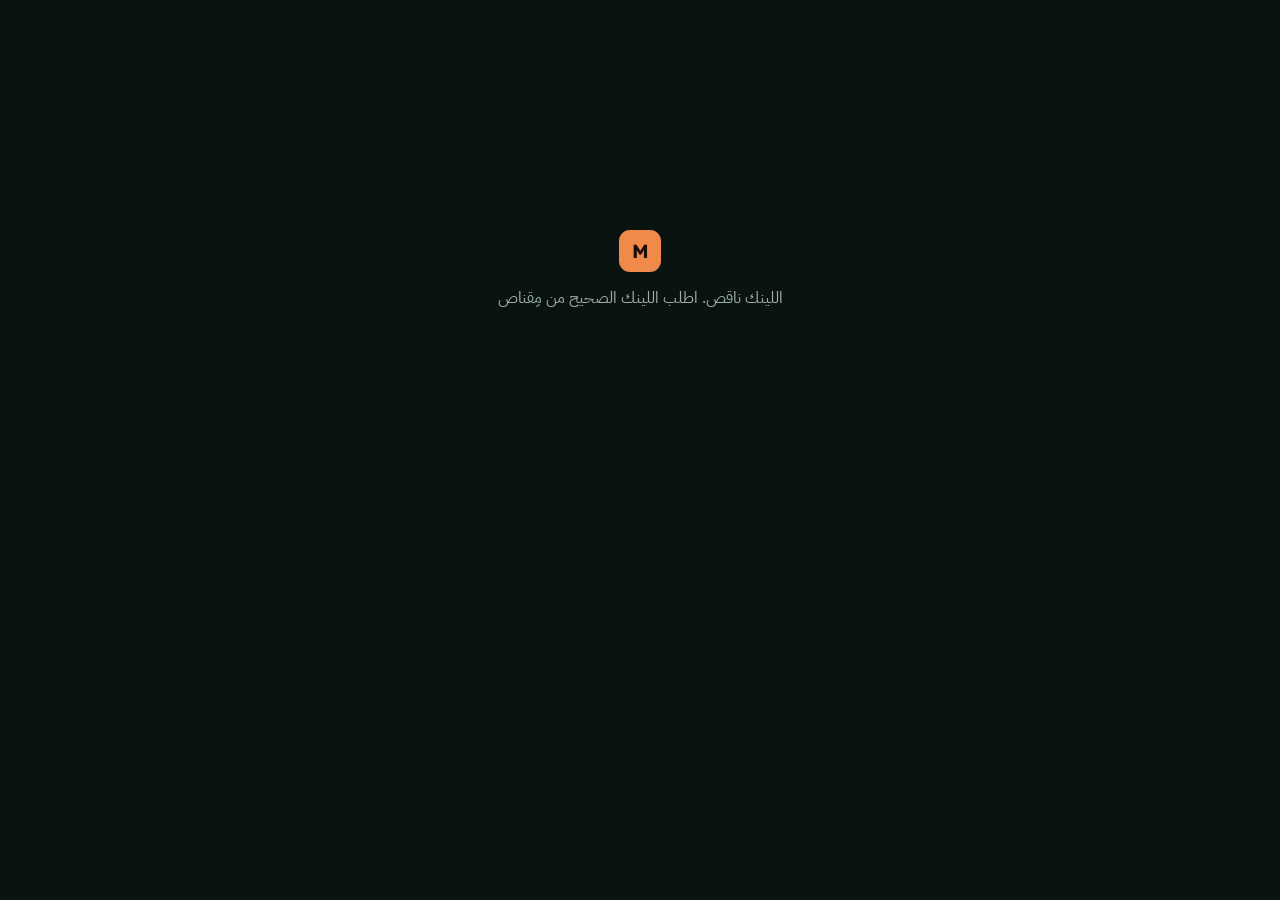
<file: client.html>
<!doctype html>
<html lang="ar" dir="rtl">
<head>
<meta charset="utf-8">
<meta name="viewport" content="width=device-width, initial-scale=1, viewport-fit=cover">
<meta name="robots" content="noindex, nofollow">
<meta name="referrer" content="no-referrer">
<title>مِقناص · متجرك</title>
<link rel="preconnect" href="https://fonts.googleapis.com">
<link href="https://fonts.googleapis.com/css2?family=IBM+Plex+Sans+Arabic:wght@400;500;600;700&family=Readex+Pro:wght@500;600;700&display=swap" rel="stylesheet">
<link rel="stylesheet" id="ptcss">
</head>
<body>
<div id="pt"><div class="pt-load">جاري التحميل...</div></div>
<script>
/* بورتال العميل بيتحمّل بنفس رقم النسخة بتاع السيستم عشان أي تحديث يوصل على طول */
(function () {
  fetch('version.json?ts=' + Date.now(), { cache: 'no-store' }).then(function (r) { return r.json(); }).catch(function () { return { v: String(Date.now()) }; })
    .then(function (m) {
      var v = encodeURIComponent(m.v);
      document.getElementById('ptcss').href = 'portal/portal.css?v=' + v;
      ['core/config.js', 'client/client.js'].forEach(function (src) { var s = document.createElement('script'); s.src = src + '?v=' + v; s.async = false; document.body.appendChild(s); });
    });
})();
</script>
</body>
</html>
</file>
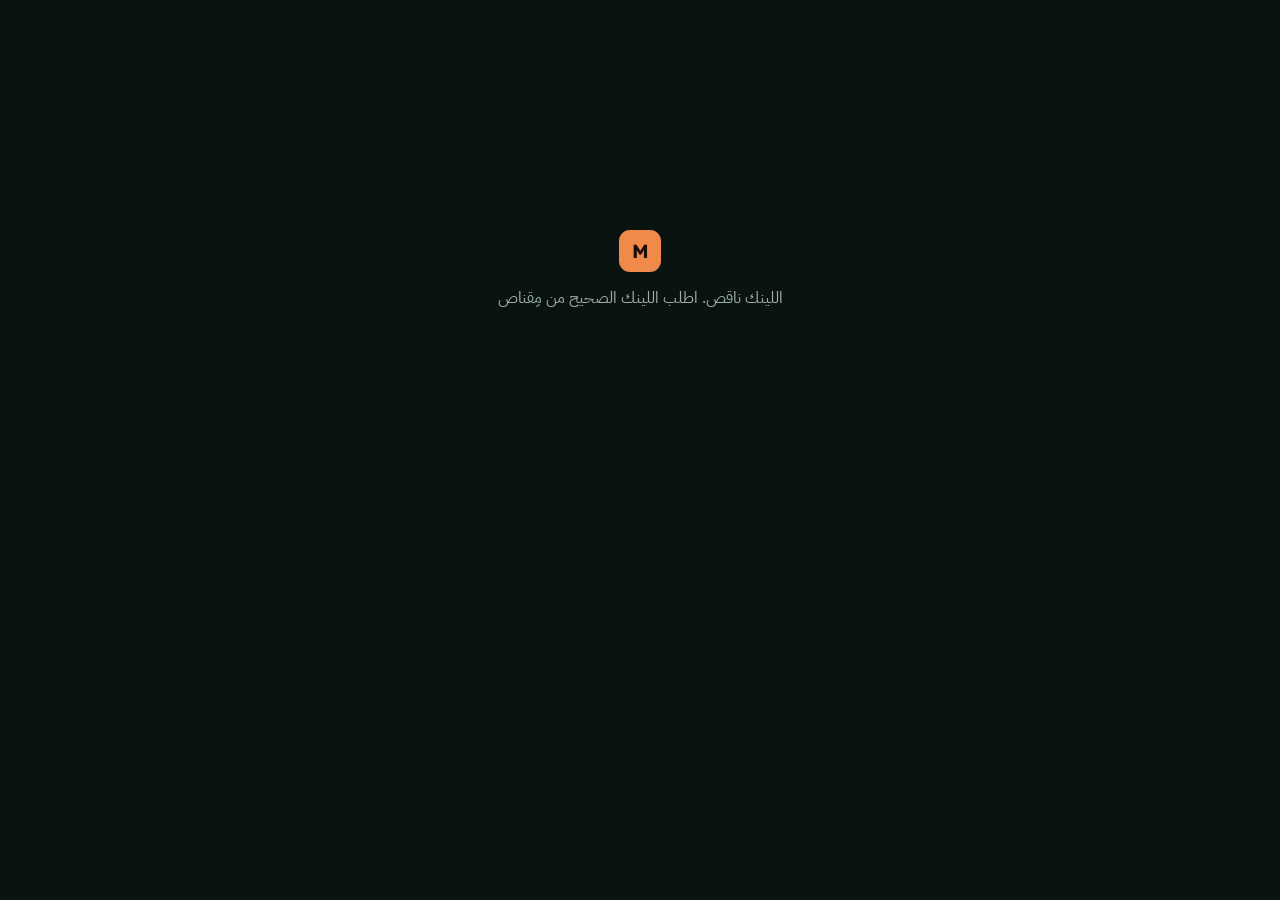
<file: portal.html>
<!doctype html>
<html lang="ar" dir="rtl">
<head>
<meta charset="utf-8">
<meta name="viewport" content="width=device-width, initial-scale=1, viewport-fit=cover">
<meta name="robots" content="noindex, nofollow">
<meta name="referrer" content="no-referrer">
<title>مِقناص · بورتال الشركاء</title>
<link rel="preconnect" href="https://fonts.googleapis.com">
<link href="https://fonts.googleapis.com/css2?family=IBM+Plex+Sans+Arabic:wght@400;500;600;700&family=Readex+Pro:wght@500;600;700&display=swap" rel="stylesheet">
<link rel="stylesheet" id="ptcss">
</head>
<body>
<div id="pt"><div class="pt-load">جاري التحميل...</div></div>
<script>
/* البورتال بيتحمّل بنفس رقم النسخة بتاع السيستم عشان أي تحديث يوصل على طول */
(function () {
  fetch('version.json?ts=' + Date.now(), { cache: 'no-store' }).then(function (r) { return r.json(); }).catch(function () { return { v: String(Date.now()) }; })
    .then(function (m) {
      var v = encodeURIComponent(m.v);
      document.getElementById('ptcss').href = 'portal/portal.css?v=' + v;
      ['core/config.js', 'portal/portal.js'].forEach(function (src) { var s = document.createElement('script'); s.src = src + '?v=' + v; s.async = false; document.body.appendChild(s); });
    });
})();
</script>
</body>
</html>
</file>
